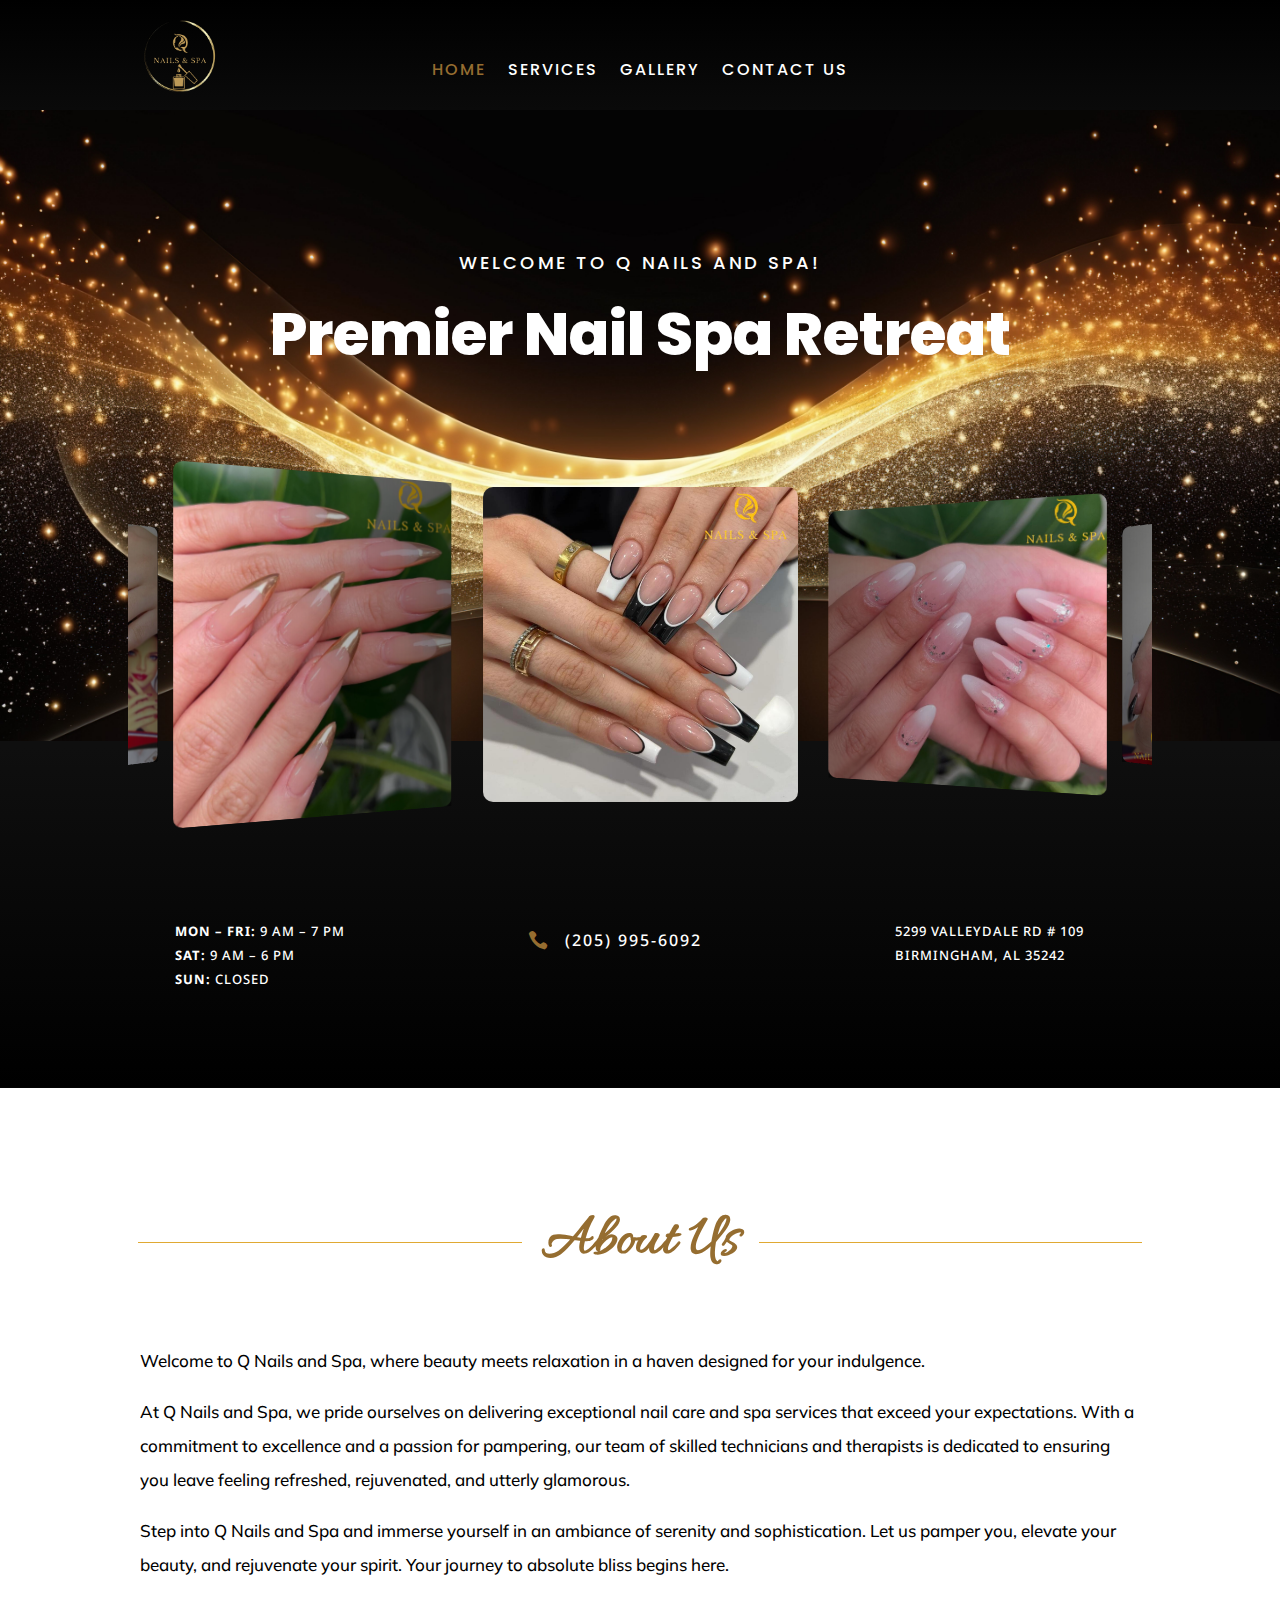
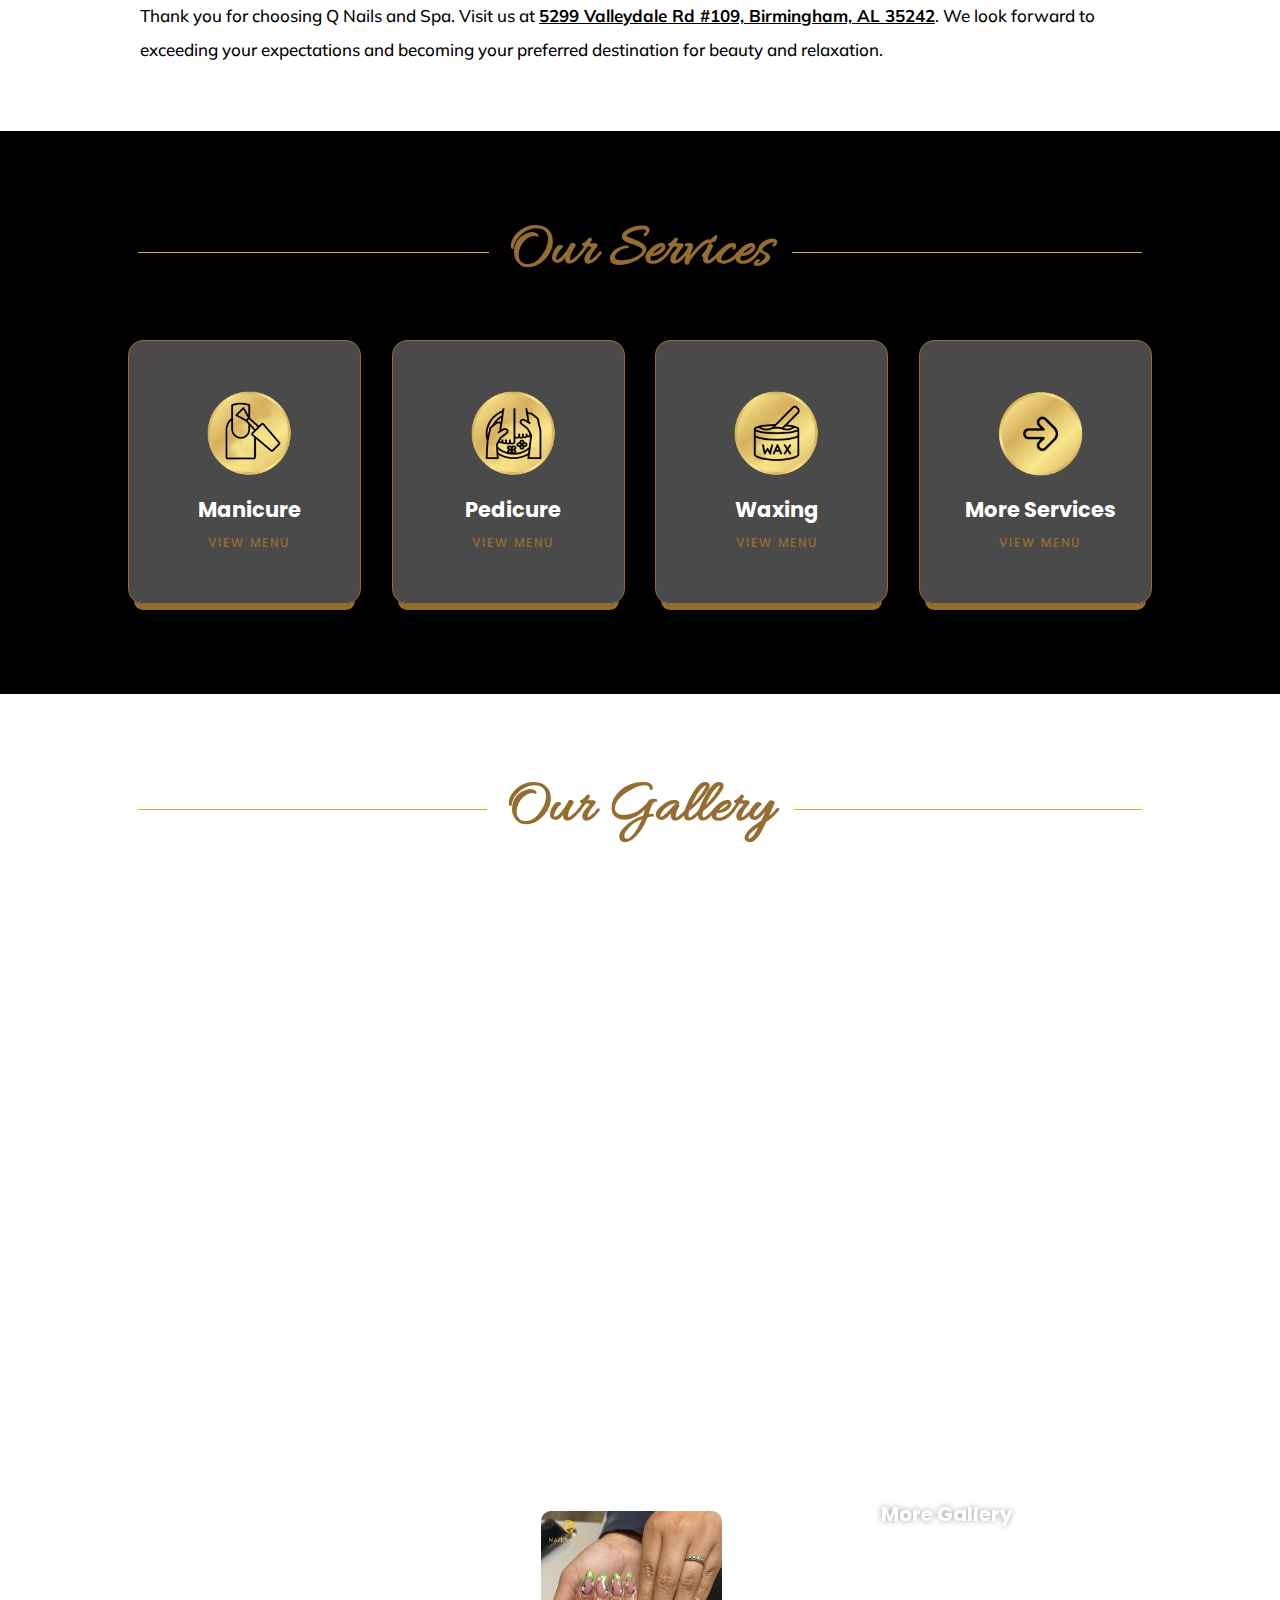
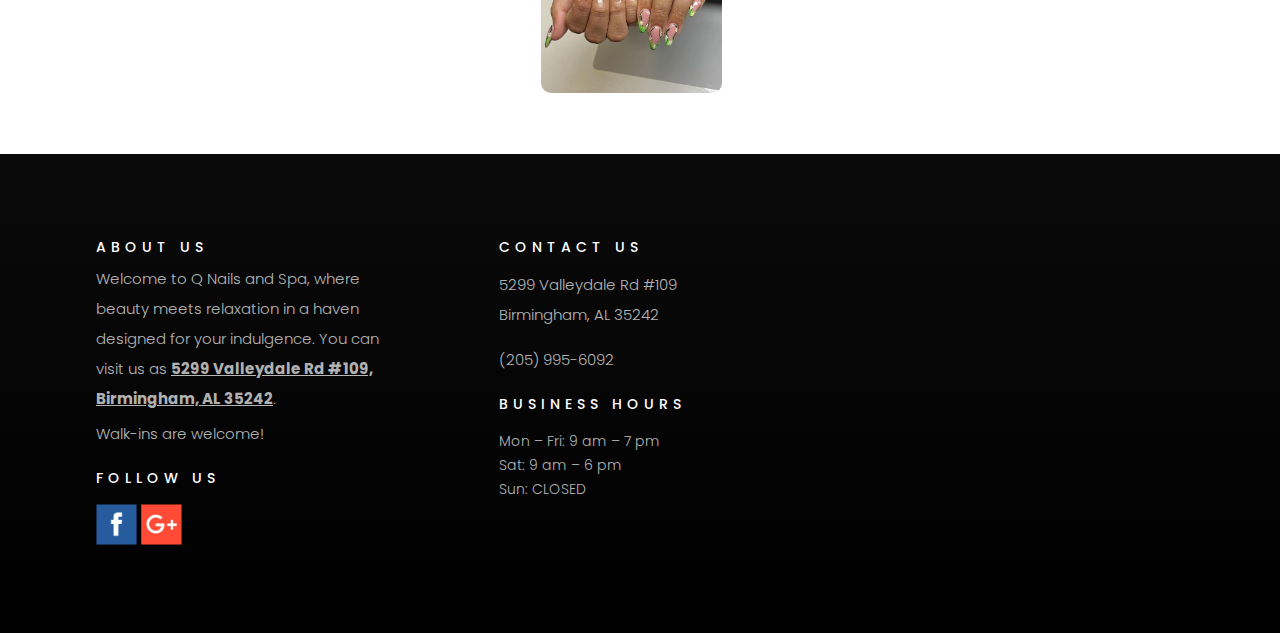
<file: index.html>
<!DOCTYPE html>
<html lang="en-US">
<head>
	<meta name="google-site-verification" content="ZdWF_oHPLGsLuY5g30nw-lYeEhY9WKBYEVxt1IebVLo" />
	<meta charset="UTF-8" />
<meta name="keywords" content="Q Nail Salon" /><meta http-equiv="X-UA-Compatible" content="IE=edge">

	<script type="text/javascript">
		document.documentElement.className = 'js';
	</script>
	
	<title>Q NAIL SALON | Birmingham, Alabama 35242 | Best Nail Salon</title>
<meta name='robots' content='max-image-preview:large' />
<script type="text/javascript">
			let jqueryParams=[],jQuery=function(r){return jqueryParams=[...jqueryParams,r],jQuery},$=function(r){return jqueryParams=[...jqueryParams,r],$};window.jQuery=jQuery,window.$=jQuery;let customHeadScripts=!1;jQuery.fn=jQuery.prototype={},$.fn=jQuery.prototype={},jQuery.noConflict=function(r){if(window.jQuery)return jQuery=window.jQuery,$=window.jQuery,customHeadScripts=!0,jQuery.noConflict},jQuery.ready=function(r){jqueryParams=[...jqueryParams,r]},$.ready=function(r){jqueryParams=[...jqueryParams,r]},jQuery.load=function(r){jqueryParams=[...jqueryParams,r]},$.load=function(r){jqueryParams=[...jqueryParams,r]},jQuery.fn.ready=function(r){jqueryParams=[...jqueryParams,r]},$.fn.ready=function(r){jqueryParams=[...jqueryParams,r]};</script>

<meta content="Divi v.4.23.1" name="generator"/>
<style id='wp-block-library-theme-inline-css' type='text/css'>
.wp-block-audio figcaption{color:#555;font-size:13px;text-align:center}.is-dark-theme .wp-block-audio figcaption{color:hsla(0,0%,100%,.65)}.wp-block-audio{margin:0 0 1em}.wp-block-code{border:1px solid #ccc;border-radius:4px;font-family:Menlo,Consolas,monaco,monospace;padding:.8em 1em}.wp-block-embed figcaption{color:#555;font-size:13px;text-align:center}.is-dark-theme .wp-block-embed figcaption{color:hsla(0,0%,100%,.65)}.wp-block-embed{margin:0 0 1em}.blocks-gallery-caption{color:#555;font-size:13px;text-align:center}.is-dark-theme .blocks-gallery-caption{color:hsla(0,0%,100%,.65)}.wp-block-image figcaption{color:#555;font-size:13px;text-align:center}.is-dark-theme .wp-block-image figcaption{color:hsla(0,0%,100%,.65)}.wp-block-image{margin:0 0 1em}.wp-block-pullquote{border-bottom:4px solid;border-top:4px solid;color:currentColor;margin-bottom:1.75em}.wp-block-pullquote cite,.wp-block-pullquote footer,.wp-block-pullquote__citation{color:currentColor;font-size:.8125em;font-style:normal;text-transform:uppercase}.wp-block-quote{border-left:.25em solid;margin:0 0 1.75em;padding-left:1em}.wp-block-quote cite,.wp-block-quote footer{color:currentColor;font-size:.8125em;font-style:normal;position:relative}.wp-block-quote.has-text-align-right{border-left:none;border-right:.25em solid;padding-left:0;padding-right:1em}.wp-block-quote.has-text-align-center{border:none;padding-left:0}.wp-block-quote.is-large,.wp-block-quote.is-style-large,.wp-block-quote.is-style-plain{border:none}.wp-block-search .wp-block-search__label{font-weight:700}.wp-block-search__button{border:1px solid #ccc;padding:.375em .625em}:where(.wp-block-group.has-background){padding:1.25em 2.375em}.wp-block-separator.has-css-opacity{opacity:.4}.wp-block-separator{border:none;border-bottom:2px solid;margin-left:auto;margin-right:auto}.wp-block-separator.has-alpha-channel-opacity{opacity:1}.wp-block-separator:not(.is-style-wide):not(.is-style-dots){width:100px}.wp-block-separator.has-background:not(.is-style-dots){border-bottom:none;height:1px}.wp-block-separator.has-background:not(.is-style-wide):not(.is-style-dots){height:2px}.wp-block-table{margin:0 0 1em}.wp-block-table td,.wp-block-table th{word-break:normal}.wp-block-table figcaption{color:#555;font-size:13px;text-align:center}.is-dark-theme .wp-block-table figcaption{color:hsla(0,0%,100%,.65)}.wp-block-video figcaption{color:#555;font-size:13px;text-align:center}.is-dark-theme .wp-block-video figcaption{color:hsla(0,0%,100%,.65)}.wp-block-video{margin:0 0 1em}.wp-block-template-part.has-background{margin-bottom:0;margin-top:0;padding:1.25em 2.375em}
</style>
<style id='global-styles-inline-css' type='text/css'>
body{--wp--preset--color--black: #000000;--wp--preset--color--cyan-bluish-gray: #abb8c3;--wp--preset--color--white: #ffffff;--wp--preset--color--pale-pink: #f78da7;--wp--preset--color--vivid-red: #cf2e2e;--wp--preset--color--luminous-vivid-orange: #ff6900;--wp--preset--color--luminous-vivid-amber: #fcb900;--wp--preset--color--light-green-cyan: #7bdcb5;--wp--preset--color--vivid-green-cyan: #00d084;--wp--preset--color--pale-cyan-blue: #8ed1fc;--wp--preset--color--vivid-cyan-blue: #0693e3;--wp--preset--color--vivid-purple: #9b51e0;--wp--preset--gradient--vivid-cyan-blue-to-vivid-purple: linear-gradient(135deg,rgba(6,147,227,1) 0%,rgb(155,81,224) 100%);--wp--preset--gradient--light-green-cyan-to-vivid-green-cyan: linear-gradient(135deg,rgb(122,220,180) 0%,rgb(0,208,130) 100%);--wp--preset--gradient--luminous-vivid-amber-to-luminous-vivid-orange: linear-gradient(135deg,rgba(252,185,0,1) 0%,rgba(255,105,0,1) 100%);--wp--preset--gradient--luminous-vivid-orange-to-vivid-red: linear-gradient(135deg,rgba(255,105,0,1) 0%,rgb(207,46,46) 100%);--wp--preset--gradient--very-light-gray-to-cyan-bluish-gray: linear-gradient(135deg,rgb(238,238,238) 0%,rgb(169,184,195) 100%);--wp--preset--gradient--cool-to-warm-spectrum: linear-gradient(135deg,rgb(74,234,220) 0%,rgb(151,120,209) 20%,rgb(207,42,186) 40%,rgb(238,44,130) 60%,rgb(251,105,98) 80%,rgb(254,248,76) 100%);--wp--preset--gradient--blush-light-purple: linear-gradient(135deg,rgb(255,206,236) 0%,rgb(152,150,240) 100%);--wp--preset--gradient--blush-bordeaux: linear-gradient(135deg,rgb(254,205,165) 0%,rgb(254,45,45) 50%,rgb(107,0,62) 100%);--wp--preset--gradient--luminous-dusk: linear-gradient(135deg,rgb(255,203,112) 0%,rgb(199,81,192) 50%,rgb(65,88,208) 100%);--wp--preset--gradient--pale-ocean: linear-gradient(135deg,rgb(255,245,203) 0%,rgb(182,227,212) 50%,rgb(51,167,181) 100%);--wp--preset--gradient--electric-grass: linear-gradient(135deg,rgb(202,248,128) 0%,rgb(113,206,126) 100%);--wp--preset--gradient--midnight: linear-gradient(135deg,rgb(2,3,129) 0%,rgb(40,116,252) 100%);--wp--preset--font-size--small: 13px;--wp--preset--font-size--medium: 20px;--wp--preset--font-size--large: 36px;--wp--preset--font-size--x-large: 42px;--wp--preset--spacing--20: 0.44rem;--wp--preset--spacing--30: 0.67rem;--wp--preset--spacing--40: 1rem;--wp--preset--spacing--50: 1.5rem;--wp--preset--spacing--60: 2.25rem;--wp--preset--spacing--70: 3.38rem;--wp--preset--spacing--80: 5.06rem;--wp--preset--shadow--natural: 6px 6px 9px rgba(0, 0, 0, 0.2);--wp--preset--shadow--deep: 12px 12px 50px rgba(0, 0, 0, 0.4);--wp--preset--shadow--sharp: 6px 6px 0px rgba(0, 0, 0, 0.2);--wp--preset--shadow--outlined: 6px 6px 0px -3px rgba(255, 255, 255, 1), 6px 6px rgba(0, 0, 0, 1);--wp--preset--shadow--crisp: 6px 6px 0px rgba(0, 0, 0, 1);}body { margin: 0;--wp--style--global--content-size: 823px;--wp--style--global--wide-size: 1080px; }.wp-site-blocks > .alignleft { float: left; margin-right: 2em; }.wp-site-blocks > .alignright { float: right; margin-left: 2em; }.wp-site-blocks > .aligncenter { justify-content: center; margin-left: auto; margin-right: auto; }:where(.is-layout-flex){gap: 0.5em;}:where(.is-layout-grid){gap: 0.5em;}body .is-layout-flow > .alignleft{float: left;margin-inline-start: 0;margin-inline-end: 2em;}body .is-layout-flow > .alignright{float: right;margin-inline-start: 2em;margin-inline-end: 0;}body .is-layout-flow > .aligncenter{margin-left: auto !important;margin-right: auto !important;}body .is-layout-constrained > .alignleft{float: left;margin-inline-start: 0;margin-inline-end: 2em;}body .is-layout-constrained > .alignright{float: right;margin-inline-start: 2em;margin-inline-end: 0;}body .is-layout-constrained > .aligncenter{margin-left: auto !important;margin-right: auto !important;}body .is-layout-constrained > :where(:not(.alignleft):not(.alignright):not(.alignfull)){max-width: var(--wp--style--global--content-size);margin-left: auto !important;margin-right: auto !important;}body .is-layout-constrained > .alignwide{max-width: var(--wp--style--global--wide-size);}body .is-layout-flex{display: flex;}body .is-layout-flex{flex-wrap: wrap;align-items: center;}body .is-layout-flex > *{margin: 0;}body .is-layout-grid{display: grid;}body .is-layout-grid > *{margin: 0;}body{padding-top: 0px;padding-right: 0px;padding-bottom: 0px;padding-left: 0px;}a:where(:not(.wp-element-button)){text-decoration: underline;}.wp-element-button, .wp-block-button__link{background-color: #32373c;border-width: 0;color: #fff;font-family: inherit;font-size: inherit;line-height: inherit;padding: calc(0.667em + 2px) calc(1.333em + 2px);text-decoration: none;}.has-black-color{color: var(--wp--preset--color--black) !important;}.has-cyan-bluish-gray-color{color: var(--wp--preset--color--cyan-bluish-gray) !important;}.has-white-color{color: var(--wp--preset--color--white) !important;}.has-pale-pink-color{color: var(--wp--preset--color--pale-pink) !important;}.has-vivid-red-color{color: var(--wp--preset--color--vivid-red) !important;}.has-luminous-vivid-orange-color{color: var(--wp--preset--color--luminous-vivid-orange) !important;}.has-luminous-vivid-amber-color{color: var(--wp--preset--color--luminous-vivid-amber) !important;}.has-light-green-cyan-color{color: var(--wp--preset--color--light-green-cyan) !important;}.has-vivid-green-cyan-color{color: var(--wp--preset--color--vivid-green-cyan) !important;}.has-pale-cyan-blue-color{color: var(--wp--preset--color--pale-cyan-blue) !important;}.has-vivid-cyan-blue-color{color: var(--wp--preset--color--vivid-cyan-blue) !important;}.has-vivid-purple-color{color: var(--wp--preset--color--vivid-purple) !important;}.has-black-background-color{background-color: var(--wp--preset--color--black) !important;}.has-cyan-bluish-gray-background-color{background-color: var(--wp--preset--color--cyan-bluish-gray) !important;}.has-white-background-color{background-color: var(--wp--preset--color--white) !important;}.has-pale-pink-background-color{background-color: var(--wp--preset--color--pale-pink) !important;}.has-vivid-red-background-color{background-color: var(--wp--preset--color--vivid-red) !important;}.has-luminous-vivid-orange-background-color{background-color: var(--wp--preset--color--luminous-vivid-orange) !important;}.has-luminous-vivid-amber-background-color{background-color: var(--wp--preset--color--luminous-vivid-amber) !important;}.has-light-green-cyan-background-color{background-color: var(--wp--preset--color--light-green-cyan) !important;}.has-vivid-green-cyan-background-color{background-color: var(--wp--preset--color--vivid-green-cyan) !important;}.has-pale-cyan-blue-background-color{background-color: var(--wp--preset--color--pale-cyan-blue) !important;}.has-vivid-cyan-blue-background-color{background-color: var(--wp--preset--color--vivid-cyan-blue) !important;}.has-vivid-purple-background-color{background-color: var(--wp--preset--color--vivid-purple) !important;}.has-black-border-color{border-color: var(--wp--preset--color--black) !important;}.has-cyan-bluish-gray-border-color{border-color: var(--wp--preset--color--cyan-bluish-gray) !important;}.has-white-border-color{border-color: var(--wp--preset--color--white) !important;}.has-pale-pink-border-color{border-color: var(--wp--preset--color--pale-pink) !important;}.has-vivid-red-border-color{border-color: var(--wp--preset--color--vivid-red) !important;}.has-luminous-vivid-orange-border-color{border-color: var(--wp--preset--color--luminous-vivid-orange) !important;}.has-luminous-vivid-amber-border-color{border-color: var(--wp--preset--color--luminous-vivid-amber) !important;}.has-light-green-cyan-border-color{border-color: var(--wp--preset--color--light-green-cyan) !important;}.has-vivid-green-cyan-border-color{border-color: var(--wp--preset--color--vivid-green-cyan) !important;}.has-pale-cyan-blue-border-color{border-color: var(--wp--preset--color--pale-cyan-blue) !important;}.has-vivid-cyan-blue-border-color{border-color: var(--wp--preset--color--vivid-cyan-blue) !important;}.has-vivid-purple-border-color{border-color: var(--wp--preset--color--vivid-purple) !important;}.has-vivid-cyan-blue-to-vivid-purple-gradient-background{background: var(--wp--preset--gradient--vivid-cyan-blue-to-vivid-purple) !important;}.has-light-green-cyan-to-vivid-green-cyan-gradient-background{background: var(--wp--preset--gradient--light-green-cyan-to-vivid-green-cyan) !important;}.has-luminous-vivid-amber-to-luminous-vivid-orange-gradient-background{background: var(--wp--preset--gradient--luminous-vivid-amber-to-luminous-vivid-orange) !important;}.has-luminous-vivid-orange-to-vivid-red-gradient-background{background: var(--wp--preset--gradient--luminous-vivid-orange-to-vivid-red) !important;}.has-very-light-gray-to-cyan-bluish-gray-gradient-background{background: var(--wp--preset--gradient--very-light-gray-to-cyan-bluish-gray) !important;}.has-cool-to-warm-spectrum-gradient-background{background: var(--wp--preset--gradient--cool-to-warm-spectrum) !important;}.has-blush-light-purple-gradient-background{background: var(--wp--preset--gradient--blush-light-purple) !important;}.has-blush-bordeaux-gradient-background{background: var(--wp--preset--gradient--blush-bordeaux) !important;}.has-luminous-dusk-gradient-background{background: var(--wp--preset--gradient--luminous-dusk) !important;}.has-pale-ocean-gradient-background{background: var(--wp--preset--gradient--pale-ocean) !important;}.has-electric-grass-gradient-background{background: var(--wp--preset--gradient--electric-grass) !important;}.has-midnight-gradient-background{background: var(--wp--preset--gradient--midnight) !important;}.has-small-font-size{font-size: var(--wp--preset--font-size--small) !important;}.has-medium-font-size{font-size: var(--wp--preset--font-size--medium) !important;}.has-large-font-size{font-size: var(--wp--preset--font-size--large) !important;}.has-x-large-font-size{font-size: var(--wp--preset--font-size--x-large) !important;}
.wp-block-navigation a:where(:not(.wp-element-button)){color: inherit;}
:where(.wp-block-post-template.is-layout-flex){gap: 1.25em;}:where(.wp-block-post-template.is-layout-grid){gap: 1.25em;}
:where(.wp-block-columns.is-layout-flex){gap: 2em;}:where(.wp-block-columns.is-layout-grid){gap: 2em;}
.wp-block-pullquote{font-size: 1.5em;line-height: 1.6;}
</style>
<link rel='stylesheet' id='dtqc-deprecated-css' href='Divi/addons-for-divi/assets/deprecated/index.min.css?ver=3.6.6' type='text/css' media='all' />
<link rel='stylesheet' id='dtqc-magnific-css' href='Divi/addons-for-divi/assets/css/magnific-popup.min.css?ver=3.6.6' type='text/css' media='all' />
<link rel='stylesheet' id='dtqc-core-css' href='Divi/addons-for-divi/assets/css/core.min.css?ver=3.6.6' type='text/css' media='all' />
<link rel='stylesheet' id='et-divi-open-sans-css' href='https://fonts.googleapis.com/css?family=Open+Sans:300italic,400italic,600italic,700italic,800italic,400,300,600,700,800&#038;subset=latin,latin-ext&#038;display=swap' type='text/css' media='all' />
<style id='divi-style-inline-inline-css' type='text/css'>
/*!
Theme Name: Divi
Theme URI: http://www.elegantthemes.com/gallery/divi/
Version: 4.23.1
Description: Smart. Flexible. Beautiful. Divi is the most powerful theme in our collection.
Author: Elegant Themes
Author URI: http://www.elegantthemes.com
License: GNU General Public License v2
License URI: http://www.gnu.org/licenses/gpl-2.0.html
*/

a,abbr,acronym,address,applet,b,big,blockquote,body,center,cite,code,dd,del,dfn,div,dl,dt,em,fieldset,font,form,h1,h2,h3,h4,h5,h6,html,i,iframe,img,ins,kbd,label,legend,li,object,ol,p,pre,q,s,samp,small,span,strike,strong,sub,sup,tt,u,ul,var{margin:0;padding:0;border:0;outline:0;font-size:100%;-ms-text-size-adjust:100%;-webkit-text-size-adjust:100%;vertical-align:baseline;background:transparent}body{line-height:1}ol,ul{list-style:none}blockquote,q{quotes:none}blockquote:after,blockquote:before,q:after,q:before{content:"";content:none}blockquote{margin:20px 0 30px;border-left:5px solid;padding-left:20px}:focus{outline:0}del{text-decoration:line-through}pre{overflow:auto;padding:10px}figure{margin:0}table{border-collapse:collapse;border-spacing:0}article,aside,footer,header,hgroup,nav,section{display:block}body{font-family:Open Sans,Arial,sans-serif;font-size:14px;color:#666;background-color:#fff;line-height:1.7em;font-weight:500;-webkit-font-smoothing:antialiased;-moz-osx-font-smoothing:grayscale}body.page-template-page-template-blank-php #page-container{padding-top:0!important}body.et_cover_background{background-size:cover!important;background-position:top!important;background-repeat:no-repeat!important;background-attachment:fixed}a{color:#2ea3f2}a,a:hover{text-decoration:none}p{padding-bottom:1em}p:not(.has-background):last-of-type{padding-bottom:0}p.et_normal_padding{padding-bottom:1em}strong{font-weight:700}cite,em,i{font-style:italic}code,pre{font-family:Courier New,monospace;margin-bottom:10px}ins{text-decoration:none}sub,sup{height:0;line-height:1;position:relative;vertical-align:baseline}sup{bottom:.8em}sub{top:.3em}dl{margin:0 0 1.5em}dl dt{font-weight:700}dd{margin-left:1.5em}blockquote p{padding-bottom:0}embed,iframe,object,video{max-width:100%}h1,h2,h3,h4,h5,h6{color:#333;padding-bottom:10px;line-height:1em;font-weight:500}h1 a,h2 a,h3 a,h4 a,h5 a,h6 a{color:inherit}h1{font-size:30px}h2{font-size:26px}h3{font-size:22px}h4{font-size:18px}h5{font-size:16px}h6{font-size:14px}input{-webkit-appearance:none}input[type=checkbox]{-webkit-appearance:checkbox}input[type=radio]{-webkit-appearance:radio}input.text,input.title,input[type=email],input[type=password],input[type=tel],input[type=text],select,textarea{background-color:#fff;border:1px solid #bbb;padding:2px;color:#4e4e4e}input.text:focus,input.title:focus,input[type=text]:focus,select:focus,textarea:focus{border-color:#2d3940;color:#3e3e3e}input.text,input.title,input[type=text],select,textarea{margin:0}textarea{padding:4px}button,input,select,textarea{font-family:inherit}img{max-width:100%;height:auto}.clear{clear:both}br.clear{margin:0;padding:0}.pagination{clear:both}#et_search_icon:hover,.et-social-icon a:hover,.et_password_protected_form .et_submit_button,.form-submit .et_pb_buttontton.alt.disabled,.nav-single a,.posted_in a{color:#2ea3f2}.et-search-form,blockquote{border-color:#2ea3f2}#main-content{background-color:#fff}.container{width:80%;max-width:1080px;margin:auto;position:relative}body:not(.et-tb) #main-content .container,body:not(.et-tb-has-header) #main-content .container{padding-top:58px}.et_full_width_page #main-content .container:before{display:none}.main_title{margin-bottom:20px}.et_password_protected_form .et_submit_button:hover,.form-submit .et_pb_button:hover{background:rgba(0,0,0,.05)}.et_button_icon_visible .et_pb_button{padding-right:2em;padding-left:.7em}.et_button_icon_visible .et_pb_button:after{opacity:1;margin-left:0}.et_button_left .et_pb_button:hover:after{left:.15em}.et_button_left .et_pb_button:after{margin-left:0;left:1em}.et_button_icon_visible.et_button_left .et_pb_button,.et_button_left .et_pb_button:hover,.et_button_left .et_pb_module .et_pb_button:hover{padding-left:2em;padding-right:.7em}.et_button_icon_visible.et_button_left .et_pb_button:after,.et_button_left .et_pb_button:hover:after{left:.15em}.et_password_protected_form .et_submit_button:hover,.form-submit .et_pb_button:hover{padding:.3em 1em}.et_button_no_icon .et_pb_button:after{display:none}.et_button_no_icon.et_button_icon_visible.et_button_left .et_pb_button,.et_button_no_icon.et_button_left .et_pb_button:hover,.et_button_no_icon .et_pb_button,.et_button_no_icon .et_pb_button:hover{padding:.3em 1em!important}.et_button_custom_icon .et_pb_button:after{line-height:1.7em}.et_button_custom_icon.et_button_icon_visible .et_pb_button:after,.et_button_custom_icon .et_pb_button:hover:after{margin-left:.3em}#left-area .post_format-post-format-gallery .wp-block-gallery:first-of-type{padding:0;margin-bottom:-16px}.entry-content table:not(.variations){border:1px solid #eee;margin:0 0 15px;text-align:left;width:100%}.entry-content thead th,.entry-content tr th{color:#555;font-weight:700;padding:9px 24px}.entry-content tr td{border-top:1px solid #eee;padding:6px 24px}#left-area ul,.entry-content ul,.et-l--body ul,.et-l--footer ul,.et-l--header ul{list-style-type:disc;padding:0 0 23px 1em;line-height:26px}#left-area ol,.entry-content ol,.et-l--body ol,.et-l--footer ol,.et-l--header ol{list-style-type:decimal;list-style-position:inside;padding:0 0 23px;line-height:26px}#left-area ul li ul,.entry-content ul li ol{padding:2px 0 2px 20px}#left-area ol li ul,.entry-content ol li ol,.et-l--body ol li ol,.et-l--footer ol li ol,.et-l--header ol li ol{padding:2px 0 2px 35px}#left-area ul.wp-block-gallery{display:-webkit-box;display:-ms-flexbox;display:flex;-ms-flex-wrap:wrap;flex-wrap:wrap;list-style-type:none;padding:0}#left-area ul.products{padding:0!important;line-height:1.7!important;list-style:none!important}.gallery-item a{display:block}.gallery-caption,.gallery-item a{width:90%}#wpadminbar{z-index:100001}#left-area .post-meta{font-size:14px;padding-bottom:15px}#left-area .post-meta a{text-decoration:none;color:#666}#left-area .et_featured_image{padding-bottom:7px}.single .post{padding-bottom:25px}body.single .et_audio_content{margin-bottom:-6px}.nav-single a{text-decoration:none;color:#2ea3f2;font-size:14px;font-weight:400}.nav-previous{float:left}.nav-next{float:right}.et_password_protected_form p input{background-color:#eee;border:none!important;width:100%!important;border-radius:0!important;font-size:14px;color:#999!important;padding:16px!important;-webkit-box-sizing:border-box;box-sizing:border-box}.et_password_protected_form label{display:none}.et_password_protected_form .et_submit_button{font-family:inherit;display:block;float:right;margin:8px auto 0;cursor:pointer}.post-password-required p.nocomments.container{max-width:100%}.post-password-required p.nocomments.container:before{display:none}.aligncenter,div.post .new-post .aligncenter{display:block;margin-left:auto;margin-right:auto}.wp-caption{border:1px solid #ddd;text-align:center;background-color:#f3f3f3;margin-bottom:10px;max-width:96%;padding:8px}.wp-caption.alignleft{margin:0 30px 20px 0}.wp-caption.alignright{margin:0 0 20px 30px}.wp-caption img{margin:0;padding:0;border:0}.wp-caption p.wp-caption-text{font-size:12px;padding:0 4px 5px;margin:0}.alignright{float:right}.alignleft{float:left}img.alignleft{display:inline;float:left;margin-right:15px}img.alignright{display:inline;float:right;margin-left:15px}.page.et_pb_pagebuilder_layout #main-content{background-color:transparent}body #main-content .et_builder_inner_content>h1,body #main-content .et_builder_inner_content>h2,body #main-content .et_builder_inner_content>h3,body #main-content .et_builder_inner_content>h4,body #main-content .et_builder_inner_content>h5,body #main-content .et_builder_inner_content>h6{line-height:1.4em}body #main-content .et_builder_inner_content>p{line-height:1.7em}.wp-block-pullquote{margin:20px 0 30px}.wp-block-pullquote.has-background blockquote{border-left:none}.wp-block-group.has-background{padding:1.5em 1.5em .5em}@media (min-width:981px){#left-area{width:79.125%;padding-bottom:23px}#main-content .container:before{content:"";position:absolute;top:0;height:100%;width:1px;background-color:#e2e2e2}.et_full_width_page #left-area,.et_no_sidebar #left-area{float:none;width:100%!important}.et_full_width_page #left-area{padding-bottom:0}.et_no_sidebar #main-content .container:before{display:none}}@media (max-width:980px){#page-container{padding-top:80px}.et-tb #page-container,.et-tb-has-header #page-container{padding-top:0!important}#left-area,#sidebar{width:100%!important}#main-content .container:before{display:none!important}.et_full_width_page .et_gallery_item:nth-child(4n+1){clear:none}}@media print{#page-container{padding-top:0!important}}#wp-admin-bar-et-use-visual-builder a:before{font-family:ETmodules!important;content:"\e625";font-size:30px!important;width:28px;margin-top:-3px;color:#974df3!important}#wp-admin-bar-et-use-visual-builder:hover a:before{color:#fff!important}#wp-admin-bar-et-use-visual-builder:hover a,#wp-admin-bar-et-use-visual-builder a:hover{transition:background-color .5s ease;-webkit-transition:background-color .5s ease;-moz-transition:background-color .5s ease;background-color:#7e3bd0!important;color:#fff!important}* html .clearfix,:first-child+html .clearfix{zoom:1}.iphone .et_pb_section_video_bg video::-webkit-media-controls-start-playback-button{display:none!important;-webkit-appearance:none}.et_mobile_device .et_pb_section_parallax .et_pb_parallax_css{background-attachment:scroll}.et-social-facebook a.icon:before{content:"\e093"}.et-social-twitter a.icon:before{content:"\e094"}.et-social-google-plus a.icon:before{content:"\e096"}.et-social-instagram a.icon:before{content:"\e09a"}.et-social-rss a.icon:before{content:"\e09e"}.ai1ec-single-event:after{content:" ";display:table;clear:both}.evcal_event_details .evcal_evdata_cell .eventon_details_shading_bot.eventon_details_shading_bot{z-index:3}.wp-block-divi-layout{margin-bottom:1em}*{-webkit-box-sizing:border-box;box-sizing:border-box}#et-info-email:before,#et-info-phone:before,#et_search_icon:before,.comment-reply-link:after,.et-cart-info span:before,.et-pb-arrow-next:before,.et-pb-arrow-prev:before,.et-social-icon a:before,.et_audio_container .mejs-playpause-button button:before,.et_audio_container .mejs-volume-button button:before,.et_overlay:before,.et_password_protected_form .et_submit_button:after,.et_pb_button:after,.et_pb_contact_reset:after,.et_pb_contact_submit:after,.et_pb_font_icon:before,.et_pb_newsletter_button:after,.et_pb_pricing_table_button:after,.et_pb_promo_button:after,.et_pb_testimonial:before,.et_pb_toggle_title:before,.form-submit .et_pb_button:after,.mobile_menu_bar:before,a.et_pb_more_button:after{font-family:ETmodules!important;speak:none;font-style:normal;font-weight:400;-webkit-font-feature-settings:normal;font-feature-settings:normal;font-variant:normal;text-transform:none;line-height:1;-webkit-font-smoothing:antialiased;-moz-osx-font-smoothing:grayscale;text-shadow:0 0;direction:ltr}.et-pb-icon,.et_pb_custom_button_icon.et_pb_button:after,.et_pb_login .et_pb_custom_button_icon.et_pb_button:after,.et_pb_woo_custom_button_icon .button.et_pb_custom_button_icon.et_pb_button:after,.et_pb_woo_custom_button_icon .button.et_pb_custom_button_icon.et_pb_button:hover:after{content:attr(data-icon)}.et-pb-icon{font-family:ETmodules;speak:none;font-weight:400;-webkit-font-feature-settings:normal;font-feature-settings:normal;font-variant:normal;text-transform:none;line-height:1;-webkit-font-smoothing:antialiased;font-size:96px;font-style:normal;display:inline-block;-webkit-box-sizing:border-box;box-sizing:border-box;direction:ltr}#et-ajax-saving{display:none;-webkit-transition:background .3s,-webkit-box-shadow .3s;transition:background .3s,-webkit-box-shadow .3s;transition:background .3s,box-shadow .3s;transition:background .3s,box-shadow .3s,-webkit-box-shadow .3s;-webkit-box-shadow:rgba(0,139,219,.247059) 0 0 60px;box-shadow:0 0 60px rgba(0,139,219,.247059);position:fixed;top:50%;left:50%;width:50px;height:50px;background:#fff;border-radius:50px;margin:-25px 0 0 -25px;z-index:999999;text-align:center}#et-ajax-saving img{margin:9px}.et-safe-mode-indicator,.et-safe-mode-indicator:focus,.et-safe-mode-indicator:hover{-webkit-box-shadow:0 5px 10px rgba(41,196,169,.15);box-shadow:0 5px 10px rgba(41,196,169,.15);background:#29c4a9;color:#fff;font-size:14px;font-weight:600;padding:12px;line-height:16px;border-radius:3px;position:fixed;bottom:30px;right:30px;z-index:999999;text-decoration:none;font-family:Open Sans,sans-serif;-webkit-font-smoothing:antialiased;-moz-osx-font-smoothing:grayscale}.et_pb_button{font-size:20px;font-weight:500;padding:.3em 1em;line-height:1.7em!important;background-color:transparent;background-size:cover;background-position:50%;background-repeat:no-repeat;border:2px solid;border-radius:3px;-webkit-transition-duration:.2s;transition-duration:.2s;-webkit-transition-property:all!important;transition-property:all!important}.et_pb_button,.et_pb_button_inner{position:relative}.et_pb_button:hover,.et_pb_module .et_pb_button:hover{border:2px solid transparent;padding:.3em 2em .3em .7em}.et_pb_button:hover{background-color:hsla(0,0%,100%,.2)}.et_pb_bg_layout_light.et_pb_button:hover,.et_pb_bg_layout_light .et_pb_button:hover{background-color:rgba(0,0,0,.05)}.et_pb_button:after,.et_pb_button:before{font-size:32px;line-height:1em;content:"\35";opacity:0;position:absolute;margin-left:-1em;-webkit-transition:all .2s;transition:all .2s;text-transform:none;-webkit-font-feature-settings:"kern" off;font-feature-settings:"kern" off;font-variant:none;font-style:normal;font-weight:400;text-shadow:none}.et_pb_button.et_hover_enabled:hover:after,.et_pb_button.et_pb_hovered:hover:after{-webkit-transition:none!important;transition:none!important}.et_pb_button:before{display:none}.et_pb_button:hover:after{opacity:1;margin-left:0}.et_pb_column_1_3 h1,.et_pb_column_1_4 h1,.et_pb_column_1_5 h1,.et_pb_column_1_6 h1,.et_pb_column_2_5 h1{font-size:26px}.et_pb_column_1_3 h2,.et_pb_column_1_4 h2,.et_pb_column_1_5 h2,.et_pb_column_1_6 h2,.et_pb_column_2_5 h2{font-size:23px}.et_pb_column_1_3 h3,.et_pb_column_1_4 h3,.et_pb_column_1_5 h3,.et_pb_column_1_6 h3,.et_pb_column_2_5 h3{font-size:20px}.et_pb_column_1_3 h4,.et_pb_column_1_4 h4,.et_pb_column_1_5 h4,.et_pb_column_1_6 h4,.et_pb_column_2_5 h4{font-size:18px}.et_pb_column_1_3 h5,.et_pb_column_1_4 h5,.et_pb_column_1_5 h5,.et_pb_column_1_6 h5,.et_pb_column_2_5 h5{font-size:16px}.et_pb_column_1_3 h6,.et_pb_column_1_4 h6,.et_pb_column_1_5 h6,.et_pb_column_1_6 h6,.et_pb_column_2_5 h6{font-size:15px}.et_pb_bg_layout_dark,.et_pb_bg_layout_dark h1,.et_pb_bg_layout_dark h2,.et_pb_bg_layout_dark h3,.et_pb_bg_layout_dark h4,.et_pb_bg_layout_dark h5,.et_pb_bg_layout_dark h6{color:#fff!important}.et_pb_module.et_pb_text_align_left{text-align:left}.et_pb_module.et_pb_text_align_center{text-align:center}.et_pb_module.et_pb_text_align_right{text-align:right}.et_pb_module.et_pb_text_align_justified{text-align:justify}.clearfix:after{visibility:hidden;display:block;font-size:0;content:" ";clear:both;height:0}.et_pb_bg_layout_light .et_pb_more_button{color:#2ea3f2}.et_builder_inner_content{position:relative;z-index:1}header .et_builder_inner_content{z-index:2}.et_pb_css_mix_blend_mode_passthrough{mix-blend-mode:unset!important}.et_pb_image_container{margin:-20px -20px 29px}.et_pb_module_inner{position:relative}.et_hover_enabled_preview{z-index:2}.et_hover_enabled:hover{position:relative;z-index:2}.et_pb_all_tabs,.et_pb_module,.et_pb_posts_nav a,.et_pb_tab,.et_pb_with_background{position:relative;background-size:cover;background-position:50%;background-repeat:no-repeat}.et_pb_background_mask,.et_pb_background_pattern{bottom:0;left:0;position:absolute;right:0;top:0}.et_pb_background_mask{background-size:calc(100% + 2px) calc(100% + 2px);background-repeat:no-repeat;background-position:50%;overflow:hidden}.et_pb_background_pattern{background-position:0 0;background-repeat:repeat}.et_pb_with_border{position:relative;border:0 solid #333}.post-password-required .et_pb_row{padding:0;width:100%}.post-password-required .et_password_protected_form{min-height:0}body.et_pb_pagebuilder_layout.et_pb_show_title .post-password-required .et_password_protected_form h1,body:not(.et_pb_pagebuilder_layout) .post-password-required .et_password_protected_form h1{display:none}.et_pb_no_bg{padding:0!important}.et_overlay.et_pb_inline_icon:before,.et_pb_inline_icon:before{content:attr(data-icon)}.et_pb_more_button{color:inherit;text-shadow:none;text-decoration:none;display:inline-block;margin-top:20px}.et_parallax_bg_wrap{overflow:hidden;position:absolute;top:0;right:0;bottom:0;left:0}.et_parallax_bg{background-repeat:no-repeat;background-position:top;background-size:cover;position:absolute;bottom:0;left:0;width:100%;height:100%;display:block}.et_parallax_bg.et_parallax_bg__hover,.et_parallax_bg.et_parallax_bg_phone,.et_parallax_bg.et_parallax_bg_tablet,.et_parallax_gradient.et_parallax_gradient__hover,.et_parallax_gradient.et_parallax_gradient_phone,.et_parallax_gradient.et_parallax_gradient_tablet,.et_pb_section_parallax_hover:hover .et_parallax_bg:not(.et_parallax_bg__hover),.et_pb_section_parallax_hover:hover .et_parallax_gradient:not(.et_parallax_gradient__hover){display:none}.et_pb_section_parallax_hover:hover .et_parallax_bg.et_parallax_bg__hover,.et_pb_section_parallax_hover:hover .et_parallax_gradient.et_parallax_gradient__hover{display:block}.et_parallax_gradient{bottom:0;display:block;left:0;position:absolute;right:0;top:0}.et_pb_module.et_pb_section_parallax,.et_pb_posts_nav a.et_pb_section_parallax,.et_pb_tab.et_pb_section_parallax{position:relative}.et_pb_section_parallax .et_pb_parallax_css,.et_pb_slides .et_parallax_bg.et_pb_parallax_css{background-attachment:fixed}body.et-bfb .et_pb_section_parallax .et_pb_parallax_css,body.et-bfb .et_pb_slides .et_parallax_bg.et_pb_parallax_css{background-attachment:scroll;bottom:auto}.et_pb_section_parallax.et_pb_column .et_pb_module,.et_pb_section_parallax.et_pb_row .et_pb_column,.et_pb_section_parallax.et_pb_row .et_pb_module{z-index:9;position:relative}.et_pb_more_button:hover:after{opacity:1;margin-left:0}.et_pb_preload .et_pb_section_video_bg,.et_pb_preload>div{visibility:hidden}.et_pb_preload,.et_pb_section.et_pb_section_video.et_pb_preload{position:relative;background:#464646!important}.et_pb_preload:before{content:"";position:absolute;top:50%;left:50%;background:url(Divi/includes/builder/styles/images/preloader.gif) no-repeat;border-radius:32px;width:32px;height:32px;margin:-16px 0 0 -16px}.box-shadow-overlay{position:absolute;top:0;left:0;width:100%;height:100%;z-index:10;pointer-events:none}.et_pb_section>.box-shadow-overlay~.et_pb_row{z-index:11}body.safari .section_has_divider{will-change:transform}.et_pb_row>.box-shadow-overlay{z-index:8}.has-box-shadow-overlay{position:relative}.et_clickable{cursor:pointer}.screen-reader-text{border:0;clip:rect(1px,1px,1px,1px);-webkit-clip-path:inset(50%);clip-path:inset(50%);height:1px;margin:-1px;overflow:hidden;padding:0;position:absolute!important;width:1px;word-wrap:normal!important}.et_multi_view_hidden,.et_multi_view_hidden_image{display:none!important}@keyframes multi-view-image-fade{0%{opacity:0}10%{opacity:.1}20%{opacity:.2}30%{opacity:.3}40%{opacity:.4}50%{opacity:.5}60%{opacity:.6}70%{opacity:.7}80%{opacity:.8}90%{opacity:.9}to{opacity:1}}.et_multi_view_image__loading{visibility:hidden}.et_multi_view_image__loaded{-webkit-animation:multi-view-image-fade .5s;animation:multi-view-image-fade .5s}#et-pb-motion-effects-offset-tracker{visibility:hidden!important;opacity:0;position:absolute;top:0;left:0}.et-pb-before-scroll-animation{opacity:0}header.et-l.et-l--header:after{clear:both;display:block;content:""}.et_pb_module{-webkit-animation-timing-function:linear;animation-timing-function:linear;-webkit-animation-duration:.2s;animation-duration:.2s}@-webkit-keyframes fadeBottom{0%{opacity:0;-webkit-transform:translateY(10%);transform:translateY(10%)}to{opacity:1;-webkit-transform:translateY(0);transform:translateY(0)}}@keyframes fadeBottom{0%{opacity:0;-webkit-transform:translateY(10%);transform:translateY(10%)}to{opacity:1;-webkit-transform:translateY(0);transform:translateY(0)}}@-webkit-keyframes fadeLeft{0%{opacity:0;-webkit-transform:translateX(-10%);transform:translateX(-10%)}to{opacity:1;-webkit-transform:translateX(0);transform:translateX(0)}}@keyframes fadeLeft{0%{opacity:0;-webkit-transform:translateX(-10%);transform:translateX(-10%)}to{opacity:1;-webkit-transform:translateX(0);transform:translateX(0)}}@-webkit-keyframes fadeRight{0%{opacity:0;-webkit-transform:translateX(10%);transform:translateX(10%)}to{opacity:1;-webkit-transform:translateX(0);transform:translateX(0)}}@keyframes fadeRight{0%{opacity:0;-webkit-transform:translateX(10%);transform:translateX(10%)}to{opacity:1;-webkit-transform:translateX(0);transform:translateX(0)}}@-webkit-keyframes fadeTop{0%{opacity:0;-webkit-transform:translateY(-10%);transform:translateY(-10%)}to{opacity:1;-webkit-transform:translateX(0);transform:translateX(0)}}@keyframes fadeTop{0%{opacity:0;-webkit-transform:translateY(-10%);transform:translateY(-10%)}to{opacity:1;-webkit-transform:translateX(0);transform:translateX(0)}}@-webkit-keyframes fadeIn{0%{opacity:0}to{opacity:1}}@keyframes fadeIn{0%{opacity:0}to{opacity:1}}.et-waypoint:not(.et_pb_counters){opacity:0}@media (min-width:981px){.et_pb_section.et_section_specialty div.et_pb_row .et_pb_column .et_pb_column .et_pb_module.et-last-child,.et_pb_section.et_section_specialty div.et_pb_row .et_pb_column .et_pb_column .et_pb_module:last-child,.et_pb_section.et_section_specialty div.et_pb_row .et_pb_column .et_pb_row_inner .et_pb_column .et_pb_module.et-last-child,.et_pb_section.et_section_specialty div.et_pb_row .et_pb_column .et_pb_row_inner .et_pb_column .et_pb_module:last-child,.et_pb_section div.et_pb_row .et_pb_column .et_pb_module.et-last-child,.et_pb_section div.et_pb_row .et_pb_column .et_pb_module:last-child{margin-bottom:0}}@media (max-width:980px){.et_overlay.et_pb_inline_icon_tablet:before,.et_pb_inline_icon_tablet:before{content:attr(data-icon-tablet)}.et_parallax_bg.et_parallax_bg_tablet_exist,.et_parallax_gradient.et_parallax_gradient_tablet_exist{display:none}.et_parallax_bg.et_parallax_bg_tablet,.et_parallax_gradient.et_parallax_gradient_tablet{display:block}.et_pb_column .et_pb_module{margin-bottom:30px}.et_pb_row .et_pb_column .et_pb_module.et-last-child,.et_pb_row .et_pb_column .et_pb_module:last-child,.et_section_specialty .et_pb_row .et_pb_column .et_pb_module.et-last-child,.et_section_specialty .et_pb_row .et_pb_column .et_pb_module:last-child{margin-bottom:0}.et_pb_more_button{display:inline-block!important}.et_pb_bg_layout_light_tablet.et_pb_button,.et_pb_bg_layout_light_tablet.et_pb_module.et_pb_button,.et_pb_bg_layout_light_tablet .et_pb_more_button{color:#2ea3f2}.et_pb_bg_layout_light_tablet .et_pb_forgot_password a{color:#666}.et_pb_bg_layout_light_tablet h1,.et_pb_bg_layout_light_tablet h2,.et_pb_bg_layout_light_tablet h3,.et_pb_bg_layout_light_tablet h4,.et_pb_bg_layout_light_tablet h5,.et_pb_bg_layout_light_tablet h6{color:#333!important}.et_pb_module .et_pb_bg_layout_light_tablet.et_pb_button{color:#2ea3f2!important}.et_pb_bg_layout_light_tablet{color:#666!important}.et_pb_bg_layout_dark_tablet,.et_pb_bg_layout_dark_tablet h1,.et_pb_bg_layout_dark_tablet h2,.et_pb_bg_layout_dark_tablet h3,.et_pb_bg_layout_dark_tablet h4,.et_pb_bg_layout_dark_tablet h5,.et_pb_bg_layout_dark_tablet h6{color:#fff!important}.et_pb_bg_layout_dark_tablet.et_pb_button,.et_pb_bg_layout_dark_tablet.et_pb_module.et_pb_button,.et_pb_bg_layout_dark_tablet .et_pb_more_button{color:inherit}.et_pb_bg_layout_dark_tablet .et_pb_forgot_password a{color:#fff}.et_pb_module.et_pb_text_align_left-tablet{text-align:left}.et_pb_module.et_pb_text_align_center-tablet{text-align:center}.et_pb_module.et_pb_text_align_right-tablet{text-align:right}.et_pb_module.et_pb_text_align_justified-tablet{text-align:justify}}@media (max-width:767px){.et_pb_more_button{display:inline-block!important}.et_overlay.et_pb_inline_icon_phone:before,.et_pb_inline_icon_phone:before{content:attr(data-icon-phone)}.et_parallax_bg.et_parallax_bg_phone_exist,.et_parallax_gradient.et_parallax_gradient_phone_exist{display:none}.et_parallax_bg.et_parallax_bg_phone,.et_parallax_gradient.et_parallax_gradient_phone{display:block}.et-hide-mobile{display:none!important}.et_pb_bg_layout_light_phone.et_pb_button,.et_pb_bg_layout_light_phone.et_pb_module.et_pb_button,.et_pb_bg_layout_light_phone .et_pb_more_button{color:#2ea3f2}.et_pb_bg_layout_light_phone .et_pb_forgot_password a{color:#666}.et_pb_bg_layout_light_phone h1,.et_pb_bg_layout_light_phone h2,.et_pb_bg_layout_light_phone h3,.et_pb_bg_layout_light_phone h4,.et_pb_bg_layout_light_phone h5,.et_pb_bg_layout_light_phone h6{color:#333!important}.et_pb_module .et_pb_bg_layout_light_phone.et_pb_button{color:#2ea3f2!important}.et_pb_bg_layout_light_phone{color:#666!important}.et_pb_bg_layout_dark_phone,.et_pb_bg_layout_dark_phone h1,.et_pb_bg_layout_dark_phone h2,.et_pb_bg_layout_dark_phone h3,.et_pb_bg_layout_dark_phone h4,.et_pb_bg_layout_dark_phone h5,.et_pb_bg_layout_dark_phone h6{color:#fff!important}.et_pb_bg_layout_dark_phone.et_pb_button,.et_pb_bg_layout_dark_phone.et_pb_module.et_pb_button,.et_pb_bg_layout_dark_phone .et_pb_more_button{color:inherit}.et_pb_module .et_pb_bg_layout_dark_phone.et_pb_button{color:#fff!important}.et_pb_bg_layout_dark_phone .et_pb_forgot_password a{color:#fff}.et_pb_module.et_pb_text_align_left-phone{text-align:left}.et_pb_module.et_pb_text_align_center-phone{text-align:center}.et_pb_module.et_pb_text_align_right-phone{text-align:right}.et_pb_module.et_pb_text_align_justified-phone{text-align:justify}}@media (max-width:479px){a.et_pb_more_button{display:block}}@media (min-width:768px) and (max-width:980px){[data-et-multi-view-load-tablet-hidden=true]:not(.et_multi_view_swapped){display:none!important}}@media (max-width:767px){[data-et-multi-view-load-phone-hidden=true]:not(.et_multi_view_swapped){display:none!important}}.et_pb_menu.et_pb_menu--style-inline_centered_logo .et_pb_menu__menu nav ul{-webkit-box-pack:center;-ms-flex-pack:center;justify-content:center}@-webkit-keyframes multi-view-image-fade{0%{-webkit-transform:scale(1);transform:scale(1);opacity:1}50%{-webkit-transform:scale(1.01);transform:scale(1.01);opacity:1}to{-webkit-transform:scale(1);transform:scale(1);opacity:1}}
</style>
<style id='divi-dynamic-critical-inline-css' type='text/css'>
@font-face{font-family:ETmodules;font-display:block;src:url(Divi/core/admin/fonts/modules/all/modules.eot);src:url(Divi/core/admin/fonts/modules/all/modules.eot?#iefix) format("embedded-opentype"),url(Divi/core/admin/fonts/modules/all/modules.woff) format("woff"),url(Divi/core/admin/fonts/modules/all/modules.ttf) format("truetype"),url(Divi/core/admin/fonts/modules/all/modules.svg#ETmodules) format("svg");font-weight:400;font-style:normal}
@font-face{font-family:FontAwesome;font-style:normal;font-weight:400;font-display:block;src:url(Divi/core/admin/fonts/fontawesome/fa-regular-400.eot);src:url(Divi/core/admin/fonts/fontawesome/fa-regular-400.eot?#iefix) format("embedded-opentype"),url(Divi/core/admin/fonts/fontawesome/fa-regular-400.woff2) format("woff2"),url(Divi/core/admin/fonts/fontawesome/fa-regular-400.woff) format("woff"),url(Divi/core/admin/fonts/fontawesome/fa-regular-400.ttf) format("truetype"),url(Divi/core/admin/fonts/fontawesome/fa-regular-400.svg#fontawesome) format("svg")}@font-face{font-family:FontAwesome;font-style:normal;font-weight:900;font-display:block;src:url(Divi/core/admin/fonts/fontawesome/fa-solid-900.eot);src:url(Divi/core/admin/fonts/fontawesome/fa-solid-900.eot?#iefix) format("embedded-opentype"),url(Divi/core/admin/fonts/fontawesome/fa-solid-900.woff2) format("woff2"),url(Divi/core/admin/fonts/fontawesome/fa-solid-900.woff) format("woff"),url(Divi/core/admin/fonts/fontawesome/fa-solid-900.ttf) format("truetype"),url(Divi/core/admin/fonts/fontawesome/fa-solid-900.svg#fontawesome) format("svg")}@font-face{font-family:FontAwesome;font-style:normal;font-weight:400;font-display:block;src:url(Divi/core/admin/fonts/fontawesome/fa-brands-400.eot);src:url(Divi/core/admin/fonts/fontawesome/fa-brands-400.eot?#iefix) format("embedded-opentype"),url(Divi/core/admin/fonts/fontawesome/fa-brands-400.woff2) format("woff2"),url(Divi/core/admin/fonts/fontawesome/fa-brands-400.woff) format("woff"),url(Divi/core/admin/fonts/fontawesome/fa-brands-400.ttf) format("truetype"),url(Divi/core/admin/fonts/fontawesome/fa-brands-400.svg#fontawesome) format("svg")}
@media (min-width:981px){.et_pb_gutters3 .et_pb_column,.et_pb_gutters3.et_pb_row .et_pb_column{margin-right:5.5%}.et_pb_gutters3 .et_pb_column_4_4,.et_pb_gutters3.et_pb_row .et_pb_column_4_4{width:100%}.et_pb_gutters3 .et_pb_column_4_4 .et_pb_module,.et_pb_gutters3.et_pb_row .et_pb_column_4_4 .et_pb_module{margin-bottom:2.75%}.et_pb_gutters3 .et_pb_column_3_4,.et_pb_gutters3.et_pb_row .et_pb_column_3_4{width:73.625%}.et_pb_gutters3 .et_pb_column_3_4 .et_pb_module,.et_pb_gutters3.et_pb_row .et_pb_column_3_4 .et_pb_module{margin-bottom:3.735%}.et_pb_gutters3 .et_pb_column_2_3,.et_pb_gutters3.et_pb_row .et_pb_column_2_3{width:64.833%}.et_pb_gutters3 .et_pb_column_2_3 .et_pb_module,.et_pb_gutters3.et_pb_row .et_pb_column_2_3 .et_pb_module{margin-bottom:4.242%}.et_pb_gutters3 .et_pb_column_3_5,.et_pb_gutters3.et_pb_row .et_pb_column_3_5{width:57.8%}.et_pb_gutters3 .et_pb_column_3_5 .et_pb_module,.et_pb_gutters3.et_pb_row .et_pb_column_3_5 .et_pb_module{margin-bottom:4.758%}.et_pb_gutters3 .et_pb_column_1_2,.et_pb_gutters3.et_pb_row .et_pb_column_1_2{width:47.25%}.et_pb_gutters3 .et_pb_column_1_2 .et_pb_module,.et_pb_gutters3.et_pb_row .et_pb_column_1_2 .et_pb_module{margin-bottom:5.82%}.et_pb_gutters3 .et_pb_column_2_5,.et_pb_gutters3.et_pb_row .et_pb_column_2_5{width:36.7%}.et_pb_gutters3 .et_pb_column_2_5 .et_pb_module,.et_pb_gutters3.et_pb_row .et_pb_column_2_5 .et_pb_module{margin-bottom:7.493%}.et_pb_gutters3 .et_pb_column_1_3,.et_pb_gutters3.et_pb_row .et_pb_column_1_3{width:29.6667%}.et_pb_gutters3 .et_pb_column_1_3 .et_pb_module,.et_pb_gutters3.et_pb_row .et_pb_column_1_3 .et_pb_module{margin-bottom:9.27%}.et_pb_gutters3 .et_pb_column_1_4,.et_pb_gutters3.et_pb_row .et_pb_column_1_4{width:20.875%}.et_pb_gutters3 .et_pb_column_1_4 .et_pb_module,.et_pb_gutters3.et_pb_row .et_pb_column_1_4 .et_pb_module{margin-bottom:13.174%}.et_pb_gutters3 .et_pb_column_1_5,.et_pb_gutters3.et_pb_row .et_pb_column_1_5{width:15.6%}.et_pb_gutters3 .et_pb_column_1_5 .et_pb_module,.et_pb_gutters3.et_pb_row .et_pb_column_1_5 .et_pb_module{margin-bottom:17.628%}.et_pb_gutters3 .et_pb_column_1_6,.et_pb_gutters3.et_pb_row .et_pb_column_1_6{width:12.0833%}.et_pb_gutters3 .et_pb_column_1_6 .et_pb_module,.et_pb_gutters3.et_pb_row .et_pb_column_1_6 .et_pb_module{margin-bottom:22.759%}.et_pb_gutters3 .et_full_width_page.woocommerce-page ul.products li.product{width:20.875%;margin-right:5.5%;margin-bottom:5.5%}.et_pb_gutters3.et_left_sidebar.woocommerce-page #main-content ul.products li.product,.et_pb_gutters3.et_right_sidebar.woocommerce-page #main-content ul.products li.product{width:28.353%;margin-right:7.47%}.et_pb_gutters3.et_left_sidebar.woocommerce-page #main-content ul.products.columns-1 li.product,.et_pb_gutters3.et_right_sidebar.woocommerce-page #main-content ul.products.columns-1 li.product{width:100%;margin-right:0}.et_pb_gutters3.et_left_sidebar.woocommerce-page #main-content ul.products.columns-2 li.product,.et_pb_gutters3.et_right_sidebar.woocommerce-page #main-content ul.products.columns-2 li.product{width:48%;margin-right:4%}.et_pb_gutters3.et_left_sidebar.woocommerce-page #main-content ul.products.columns-2 li:nth-child(2n+2),.et_pb_gutters3.et_right_sidebar.woocommerce-page #main-content ul.products.columns-2 li:nth-child(2n+2){margin-right:0}.et_pb_gutters3.et_left_sidebar.woocommerce-page #main-content ul.products.columns-2 li:nth-child(3n+1),.et_pb_gutters3.et_right_sidebar.woocommerce-page #main-content ul.products.columns-2 li:nth-child(3n+1){clear:none}}
@media (min-width:981px){.et_pb_gutter.et_pb_gutters1 #left-area{width:75%}.et_pb_gutter.et_pb_gutters1 #sidebar{width:25%}.et_pb_gutters1.et_right_sidebar #left-area{padding-right:0}.et_pb_gutters1.et_left_sidebar #left-area{padding-left:0}.et_pb_gutter.et_pb_gutters1.et_right_sidebar #main-content .container:before{right:25%!important}.et_pb_gutter.et_pb_gutters1.et_left_sidebar #main-content .container:before{left:25%!important}.et_pb_gutters1 .et_pb_column,.et_pb_gutters1.et_pb_row .et_pb_column{margin-right:0}.et_pb_gutters1 .et_pb_column_4_4,.et_pb_gutters1.et_pb_row .et_pb_column_4_4{width:100%}.et_pb_gutters1 .et_pb_column_4_4 .et_pb_module,.et_pb_gutters1.et_pb_row .et_pb_column_4_4 .et_pb_module{margin-bottom:0}.et_pb_gutters1 .et_pb_column_3_4,.et_pb_gutters1.et_pb_row .et_pb_column_3_4{width:75%}.et_pb_gutters1 .et_pb_column_3_4 .et_pb_module,.et_pb_gutters1.et_pb_row .et_pb_column_3_4 .et_pb_module{margin-bottom:0}.et_pb_gutters1 .et_pb_column_2_3,.et_pb_gutters1.et_pb_row .et_pb_column_2_3{width:66.667%}.et_pb_gutters1 .et_pb_column_2_3 .et_pb_module,.et_pb_gutters1.et_pb_row .et_pb_column_2_3 .et_pb_module{margin-bottom:0}.et_pb_gutters1 .et_pb_column_3_5,.et_pb_gutters1.et_pb_row .et_pb_column_3_5{width:60%}.et_pb_gutters1 .et_pb_column_3_5 .et_pb_module,.et_pb_gutters1.et_pb_row .et_pb_column_3_5 .et_pb_module{margin-bottom:0}.et_pb_gutters1 .et_pb_column_1_2,.et_pb_gutters1.et_pb_row .et_pb_column_1_2{width:50%}.et_pb_gutters1 .et_pb_column_1_2 .et_pb_module,.et_pb_gutters1.et_pb_row .et_pb_column_1_2 .et_pb_module{margin-bottom:0}.et_pb_gutters1 .et_pb_column_2_5,.et_pb_gutters1.et_pb_row .et_pb_column_2_5{width:40%}.et_pb_gutters1 .et_pb_column_2_5 .et_pb_module,.et_pb_gutters1.et_pb_row .et_pb_column_2_5 .et_pb_module{margin-bottom:0}.et_pb_gutters1 .et_pb_column_1_3,.et_pb_gutters1.et_pb_row .et_pb_column_1_3{width:33.3333%}.et_pb_gutters1 .et_pb_column_1_3 .et_pb_module,.et_pb_gutters1.et_pb_row .et_pb_column_1_3 .et_pb_module{margin-bottom:0}.et_pb_gutters1 .et_pb_column_1_4,.et_pb_gutters1.et_pb_row .et_pb_column_1_4{width:25%}.et_pb_gutters1 .et_pb_column_1_4 .et_pb_module,.et_pb_gutters1.et_pb_row .et_pb_column_1_4 .et_pb_module{margin-bottom:0}.et_pb_gutters1 .et_pb_column_1_5,.et_pb_gutters1.et_pb_row .et_pb_column_1_5{width:20%}.et_pb_gutters1 .et_pb_column_1_5 .et_pb_module,.et_pb_gutters1.et_pb_row .et_pb_column_1_5 .et_pb_module{margin-bottom:0}.et_pb_gutters1 .et_pb_column_1_6,.et_pb_gutters1.et_pb_row .et_pb_column_1_6{width:16.6667%}.et_pb_gutters1 .et_pb_column_1_6 .et_pb_module,.et_pb_gutters1.et_pb_row .et_pb_column_1_6 .et_pb_module{margin-bottom:0}.et_pb_gutters1 .et_full_width_page.woocommerce-page ul.products li.product{width:25%;margin-right:0;margin-bottom:0}.et_pb_gutters1.et_left_sidebar.woocommerce-page #main-content ul.products li.product,.et_pb_gutters1.et_right_sidebar.woocommerce-page #main-content ul.products li.product{width:33.333%;margin-right:0}}@media (max-width:980px){.et_pb_gutters1 .et_pb_column,.et_pb_gutters1 .et_pb_column .et_pb_module,.et_pb_gutters1.et_pb_row .et_pb_column,.et_pb_gutters1.et_pb_row .et_pb_column .et_pb_module{margin-bottom:0}.et_pb_gutters1 .et_pb_row_1-2_1-4_1-4>.et_pb_column.et_pb_column_1_4,.et_pb_gutters1 .et_pb_row_1-4_1-4>.et_pb_column.et_pb_column_1_4,.et_pb_gutters1 .et_pb_row_1-4_1-4_1-2>.et_pb_column.et_pb_column_1_4,.et_pb_gutters1 .et_pb_row_1-5_1-5_3-5>.et_pb_column.et_pb_column_1_5,.et_pb_gutters1 .et_pb_row_3-5_1-5_1-5>.et_pb_column.et_pb_column_1_5,.et_pb_gutters1 .et_pb_row_4col>.et_pb_column.et_pb_column_1_4,.et_pb_gutters1 .et_pb_row_5col>.et_pb_column.et_pb_column_1_5,.et_pb_gutters1.et_pb_row_1-2_1-4_1-4>.et_pb_column.et_pb_column_1_4,.et_pb_gutters1.et_pb_row_1-4_1-4>.et_pb_column.et_pb_column_1_4,.et_pb_gutters1.et_pb_row_1-4_1-4_1-2>.et_pb_column.et_pb_column_1_4,.et_pb_gutters1.et_pb_row_1-5_1-5_3-5>.et_pb_column.et_pb_column_1_5,.et_pb_gutters1.et_pb_row_3-5_1-5_1-5>.et_pb_column.et_pb_column_1_5,.et_pb_gutters1.et_pb_row_4col>.et_pb_column.et_pb_column_1_4,.et_pb_gutters1.et_pb_row_5col>.et_pb_column.et_pb_column_1_5{width:50%;margin-right:0}.et_pb_gutters1 .et_pb_row_1-2_1-6_1-6_1-6>.et_pb_column.et_pb_column_1_6,.et_pb_gutters1 .et_pb_row_1-6_1-6_1-6>.et_pb_column.et_pb_column_1_6,.et_pb_gutters1 .et_pb_row_1-6_1-6_1-6_1-2>.et_pb_column.et_pb_column_1_6,.et_pb_gutters1 .et_pb_row_6col>.et_pb_column.et_pb_column_1_6,.et_pb_gutters1.et_pb_row_1-2_1-6_1-6_1-6>.et_pb_column.et_pb_column_1_6,.et_pb_gutters1.et_pb_row_1-6_1-6_1-6>.et_pb_column.et_pb_column_1_6,.et_pb_gutters1.et_pb_row_1-6_1-6_1-6_1-2>.et_pb_column.et_pb_column_1_6,.et_pb_gutters1.et_pb_row_6col>.et_pb_column.et_pb_column_1_6{width:33.333%;margin-right:0}.et_pb_gutters1 .et_pb_row_1-6_1-6_1-6_1-6>.et_pb_column.et_pb_column_1_6,.et_pb_gutters1.et_pb_row_1-6_1-6_1-6_1-6>.et_pb_column.et_pb_column_1_6{width:50%;margin-right:0}}@media (max-width:767px){.et_pb_gutters1 .et_pb_column,.et_pb_gutters1 .et_pb_column .et_pb_module,.et_pb_gutters1.et_pb_row .et_pb_column,.et_pb_gutters1.et_pb_row .et_pb_column .et_pb_module{margin-bottom:0}}@media (max-width:479px){.et_pb_gutters1 .et_pb_column,.et_pb_gutters1.et_pb_row .et_pb_column{margin:0!important}.et_pb_gutters1 .et_pb_column .et_pb_module,.et_pb_gutters1.et_pb_row .et_pb_column .et_pb_module{margin-bottom:0}}
@media (min-width:981px){.et_pb_gutter.et_pb_gutters2 #left-area{width:77.25%}.et_pb_gutter.et_pb_gutters2 #sidebar{width:22.75%}.et_pb_gutters2.et_right_sidebar #left-area{padding-right:3%}.et_pb_gutters2.et_left_sidebar #left-area{padding-left:3%}.et_pb_gutter.et_pb_gutters2.et_right_sidebar #main-content .container:before{right:22.75%!important}.et_pb_gutter.et_pb_gutters2.et_left_sidebar #main-content .container:before{left:22.75%!important}.et_pb_gutters2 .et_pb_column,.et_pb_gutters2.et_pb_row .et_pb_column{margin-right:3%}.et_pb_gutters2 .et_pb_column_4_4,.et_pb_gutters2.et_pb_row .et_pb_column_4_4{width:100%}.et_pb_gutters2 .et_pb_column_4_4 .et_pb_module,.et_pb_gutters2.et_pb_row .et_pb_column_4_4 .et_pb_module{margin-bottom:1.5%}.et_pb_gutters2 .et_pb_column_3_4,.et_pb_gutters2.et_pb_row .et_pb_column_3_4{width:74.25%}.et_pb_gutters2 .et_pb_column_3_4 .et_pb_module,.et_pb_gutters2.et_pb_row .et_pb_column_3_4 .et_pb_module{margin-bottom:2.02%}.et_pb_gutters2 .et_pb_column_2_3,.et_pb_gutters2.et_pb_row .et_pb_column_2_3{width:65.667%}.et_pb_gutters2 .et_pb_column_2_3 .et_pb_module,.et_pb_gutters2.et_pb_row .et_pb_column_2_3 .et_pb_module{margin-bottom:2.284%}.et_pb_gutters2 .et_pb_column_3_5,.et_pb_gutters2.et_pb_row .et_pb_column_3_5{width:58.8%}.et_pb_gutters2 .et_pb_column_3_5 .et_pb_module,.et_pb_gutters2.et_pb_row .et_pb_column_3_5 .et_pb_module{margin-bottom:2.551%}.et_pb_gutters2 .et_pb_column_1_2,.et_pb_gutters2.et_pb_row .et_pb_column_1_2{width:48.5%}.et_pb_gutters2 .et_pb_column_1_2 .et_pb_module,.et_pb_gutters2.et_pb_row .et_pb_column_1_2 .et_pb_module{margin-bottom:3.093%}.et_pb_gutters2 .et_pb_column_2_5,.et_pb_gutters2.et_pb_row .et_pb_column_2_5{width:38.2%}.et_pb_gutters2 .et_pb_column_2_5 .et_pb_module,.et_pb_gutters2.et_pb_row .et_pb_column_2_5 .et_pb_module{margin-bottom:3.927%}.et_pb_gutters2 .et_pb_column_1_3,.et_pb_gutters2.et_pb_row .et_pb_column_1_3{width:31.3333%}.et_pb_gutters2 .et_pb_column_1_3 .et_pb_module,.et_pb_gutters2.et_pb_row .et_pb_column_1_3 .et_pb_module{margin-bottom:4.787%}.et_pb_gutters2 .et_pb_column_1_4,.et_pb_gutters2.et_pb_row .et_pb_column_1_4{width:22.75%}.et_pb_gutters2 .et_pb_column_1_4 .et_pb_module,.et_pb_gutters2.et_pb_row .et_pb_column_1_4 .et_pb_module{margin-bottom:6.593%}.et_pb_gutters2 .et_pb_column_1_5,.et_pb_gutters2.et_pb_row .et_pb_column_1_5{width:17.6%}.et_pb_gutters2 .et_pb_column_1_5 .et_pb_module,.et_pb_gutters2.et_pb_row .et_pb_column_1_5 .et_pb_module{margin-bottom:8.523%}.et_pb_gutters2 .et_pb_column_1_6,.et_pb_gutters2.et_pb_row .et_pb_column_1_6{width:14.1667%}.et_pb_gutters2 .et_pb_column_1_6 .et_pb_module,.et_pb_gutters2.et_pb_row .et_pb_column_1_6 .et_pb_module{margin-bottom:10.588%}.et_pb_gutters2 .et_full_width_page.woocommerce-page ul.products li.product{width:22.75%;margin-right:3%;margin-bottom:3%}.et_pb_gutters2.et_left_sidebar.woocommerce-page #main-content ul.products li.product,.et_pb_gutters2.et_right_sidebar.woocommerce-page #main-content ul.products li.product{width:30.64%;margin-right:4.04%}}
.et_parallax_bg.et_parallax_bg__sticky,.et_pb_sticky.et_pb_section_parallax_sticky .et_parallax_bg:not(.et_parallax_bg__sticky),.et_pb_sticky .et_pb_section_parallax_sticky .et_parallax_bg:not(.et_parallax_bg__sticky){display:none}.et_pb_sticky.et_pb_section_parallax_sticky .et_parallax_bg.et_parallax_bg__sticky,.et_pb_sticky .et_pb_section_parallax_sticky .et_parallax_bg.et_parallax_bg__sticky{display:block}.et_builder_inner_content.has_et_pb_sticky{z-index:inherit}.et-db #et-boc .et-l #et-fb-app .et_pb_column.has_et_pb_sticky,.et_pb_column.has_et_pb_sticky{z-index:20}.et-l--header .et-db #et-boc .et-l #et-fb-app .et_pb_column.has_et_pb_sticky,.et-l--header .et_pb_column.has_et_pb_sticky{z-index:30}.et-l--footer .et-db #et-boc .et-l #et-fb-app .et_pb_column.has_et_pb_sticky,.et-l--footer .et_pb_column.has_et_pb_sticky{z-index:10}.et_pb_sticky_placeholder{opacity:0!important}.et_pb_sticky .et_overlay.et_pb_inline_icon_sticky:before,.et_pb_sticky .et_pb_inline_icon_sticky:before{content:attr(data-icon-sticky)!important}body .et-script-temporary-measurement{opacity:0}
.et_pb_widget{float:left;max-width:100%;word-wrap:break-word}.et_pb_widget a{text-decoration:none;color:#666}.et_pb_widget li a:hover{color:#82c0c7}.et_pb_widget ol li,.et_pb_widget ul li{margin-bottom:.5em}.et_pb_widget ol li ol li,.et_pb_widget ul li ul li{margin-left:15px}.et_pb_widget select{width:100%;height:28px;padding:0 5px}.et_pb_widget_area .et_pb_widget a{color:inherit}.et_pb_bg_layout_light .et_pb_widget li a{color:#666}.et_pb_bg_layout_dark .et_pb_widget li a{color:inherit}
.widget_search .screen-reader-text,.et_pb_widget .wp-block-search__label{display:none}.widget_search input#s,.widget_search input#searchsubmit,.et_pb_widget .wp-block-search__input,.et_pb_widget .wp-block-search__button{padding:.7em;height:40px !important;margin:0;font-size:14px;line-height:normal !important;border:1px solid #ddd;color:#666}.widget_search #s,.et_pb_widget .wp-block-search__input{width:100%;border-radius:3px}.widget_search #searchform,.et_pb_widget .wp-block-search{position:relative}.widget_search #searchsubmit,.et_pb_widget .wp-block-search__button{background-color:#ddd;-webkit-border-top-right-radius:3px;-webkit-border-bottom-right-radius:3px;-moz-border-radius-topright:3px;-moz-border-radius-bottomright:3px;border-top-right-radius:3px;border-bottom-right-radius:3px;position:absolute;right:0;top:0}#searchsubmit,.et_pb_widget .wp-block-search__button{cursor:pointer}
.et_pb_section{position:relative;background-color:#fff;background-position:50%;background-size:100%;background-size:cover}.et_pb_section--absolute,.et_pb_section--fixed{width:100%}.et_pb_section.et_section_transparent{background-color:transparent}.et_pb_fullwidth_section{padding:0}.et_pb_fullwidth_section>.et_pb_module:not(.et_pb_post_content):not(.et_pb_fullwidth_post_content) .et_pb_row{padding:0!important}.et_pb_inner_shadow{-webkit-box-shadow:inset 0 0 7px rgba(0,0,0,.07);box-shadow:inset 0 0 7px rgba(0,0,0,.07)}.et_pb_bottom_inside_divider,.et_pb_top_inside_divider{display:block;background-repeat-y:no-repeat;height:100%;position:absolute;pointer-events:none;width:100%;left:0;right:0}.et_pb_bottom_inside_divider.et-no-transition,.et_pb_top_inside_divider.et-no-transition{-webkit-transition:none!important;transition:none!important}.et-fb .section_has_divider.et_fb_element_controls_visible--child>.et_pb_bottom_inside_divider,.et-fb .section_has_divider.et_fb_element_controls_visible--child>.et_pb_top_inside_divider{z-index:1}.et_pb_section_video:not(.et_pb_section--with-menu){overflow:hidden;position:relative}.et_pb_column>.et_pb_section_video_bg{z-index:-1}.et_pb_section_video_bg{visibility:visible;position:absolute;top:0;left:0;width:100%;height:100%;overflow:hidden;display:block;pointer-events:none;-webkit-transition:display .3s;transition:display .3s}.et_pb_section_video_bg.et_pb_section_video_bg_hover,.et_pb_section_video_bg.et_pb_section_video_bg_phone,.et_pb_section_video_bg.et_pb_section_video_bg_tablet,.et_pb_section_video_bg.et_pb_section_video_bg_tablet_only{display:none}.et_pb_section_video_bg .mejs-controls,.et_pb_section_video_bg .mejs-overlay-play{display:none!important}.et_pb_section_video_bg embed,.et_pb_section_video_bg iframe,.et_pb_section_video_bg object,.et_pb_section_video_bg video{max-width:none}.et_pb_section_video_bg .mejs-video{left:50%;position:absolute;max-width:none}.et_pb_section_video_bg .mejs-overlay-loading{display:none!important}.et_pb_social_network_link .et_pb_section_video{overflow:visible}.et_pb_section_video_on_hover:hover>.et_pb_section_video_bg{display:none}.et_pb_section_video_on_hover:hover>.et_pb_section_video_bg_hover,.et_pb_section_video_on_hover:hover>.et_pb_section_video_bg_hover_inherit{display:block}@media (min-width:981px){.et_pb_section{padding:4% 0}body.et_pb_pagebuilder_layout.et_pb_show_title .post-password-required .et_pb_section,body:not(.et_pb_pagebuilder_layout) .post-password-required .et_pb_section{padding-top:0}.et_pb_fullwidth_section{padding:0}.et_pb_section_video_bg.et_pb_section_video_bg_desktop_only{display:block}}@media (max-width:980px){.et_pb_section{padding:50px 0}body.et_pb_pagebuilder_layout.et_pb_show_title .post-password-required .et_pb_section,body:not(.et_pb_pagebuilder_layout) .post-password-required .et_pb_section{padding-top:0}.et_pb_fullwidth_section{padding:0}.et_pb_section_video_bg.et_pb_section_video_bg_tablet{display:block}.et_pb_section_video_bg.et_pb_section_video_bg_desktop_only{display:none}}@media (min-width:768px){.et_pb_section_video_bg.et_pb_section_video_bg_desktop_tablet{display:block}}@media (min-width:768px) and (max-width:980px){.et_pb_section_video_bg.et_pb_section_video_bg_tablet_only{display:block}}@media (max-width:767px){.et_pb_section_video_bg.et_pb_section_video_bg_phone{display:block}.et_pb_section_video_bg.et_pb_section_video_bg_desktop_tablet{display:none}}
.et_pb_row{width:80%;max-width:1080px;margin:auto;position:relative}body.safari .section_has_divider,body.uiwebview .section_has_divider{-webkit-perspective:2000px;perspective:2000px}.section_has_divider .et_pb_row{z-index:5}.et_pb_row_inner{width:100%;position:relative}.et_pb_row.et_pb_row_empty,.et_pb_row_inner:nth-of-type(n+2).et_pb_row_empty{display:none}.et_pb_row:after,.et_pb_row_inner:after{content:"";display:block;clear:both;visibility:hidden;line-height:0;height:0;width:0}.et_pb_row_4col .et-last-child,.et_pb_row_4col .et-last-child-2,.et_pb_row_6col .et-last-child,.et_pb_row_6col .et-last-child-2,.et_pb_row_6col .et-last-child-3{margin-bottom:0}.et_pb_column{float:left;background-size:cover;background-position:50%;position:relative;z-index:2;min-height:1px}.et_pb_column--with-menu{z-index:3}.et_pb_column.et_pb_column_empty{min-height:1px}.et_pb_row .et_pb_column.et-last-child,.et_pb_row .et_pb_column:last-child,.et_pb_row_inner .et_pb_column.et-last-child,.et_pb_row_inner .et_pb_column:last-child{margin-right:0!important}.et_pb_column.et_pb_section_parallax{position:relative}.et_pb_column,.et_pb_row,.et_pb_row_inner{background-size:cover;background-position:50%;background-repeat:no-repeat}@media (min-width:981px){.et_pb_row{padding:2% 0}body.et_pb_pagebuilder_layout.et_pb_show_title .post-password-required .et_pb_row,body:not(.et_pb_pagebuilder_layout) .post-password-required .et_pb_row{padding:0;width:100%}.et_pb_column_3_4 .et_pb_row_inner{padding:3.735% 0}.et_pb_column_2_3 .et_pb_row_inner{padding:4.2415% 0}.et_pb_column_1_2 .et_pb_row_inner,.et_pb_column_3_5 .et_pb_row_inner{padding:5.82% 0}.et_section_specialty>.et_pb_row{padding:0}.et_pb_row_inner{width:100%}.et_pb_column_single{padding:2.855% 0}.et_pb_column_single .et_pb_module.et-first-child,.et_pb_column_single .et_pb_module:first-child{margin-top:0}.et_pb_column_single .et_pb_module.et-last-child,.et_pb_column_single .et_pb_module:last-child{margin-bottom:0}.et_pb_row .et_pb_column.et-last-child,.et_pb_row .et_pb_column:last-child,.et_pb_row_inner .et_pb_column.et-last-child,.et_pb_row_inner .et_pb_column:last-child{margin-right:0!important}.et_pb_row.et_pb_equal_columns,.et_pb_row_inner.et_pb_equal_columns,.et_pb_section.et_pb_equal_columns>.et_pb_row{display:-webkit-box;display:-ms-flexbox;display:flex}.rtl .et_pb_row.et_pb_equal_columns,.rtl .et_pb_row_inner.et_pb_equal_columns,.rtl .et_pb_section.et_pb_equal_columns>.et_pb_row{-webkit-box-orient:horizontal;-webkit-box-direction:reverse;-ms-flex-direction:row-reverse;flex-direction:row-reverse}.et_pb_row.et_pb_equal_columns>.et_pb_column,.et_pb_section.et_pb_equal_columns>.et_pb_row>.et_pb_column{-webkit-box-ordinal-group:2;-ms-flex-order:1;order:1}}@media (max-width:980px){.et_pb_row{max-width:1080px}body.et_pb_pagebuilder_layout.et_pb_show_title .post-password-required .et_pb_row,body:not(.et_pb_pagebuilder_layout) .post-password-required .et_pb_row{padding:0;width:100%}.et_pb_column .et_pb_row_inner,.et_pb_row{padding:30px 0}.et_section_specialty>.et_pb_row{padding:0}.et_pb_column{width:100%;margin-bottom:30px}.et_pb_bottom_divider .et_pb_row:nth-last-child(2) .et_pb_column:last-child,.et_pb_row .et_pb_column.et-last-child,.et_pb_row .et_pb_column:last-child{margin-bottom:0}.et_section_specialty .et_pb_row>.et_pb_column{padding-bottom:0}.et_pb_column.et_pb_column_empty{display:none}.et_pb_row_1-2_1-4_1-4,.et_pb_row_1-2_1-6_1-6_1-6,.et_pb_row_1-4_1-4,.et_pb_row_1-4_1-4_1-2,.et_pb_row_1-5_1-5_3-5,.et_pb_row_1-6_1-6_1-6,.et_pb_row_1-6_1-6_1-6_1-2,.et_pb_row_1-6_1-6_1-6_1-6,.et_pb_row_3-5_1-5_1-5,.et_pb_row_4col,.et_pb_row_5col,.et_pb_row_6col{display:-webkit-box;display:-ms-flexbox;display:flex;-ms-flex-wrap:wrap;flex-wrap:wrap}.et_pb_row_1-4_1-4>.et_pb_column.et_pb_column_1_4,.et_pb_row_1-4_1-4_1-2>.et_pb_column.et_pb_column_1_4,.et_pb_row_4col>.et_pb_column.et_pb_column_1_4{width:47.25%;margin-right:5.5%}.et_pb_row_1-4_1-4>.et_pb_column.et_pb_column_1_4:nth-child(2n),.et_pb_row_1-4_1-4_1-2>.et_pb_column.et_pb_column_1_4:nth-child(2n),.et_pb_row_4col>.et_pb_column.et_pb_column_1_4:nth-child(2n){margin-right:0}.et_pb_row_1-2_1-4_1-4>.et_pb_column.et_pb_column_1_4{width:47.25%;margin-right:5.5%}.et_pb_row_1-2_1-4_1-4>.et_pb_column.et_pb_column_1_2,.et_pb_row_1-2_1-4_1-4>.et_pb_column.et_pb_column_1_4:nth-child(odd){margin-right:0}.et_pb_row_1-2_1-4_1-4 .et_pb_column:nth-last-child(-n+2),.et_pb_row_1-4_1-4 .et_pb_column:nth-last-child(-n+2),.et_pb_row_4col .et_pb_column:nth-last-child(-n+2){margin-bottom:0}.et_pb_row_1-5_1-5_3-5>.et_pb_column.et_pb_column_1_5,.et_pb_row_5col>.et_pb_column.et_pb_column_1_5{width:47.25%;margin-right:5.5%}.et_pb_row_1-5_1-5_3-5>.et_pb_column.et_pb_column_1_5:nth-child(2n),.et_pb_row_5col>.et_pb_column.et_pb_column_1_5:nth-child(2n){margin-right:0}.et_pb_row_3-5_1-5_1-5>.et_pb_column.et_pb_column_1_5{width:47.25%;margin-right:5.5%}.et_pb_row_3-5_1-5_1-5>.et_pb_column.et_pb_column_1_5:nth-child(odd),.et_pb_row_3-5_1-5_1-5>.et_pb_column.et_pb_column_3_5{margin-right:0}.et_pb_row_3-5_1-5_1-5 .et_pb_column:nth-last-child(-n+2),.et_pb_row_5col .et_pb_column:last-child{margin-bottom:0}.et_pb_row_1-6_1-6_1-6_1-2>.et_pb_column.et_pb_column_1_6,.et_pb_row_6col>.et_pb_column.et_pb_column_1_6{width:29.666%;margin-right:5.5%}.et_pb_row_1-6_1-6_1-6_1-2>.et_pb_column.et_pb_column_1_6:nth-child(3n),.et_pb_row_6col>.et_pb_column.et_pb_column_1_6:nth-child(3n){margin-right:0}.et_pb_row_1-2_1-6_1-6_1-6>.et_pb_column.et_pb_column_1_6{width:29.666%;margin-right:5.5%}.et_pb_row_1-2_1-6_1-6_1-6>.et_pb_column.et_pb_column_1_2,.et_pb_row_1-2_1-6_1-6_1-6>.et_pb_column.et_pb_column_1_6:last-child{margin-right:0}.et_pb_row_1-2_1-2 .et_pb_column.et_pb_column_1_2,.et_pb_row_1-2_1-6_1-6_1-6 .et_pb_column:nth-last-child(-n+3),.et_pb_row_6col .et_pb_column:nth-last-child(-n+3){margin-bottom:0}.et_pb_row_1-2_1-2 .et_pb_column.et_pb_column_1_2 .et_pb_column.et_pb_column_1_6{width:29.666%;margin-right:5.5%;margin-bottom:0}.et_pb_row_1-2_1-2 .et_pb_column.et_pb_column_1_2 .et_pb_column.et_pb_column_1_6:last-child{margin-right:0}.et_pb_row_1-6_1-6_1-6_1-6>.et_pb_column.et_pb_column_1_6{width:47.25%;margin-right:5.5%}.et_pb_row_1-6_1-6_1-6_1-6>.et_pb_column.et_pb_column_1_6:nth-child(2n){margin-right:0}.et_pb_row_1-6_1-6_1-6_1-6:nth-last-child(-n+3){margin-bottom:0}}@media (max-width:479px){.et_pb_row .et_pb_column.et_pb_column_1_4,.et_pb_row .et_pb_column.et_pb_column_1_5,.et_pb_row .et_pb_column.et_pb_column_1_6{width:100%;margin:0 0 30px}.et_pb_row .et_pb_column.et_pb_column_1_4.et-last-child,.et_pb_row .et_pb_column.et_pb_column_1_4:last-child,.et_pb_row .et_pb_column.et_pb_column_1_5.et-last-child,.et_pb_row .et_pb_column.et_pb_column_1_5:last-child,.et_pb_row .et_pb_column.et_pb_column_1_6.et-last-child,.et_pb_row .et_pb_column.et_pb_column_1_6:last-child{margin-bottom:0}.et_pb_row_1-2_1-2 .et_pb_column.et_pb_column_1_2 .et_pb_column.et_pb_column_1_6{width:100%;margin:0 0 30px}.et_pb_row_1-2_1-2 .et_pb_column.et_pb_column_1_2 .et_pb_column.et_pb_column_1_6.et-last-child,.et_pb_row_1-2_1-2 .et_pb_column.et_pb_column_1_2 .et_pb_column.et_pb_column_1_6:last-child{margin-bottom:0}.et_pb_column{width:100%!important}}
.et_pb_with_border .et_pb_image_wrap{border:0 solid #333}.et_pb_image{margin-left:auto;margin-right:auto;line-height:0}.et_pb_image.aligncenter{text-align:center}.et_pb_image.et_pb_has_overlay a.et_pb_lightbox_image{display:block;position:relative}.et_pb_image{display:block}.et_pb_image .et_pb_image_wrap{display:inline-block;position:relative;max-width:100%}.et_pb_image .et_pb_image_wrap img[src*=".svg"]{width:auto}.et_pb_image img{position:relative}.et_pb_image_sticky{margin-bottom:0!important;display:inherit}.et_pb_image.et_pb_has_overlay .et_pb_image_wrap:hover .et_overlay{z-index:3;opacity:1}@media (min-width:981px){.et_pb_section_sticky,.et_pb_section_sticky.et_pb_bottom_divider .et_pb_row:nth-last-child(2),.et_pb_section_sticky .et_pb_column_single,.et_pb_section_sticky .et_pb_row.et-last-child,.et_pb_section_sticky .et_pb_row:last-child,.et_pb_section_sticky .et_pb_specialty_column .et_pb_row_inner.et-last-child,.et_pb_section_sticky .et_pb_specialty_column .et_pb_row_inner:last-child{padding-bottom:0!important}}@media (max-width:980px){.et_pb_image_sticky_tablet{margin-bottom:0!important;display:inherit}.et_pb_section_sticky_mobile,.et_pb_section_sticky_mobile.et_pb_bottom_divider .et_pb_row:nth-last-child(2),.et_pb_section_sticky_mobile .et_pb_column_single,.et_pb_section_sticky_mobile .et_pb_row.et-last-child,.et_pb_section_sticky_mobile .et_pb_row:last-child,.et_pb_section_sticky_mobile .et_pb_specialty_column .et_pb_row_inner.et-last-child,.et_pb_section_sticky_mobile .et_pb_specialty_column .et_pb_row_inner:last-child{padding-bottom:0!important}.et_pb_section_sticky .et_pb_row.et-last-child .et_pb_column.et_pb_row_sticky.et-last-child,.et_pb_section_sticky .et_pb_row:last-child .et_pb_column.et_pb_row_sticky:last-child{margin-bottom:0}.et_pb_image_bottom_space_tablet{margin-bottom:30px!important;display:block}.et_always_center_on_mobile{text-align:center!important;margin-left:auto!important;margin-right:auto!important}}@media (max-width:767px){.et_pb_image_sticky_phone{margin-bottom:0!important;display:inherit}.et_pb_image_bottom_space_phone{margin-bottom:30px!important;display:block}}
.et_overlay{z-index:-1;position:absolute;top:0;left:0;display:block;width:100%;height:100%;background:hsla(0,0%,100%,.9);opacity:0;pointer-events:none;-webkit-transition:all .3s;transition:all .3s;border:1px solid #e5e5e5;-webkit-box-sizing:border-box;box-sizing:border-box;-webkit-backface-visibility:hidden;backface-visibility:hidden;-webkit-font-smoothing:antialiased}.et_overlay:before{color:#2ea3f2;content:"\E050";position:absolute;top:50%;left:50%;-webkit-transform:translate(-50%,-50%);transform:translate(-50%,-50%);font-size:32px;-webkit-transition:all .4s;transition:all .4s}.et_portfolio_image,.et_shop_image{position:relative;display:block}.et_pb_has_overlay:not(.et_pb_image):hover .et_overlay,.et_portfolio_image:hover .et_overlay,.et_shop_image:hover .et_overlay{z-index:3;opacity:1}#ie7 .et_overlay,#ie8 .et_overlay{display:none}.et_pb_module.et_pb_has_overlay{position:relative}.et_pb_module.et_pb_has_overlay .et_overlay,article.et_pb_has_overlay{border:none}
.et-menu li{display:inline-block;font-size:14px;padding-right:22px}.et-menu>li:last-child{padding-right:0}.et-menu a{color:rgba(0,0,0,.6);text-decoration:none;display:block;position:relative}.et-menu a,.et-menu a:hover{-webkit-transition:all .4s ease-in-out;transition:all .4s ease-in-out}.et-menu a:hover{opacity:.7}.et-menu li>a{padding-bottom:29px;word-wrap:break-word}a.et_pb_menu__icon,button.et_pb_menu__icon{display:-webkit-box;display:-ms-flexbox;display:flex;-webkit-box-align:center;-ms-flex-align:center;align-items:center;padding:0;margin:0 11px;font-size:17px;line-height:normal;background:none;border:0;cursor:pointer;-webkit-box-orient:horizontal;-webkit-box-direction:reverse;-ms-flex-direction:row-reverse;flex-direction:row-reverse}a.et_pb_menu__icon:after,button.et_pb_menu__icon:after{font-family:ETmodules}a.et_pb_menu__icon__with_count:after,button.et_pb_menu__icon__with_count:after{margin-right:10px}.et_pb_menu__wrap .mobile_menu_bar{-webkit-transform:translateY(3%);transform:translateY(3%)}.et_pb_menu__wrap .mobile_menu_bar:before{top:0}.et_pb_menu__logo{overflow:hidden}.et_pb_menu__logo img{display:block}.et_pb_menu__logo img[src$=".svg"]{width:100%}.et_pb_menu__search-button:after{content:"U"}.et_pb_menu__cart-button:after{content:"\E07A"}@media (max-width:980px){.et-menu{display:none}.et_mobile_nav_menu{display:block;margin-top:-1px}}
.et_pb_with_border.et_pb_menu .et_pb_menu__logo img{border:0 solid #333}.et_pb_menu.et_hover_enabled:hover{z-index:auto}.et_pb_menu .et-menu-nav,.et_pb_menu .et-menu-nav>ul{float:none}.et_pb_menu .et-menu-nav>ul{padding:0!important;line-height:1.7em}.et_pb_menu .et-menu-nav>ul ul{padding:20px 0;text-align:left}.et_pb_bg_layout_dark.et_pb_menu ul li a{color:#fff}.et_pb_bg_layout_dark.et_pb_menu ul li a:hover{color:hsla(0,0%,100%,.8)}.et-menu li li.menu-item-has-children>a:first-child:after{top:12px}.et_pb_menu .et-menu-nav>ul.upwards li ul{bottom:100%;top:auto;border-top:none;border-bottom:3px solid #2ea3f2;-webkit-box-shadow:2px -2px 5px rgba(0,0,0,.1);box-shadow:2px -2px 5px rgba(0,0,0,.1)}.et_pb_menu .et-menu-nav>ul.upwards li ul li ul{bottom:-23px}.et_pb_menu .et-menu-nav>ul.upwards li.mega-menu ul ul{bottom:0;top:auto;border:none}.et_pb_menu_inner_container{position:relative}.et_pb_menu .et_pb_menu__wrap{-webkit-box-flex:1;-ms-flex:1 1 auto;flex:1 1 auto;display:-webkit-box;display:-ms-flexbox;display:flex;-webkit-box-pack:start;-ms-flex-pack:start;justify-content:flex-start;-webkit-box-align:stretch;-ms-flex-align:stretch;align-items:stretch;-ms-flex-wrap:wrap;flex-wrap:wrap;opacity:1}.et_pb_menu .et_pb_menu__wrap--visible{-webkit-animation:fadeInBottom 1s cubic-bezier(.77,0,.175,1) 1;animation:fadeInBottom 1s cubic-bezier(.77,0,.175,1) 1}.et_pb_menu .et_pb_menu__wrap--hidden{opacity:0;-webkit-animation:fadeOutBottom 1s cubic-bezier(.77,0,.175,1) 1;animation:fadeOutBottom 1s cubic-bezier(.77,0,.175,1) 1}.et_pb_menu .et_pb_menu__menu{-webkit-box-flex:0;-ms-flex:0 1 auto;flex:0 1 auto;-webkit-box-pack:start;-ms-flex-pack:start;justify-content:flex-start}.et_pb_menu .et_pb_menu__menu,.et_pb_menu .et_pb_menu__menu>nav,.et_pb_menu .et_pb_menu__menu>nav>ul{display:-webkit-box;display:-ms-flexbox;display:flex;-webkit-box-align:stretch;-ms-flex-align:stretch;align-items:stretch}.et_pb_menu .et_pb_menu__menu>nav>ul{-ms-flex-wrap:wrap;flex-wrap:wrap;-webkit-box-pack:start;-ms-flex-pack:start;justify-content:flex-start}.et_pb_menu .et_pb_menu__menu>nav>ul>li{position:relative;display:-webkit-box;display:-ms-flexbox;display:flex;-webkit-box-align:stretch;-ms-flex-align:stretch;align-items:stretch;margin:0}.et_pb_menu .et_pb_menu__menu>nav>ul>li.mega-menu{position:static}.et_pb_menu .et_pb_menu__menu>nav>ul>li>ul{top:calc(100% - 1px);left:0}.et_pb_menu .et_pb_menu__menu>nav>ul.upwards>li>ul{top:auto;bottom:calc(100% - 1px)}.et_pb_menu--with-logo .et_pb_menu__menu>nav>ul>li>a{display:-webkit-box;display:-ms-flexbox;display:flex;-webkit-box-align:center;-ms-flex-align:center;align-items:center;padding:31px 0;white-space:nowrap}.et_pb_menu--with-logo .et_pb_menu__menu>nav>ul>li>a:after{top:50%!important;-webkit-transform:translateY(-50%);transform:translateY(-50%)}.et_pb_menu--without-logo .et_pb_menu__menu>nav>ul{padding:0!important}.et_pb_menu--without-logo .et_pb_menu__menu>nav>ul>li{margin-top:8px}.et_pb_menu--without-logo .et_pb_menu__menu>nav>ul>li>a{padding-bottom:8px}.et_pb_menu--without-logo .et_pb_menu__menu>nav>ul.upwards>li{margin-top:0;margin-bottom:8px}.et_pb_menu--without-logo .et_pb_menu__menu>nav>ul.upwards>li>a{padding-top:8px;padding-bottom:0}.et_pb_menu--without-logo .et_pb_menu__menu>nav>ul.upwards>li>a:after{top:auto;bottom:0}.et_pb_menu .et_pb_menu__icon{-webkit-box-flex:0;-ms-flex:0 0 auto;flex:0 0 auto}.et_pb_menu .et-menu{margin-left:-11px;margin-right:-11px}.et_pb_menu .et-menu>li{padding-left:11px;padding-right:11px}.et_pb_menu--style-left_aligned .et_pb_menu_inner_container,.et_pb_menu--style-left_aligned .et_pb_row{display:-webkit-box;display:-ms-flexbox;display:flex;-webkit-box-align:stretch;-ms-flex-align:stretch;align-items:stretch}.et_pb_menu--style-left_aligned .et_pb_menu__logo-wrap{-webkit-box-flex:0;-ms-flex:0 1 auto;flex:0 1 auto;display:-webkit-box;display:-ms-flexbox;display:flex;-webkit-box-align:center;-ms-flex-align:center;align-items:center}.et_pb_menu--style-left_aligned .et_pb_menu__logo{margin-right:30px}.rtl .et_pb_menu--style-left_aligned .et_pb_menu__logo{margin-right:0;margin-left:30px}.et_pb_menu--style-left_aligned.et_pb_text_align_center .et_pb_menu__menu>nav>ul,.et_pb_menu--style-left_aligned.et_pb_text_align_center .et_pb_menu__wrap{-webkit-box-pack:center;-ms-flex-pack:center;justify-content:center}.et_pb_menu--style-left_aligned.et_pb_text_align_right .et_pb_menu__menu>nav>ul,.et_pb_menu--style-left_aligned.et_pb_text_align_right .et_pb_menu__wrap{-webkit-box-pack:end;-ms-flex-pack:end;justify-content:flex-end}.et_pb_menu--style-left_aligned.et_pb_text_align_justified .et_pb_menu__menu,.et_pb_menu--style-left_aligned.et_pb_text_align_justified .et_pb_menu__menu>nav,.et_pb_menu--style-left_aligned.et_pb_text_align_justified .et_pb_menu__wrap{-webkit-box-flex:1;-ms-flex-positive:1;flex-grow:1}.et_pb_menu--style-left_aligned.et_pb_text_align_justified .et_pb_menu__menu>nav>ul{-webkit-box-flex:1;-ms-flex-positive:1;flex-grow:1;-webkit-box-pack:justify;-ms-flex-pack:justify;justify-content:space-between}.et_pb_menu--style-centered .et_pb_menu__logo-wrap{display:-webkit-box;display:-ms-flexbox;display:flex;-webkit-box-orient:vertical;-webkit-box-direction:normal;-ms-flex-direction:column;flex-direction:column;-webkit-box-align:center;-ms-flex-align:center;align-items:center}.et_pb_menu--style-centered .et_pb_menu__logo-wrap,.et_pb_menu--style-centered .et_pb_menu__logo img{margin:0 auto}.et_pb_menu--style-centered .et_pb_menu__menu>nav>ul,.et_pb_menu--style-centered .et_pb_menu__wrap{-webkit-box-pack:center;-ms-flex-pack:center;justify-content:center}.et_pb_menu--style-inline_centered_logo .et_pb_menu_inner_container>.et_pb_menu__logo-wrap,.et_pb_menu--style-inline_centered_logo .et_pb_row>.et_pb_menu__logo-wrap{display:none;margin-bottom:30px}.et_pb_menu--style-inline_centered_logo .et_pb_menu__logo{display:-webkit-box;display:-ms-flexbox;display:flex;-webkit-box-align:center;-ms-flex-align:center;align-items:center}.et_pb_menu--style-inline_centered_logo .et_pb_menu__logo,.et_pb_menu--style-inline_centered_logo .et_pb_menu__logo img{margin:0 auto}.et_pb_menu--style-inline_centered_logo .et_pb_menu__wrap{-webkit-box-pack:center;-ms-flex-pack:center;justify-content:center}.et_pb_menu--style-inline_centered_logo .et_pb_menu__logo-slot{-webkit-box-align:center!important;-ms-flex-align:center!important;align-items:center!important}.et_pb_menu--style-inline_centered_logo .et_pb_menu__logo-slot .et_pb_menu__logo,.et_pb_menu--style-inline_centered_logo .et_pb_menu__logo-slot .et_pb_menu__logo-wrap{width:100%;height:100%}.et_pb_menu--style-inline_centered_logo .et_pb_menu__logo-slot img{max-height:100%}.et_pb_menu .et_pb_menu__logo-slot .et-fb-content-placeholder{min-width:96px}.et_pb_menu .et_pb_menu__search-container{position:absolute;display:-webkit-box;display:-ms-flexbox;display:flex;-webkit-box-pack:stretch;-ms-flex-pack:stretch;justify-content:stretch;-ms-flex-line-pack:stretch;align-content:stretch;left:0;bottom:0;width:100%;height:100%;opacity:0;z-index:999}.et_pb_menu .et_pb_menu__search-container--visible{opacity:1;-webkit-animation:fadeInTop 1s cubic-bezier(.77,0,.175,1) 1;animation:fadeInTop 1s cubic-bezier(.77,0,.175,1) 1}.et_pb_menu .et_pb_menu__search-container--hidden{-webkit-animation:fadeOutTop 1s cubic-bezier(.77,0,.175,1) 1;animation:fadeOutTop 1s cubic-bezier(.77,0,.175,1) 1}.et_pb_menu .et_pb_menu__search-container--disabled{display:none}.et_pb_menu .et_pb_menu__search{-webkit-box-flex:1;-ms-flex:1 1 auto;flex:1 1 auto;display:-webkit-box;display:-ms-flexbox;display:flex;-webkit-box-pack:stretch;-ms-flex-pack:stretch;justify-content:stretch;-webkit-box-align:center;-ms-flex-align:center;align-items:center}.et_pb_menu .et_pb_menu__search-form{-webkit-box-flex:1;-ms-flex:1 1 auto;flex:1 1 auto}.et_pb_menu .et_pb_menu__search-input{border:0;width:100%;color:#333;background:transparent}.et_pb_menu .et_pb_menu__close-search-button{-webkit-box-flex:0;-ms-flex:0 0 auto;flex:0 0 auto}.et_pb_menu .et_pb_menu__close-search-button:after{content:"M";font-size:1.7em}@media (min-width:981px){.et_dropdown_animation_fade.et_pb_menu ul li:hover>ul{-webkit-transition:all .2s ease-in-out;transition:all .2s ease-in-out}.et_dropdown_animation_slide.et_pb_menu ul li:hover>ul{-webkit-animation:fadeLeft .4s ease-in-out;animation:fadeLeft .4s ease-in-out}.et_dropdown_animation_expand.et_pb_menu ul li:hover>ul{-webkit-transform-origin:0 0;-webkit-animation:Grow .4s ease-in-out;animation:Grow .4s ease-in-out;-webkit-backface-visibility:visible!important;backface-visibility:visible!important}.et_dropdown_animation_flip.et_pb_menu ul li ul li:hover>ul{-webkit-animation:flipInX .6s ease-in-out;animation:flipInX .6s ease-in-out;-webkit-backface-visibility:visible!important;backface-visibility:visible!important}.et_dropdown_animation_flip.et_pb_menu ul li:hover>ul{-webkit-animation:flipInY .6s ease-in-out;animation:flipInY .6s ease-in-out;-webkit-backface-visibility:visible!important;backface-visibility:visible!important}.et_pb_menu.et_pb_menu_fullwidth .et_pb_row{width:100%;max-width:100%;padding:0 30px!important}}@media (max-width:980px){.et_pb_menu--style-left_aligned .et_pb_menu_inner_container,.et_pb_menu--style-left_aligned .et_pb_row{-webkit-box-align:center;-ms-flex-align:center;align-items:center}.et_pb_menu--style-left_aligned .et_pb_menu__wrap{-webkit-box-pack:end;-ms-flex-pack:end;justify-content:flex-end}.et_pb_menu--style-left_aligned.et_pb_text_align_center .et_pb_menu__wrap{-webkit-box-pack:center;-ms-flex-pack:center;justify-content:center}.et_pb_menu--style-left_aligned.et_pb_text_align_right .et_pb_menu__wrap{-webkit-box-pack:end;-ms-flex-pack:end;justify-content:flex-end}.et_pb_menu--style-left_aligned.et_pb_text_align_justified .et_pb_menu__wrap{-webkit-box-pack:justify;-ms-flex-pack:justify;justify-content:space-between}.et_pb_menu--style-inline_centered_logo .et_pb_menu_inner_container>.et_pb_menu__logo-wrap,.et_pb_menu--style-inline_centered_logo .et_pb_row>.et_pb_menu__logo-wrap{display:-webkit-box;display:-ms-flexbox;display:flex;-webkit-box-orient:vertical;-webkit-box-direction:normal;-ms-flex-direction:column;flex-direction:column;-webkit-box-align:center;-ms-flex-align:center;align-items:center}.et_pb_menu--style-inline_centered_logo .et_pb_menu_inner_container>.et_pb_menu__logo,.et_pb_menu--style-inline_centered_logo .et_pb_row>.et_pb_menu__logo{margin:0 auto}.et_pb_menu--style-inline_centered_logo .et_pb_menu__logo-slot{display:none}.et_pb_menu .et_pb_row{min-height:81px}.et_pb_menu .et_pb_menu__menu{display:none}.et_pb_menu .et_mobile_nav_menu{float:none;margin:0 6px;display:-webkit-box;display:-ms-flexbox;display:flex;-webkit-box-align:center;-ms-flex-align:center;align-items:center}.et_pb_menu .et_mobile_menu{top:100%;padding:5%}.et_pb_menu .et_mobile_menu,.et_pb_menu .et_mobile_menu ul{list-style:none!important;text-align:left}.et_pb_menu .et_mobile_menu ul{padding:0}.et_pb_menu .et_pb_mobile_menu_upwards .et_mobile_menu{top:auto;bottom:100%}}
@-webkit-keyframes fadeOutTop{0%{opacity:1;-webkit-transform:translatey(0);transform:translatey(0)}to{opacity:0;-webkit-transform:translatey(-60%);transform:translatey(-60%)}}@keyframes fadeOutTop{0%{opacity:1;-webkit-transform:translatey(0);transform:translatey(0)}to{opacity:0;-webkit-transform:translatey(-60%);transform:translatey(-60%)}}@-webkit-keyframes fadeInTop{0%{opacity:0;-webkit-transform:translatey(-60%);transform:translatey(-60%)}to{opacity:1;-webkit-transform:translatey(0);transform:translatey(0)}}@keyframes fadeInTop{0%{opacity:0;-webkit-transform:translatey(-60%);transform:translatey(-60%)}to{opacity:1;-webkit-transform:translatey(0);transform:translatey(0)}}@-webkit-keyframes fadeInBottom{0%{opacity:0;-webkit-transform:translatey(60%);transform:translatey(60%)}to{opacity:1;-webkit-transform:translatey(0);transform:translatey(0)}}@keyframes fadeInBottom{0%{opacity:0;-webkit-transform:translatey(60%);transform:translatey(60%)}to{opacity:1;-webkit-transform:translatey(0);transform:translatey(0)}}@-webkit-keyframes fadeOutBottom{0%{opacity:1;-webkit-transform:translatey(0);transform:translatey(0)}to{opacity:0;-webkit-transform:translatey(60%);transform:translatey(60%)}}@keyframes fadeOutBottom{0%{opacity:1;-webkit-transform:translatey(0);transform:translatey(0)}to{opacity:0;-webkit-transform:translatey(60%);transform:translatey(60%)}}@-webkit-keyframes Grow{0%{opacity:0;-webkit-transform:scaleY(.5);transform:scaleY(.5)}to{opacity:1;-webkit-transform:scale(1);transform:scale(1)}}@keyframes Grow{0%{opacity:0;-webkit-transform:scaleY(.5);transform:scaleY(.5)}to{opacity:1;-webkit-transform:scale(1);transform:scale(1)}}/*!
	  * Animate.css - http://daneden.me/animate
	  * Licensed under the MIT license - http://opensource.org/licenses/MIT
	  * Copyright (c) 2015 Daniel Eden
	 */@-webkit-keyframes flipInX{0%{-webkit-transform:perspective(400px) rotateX(90deg);transform:perspective(400px) rotateX(90deg);-webkit-animation-timing-function:ease-in;animation-timing-function:ease-in;opacity:0}40%{-webkit-transform:perspective(400px) rotateX(-20deg);transform:perspective(400px) rotateX(-20deg);-webkit-animation-timing-function:ease-in;animation-timing-function:ease-in}60%{-webkit-transform:perspective(400px) rotateX(10deg);transform:perspective(400px) rotateX(10deg);opacity:1}80%{-webkit-transform:perspective(400px) rotateX(-5deg);transform:perspective(400px) rotateX(-5deg)}to{-webkit-transform:perspective(400px);transform:perspective(400px)}}@keyframes flipInX{0%{-webkit-transform:perspective(400px) rotateX(90deg);transform:perspective(400px) rotateX(90deg);-webkit-animation-timing-function:ease-in;animation-timing-function:ease-in;opacity:0}40%{-webkit-transform:perspective(400px) rotateX(-20deg);transform:perspective(400px) rotateX(-20deg);-webkit-animation-timing-function:ease-in;animation-timing-function:ease-in}60%{-webkit-transform:perspective(400px) rotateX(10deg);transform:perspective(400px) rotateX(10deg);opacity:1}80%{-webkit-transform:perspective(400px) rotateX(-5deg);transform:perspective(400px) rotateX(-5deg)}to{-webkit-transform:perspective(400px);transform:perspective(400px)}}@-webkit-keyframes flipInY{0%{-webkit-transform:perspective(400px) rotateY(90deg);transform:perspective(400px) rotateY(90deg);-webkit-animation-timing-function:ease-in;animation-timing-function:ease-in;opacity:0}40%{-webkit-transform:perspective(400px) rotateY(-20deg);transform:perspective(400px) rotateY(-20deg);-webkit-animation-timing-function:ease-in;animation-timing-function:ease-in}60%{-webkit-transform:perspective(400px) rotateY(10deg);transform:perspective(400px) rotateY(10deg);opacity:1}80%{-webkit-transform:perspective(400px) rotateY(-5deg);transform:perspective(400px) rotateY(-5deg)}to{-webkit-transform:perspective(400px);transform:perspective(400px)}}@keyframes flipInY{0%{-webkit-transform:perspective(400px) rotateY(90deg);transform:perspective(400px) rotateY(90deg);-webkit-animation-timing-function:ease-in;animation-timing-function:ease-in;opacity:0}40%{-webkit-transform:perspective(400px) rotateY(-20deg);transform:perspective(400px) rotateY(-20deg);-webkit-animation-timing-function:ease-in;animation-timing-function:ease-in}60%{-webkit-transform:perspective(400px) rotateY(10deg);transform:perspective(400px) rotateY(10deg);opacity:1}80%{-webkit-transform:perspective(400px) rotateY(-5deg);transform:perspective(400px) rotateY(-5deg)}to{-webkit-transform:perspective(400px);transform:perspective(400px)}}
#main-header{line-height:23px;font-weight:500;top:0;background-color:#fff;width:100%;-webkit-box-shadow:0 1px 0 rgba(0,0,0,.1);box-shadow:0 1px 0 rgba(0,0,0,.1);position:relative;z-index:99999}.nav li li{padding:0 20px;margin:0}.et-menu li li a{padding:6px 20px;width:200px}.nav li{position:relative;line-height:1em}.nav li li{position:relative;line-height:2em}.nav li ul{position:absolute;padding:20px 0;z-index:9999;width:240px;background:#fff;visibility:hidden;opacity:0;border-top:3px solid #2ea3f2;box-shadow:0 2px 5px rgba(0,0,0,.1);-moz-box-shadow:0 2px 5px rgba(0,0,0,.1);-webkit-box-shadow:0 2px 5px rgba(0,0,0,.1);-webkit-transform:translateZ(0);text-align:left}.nav li.et-hover>ul{visibility:visible}.nav li.et-touch-hover>ul,.nav li:hover>ul{opacity:1;visibility:visible}.nav li li ul{z-index:1000;top:-23px;left:240px}.nav li.et-reverse-direction-nav li ul{left:auto;right:240px}.nav li:hover{visibility:inherit}.et_mobile_menu li a,.nav li li a{font-size:14px;-webkit-transition:opacity .2s ease-in-out,background-color .2s ease-in-out;transition:opacity .2s ease-in-out,background-color .2s ease-in-out}.et_mobile_menu li a:hover,.nav ul li a:hover{background-color:rgba(0,0,0,.03);opacity:.7}.et-dropdown-removing>ul{display:none}.mega-menu .et-dropdown-removing>ul{display:block}.et-menu .menu-item-has-children>a:first-child:after{font-family:ETmodules;content:"3";font-size:16px;position:absolute;right:0;top:0;font-weight:800}.et-menu .menu-item-has-children>a:first-child{padding-right:20px}.et-menu li li.menu-item-has-children>a:first-child:after{right:20px;top:6px}.et-menu-nav li.mega-menu{position:inherit}.et-menu-nav li.mega-menu>ul{padding:30px 20px;position:absolute!important;width:100%;left:0!important}.et-menu-nav li.mega-menu ul li{margin:0;float:left!important;display:block!important;padding:0!important}.et-menu-nav li.mega-menu li>ul{-webkit-animation:none!important;animation:none!important;padding:0;border:none;left:auto;top:auto;width:240px!important;position:relative;box-shadow:none;-webkit-box-shadow:none}.et-menu-nav li.mega-menu li ul{visibility:visible;opacity:1;display:none}.et-menu-nav li.mega-menu.et-hover li ul,.et-menu-nav li.mega-menu:hover li ul{display:block}.et-menu-nav li.mega-menu:hover>ul{opacity:1!important;visibility:visible!important}.et-menu-nav li.mega-menu>ul>li>a:first-child{padding-top:0!important;font-weight:700;border-bottom:1px solid rgba(0,0,0,.03)}.et-menu-nav li.mega-menu>ul>li>a:first-child:hover{background-color:transparent!important}.et-menu-nav li.mega-menu li>a{width:200px!important}.et-menu-nav li.mega-menu.mega-menu-parent li>a,.et-menu-nav li.mega-menu.mega-menu-parent li li{width:100%!important}.et-menu-nav li.mega-menu.mega-menu-parent li>.sub-menu{float:left;width:100%!important}.et-menu-nav li.mega-menu>ul>li{width:25%;margin:0}.et-menu-nav li.mega-menu.mega-menu-parent-3>ul>li{width:33.33%}.et-menu-nav li.mega-menu.mega-menu-parent-2>ul>li{width:50%}.et-menu-nav li.mega-menu.mega-menu-parent-1>ul>li{width:100%}.et_pb_fullwidth_menu li.mega-menu .menu-item-has-children>a:first-child:after,.et_pb_menu li.mega-menu .menu-item-has-children>a:first-child:after{display:none}.et_fullwidth_nav #top-menu li.mega-menu>ul{width:auto;left:30px!important;right:30px!important}.et_mobile_menu{position:absolute;left:0;padding:5%;background:#fff;width:100%;visibility:visible;opacity:1;display:none;z-index:9999;border-top:3px solid #2ea3f2;box-shadow:0 2px 5px rgba(0,0,0,.1);-moz-box-shadow:0 2px 5px rgba(0,0,0,.1);-webkit-box-shadow:0 2px 5px rgba(0,0,0,.1)}#main-header .et_mobile_menu li ul,.et_pb_fullwidth_menu .et_mobile_menu li ul,.et_pb_menu .et_mobile_menu li ul{visibility:visible!important;display:block!important;padding-left:10px}.et_mobile_menu li li{padding-left:5%}.et_mobile_menu li a{border-bottom:1px solid rgba(0,0,0,.03);color:#666;padding:10px 5%;display:block}.et_mobile_menu .menu-item-has-children>a{font-weight:700;background-color:rgba(0,0,0,.03)}.et_mobile_menu li .menu-item-has-children>a{background-color:transparent}.et_mobile_nav_menu{float:right;display:none}.mobile_menu_bar{position:relative;display:block;line-height:0}.mobile_menu_bar:before{content:"a";font-size:32px;position:relative;left:0;top:0;cursor:pointer}.et_pb_module .mobile_menu_bar:before{top:2px}.mobile_nav .select_page{display:none}
.et_pb_bg_layout_light.et_pb_module.et_pb_button{color:#2ea3f2}.et_pb_module.et_pb_button{display:inline-block;color:inherit}.et_pb_button_module_wrapper.et_pb_button_alignment_left{text-align:left}.et_pb_button_module_wrapper.et_pb_button_alignment_right{text-align:right}.et_pb_button_module_wrapper.et_pb_button_alignment_center{text-align:center}.et_pb_button_module_wrapper>a{display:inline-block}@media (max-width:980px){.et_pb_button_module_wrapper.et_pb_button_alignment_tablet_left{text-align:left}.et_pb_button_module_wrapper.et_pb_button_alignment_tablet_right{text-align:right}.et_pb_button_module_wrapper.et_pb_button_alignment_tablet_center{text-align:center}}@media (max-width:767px){.et_pb_button_module_wrapper.et_pb_button_alignment_phone_left{text-align:left}.et_pb_button_module_wrapper.et_pb_button_alignment_phone_right{text-align:right}.et_pb_button_module_wrapper.et_pb_button_alignment_phone_center{text-align:center}}
.et_pb_button[data-icon]:not([data-icon=""]):after{content:attr(data-icon)}@media (max-width:980px){.et_pb_button[data-icon-tablet]:not([data-icon-tablet=""]):after{content:attr(data-icon-tablet)}}@media (max-width:767px){.et_pb_button[data-icon-phone]:not([data-icon-phone=""]):after{content:attr(data-icon-phone)}}
.et_pb_text{word-wrap:break-word}.et_pb_text ol,.et_pb_text ul{padding-bottom:1em}.et_pb_text>:last-child{padding-bottom:0}.et_pb_text_inner{position:relative}
.et_pb_with_border .et-pb-icon,.et_pb_with_border .et_pb_image_wrap{border:0 solid #333}.et_pb_blurb_content{max-width:550px;margin:0 auto;position:relative;text-align:center;word-wrap:break-word;width:100%}.et_pb_blurb.et_pb_text_align_left .et_pb_blurb_content .et_pb_blurb_container{text-align:left}.et_pb_blurb.et_pb_text_align_right .et_pb_blurb_content .et_pb_blurb_container{text-align:right}.et_pb_blurb.et_pb_text_align_justified .et_pb_blurb_content .et_pb_blurb_container{text-align:justify}.et_pb_blurb.et_pb_text_align_center .et_pb_blurb_content .et_pb_blurb_container{text-align:center}.et_pb_blurb_content p:last-of-type{padding-bottom:0}.et_pb_blurb .et_pb_module_header a,.et_pb_blurb h4 a{text-decoration:none}.et_pb_blurb .et_pb_image_wrap{display:block;margin:auto}.et_pb_main_blurb_image img{border-radius:inherit}.et_pb_main_blurb_image img[src*=".svg"]{width:auto}.et_pb_sticky_module .et_pb_main_blurb_image .et_pb_image_wrap{width:100%;max-width:100%}.et_pb_blurb_position_left .et_pb_blurb_content,.et_pb_blurb_position_right .et_pb_blurb_content{display:table}.et_pb_blurb_position_left .et_pb_main_blurb_image,.et_pb_blurb_position_right .et_pb_main_blurb_image{width:32px;display:table-cell;line-height:0}.et_pb_blurb_position_left .et_pb_main_blurb_image img,.et_pb_blurb_position_right .et_pb_main_blurb_image img{width:inherit}.et_pb_blurb_position_left .et-pb-icon,.et_pb_blurb_position_right .et-pb-icon{font-size:32px}.et_pb_blurb_position_right .et-pb-icon{display:table-cell}.et_pb_blurb_position_left .et_pb_blurb_container,.et_pb_blurb_position_right .et_pb_blurb_container{display:table-cell;vertical-align:top}.et_pb_blurb_position_left .et_pb_blurb_container{padding-left:15px}.et_pb_blurb_position_left .et_pb_blurb_content{text-align:left}.et_pb_blurb_position_right .et_pb_blurb_container{padding-right:15px}.et_pb_blurb_position_right .et_pb_blurb_content{text-align:right}.et_pb_blurb_position_right .et_pb_main_blurb_image{left:auto;right:0}.et_pb_blurb_position_right .et-pb-icon{margin-right:0;margin-left:20px}.et_pb_main_blurb_image{display:inline-block;margin-bottom:30px;line-height:0;max-width:100%}@media (max-width:980px){.et_pb_blurb_position_left_tablet .et_pb_main_blurb_image,.et_pb_blurb_position_right_tablet .et_pb_main_blurb_image{width:32px;display:table-cell;line-height:0}.et_pb_blurb_position_left_tablet .et_pb_main_blurb_image img,.et_pb_blurb_position_right_tablet .et_pb_main_blurb_image img{width:inherit}.et_pb_blurb_position_left_tablet .et-pb-icon,.et_pb_blurb_position_right_tablet .et-pb-icon{font-size:32px;display:table-cell}.et_pb_blurb_position_left_tablet .et_pb_blurb_container,.et_pb_blurb_position_right_tablet .et_pb_blurb_container{display:table-cell;vertical-align:top}.et_pb_blurb_position_left_tablet .et_pb_blurb_container{padding-left:15px}.et_pb_blurb_position_left_tablet .et_pb_blurb_content{text-align:left}.et_pb_blurb_position_right_tablet .et_pb_blurb_container{padding-right:15px}.et_pb_blurb_position_right_tablet .et_pb_blurb_content{padding-right:52px;text-align:right}.et_pb_blurb_position_right_tablet .et_pb_main_blurb_image{left:auto;right:0}.et_pb_blurb_position_right_tablet .et-pb-icon{margin-right:0;margin-left:20px}.et_pb_blurb_position_top_tablet .et_pb_main_blurb_image{display:block;width:auto}.et_pb_blurb_position_top_tablet .et-pb-icon{font-size:96px;display:initial}.et_pb_blurb_position_top_tablet .et_pb_blurb_container{display:block;padding-left:0;padding-right:0}.et_pb_blurb_position_top_tablet .et_pb_blurb_content{display:inline-block;text-align:center;padding-right:0}}@media (max-width:767px){.et_pb_blurb_position_left_phone .et_pb_main_blurb_image,.et_pb_blurb_position_right_phone .et_pb_main_blurb_image{width:32px;display:table-cell;line-height:0}.et_pb_blurb_position_left_phone .et_pb_main_blurb_image img,.et_pb_blurb_position_right_phone .et_pb_main_blurb_image img{width:inherit}.et_pb_blurb_position_left_phone .et-pb-icon,.et_pb_blurb_position_right_phone .et-pb-icon{font-size:32px;display:table-cell}.et_pb_blurb_position_left_phone .et_pb_blurb_container,.et_pb_blurb_position_right_phone .et_pb_blurb_container{display:table-cell;vertical-align:top}.et_pb_blurb_position_left_phone .et_pb_blurb_container{padding-left:15px}.et_pb_blurb_position_left_phone .et_pb_blurb_content{text-align:left}.et_pb_blurb_position_right_phone .et_pb_blurb_container{padding-right:15px}.et_pb_blurb_position_right_phone .et_pb_blurb_content{padding-right:52px;text-align:right}.et_pb_blurb_position_right_phone .et_pb_main_blurb_image{left:auto;right:0}.et_pb_blurb_position_right_phone .et-pb-icon{margin-right:0;margin-left:20px}.et_pb_blurb_position_top_phone .et_pb_main_blurb_image{display:block;width:auto}.et_pb_blurb_position_top_phone .et-pb-icon{font-size:96px;display:initial}.et_pb_blurb_position_top_phone .et_pb_blurb_container{display:block;padding-left:0;padding-right:0}.et_pb_blurb_position_top_phone .et_pb_blurb_content{display:inline-block;text-align:center;padding-right:0}}@media (max-width:980px){.et_pb_blurb.et_pb_text_align_left-tablet .et_pb_blurb_content .et_pb_blurb_container{text-align:left}.et_pb_blurb.et_pb_text_align_right-tablet .et_pb_blurb_content .et_pb_blurb_container{text-align:right}.et_pb_blurb.et_pb_text_align_justified-tablet .et_pb_blurb_content .et_pb_blurb_container{text-align:justify}.et_pb_blurb.et_pb_text_align_center-tablet .et_pb_blurb_content .et_pb_blurb_container{text-align:center}}@media (max-width:767px){.et_pb_blurb.et_pb_text_align_left-phone .et_pb_blurb_content .et_pb_blurb_container{text-align:left}.et_pb_blurb.et_pb_text_align_right-phone .et_pb_blurb_content .et_pb_blurb_container{text-align:right}.et_pb_blurb.et_pb_text_align_justified-phone .et_pb_blurb_content .et_pb_blurb_container{text-align:justify}.et_pb_blurb.et_pb_text_align_center-phone .et_pb_blurb_content .et_pb_blurb_container{text-align:center}}
.et-waypoint.et_pb_animation_off,.et-waypoint:not(.et_pb_counters).et_pb_animation_off,.et_pb_animation_off{opacity:1}.et-waypoint.et_pb_animation_left.et-animated,.et_pb_animation_left.et-animated{opacity:1;-webkit-animation:fadeLeft 1s cubic-bezier(.77,0,.175,1) 1;animation:fadeLeft 1s cubic-bezier(.77,0,.175,1) 1}.et-waypoint.et_pb_animation_right.et-animated,.et_pb_animation_right.et-animated{opacity:1;-webkit-animation:fadeRight 1s cubic-bezier(.77,0,.175,1) 1;animation:fadeRight 1s cubic-bezier(.77,0,.175,1) 1}.et-waypoint.et_pb_animation_top.et-animated,.et_pb_animation_top.et-animated{opacity:1;-webkit-animation:fadeTop 1s cubic-bezier(.77,0,.175,1) 1;animation:fadeTop 1s cubic-bezier(.77,0,.175,1) 1}.et-waypoint.et_pb_animation_bottom.et-animated,.et_pb_animation_bottom.et-animated{opacity:1;-webkit-animation:fadeBottom 1s cubic-bezier(.77,0,.175,1) 1;animation:fadeBottom 1s cubic-bezier(.77,0,.175,1) 1}.et-waypoint.et_pb_animation_fade_in.et-animated,.et_pb_animation_fade_in.et-animated{opacity:1;-webkit-animation:fadeIn 1s cubic-bezier(.77,0,.175,1) 1;animation:fadeIn 1s cubic-bezier(.77,0,.175,1) 1}@media (max-width:980px){.et-waypoint.et_pb_animation_off_tablet,.et-waypoint:not(.et_pb_counters).et_pb_animation_off_tablet,.et_pb_animation_off_tablet{opacity:1;-webkit-animation:none;animation:none}.et-waypoint.et_pb_animation_left_tablet.et-animated,.et_pb_animation_left_tablet.et-animated{opacity:1;-webkit-animation:fadeLeft 1s cubic-bezier(.77,0,.175,1) 1;animation:fadeLeft 1s cubic-bezier(.77,0,.175,1) 1}.et-waypoint.et_pb_animation_right_tablet.et-animated,.et_pb_animation_right_tablet.et-animated{opacity:1;-webkit-animation:fadeRight 1s cubic-bezier(.77,0,.175,1) 1;animation:fadeRight 1s cubic-bezier(.77,0,.175,1) 1}.et-waypoint.et_pb_animation_top_tablet.et-animated,.et_pb_animation_top_tablet.et-animated{opacity:1;-webkit-animation:fadeTop 1s cubic-bezier(.77,0,.175,1) 1;animation:fadeTop 1s cubic-bezier(.77,0,.175,1) 1}.et-waypoint.et_pb_animation_bottom_tablet.et-animated,.et_pb_animation_bottom_tablet.et-animated{opacity:1;-webkit-animation:fadeBottom 1s cubic-bezier(.77,0,.175,1) 1;animation:fadeBottom 1s cubic-bezier(.77,0,.175,1) 1}.et-waypoint.et_pb_animation_fade_in_tablet.et-animated,.et_pb_animation_fade_in_tablet.et-animated{opacity:1;-webkit-animation:fadeIn 1s cubic-bezier(.77,0,.175,1) 1;animation:fadeIn 1s cubic-bezier(.77,0,.175,1) 1}}@media (max-width:767px){.et-waypoint.et_pb_animation_off_phone,.et-waypoint:not(.et_pb_counters).et_pb_animation_off_phone,.et_pb_animation_off_phone{opacity:1;-webkit-animation:none;animation:none}.et-waypoint.et_pb_animation_left_phone.et-animated,.et_pb_animation_left_phone.et-animated{opacity:1;-webkit-animation:fadeLeft 1s cubic-bezier(.77,0,.175,1) 1;animation:fadeLeft 1s cubic-bezier(.77,0,.175,1) 1}.et-waypoint.et_pb_animation_right_phone.et-animated,.et_pb_animation_right_phone.et-animated{opacity:1;-webkit-animation:fadeRight 1s cubic-bezier(.77,0,.175,1) 1;animation:fadeRight 1s cubic-bezier(.77,0,.175,1) 1}.et-waypoint.et_pb_animation_top_phone.et-animated,.et_pb_animation_top_phone.et-animated{opacity:1;-webkit-animation:fadeTop 1s cubic-bezier(.77,0,.175,1) 1;animation:fadeTop 1s cubic-bezier(.77,0,.175,1) 1}.et-waypoint.et_pb_animation_bottom_phone.et-animated,.et_pb_animation_bottom_phone.et-animated{opacity:1;-webkit-animation:fadeBottom 1s cubic-bezier(.77,0,.175,1) 1;animation:fadeBottom 1s cubic-bezier(.77,0,.175,1) 1}.et-waypoint.et_pb_animation_fade_in_phone.et-animated,.et_pb_animation_fade_in_phone.et-animated{opacity:1;-webkit-animation:fadeIn 1s cubic-bezier(.77,0,.175,1) 1;animation:fadeIn 1s cubic-bezier(.77,0,.175,1) 1}}
</style>

<link rel='stylesheet' id='addons-for-divi-styles-css' href='Divi/addons-for-divi/styles/style.min.css' type='text/css' media='all' />
<link rel='stylesheet' id='supreme-modules-pro-for-divi-styles-css' href='supreme-modules-pro-for-divi/styles/style.min.css?ver=4.8.72' type='text/css' media='all' />
<link rel='stylesheet' id='et-builder-googlefonts-cached-css' href='https://fonts.googleapis.com/css?family=Mulish:200,300,regular,500,600,700,800,900,200italic,300italic,italic,500italic,600italic,700italic,800italic,900italic|Poppins:100,100italic,200,200italic,300,300italic,regular,italic,500,500italic,600,600italic,700,700italic,800,800italic,900,900italic|Allura:regular|Noto+Sans:100,100italic,200,200italic,300,300italic,regular,italic,500,500italic,600,600italic,700,700italic,800,800italic,900,900italic&#038;subset=latin,latin-ext&#038;display=swap' type='text/css' media='all' />
<link rel='stylesheet' id='magnific-popup-css' href='Divi/includes/builder/feature/dynamic-assets/assets/css/magnific_popup.css' type='text/css' media='all' />
<link rel='stylesheet' id='dsm-swiper-css' href='supreme-modules-pro-for-divi/public/css/swiper.css?ver=4.8.72' type='text/css' media='all' />
<link rel='stylesheet' id='dsm-popup-css' href='supreme-modules-pro-for-divi/public/css/popup.css?ver=4.8.72' type='text/css' media='all' />
<link rel='stylesheet' id='dsm-animate-css' href='supreme-modules-pro-for-divi/public/css/animate.css?ver=4.8.72' type='text/css' media='all' />
<link rel='stylesheet' id='dsm-readmore-css' href='supreme-modules-pro-for-divi/public/css/readmore.css?ver=4.8.72' type='text/css' media='all' />
<meta name="generator" content="WordPress 6.4.2" />
<meta name="viewport" content="width=device-width, initial-scale=1.0, maximum-scale=1.0, user-scalable=0" /><style type="text/css" id="custom-background-css">
body.custom-background { background-color: #111111; }
</style>
	<link rel="icon" href="icon_smallest_size.png" />
	<link rel="icon" href="favicon.ico" />
<link rel="icon" href="icon_smallest_size.png"/>
<link rel="apple-touch-icon" href="icon_smallest_size.png" />
<meta name="msapplication-TileImage" content="icon_smallest_size.png" />
<link rel="preload" as="style" id="et-core-unified-tb-275775-tb-275776-deferred-9-cached-inline-styles" href="wp_css/et-core-unified-tb-275775-tb-275776-deferred-9.min.css?ver=1701484909" onload="this.onload=null;this.rel='stylesheet';" /></head>
<body class="home page-template-default page page-id-9 custom-background et-tb-has-template et-tb-has-header et-tb-has-footer et_pb_button_helper_class et_cover_background et_pb_gutter et_pb_gutters3 et_pb_pagebuilder_layout et_no_sidebar et_divi_theme et-db">
	<div id="page-container">
<div id="et-boc" class="et-boc">
			
		<header class="et-l et-l--header">
			<div class="et_builder_inner_content et_pb_gutters3"><div class="et_pb_with_border et_pb_section et_pb_section_0_tb_header et_pb_sticky_module et_pb_with_background et_section_regular et_pb_section--with-menu" >
				
				
				
				
				
				
				<div class="et_pb_row et_pb_row_0_tb_header et_pb_gutters1 et_pb_row--with-menu">
				<div class="et_pb_column et_pb_column_1_5 et_pb_column_0_tb_header  et_pb_css_mix_blend_mode_passthrough">
				
				
				
				
				<div id="id_logo" class="et_pb_module et_pb_image et_pb_image_0_tb_header">
				
				
				
				
				<a href="/"><span class="et_pb_image_wrap "><img fetchpriority="high" decoding="async" width="512" height="213" src="images/tring_logo_512.png" alt="Birmingham-AL-35242" title="205-995-6092--Q-NAIL" srcset="images/tring_logo_512.png 512w, images/tring_logo_480.png 480w" sizes="(min-width: 0px) and (max-width: 480px) 480px, (min-width: 481px) 512px, 100vw" class="wp-image-275894" /></span></a>
			</div>
			</div><div class="et_pb_column et_pb_column_3_5 et_pb_column_1_tb_header  et_pb_css_mix_blend_mode_passthrough et_pb_column--with-menu">
				
				
				
				
				<div class="et_pb_module et_pb_menu et_pb_menu_0_tb_header et_pb_bg_layout_light  et_pb_text_align_center et_pb_text_align_right-tablet et_dropdown_animation_fade et_pb_menu--without-logo et_pb_menu--style-left_aligned">
					
					
					
					
					<div class="et_pb_menu_inner_container clearfix">
						
						<div class="et_pb_menu__wrap">
							<div class="et_pb_menu__menu">
								<nav class="et-menu-nav"><ul id="menu-menu-top" class="et-menu nav"><li class="et_pb_menu_page_id-home menu-item menu-item-type-post_type menu-item-object-page menu-item-home current-menu-item page_item page-item-9 current_page_item menu-item-165"><a href="index.html" aria-current="page">Home</a></li>
<li class="et_pb_menu_page_id-11 menu-item menu-item-type-post_type menu-item-object-page menu-item-166"><a href="our-services.html">Services</a></li>
<li class="et_pb_menu_page_id-15 menu-item menu-item-type-post_type menu-item-object-page menu-item-168"><a href="gallery.html">Gallery</a></li>
<li class="et_pb_menu_page_id-11 menu-item menu-item-type-post_type menu-item-object-page page_item page-item-11 current_page_item menu-item-166"><a href="contact-us.html" aria-current="page">Contact Us</a></li>

</ul></nav>
							</div>
							
							<div class="et_mobile_nav_menu">
				<div class="mobile_nav closed">
					<span class="mobile_menu_bar"></span>
				</div>
			</div>
						</div>
						<div class="et_pb_menu__search-container et_pb_menu__search-container--disabled">
				<div class="et_pb_menu__search">
					<form role="search" method="get" class="et_pb_menu__search-form" action="index.html">
						<input type="search" class="et_pb_menu__search-input" placeholder="Search &hellip;" name="s" title="Search for:" />
					</form>
					<button type="button" class="et_pb_menu__icon et_pb_menu__close-search-button"></button>
				</div>
			</div>
					</div>
				</div>
			</div><div class="et_pb_column et_pb_column_1_5 et_pb_column_2_tb_header  et_pb_css_mix_blend_mode_passthrough et-last-child et_pb_column_empty">
				
				
				
				
				
			</div>
				
				
				
				
			</div>
				
				
			</div>		</div>
	</header>
	<div id="et-main-area">
	
<div id="main-content">


			
				<article id="post-9" class="post-9 page type-page status-publish hentry">

				
					<div class="entry-content">
					<div class="et-l et-l--post">
			<div class="et_builder_inner_content et_pb_gutters3">
		<div class="et_pb_section et_pb_section_0 et_pb_with_background et_section_regular" >
				
				
				
				
				
				
				<div class="et_pb_row et_pb_row_0">
				<div class="et_pb_column et_pb_column_4_4 et_pb_column_0  et_pb_css_mix_blend_mode_passthrough et-last-child">
				
				
				
				
				<div class="et_pb_module et_pb_text et_pb_text_0  et_pb_text_align_center et_pb_bg_layout_light">
				
				
				
				
				<div class="et_pb_text_inner"><p>Welcome to Q Nails and Spa!</p></div>
			</div><div class="et_pb_module et_pb_image et_pb_image_0">
				
				
			</div><div class="et_pb_module et_pb_text et_pb_text_1  et_pb_text_align_left et_pb_bg_layout_light">
				
				
				
				
				<div class="et_pb_text_inner"><h3>Premier Nail Spa Retreat</h3></div>
			</div><div class="et_pb_module dsm_animated_gradient_text dsm_animated_gradient_text_0">
				
				
				
				
				
				
				
			</div>
			</div>
				
				
				
				
			</div>
			<div class="et_pb_row et_pb_row_1">
				<div class="et_pb_column et_pb_column_4_4 et_pb_column_1  et_pb_css_mix_blend_mode_passthrough et-last-child">
				
				
				
				
				<div class="et_pb_module dsm_image_carousel dsm_image_carousel_0  dsm_image_carousel_arrow_outside dsm_image_carousel_arrow_mobile_inside ">
				
				
				
				
				
				
				<div class="et_pb_module_inner">
					<div class="swiper-container dsm_image_carousel_container" dir="ltr" data-params=[{"effect":"coverflow","slider_effect_shadows":true,"slider_effect_coverflow_rotate":"30","slider_effect_coverflow_depth":"120","loop":true,"slide_to_show":"3","slide_to_show_tablet":"2.5","slide_to_show_phone":"1.5","slide_to_scroll":"1","slide_to_scroll_tablet":"1","slide_to_scroll_phone":"1","space_between":"40","space_between_tablet":"20","space_between_phone":"15","slide_row":"1","centered_slides":false,"speed":"10000","autoplay":true,"autoplay_speed":"3000","touch_move":true,"grab":false,"pause_on_hover":true,"show_lightbox":false,"lightbox_gallery":"false","lightbox_caption":"false","infinite_scrolling":"false"}]><div class="swiper-wrapper"><div class="swiper-slide dsm_image_carousel_item"><img loading="lazy" decoding="async" src="images/slide1.jpg" alt="" title="Q-NAIL-banner-1" width="500" height="600" data-dsm-image-description="" srcset="images/slide1.jpg 500w, images/slide1.jpg 480w" sizes="(min-width: 0px) and (max-width: 480px) 480px, (min-width: 481px) 500px, 100vw" class="swiper-lazy" /></div><div class="swiper-slide dsm_image_carousel_item"><img loading="lazy" decoding="async" src="images/slide2.jpg" alt="" title="Q-NAIL-banner-2" width="500" height="600" data-dsm-image-description="" srcset="images/slide2.jpg 500w, images/slide2.jpg 480w" sizes="(min-width: 0px) and (max-width: 480px) 480px, (min-width: 481px) 500px, 100vw" class="swiper-lazy" /></div><div class="swiper-slide dsm_image_carousel_item"><img loading="lazy" decoding="async" src="images/slide3.jpg" alt="" title="Q-NAIL-banner-3" width="500" height="600" data-dsm-image-description="" srcset="images/slide3.jpg 500w, images/slide3.jpg 480w" sizes="(min-width: 0px) and (max-width: 480px) 480px, (min-width: 481px) 500px, 100vw" class="swiper-lazy" /></div><div class="swiper-slide dsm_image_carousel_item"><img loading="lazy" decoding="async" src="images/slide4.jpg" alt="" title="Q-NAIL-banner-4" width="500" height="600" data-dsm-image-description="" srcset="images/slide4.jpg 500w, images/slide4.jpg 480w" sizes="(min-width: 0px) and (max-width: 480px) 480px, (min-width: 481px) 500px, 100vw" class="swiper-lazy" /></div></div></div>
				</div>
			</div>
			</div>
				
				
				
				
			</div>
				
				
			</div><div class="et_pb_section et_pb_section_1 et_pb_with_background et_section_regular" >
				
				
				
				
				
				
				<div class="et_pb_row et_pb_row_2">
				<div class="et_pb_column et_pb_column_1_3 et_pb_column_2  et_pb_css_mix_blend_mode_passthrough">
				
				
				
				
				<div class="et_pb_module et_pb_blurb et_pb_blurb_0  et_pb_text_align_left  et_pb_blurb_position_left et_pb_bg_layout_light">
				
				
				
				
				<div class="et_pb_blurb_content">
					<div class="et_pb_main_blurb_image"><span class="et_pb_image_wrap"><span class="et-waypoint et_pb_animation_top et_pb_animation_top_tablet et_pb_animation_top_phone et-pb-icon"></span></span></div>
					<div class="et_pb_blurb_container">
						
						<div class="et_pb_blurb_description"><p style="text-align: left;"><strong>Mon &#8211; Fri:</strong> 9 am – 7 pm<br /><strong>Sat:</strong> 9 am – 6 pm<br /><strong>Sun:</strong> CLOSED</p></div>

					</div>
				</div>
			</div>
			</div><div class="et_pb_column et_pb_column_1_3 et_pb_column_3  et_pb_css_mix_blend_mode_passthrough">
				
				
				
				
				<div class="et_pb_module dsm_icon_list dsm_icon_list_0">
				
				
				
				
				
				
				<div class="et_pb_module_inner">
					<ul class="dsm_icon_list_items dsm_icon_list_ltr_direction dsm_icon_list_layout_vertical"><li class="dsm_icon_list_child dsm_icon_list_child_0">
				
				
				
				
				<span class="dsm_icon_list_wrapper"><span class="dsm_icon_list_icon"></span></span><span class="dsm_icon_list_text">(205) 995-6092</span>
			</li></ul>
				</div>
			</div>
			</div><div class="et_pb_column et_pb_column_1_3 et_pb_column_4  et_pb_css_mix_blend_mode_passthrough et-last-child">
				
				
				
				
				<div class="et_pb_module et_pb_blurb et_pb_blurb_1  et_pb_text_align_left  et_pb_blurb_position_left et_pb_bg_layout_light">
				
				
				
				
				<div class="et_pb_blurb_content">
					<div class="et_pb_main_blurb_image"><span class="et_pb_image_wrap"><span class="et-waypoint et_pb_animation_top et_pb_animation_top_tablet et_pb_animation_top_phone et-pb-icon"></span></span></div>
					<div class="et_pb_blurb_container">
						
						<div class="et_pb_blurb_description"><p>5299 Valleydale Rd # 109<br />Birmingham, AL 35242</p></div>
					</div>
				</div>
			</div>
			</div>
				
				
				
				
			</div>
				
				
			</div><div class="et_pb_section et_pb_section_2 et_pb_section_parallax et_pb_with_background et_section_regular" >
				
				<span class="et_parallax_bg_wrap"><span
						class="et_parallax_bg et_pb_parallax_css"
						style="background-color: #FFFFFF;"
					></span></span>
				
				
				
				
				<div class="et_pb_row et_pb_row_3">
				<div class="et_pb_column et_pb_column_4_4 et_pb_column_5  et_pb_css_mix_blend_mode_passthrough et-last-child">
				
				
				
				
				<div class="et_pb_module dsm_text_divider dsm_text_divider_0">
				
				
				
				
				
				
				<div class="et_pb_module_inner">
					<div class="dsm-text-divider-wrapper dsm-text-divider-align-center et_pb_bg_layout_light">
				
				
				<div class="dsm-text-divider-before dsm-divider"></div>
				<h3 class="dsm-text-divider-header et_pb_module_header"><span>About Us</span></h3>
				<div class="dsm-text-divider-after dsm-divider"></div>
			</div>
				</div>
			</div>
			</div>
				
				
				
				
			</div><div class="et_pb_row et_pb_row_4">
				<div class="et_pb_column et_pb_column_4_4 et_pb_column_6  et_pb_css_mix_blend_mode_passthrough et-last-child">
				
				
				
				
				<div class="et_pb_module et_pb_text et_pb_text_2  et_pb_text_align_left et_pb_bg_layout_light">
				
				
				
				
			</div><div class="et_pb_module et_pb_text et_pb_text_3  et_pb_text_align_left et_pb_bg_layout_light">
				
				
				
				
				<div class="et_pb_text_inner"><p>Welcome to Q Nails and Spa, where beauty meets relaxation in a haven designed for your indulgence.</p>
					<p>At Q Nails and Spa, we pride ourselves on delivering exceptional nail care and spa services that exceed your expectations. With a commitment to excellence and a passion for pampering, our team of skilled technicians and therapists is dedicated to ensuring you leave feeling refreshed, rejuvenated, and utterly glamorous.</p>
					<p>Step into Q Nails and Spa and immerse yourself in an ambiance of serenity and sophistication. Let us pamper you, elevate your beauty, and rejuvenate your spirit. Your journey to absolute bliss begins here.</p>

					<p>Thank you for choosing Q Nails and Spa. Visit us at <strong><u>5299 Valleydale Rd #109, Birmingham, AL 35242</u></strong>. We look forward to exceeding your expectations and becoming your preferred destination for beauty and relaxation.</p>


				</div>
			</div>
			</div>
				
				
				
				
			</div>
				
				
			</div><div class="et_pb_section et_pb_section_3 et_pb_section_parallax et_pb_with_background et_section_regular" >
				
				<span class="et_parallax_bg_wrap"><span
						class="et_parallax_bg et_pb_parallax_css"
						style="background-image: url(https://static.wixstatic.com/media/b074ee_166e616533f14eda8b2a01ba7033b20e~mv2.jpg/v1/fill/w_1052,h_913,al_c,q_85,enc_auto/b074ee_166e616533f14eda8b2a01ba7033b20e~mv2.jpg);"
					></span></span>
				
				
				
				
				<div class="et_pb_row et_pb_row_5">
				<div class="et_pb_column et_pb_column_4_4 et_pb_column_7  et_pb_css_mix_blend_mode_passthrough et-last-child">
				
				
				
				
				<div class="et_pb_module dsm_text_divider dsm_text_divider_1">
				
				
				
				
				
				
				<div class="et_pb_module_inner">
					<div class="dsm-text-divider-wrapper dsm-text-divider-align-center et_pb_bg_layout_light">
				
				
				<div class="dsm-text-divider-before dsm-divider"></div>
				<h3 class="dsm-text-divider-header et_pb_module_header"><span>Our Services</span></h3>
				<div class="dsm-text-divider-after dsm-divider"></div>
			</div>
				</div>
			</div>
			</div>
				
				
				
				
			</div><div class="et_pb_row et_pb_row_6 et_pb_gutters2">
				<div class="et_pb_column et_pb_column_1_4 et_pb_column_8  et_pb_css_mix_blend_mode_passthrough">
				
				
				
				
				<div class="et_pb_with_border et_pb_module dsm_card dsm_card_0 et_clickable et_pb_bg_layout_light  dsm_card_layout_stacked">
				
				
				
				
				
				
				<div class="et_pb_module_inner">
					
			
			<figure class="dsm_card_image_wrapper dsm_card_badge_top_right"><div class="dsm_card_image_background dsm_card_img"></div></figure>
			<div class="et_pb_module dsm_card_wrapper et_pb_text_align_center">
					
					<h4 class="dsm_card_title et_pb_module_header" style="color: white;">Manicure</h4>
					<div class="dsm_card_subtitle">view menu</div>
					
					
				</div>
			
				</div>
			</div>
			</div><div class="et_pb_column et_pb_column_1_4 et_pb_column_9  et_pb_css_mix_blend_mode_passthrough">
				
				
				
				
				<div class="et_pb_with_border et_pb_module dsm_card dsm_card_1 et_clickable et_pb_bg_layout_light  dsm_card_layout_stacked">
				
				
				
				
				
				
				<div class="et_pb_module_inner">
					
			
			<figure class="dsm_card_image_wrapper dsm_card_badge_top_right"><div class="dsm_card_image_background dsm_card_img"></div></figure>
			<div class="et_pb_module dsm_card_wrapper et_pb_text_align_center">
					
					<h4 class="dsm_card_title et_pb_module_header">Pedicure</h4>
					<div class="dsm_card_subtitle">view menu</div>
					
					
				</div>
			
				</div>
			</div>
			</div><div class="et_pb_column et_pb_column_1_4 et_pb_column_10  et_pb_css_mix_blend_mode_passthrough">
				
				
				
				
				<div class="et_pb_with_border et_pb_module dsm_card dsm_card_2 et_clickable et_pb_bg_layout_light  dsm_card_layout_stacked">
				
				
				
				
				
				
				<div class="et_pb_module_inner">
					
			
			<figure class="dsm_card_image_wrapper dsm_card_badge_top_right"><div class="dsm_card_image_background dsm_card_img"></div></figure>
			<div class="et_pb_module dsm_card_wrapper et_pb_text_align_center">
					
					<h4 class="dsm_card_title et_pb_module_header">Waxing</h4>
					<div class="dsm_card_subtitle">view menu</div>
					
					
				</div>
			
				</div>
			</div>
			</div><div class="et_pb_column et_pb_column_1_4 et_pb_column_11  et_pb_css_mix_blend_mode_passthrough et-last-child">
				
				
				
				
				<div class="et_pb_with_border et_pb_module dsm_card dsm_card_3 et_clickable et_pb_bg_layout_light  dsm_card_layout_stacked">
				
				
				
				
				
				
				<div class="et_pb_module_inner">
					
			
			<figure class="dsm_card_image_wrapper dsm_card_badge_top_right"><div class="dsm_card_image_background dsm_card_img"></div></figure>
			<div class="et_pb_module dsm_card_wrapper et_pb_text_align_center">
					
					<h4 class="dsm_card_title et_pb_module_header">More Services</h4>
					<div class="dsm_card_subtitle">view menu</div>
					
					
				</div>
			
				</div>
			</div>
			</div>
				
				
				
				
			</div>
				
				
			</div><div class="et_pb_section et_pb_section_4 et_pb_section_parallax et_pb_with_background et_section_regular" >
				
				<span class="et_parallax_bg_wrap"><span
						class="et_parallax_bg et_pb_parallax_css"
						style="background-color: #ffffff;"
					></span></span>
				
				
				
				
				<div class="et_pb_row et_pb_row_7">
				<div class="et_pb_column et_pb_column_4_4 et_pb_column_12  et_pb_css_mix_blend_mode_passthrough et-last-child">
				
				
				
				
				<div class="et_pb_module dsm_text_divider dsm_text_divider_2">
				
				
				
				
				
				
				<div class="et_pb_module_inner">
					<div class="dsm-text-divider-wrapper dsm-text-divider-align-center et_pb_bg_layout_light">
				
				
				<div class="dsm-text-divider-before dsm-divider"></div>
				<h3 class="dsm-text-divider-header et_pb_module_header"><span>Our Gallery</span></h3>
				<div class="dsm-text-divider-after dsm-divider"></div>
			</div>
				</div>
			</div>
			</div>
				
				
				
				
			</div><div class="et_pb_row et_pb_row_8 et_pb_equal_columns et_pb_gutters1">
				<div class="et_pb_column et_pb_column_3_5 et_pb_column_13  et_pb_css_mix_blend_mode_passthrough">
				
				
				
				
				<div class="et_pb_module dsm_tilt_image dsm_tilt_image_0">
				
				
				
				
				
				
				<div class="et_pb_module_inner">
					<div class="dsm-tilt-image-wrapper" data-tilt data-tilt-max="5" data-tilt-speed="300" data-tilt-perspective="1000" data-tilt-scale="1" data-tilt-mobile-disable="off" data-tilt-reverse="true">
				
				
				<span class="et_pb_image_wrap "><img decoding="async" src="images/05.jpg" alt="" title="Q-NAIL-AL-Gallery-5" /></span>
			</div>
				</div>
			</div><div class="et_pb_module dsm_masonry_gallery dsm_masonry_gallery_0">
				
				
				
				
				
				
				<div class="et_pb_module_inner">
					<div class="dsm-gallery grid" data-lightbox="false" data-horizontalorder="true">
                <div class="grid-sizer"></div><div class="gutter-sizer"></div><div class="grid-item">
                    <div class="et_pb_image_wrap">
                        <img decoding="async" src="images/17.jpg" title="Q-NAIL-AL-Gallery-4" alt="" class="dsm-skip-lazyload" />
                        
                    </div>
                </div><div class="grid-item">
                    <div class="et_pb_image_wrap">
                        <img decoding="async" src="images/26.jpg" title="Q-NAIL-AL-Gallery-6" alt="" class="dsm-skip-lazyload" />
                        
                    </div>
                </div><div class="grid-item">
                    <div class="et_pb_image_wrap">
                        <img decoding="async" src="images/32.jpg" title="Q-NAIL-AL-Gallery-3" alt="" class="dsm-skip-lazyload" />
                        
                    </div>
                </div>
             </div>
				</div>
			</div>
			</div><div class="et_pb_column et_pb_column_2_5 et_pb_column_14  et_pb_css_mix_blend_mode_passthrough et-last-child">
				
				
				
				
				<div class="et_pb_module dsm_tilt_image dsm_tilt_image_1">
				
				
				
				
				
				
				<div class="et_pb_module_inner">
					<div class="dsm-tilt-image-wrapper" data-tilt data-tilt-max="5" data-tilt-speed="300" data-tilt-perspective="1000" data-tilt-scale="1" data-tilt-mobile-disable="off" data-tilt-reverse="true">
				
				
				<span class="et_pb_image_wrap "><img decoding="async" src="images/2023-11-15.jpg" alt="" title="Q-NAIL-AL-Gallery-1" /></span>
			</div>
				</div>
			</div><div class="et_pb_module dsm_tilt_image dsm_tilt_image_2">
				
				
				
				
				
				
				<div class="et_pb_module_inner">
					<a class="dsm-tilt-image-wrapper et_pb_has_overlay dsm_tilt_image_link" data-tilt data-tilt-max="5" data-tilt-speed="300" data-tilt-perspective="1000" data-tilt-scale="1" data-tilt-mobile-disable="off" data-tilt-reverse="true" href="/gallery/">
				
				
				<span class="et_pb_image_wrap "><img decoding="async" src="images/2024-08-21.jpg" alt="" title="Q-NAIL-AL-Gallery" /><div class="dsm_tilt_overlay et_pb_bg_layout_dark et_pb_text_align_center">
					<div class="dsm_tilt_overlay_wrapper">
						<span class="et-pb-icon">&#xf04b;</span>
						<h3 class="dsm_tilt_overlay_title"><span>More Gallery</span></h3>
						
					</div>
				</div></span>
			</a>
				</div>
			</div>
			</div>
				
				
				
				
			</div>
				
				
			</div>		</div>
	</div>
						</div>

				
				</article>

			

</div>

	<footer class="et-l et-l--footer">
			<div class="et_builder_inner_content et_pb_gutters3"><div class="et_pb_section et_pb_section_0_tb_footer et_pb_with_background et_section_regular" >
				
				
				
				
				
				
				<div class="et_pb_row et_pb_row_0_tb_footer">
				<div class="et_pb_column et_pb_column_1_3 et_pb_column_0_tb_footer  et_pb_css_mix_blend_mode_passthrough">
				
				
				
				
				<div class="et_pb_module et_pb_text et_pb_text_0_tb_footer  et_pb_text_align_left et_pb_bg_layout_light">
				
				
				
				
				<div class="et_pb_text_inner"><p>About us</p></div>
			</div><div class="et_pb_module et_pb_text et_pb_text_1_tb_footer  et_pb_text_align_left et_pb_bg_layout_light">
				
				
				
				
				<div class="et_pb_text_inner"><p style="text-align: left;">Welcome to Q Nails and Spa, where beauty meets relaxation in a haven designed for your indulgence. You can visit us as <strong><u>5299 Valleydale Rd #109, Birmingham, AL 35242</u></strong>.</p></div>
			</div><div class="et_pb_module et_pb_text et_pb_text_2_tb_footer  et_pb_text_align_left et_pb_bg_layout_light">
				
				
				
				
				<div class="et_pb_text_inner"><p style="text-align: left;">Walk-ins are welcome!</p></div>
			</div><div class="et_pb_module et_pb_text et_pb_text_3_tb_footer  et_pb_text_align_left et_pb_bg_layout_light">
				
				
				
				
				<div class="et_pb_text_inner"><p>follow us</p></div>
			</div><div class="et_pb_module et_pb_text et_pb_text_4_tb_footer  et_pb_text_align_left et_pb_bg_layout_light">
				
				
				
				
				<div class="et_pb_text_inner"><p><a href="https://www.facebook.com/people/Q-Nails-Spa/61554264064141/" target="_blank" rel="noopener"><img loading="lazy" decoding="async" src="images/facebook.png" width="41" height="41" alt="" /></a>   <a href="https://maps.app.goo.gl/voLPhRAjtooeuPzN6" target="_blank" rel="noopener"><img loading="lazy" decoding="async" src="images/google.png" width="41" height="41" alt="" /></a>   <a href="#" target="_blank" rel="noopener"></a></p></div>
			</div>
			</div><div class="et_pb_with_border et_pb_column_1_3 et_pb_column et_pb_column_1_tb_footer  et_pb_css_mix_blend_mode_passthrough">
				
				
				
				
				<div class="et_pb_module et_pb_text et_pb_text_5_tb_footer  et_pb_text_align_left et_pb_bg_layout_light">
				
				
				
				
				<div class="et_pb_text_inner"><p>Contact us</p></div>
			</div><div class="et_pb_module et_pb_text et_pb_text_6_tb_footer  et_pb_text_align_left et_pb_bg_layout_light">
				
				
				
				
				<div class="et_pb_text_inner"><p>5299 Valleydale Rd #109<br />Birmingham, AL 35242</p>
<p>(205) 995-6092</p>
</div>
			</div><div class="et_pb_module et_pb_text et_pb_text_7_tb_footer  et_pb_text_align_left et_pb_bg_layout_light">
				
				
				
				
				<div class="et_pb_text_inner"><p>Business Hours</p></div>
			</div><div class="et_pb_module et_pb_text et_pb_text_8_tb_footer  et_pb_text_align_left et_pb_bg_layout_light">
				
				
				
				
				<div class="et_pb_text_inner"><p>Mon &#8211; Fri: 9 am – 7 pm<br />Sat: 9 am – 6 pm<br />Sun: CLOSED</p></div>
			</div>
			</div><div class="et_pb_with_border et_pb_column_1_3 et_pb_column et_pb_column_2_tb_footer  et_pb_css_mix_blend_mode_passthrough et-last-child">
				
				
				
				
				<div class="et_pb_with_border et_pb_module et_pb_code et_pb_code_0_tb_footer">
				
				
				
				
				<div class="et_pb_code_inner"><iframe src="https://www.google.com/maps/embed?pb=!1m18!1m12!1m3!1d3330.319260389066!2d-86.70110332367096!3d33.41491995111266!2m3!1f0!2f0!3f0!3m2!1i1024!2i768!4f13.1!3m3!1m2!1s0x88891635a5f8618d%3A0xbf59f83f616787c5!2sQ%20Nails!5e0!3m2!1sen!2sus!4v1702448536137!5m2!1sen!2sus" width="600" height="300" style="border:0;" allowfullscreen="" loading="lazy" referrerpolicy="no-referrer-when-downgrade"></iframe></div>
			</div>
			</div>
				
				
				
				
			</div>
				
				
			</div>		</div>
	</footer>
		</div>

			
		</div>
		</div>

	<script type="text/javascript">
				var et_link_options_data = [{"class":"dsm_card_0","url":"\/our-services#manicure","target":"_self"},{"class":"dsm_card_1","url":"\/our-services#pedicure","target":"_self"},{"class":"dsm_card_2","url":"\/our-services#waxing","target":"_self"},{"class":"dsm_card_3","url":"\/our-services","target":"_self"}];
			</script>
	<script>
$(document).ready(function(){
	

	
	// replace logo review
	var newUrl = "";	
	var results = new RegExp('[\?&]logoreview=([^&#]*)').exec(window.location.href);
	
	if (results==null) {
		var value = localStorage.getItem("urllogo");
		if (value) {
		  newUrl = value;
		}
	} else {
		newUrl = decodeURIComponent(results[1]);
		localStorage.setItem("urllogo", newUrl);
		window.location.href = "/";
	}
   
	if(newUrl !== null && newUrl !== undefined && newUrl !== "") {
		$("#id_logo").find('img:first').attr("src", newUrl);
		$("#id_logo").find('img:first').attr("srcset", newUrl);
	}
});
</script>

<link rel='stylesheet' id='side-menu-lite-css' href='C:\Users\lsang\OneDrive\Documents\trinh_nail\website_trinh\Divi\image-carousel-divi\styles\style.min.css' type='text/css' media='all' />

<script type="text/javascript" src="wordpress\wp-includes\js\jquery\jquery.min.js?ver=3.7.1" id="jquery-core-js"></script>
<script type="text/javascript" src="wordpress\wp-includes\js\jquery\jquery-migrate.min.js?ver=1.2.1" id="jquery-migrate-js"></script>
<script type="text/javascript" id="jquery-js-after">
/* <![CDATA[ */
jqueryParams.length&&$.each(jqueryParams,function(e,r){if("function"==typeof r){var n=String(r);n.replace("$","jQuery");var a=new Function("return "+n)();$(document).ready(a)}});
/* ]]> */
</script>
<script type="text/javascript" src="Divi/addons-for-divi/assets/deprecated/popup.min.js?ver=3.6.6" id="dtqj-popup-js"></script>
<script type="text/javascript" src="Divi/addons-for-divi/assets/js/magnific-popup.js?ver=3.6.6" id="dtqj-magnific-popup-js"></script>
<script type="text/javascript" id="dtqj-main-js-extra"></script>

<script type="text/javascript" src="Divi/addons-for-divi/assets/js/main.min.js?ver=3.6.6" id="dtqj-main-js"></script>
<script type="text/javascript" src="Divi/addons-for-divi/assets/js/dtq-default-vb.js?ver=3.6.6" id="dtqj-default-vb-js"></script>
<script type="text/javascript" id="divi-custom-script-js-extra">
/* <![CDATA[ */
var DIVI = {"item_count":"%d Item","items_count":"%d Items"};
var et_builder_utils_params = {"condition":{"diviTheme":true,"extraTheme":false},"scrollLocations":["app","top"],"builderScrollLocations":{"desktop":"app","tablet":"app","phone":"app"},"onloadScrollLocation":"app","builderType":"fe"};
var et_frontend_scripts = {"builderCssContainerPrefix":"#et-boc","builderCssLayoutPrefix":"#et-boc .et-l"};
var et_pb_custom = {"et_frontend_nonce":"70bfd6ca96","subscription_failed":"Please, check the fields below to make sure you entered the correct information.","et_ab_log_nonce":"77be02b83e","fill_message":"Please, fill in the following fields:","contact_error_message":"Please, fix the following errors:","invalid":"Invalid email","captcha":"Captcha","prev":"Prev","previous":"Previous","next":"Next","wrong_captcha":"You entered the wrong number in captcha.","wrong_checkbox":"Checkbox","ignore_waypoints":"no","is_divi_theme_used":"1","widget_search_selector":".widget_search","ab_tests":[],"is_ab_testing_active":"","page_id":"9","unique_test_id":"","ab_bounce_rate":"5","is_cache_plugin_active":"no","is_shortcode_tracking":"","accent_color":"#956d30","waypoints_options":[]};
var et_pb_box_shadow_elements = [];
/* ]]> */
</script>
<script type="text/javascript" src="Divi/js/scripts.min.js?ver=4.23.1" id="divi-custom-script-js"></script>
<script type="text/javascript" src="Divi/includes/builder/feature/dynamic-assets/assets/js/jquery.fitvids.js?ver=4.23.1" id="fitvids-js"></script>
<script type="text/javascript" src="Divi/addons-for-divi/scripts/frontend-bundle.min.js?ver=3.6.6" id="addons-for-divi-frontend-bundle-js"></script>
<script type="text/javascript" src="Divi/core/admin/js/common.js?ver=4.23.1" id="et-core-common-js"></script>
<script type="text/javascript" src="supreme-modules-pro-for-divi/public/js/swiper-bundle.min.js?ver=6.7.5" id="dsm-swiper-js"></script>
<script type="text/javascript" src="supreme-modules-pro-for-divi/includes/modules/ImageCarousel/frontend.min.js" id="dsm-image-carousel-js"></script>
<script type="text/javascript" src="supreme-modules-pro-for-divi/public/js/vanilla-tilt.min.js?ver=6.7.5" id="dsm-tilt-js"></script>
<script type="text/javascript" src="supreme-modules-pro-for-divi/includes/modules/TiltImage/frontend.min.js?ver=6.7.5" id="dsm-tilt-image-js"></script>
<script type="text/javascript" src="supreme-modules-pro-for-divi/public/js/imagesloaded.pkgd.min.js?ver=6.7.5" id="dsm-imagesloaded-js"></script>
<script type="text/javascript" src="supreme-modules-pro-for-divi/public/js/masonry.pkgd.min.js?ver=6.7.5" id="dsm-masonry-js"></script>
<script type="text/javascript" src="supreme-modules-pro-for-divi/includes/modules/MasonryGallery/frontend.min.js?ver=6.7.5" id="dsm-masonry-gallery-js"></script>
<script type="text/javascript" id="et-builder-modules-script-sticky-js-extra">
/* <![CDATA[ */
var et_pb_sticky_elements = {"et_pb_section_0_tb_header":{"id":"et_pb_section_0_tb_header","selector":".et_pb_section_0_tb_header","position":"top","topOffset":"0px","bottomOffset":"0px","topLimit":"none","bottomLimit":"none","offsetSurrounding":"on","transition":"on","styles":{"max-width":{"desktop":"1920px"},"module_alignment":{"desktop":"center","tablet":"","phone":""}}}};
/* ]]> */
</script>
<script type="text/javascript" src="Divi/includes/builder/feature/dynamic-assets/assets/js/sticky-elements.js?ver=4.23.1" id="et-builder-modules-script-sticky-js"></script>
	
	</body>
</html>
</file>
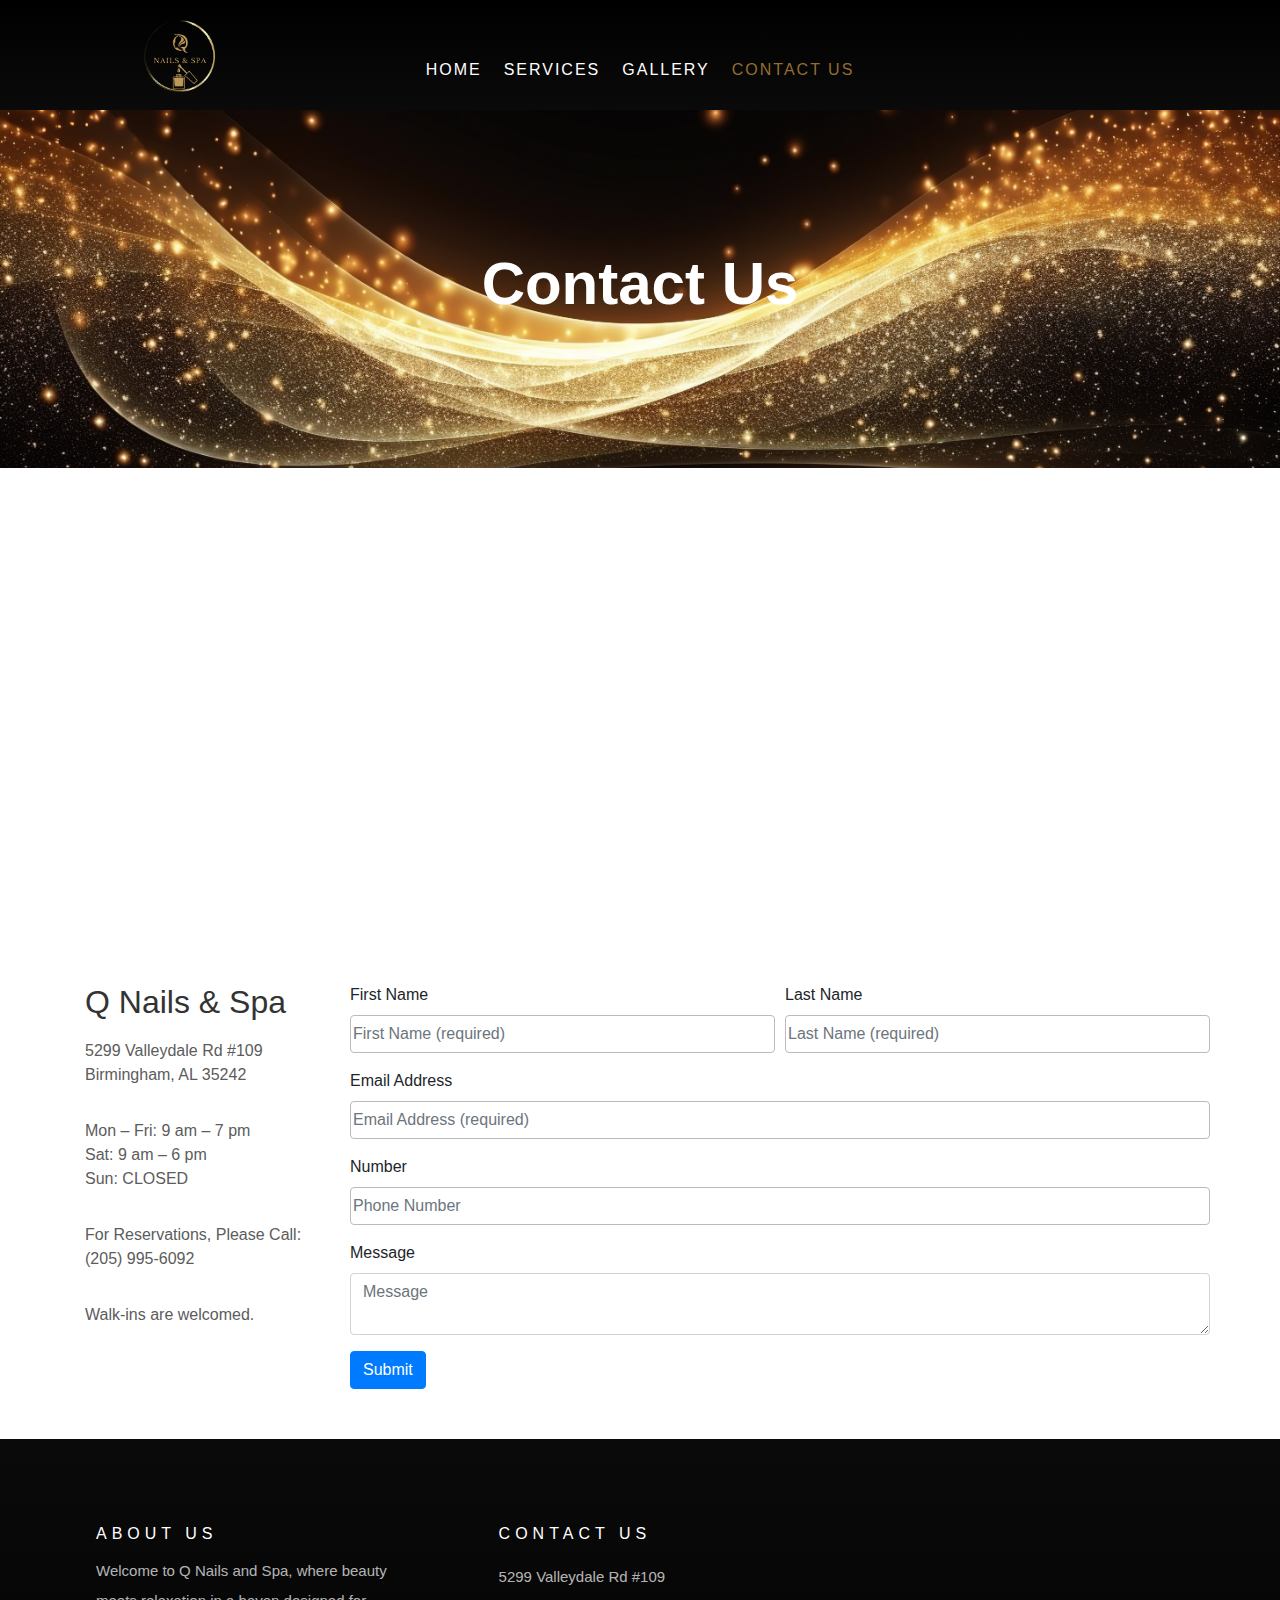
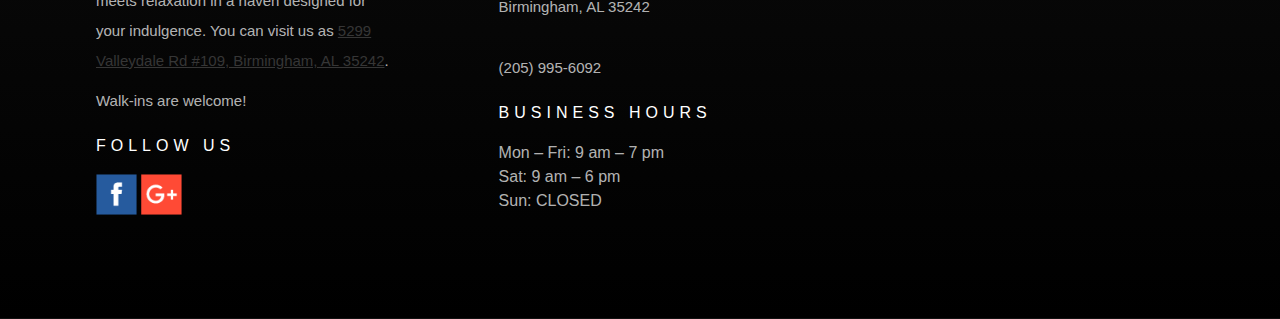
<file: contact-us.html>
<!DOCTYPE html>
<html lang="en-US">
<head>
	<meta charset="UTF-8" />
<meta http-equiv="X-UA-Compatible" content="IE=edge">

	<script type="text/javascript">
		document.documentElement.className = 'js';
	</script>
	
	<title>Q NAIL SALON | Birmingham, AL 35242 | Best Nail Salon</title>
<meta name='robots' content='max-image-preview:large' />
<script type="text/javascript">
			let jqueryParams=[],jQuery=function(r){return jqueryParams=[...jqueryParams,r],jQuery},$=function(r){return jqueryParams=[...jqueryParams,r],$};window.jQuery=jQuery,window.$=jQuery;let customHeadScripts=!1;jQuery.fn=jQuery.prototype={},$.fn=jQuery.prototype={},jQuery.noConflict=function(r){if(window.jQuery)return jQuery=window.jQuery,$=window.jQuery,customHeadScripts=!0,jQuery.noConflict},jQuery.ready=function(r){jqueryParams=[...jqueryParams,r]},$.ready=function(r){jqueryParams=[...jqueryParams,r]},jQuery.load=function(r){jqueryParams=[...jqueryParams,r]},$.load=function(r){jqueryParams=[...jqueryParams,r]},jQuery.fn.ready=function(r){jqueryParams=[...jqueryParams,r]},$.fn.ready=function(r){jqueryParams=[...jqueryParams,r]};</script><link rel='dns-prefetch' href='//fonts.googleapis.com' />

<meta content="Divi v.4.23.1" name="generator"/>

<link rel='stylesheet' id='dtqc-deprecated-css' href='Divi/addons-for-divi/assets/deprecated/index.min.css?ver=3.6.6' type='text/css' media='all' />
<link rel='stylesheet' id='dtqc-magnific-css' href='Divi/addons-for-divi/assets/css/magnific-popup.min.css?ver=3.6.6' type='text/css' media='all' />
<link rel='stylesheet' id='dtqc-core-css' href='Divi/addons-for-divi/assets/css/core.min.css?ver=3.6.6' type='text/css' media='all' />
<link rel='stylesheet' id='et-divi-open-sans-css' href='https://fonts.googleapis.com/css?family=Open+Sans:300italic,400italic,600italic,700italic,800italic,400,300,600,700,800&#038;subset=latin,latin-ext&#038;display=swap' type='text/css' media='all' />

    <!--Core CSS -->
    <link rel="stylesheet" href=wp_css/bulma.css>
    <link rel="stylesheet" href=wp_css/app.css>
    <link rel="stylesheet" href=wp_css/core_flashy.css>
    <link rel="stylesheet" href=wp_css/jquery.dropdown.min.css>
<style id='divi-style-inline-inline-css' type='text/css'>



/*!
Theme Name: Divi
Theme URI: http://www.elegantthemes.com/gallery/divi/
Version: 4.23.1
Description: Smart. Flexible. Beautiful. Divi is the most powerful theme in our collection.
Author: Elegant Themes
Author URI: http://www.elegantthemes.com
License: GNU General Public License v2
License URI: http://www.gnu.org/licenses/gpl-2.0.html
*/

a,abbr,acronym,address,applet,b,big,blockquote,body,center,cite,code,dd,del,dfn,div,dl,dt,em,fieldset,font,form,h1,h2,h3,h4,h5,h6,html,i,iframe,img,ins,kbd,label,legend,li,object,ol,p,pre,q,s,samp,small,span,strike,strong,sub,sup,tt,u,ul,var{margin:0;padding:0;border:0;outline:0;font-size:100%;-ms-text-size-adjust:100%;-webkit-text-size-adjust:100%;vertical-align:baseline;background:transparent}body{line-height:1}ol,ul{list-style:none}blockquote,q{quotes:none}blockquote:after,blockquote:before,q:after,q:before{content:"";content:none}blockquote{margin:20px 0 30px;border-left:5px solid;padding-left:20px}:focus{outline:0}del{text-decoration:line-through}pre{overflow:auto;padding:10px}figure{margin:0}table{border-collapse:collapse;border-spacing:0}article,aside,footer,header,hgroup,nav,section{display:block}body{font-family:Open Sans,Arial,sans-serif;font-size:14px;color:#666;background-color:#fff;line-height:1.7em;font-weight:500;-webkit-font-smoothing:antialiased;-moz-osx-font-smoothing:grayscale}body.page-template-page-template-blank-php #page-container{padding-top:0!important}body.et_cover_background{background-size:cover!important;background-position:top!important;background-repeat:no-repeat!important;background-attachment:fixed}a{color:#2ea3f2}a,a:hover{text-decoration:none}p{padding-bottom:1em}p:not(.has-background):last-of-type{padding-bottom:0}p.et_normal_padding{padding-bottom:1em}strong{font-weight:700}cite,em,i{font-style:italic}code,pre{font-family:Courier New,monospace;margin-bottom:10px}ins{text-decoration:none}sub,sup{height:0;line-height:1;position:relative;vertical-align:baseline}sup{bottom:.8em}sub{top:.3em}dl{margin:0 0 1.5em}dl dt{font-weight:700}dd{margin-left:1.5em}blockquote p{padding-bottom:0}embed,iframe,object,video{max-width:100%}h1,h2,h3,h4,h5,h6{color:#333;padding-bottom:10px;line-height:1em;font-weight:500}h1 a,h2 a,h3 a,h4 a,h5 a,h6 a{color:inherit}h1{font-size:30px}h2{font-size:26px}h3{font-size:22px}h4{font-size:18px}h5{font-size:16px}h6{font-size:14px}input{-webkit-appearance:none}input[type=checkbox]{-webkit-appearance:checkbox}input[type=radio]{-webkit-appearance:radio}input.text,input.title,input[type=email],input[type=password],input[type=tel],input[type=text],select,textarea{background-color:#fff;border:1px solid #bbb;padding:2px;color:#4e4e4e}input.text:focus,input.title:focus,input[type=text]:focus,select:focus,textarea:focus{border-color:#2d3940;color:#3e3e3e}input.text,input.title,input[type=text],select,textarea{margin:0}textarea{padding:4px}button,input,select,textarea{font-family:inherit}img{max-width:100%;height:auto}.clear{clear:both}br.clear{margin:0;padding:0}.pagination{clear:both}#et_search_icon:hover,.et-social-icon a:hover,.et_password_protected_form .et_submit_button,.form-submit .et_pb_buttontton.alt.disabled,.nav-single a,.posted_in a{color:#2ea3f2}.et-search-form,blockquote{border-color:#2ea3f2}#main-content{background-color:#fff}.container{width:80%;max-width:1080px;margin:auto;position:relative}body:not(.et-tb) #main-content .container,body:not(.et-tb-has-header) #main-content .container{padding-top:58px}.et_full_width_page #main-content .container:before{display:none}.main_title{margin-bottom:20px}.et_password_protected_form .et_submit_button:hover,.form-submit .et_pb_button:hover{background:rgba(0,0,0,.05)}.et_button_icon_visible .et_pb_button{padding-right:2em;padding-left:.7em}.et_button_icon_visible .et_pb_button:after{opacity:1;margin-left:0}.et_button_left .et_pb_button:hover:after{left:.15em}.et_button_left .et_pb_button:after{margin-left:0;left:1em}.et_button_icon_visible.et_button_left .et_pb_button,.et_button_left .et_pb_button:hover,.et_button_left .et_pb_module .et_pb_button:hover{padding-left:2em;padding-right:.7em}.et_button_icon_visible.et_button_left .et_pb_button:after,.et_button_left .et_pb_button:hover:after{left:.15em}.et_password_protected_form .et_submit_button:hover,.form-submit .et_pb_button:hover{padding:.3em 1em}.et_button_no_icon .et_pb_button:after{display:none}.et_button_no_icon.et_button_icon_visible.et_button_left .et_pb_button,.et_button_no_icon.et_button_left .et_pb_button:hover,.et_button_no_icon .et_pb_button,.et_button_no_icon .et_pb_button:hover{padding:.3em 1em!important}.et_button_custom_icon .et_pb_button:after{line-height:1.7em}.et_button_custom_icon.et_button_icon_visible .et_pb_button:after,.et_button_custom_icon .et_pb_button:hover:after{margin-left:.3em}#left-area .post_format-post-format-gallery .wp-block-gallery:first-of-type{padding:0;margin-bottom:-16px}.entry-content table:not(.variations){border:1px solid #eee;margin:0 0 15px;text-align:left;width:100%}.entry-content thead th,.entry-content tr th{color:#555;font-weight:700;padding:9px 24px}.entry-content tr td{border-top:1px solid #eee;padding:6px 24px}#left-area ul,.entry-content ul,.et-l--body ul,.et-l--footer ul,.et-l--header ul{list-style-type:disc;padding:0 0 23px 1em;line-height:26px}#left-area ol,.entry-content ol,.et-l--body ol,.et-l--footer ol,.et-l--header ol{list-style-type:decimal;list-style-position:inside;padding:0 0 23px;line-height:26px}#left-area ul li ul,.entry-content ul li ol{padding:2px 0 2px 20px}#left-area ol li ul,.entry-content ol li ol,.et-l--body ol li ol,.et-l--footer ol li ol,.et-l--header ol li ol{padding:2px 0 2px 35px}#left-area ul.wp-block-gallery{display:-webkit-box;display:-ms-flexbox;display:flex;-ms-flex-wrap:wrap;flex-wrap:wrap;list-style-type:none;padding:0}#left-area ul.products{padding:0!important;line-height:1.7!important;list-style:none!important}.gallery-item a{display:block}.gallery-caption,.gallery-item a{width:90%}#wpadminbar{z-index:100001}#left-area .post-meta{font-size:14px;padding-bottom:15px}#left-area .post-meta a{text-decoration:none;color:#666}#left-area .et_featured_image{padding-bottom:7px}.single .post{padding-bottom:25px}body.single .et_audio_content{margin-bottom:-6px}.nav-single a{text-decoration:none;color:#2ea3f2;font-size:14px;font-weight:400}.nav-previous{float:left}.nav-next{float:right}.et_password_protected_form p input{background-color:#eee;border:none!important;width:100%!important;border-radius:0!important;font-size:14px;color:#999!important;padding:16px!important;-webkit-box-sizing:border-box;box-sizing:border-box}.et_password_protected_form label{display:none}.et_password_protected_form .et_submit_button{font-family:inherit;display:block;float:right;margin:8px auto 0;cursor:pointer}.post-password-required p.nocomments.container{max-width:100%}.post-password-required p.nocomments.container:before{display:none}.aligncenter,div.post .new-post .aligncenter{display:block;margin-left:auto;margin-right:auto}.wp-caption{border:1px solid #ddd;text-align:center;background-color:#f3f3f3;margin-bottom:10px;max-width:96%;padding:8px}.wp-caption.alignleft{margin:0 30px 20px 0}.wp-caption.alignright{margin:0 0 20px 30px}.wp-caption img{margin:0;padding:0;border:0}.wp-caption p.wp-caption-text{font-size:12px;padding:0 4px 5px;margin:0}.alignright{float:right}.alignleft{float:left}img.alignleft{display:inline;float:left;margin-right:15px}img.alignright{display:inline;float:right;margin-left:15px}.page.et_pb_pagebuilder_layout #main-content{background-color:transparent}body #main-content .et_builder_inner_content>h1,body #main-content .et_builder_inner_content>h2,body #main-content .et_builder_inner_content>h3,body #main-content .et_builder_inner_content>h4,body #main-content .et_builder_inner_content>h5,body #main-content .et_builder_inner_content>h6{line-height:1.4em}body #main-content .et_builder_inner_content>p{line-height:1.7em}.wp-block-pullquote{margin:20px 0 30px}.wp-block-pullquote.has-background blockquote{border-left:none}.wp-block-group.has-background{padding:1.5em 1.5em .5em}@media (min-width:981px){#left-area{width:79.125%;padding-bottom:23px}#main-content .container:before{content:"";position:absolute;top:0;height:100%;width:1px;background-color:#e2e2e2}.et_full_width_page #left-area,.et_no_sidebar #left-area{float:none;width:100%!important}.et_full_width_page #left-area{padding-bottom:0}.et_no_sidebar #main-content .container:before{display:none}}@media (max-width:980px){#page-container{padding-top:80px}.et-tb #page-container,.et-tb-has-header #page-container{padding-top:0!important}#left-area,#sidebar{width:100%!important}#main-content .container:before{display:none!important}.et_full_width_page .et_gallery_item:nth-child(4n+1){clear:none}}@media print{#page-container{padding-top:0!important}}#wp-admin-bar-et-use-visual-builder a:before{font-family:ETmodules!important;content:"\e625";font-size:30px!important;width:28px;margin-top:-3px;color:#974df3!important}#wp-admin-bar-et-use-visual-builder:hover a:before{color:#fff!important}#wp-admin-bar-et-use-visual-builder:hover a,#wp-admin-bar-et-use-visual-builder a:hover{transition:background-color .5s ease;-webkit-transition:background-color .5s ease;-moz-transition:background-color .5s ease;background-color:#7e3bd0!important;color:#fff!important}* html .clearfix,:first-child+html .clearfix{zoom:1}.iphone .et_pb_section_video_bg video::-webkit-media-controls-start-playback-button{display:none!important;-webkit-appearance:none}.et_mobile_device .et_pb_section_parallax .et_pb_parallax_css{background-attachment:scroll}.et-social-facebook a.icon:before{content:"\e093"}.et-social-twitter a.icon:before{content:"\e094"}.et-social-google-plus a.icon:before{content:"\e096"}.et-social-instagram a.icon:before{content:"\e09a"}.et-social-rss a.icon:before{content:"\e09e"}.ai1ec-single-event:after{content:" ";display:table;clear:both}.evcal_event_details .evcal_evdata_cell .eventon_details_shading_bot.eventon_details_shading_bot{z-index:3}.wp-block-divi-layout{margin-bottom:1em}*{-webkit-box-sizing:border-box;box-sizing:border-box}#et-info-email:before,#et-info-phone:before,#et_search_icon:before,.comment-reply-link:after,.et-cart-info span:before,.et-pb-arrow-next:before,.et-pb-arrow-prev:before,.et-social-icon a:before,.et_audio_container .mejs-playpause-button button:before,.et_audio_container .mejs-volume-button button:before,.et_overlay:before,.et_password_protected_form .et_submit_button:after,.et_pb_button:after,.et_pb_contact_reset:after,.et_pb_contact_submit:after,.et_pb_font_icon:before,.et_pb_newsletter_button:after,.et_pb_pricing_table_button:after,.et_pb_promo_button:after,.et_pb_testimonial:before,.et_pb_toggle_title:before,.form-submit .et_pb_button:after,.mobile_menu_bar:before,a.et_pb_more_button:after{font-family:ETmodules!important;speak:none;font-style:normal;font-weight:400;-webkit-font-feature-settings:normal;font-feature-settings:normal;font-variant:normal;text-transform:none;line-height:1;-webkit-font-smoothing:antialiased;-moz-osx-font-smoothing:grayscale;text-shadow:0 0;direction:ltr}.et-pb-icon,.et_pb_custom_button_icon.et_pb_button:after,.et_pb_login .et_pb_custom_button_icon.et_pb_button:after,.et_pb_woo_custom_button_icon .button.et_pb_custom_button_icon.et_pb_button:after,.et_pb_woo_custom_button_icon .button.et_pb_custom_button_icon.et_pb_button:hover:after{content:attr(data-icon)}.et-pb-icon{font-family:ETmodules;speak:none;font-weight:400;-webkit-font-feature-settings:normal;font-feature-settings:normal;font-variant:normal;text-transform:none;line-height:1;-webkit-font-smoothing:antialiased;font-size:96px;font-style:normal;display:inline-block;-webkit-box-sizing:border-box;box-sizing:border-box;direction:ltr}#et-ajax-saving{display:none;-webkit-transition:background .3s,-webkit-box-shadow .3s;transition:background .3s,-webkit-box-shadow .3s;transition:background .3s,box-shadow .3s;transition:background .3s,box-shadow .3s,-webkit-box-shadow .3s;-webkit-box-shadow:rgba(0,139,219,.247059) 0 0 60px;box-shadow:0 0 60px rgba(0,139,219,.247059);position:fixed;top:50%;left:50%;width:50px;height:50px;background:#fff;border-radius:50px;margin:-25px 0 0 -25px;z-index:999999;text-align:center}#et-ajax-saving img{margin:9px}.et-safe-mode-indicator,.et-safe-mode-indicator:focus,.et-safe-mode-indicator:hover{-webkit-box-shadow:0 5px 10px rgba(41,196,169,.15);box-shadow:0 5px 10px rgba(41,196,169,.15);background:#29c4a9;color:#fff;font-size:14px;font-weight:600;padding:12px;line-height:16px;border-radius:3px;position:fixed;bottom:30px;right:30px;z-index:999999;text-decoration:none;font-family:Open Sans,sans-serif;-webkit-font-smoothing:antialiased;-moz-osx-font-smoothing:grayscale}.et_pb_button{font-size:20px;font-weight:500;padding:.3em 1em;line-height:1.7em!important;background-color:transparent;background-size:cover;background-position:50%;background-repeat:no-repeat;border:2px solid;border-radius:3px;-webkit-transition-duration:.2s;transition-duration:.2s;-webkit-transition-property:all!important;transition-property:all!important}.et_pb_button,.et_pb_button_inner{position:relative}.et_pb_button:hover,.et_pb_module .et_pb_button:hover{border:2px solid transparent;padding:.3em 2em .3em .7em}.et_pb_button:hover{background-color:hsla(0,0%,100%,.2)}.et_pb_bg_layout_light.et_pb_button:hover,.et_pb_bg_layout_light .et_pb_button:hover{background-color:rgba(0,0,0,.05)}.et_pb_button:after,.et_pb_button:before{font-size:32px;line-height:1em;content:"\35";opacity:0;position:absolute;margin-left:-1em;-webkit-transition:all .2s;transition:all .2s;text-transform:none;-webkit-font-feature-settings:"kern" off;font-feature-settings:"kern" off;font-variant:none;font-style:normal;font-weight:400;text-shadow:none}.et_pb_button.et_hover_enabled:hover:after,.et_pb_button.et_pb_hovered:hover:after{-webkit-transition:none!important;transition:none!important}.et_pb_button:before{display:none}.et_pb_button:hover:after{opacity:1;margin-left:0}.et_pb_column_1_3 h1,.et_pb_column_1_4 h1,.et_pb_column_1_5 h1,.et_pb_column_1_6 h1,.et_pb_column_2_5 h1{font-size:26px}.et_pb_column_1_3 h2,.et_pb_column_1_4 h2,.et_pb_column_1_5 h2,.et_pb_column_1_6 h2,.et_pb_column_2_5 h2{font-size:23px}.et_pb_column_1_3 h3,.et_pb_column_1_4 h3,.et_pb_column_1_5 h3,.et_pb_column_1_6 h3,.et_pb_column_2_5 h3{font-size:20px}.et_pb_column_1_3 h4,.et_pb_column_1_4 h4,.et_pb_column_1_5 h4,.et_pb_column_1_6 h4,.et_pb_column_2_5 h4{font-size:18px}.et_pb_column_1_3 h5,.et_pb_column_1_4 h5,.et_pb_column_1_5 h5,.et_pb_column_1_6 h5,.et_pb_column_2_5 h5{font-size:16px}.et_pb_column_1_3 h6,.et_pb_column_1_4 h6,.et_pb_column_1_5 h6,.et_pb_column_1_6 h6,.et_pb_column_2_5 h6{font-size:15px}.et_pb_bg_layout_dark,.et_pb_bg_layout_dark h1,.et_pb_bg_layout_dark h2,.et_pb_bg_layout_dark h3,.et_pb_bg_layout_dark h4,.et_pb_bg_layout_dark h5,.et_pb_bg_layout_dark h6{color:#fff!important}.et_pb_module.et_pb_text_align_left{text-align:left}.et_pb_module.et_pb_text_align_center{text-align:center}.et_pb_module.et_pb_text_align_right{text-align:right}.et_pb_module.et_pb_text_align_justified{text-align:justify}.clearfix:after{visibility:hidden;display:block;font-size:0;content:" ";clear:both;height:0}.et_pb_bg_layout_light .et_pb_more_button{color:#2ea3f2}.et_builder_inner_content{position:relative;z-index:1}header .et_builder_inner_content{z-index:2}.et_pb_css_mix_blend_mode_passthrough{mix-blend-mode:unset!important}.et_pb_image_container{margin:-20px -20px 29px}.et_pb_module_inner{position:relative}.et_hover_enabled_preview{z-index:2}.et_hover_enabled:hover{position:relative;z-index:2}.et_pb_all_tabs,.et_pb_module,.et_pb_posts_nav a,.et_pb_tab,.et_pb_with_background{position:relative;background-size:cover;background-position:50%;background-repeat:no-repeat}.et_pb_background_mask,.et_pb_background_pattern{bottom:0;left:0;position:absolute;right:0;top:0}.et_pb_background_mask{background-size:calc(100% + 2px) calc(100% + 2px);background-repeat:no-repeat;background-position:50%;overflow:hidden}.et_pb_background_pattern{background-position:0 0;background-repeat:repeat}.et_pb_with_border{position:relative;border:0 solid #333}.post-password-required .et_pb_row{padding:0;width:100%}.post-password-required .et_password_protected_form{min-height:0}body.et_pb_pagebuilder_layout.et_pb_show_title .post-password-required .et_password_protected_form h1,body:not(.et_pb_pagebuilder_layout) .post-password-required .et_password_protected_form h1{display:none}.et_pb_no_bg{padding:0!important}.et_overlay.et_pb_inline_icon:before,.et_pb_inline_icon:before{content:attr(data-icon)}.et_pb_more_button{color:inherit;text-shadow:none;text-decoration:none;display:inline-block;margin-top:20px}.et_parallax_bg_wrap{overflow:hidden;position:absolute;top:0;right:0;bottom:0;left:0}.et_parallax_bg{background-repeat:no-repeat;background-position:top;background-size:cover;position:absolute;bottom:0;left:0;width:100%;height:100%;display:block}.et_parallax_bg.et_parallax_bg__hover,.et_parallax_bg.et_parallax_bg_phone,.et_parallax_bg.et_parallax_bg_tablet,.et_parallax_gradient.et_parallax_gradient__hover,.et_parallax_gradient.et_parallax_gradient_phone,.et_parallax_gradient.et_parallax_gradient_tablet,.et_pb_section_parallax_hover:hover .et_parallax_bg:not(.et_parallax_bg__hover),.et_pb_section_parallax_hover:hover .et_parallax_gradient:not(.et_parallax_gradient__hover){display:none}.et_pb_section_parallax_hover:hover .et_parallax_bg.et_parallax_bg__hover,.et_pb_section_parallax_hover:hover .et_parallax_gradient.et_parallax_gradient__hover{display:block}.et_parallax_gradient{bottom:0;display:block;left:0;position:absolute;right:0;top:0}.et_pb_module.et_pb_section_parallax,.et_pb_posts_nav a.et_pb_section_parallax,.et_pb_tab.et_pb_section_parallax{position:relative}.et_pb_section_parallax .et_pb_parallax_css,.et_pb_slides .et_parallax_bg.et_pb_parallax_css{background-attachment:fixed}body.et-bfb .et_pb_section_parallax .et_pb_parallax_css,body.et-bfb .et_pb_slides .et_parallax_bg.et_pb_parallax_css{background-attachment:scroll;bottom:auto}.et_pb_section_parallax.et_pb_column .et_pb_module,.et_pb_section_parallax.et_pb_row .et_pb_column,.et_pb_section_parallax.et_pb_row .et_pb_module{z-index:9;position:relative}.et_pb_more_button:hover:after{opacity:1;margin-left:0}.et_pb_preload .et_pb_section_video_bg,.et_pb_preload>div{visibility:hidden}.et_pb_preload,.et_pb_section.et_pb_section_video.et_pb_preload{position:relative;background:#464646!important}.et_pb_preload:before{content:"";position:absolute;top:50%;left:50%;border-radius:32px;width:32px;height:32px;margin:-16px 0 0 -16px}.box-shadow-overlay{position:absolute;top:0;left:0;width:100%;height:100%;z-index:10;pointer-events:none}.et_pb_section>.box-shadow-overlay~.et_pb_row{z-index:11}body.safari .section_has_divider{will-change:transform}.et_pb_row>.box-shadow-overlay{z-index:8}.has-box-shadow-overlay{position:relative}.et_clickable{cursor:pointer}.screen-reader-text{border:0;clip:rect(1px,1px,1px,1px);-webkit-clip-path:inset(50%);clip-path:inset(50%);height:1px;margin:-1px;overflow:hidden;padding:0;position:absolute!important;width:1px;word-wrap:normal!important}.et_multi_view_hidden,.et_multi_view_hidden_image{display:none!important}@keyframes multi-view-image-fade{0%{opacity:0}10%{opacity:.1}20%{opacity:.2}30%{opacity:.3}40%{opacity:.4}50%{opacity:.5}60%{opacity:.6}70%{opacity:.7}80%{opacity:.8}90%{opacity:.9}to{opacity:1}}.et_multi_view_image__loading{visibility:hidden}.et_multi_view_image__loaded{-webkit-animation:multi-view-image-fade .5s;animation:multi-view-image-fade .5s}#et-pb-motion-effects-offset-tracker{visibility:hidden!important;opacity:0;position:absolute;top:0;left:0}.et-pb-before-scroll-animation{opacity:0}header.et-l.et-l--header:after{clear:both;display:block;content:""}.et_pb_module{-webkit-animation-timing-function:linear;animation-timing-function:linear;-webkit-animation-duration:.2s;animation-duration:.2s}@-webkit-keyframes fadeBottom{0%{opacity:0;-webkit-transform:translateY(10%);transform:translateY(10%)}to{opacity:1;-webkit-transform:translateY(0);transform:translateY(0)}}@keyframes fadeBottom{0%{opacity:0;-webkit-transform:translateY(10%);transform:translateY(10%)}to{opacity:1;-webkit-transform:translateY(0);transform:translateY(0)}}@-webkit-keyframes fadeLeft{0%{opacity:0;-webkit-transform:translateX(-10%);transform:translateX(-10%)}to{opacity:1;-webkit-transform:translateX(0);transform:translateX(0)}}@keyframes fadeLeft{0%{opacity:0;-webkit-transform:translateX(-10%);transform:translateX(-10%)}to{opacity:1;-webkit-transform:translateX(0);transform:translateX(0)}}@-webkit-keyframes fadeRight{0%{opacity:0;-webkit-transform:translateX(10%);transform:translateX(10%)}to{opacity:1;-webkit-transform:translateX(0);transform:translateX(0)}}@keyframes fadeRight{0%{opacity:0;-webkit-transform:translateX(10%);transform:translateX(10%)}to{opacity:1;-webkit-transform:translateX(0);transform:translateX(0)}}@-webkit-keyframes fadeTop{0%{opacity:0;-webkit-transform:translateY(-10%);transform:translateY(-10%)}to{opacity:1;-webkit-transform:translateX(0);transform:translateX(0)}}@keyframes fadeTop{0%{opacity:0;-webkit-transform:translateY(-10%);transform:translateY(-10%)}to{opacity:1;-webkit-transform:translateX(0);transform:translateX(0)}}@-webkit-keyframes fadeIn{0%{opacity:0}to{opacity:1}}@keyframes fadeIn{0%{opacity:0}to{opacity:1}}.et-waypoint:not(.et_pb_counters){opacity:0}@media (min-width:981px){.et_pb_section.et_section_specialty div.et_pb_row .et_pb_column .et_pb_column .et_pb_module.et-last-child,.et_pb_section.et_section_specialty div.et_pb_row .et_pb_column .et_pb_column .et_pb_module:last-child,.et_pb_section.et_section_specialty div.et_pb_row .et_pb_column .et_pb_row_inner .et_pb_column .et_pb_module.et-last-child,.et_pb_section.et_section_specialty div.et_pb_row .et_pb_column .et_pb_row_inner .et_pb_column .et_pb_module:last-child,.et_pb_section div.et_pb_row .et_pb_column .et_pb_module.et-last-child,.et_pb_section div.et_pb_row .et_pb_column .et_pb_module:last-child{margin-bottom:0}}@media (max-width:980px){.et_overlay.et_pb_inline_icon_tablet:before,.et_pb_inline_icon_tablet:before{content:attr(data-icon-tablet)}.et_parallax_bg.et_parallax_bg_tablet_exist,.et_parallax_gradient.et_parallax_gradient_tablet_exist{display:none}.et_parallax_bg.et_parallax_bg_tablet,.et_parallax_gradient.et_parallax_gradient_tablet{display:block}.et_pb_column .et_pb_module{margin-bottom:30px}.et_pb_row .et_pb_column .et_pb_module.et-last-child,.et_pb_row .et_pb_column .et_pb_module:last-child,.et_section_specialty .et_pb_row .et_pb_column .et_pb_module.et-last-child,.et_section_specialty .et_pb_row .et_pb_column .et_pb_module:last-child{margin-bottom:0}.et_pb_more_button{display:inline-block!important}.et_pb_bg_layout_light_tablet.et_pb_button,.et_pb_bg_layout_light_tablet.et_pb_module.et_pb_button,.et_pb_bg_layout_light_tablet .et_pb_more_button{color:#2ea3f2}.et_pb_bg_layout_light_tablet .et_pb_forgot_password a{color:#666}.et_pb_bg_layout_light_tablet h1,.et_pb_bg_layout_light_tablet h2,.et_pb_bg_layout_light_tablet h3,.et_pb_bg_layout_light_tablet h4,.et_pb_bg_layout_light_tablet h5,.et_pb_bg_layout_light_tablet h6{color:#333!important}.et_pb_module .et_pb_bg_layout_light_tablet.et_pb_button{color:#2ea3f2!important}.et_pb_bg_layout_light_tablet{color:#666!important}.et_pb_bg_layout_dark_tablet,.et_pb_bg_layout_dark_tablet h1,.et_pb_bg_layout_dark_tablet h2,.et_pb_bg_layout_dark_tablet h3,.et_pb_bg_layout_dark_tablet h4,.et_pb_bg_layout_dark_tablet h5,.et_pb_bg_layout_dark_tablet h6{color:#fff!important}.et_pb_bg_layout_dark_tablet.et_pb_button,.et_pb_bg_layout_dark_tablet.et_pb_module.et_pb_button,.et_pb_bg_layout_dark_tablet .et_pb_more_button{color:inherit}.et_pb_bg_layout_dark_tablet .et_pb_forgot_password a{color:#fff}.et_pb_module.et_pb_text_align_left-tablet{text-align:left}.et_pb_module.et_pb_text_align_center-tablet{text-align:center}.et_pb_module.et_pb_text_align_right-tablet{text-align:right}.et_pb_module.et_pb_text_align_justified-tablet{text-align:justify}}@media (max-width:767px){.et_pb_more_button{display:inline-block!important}.et_overlay.et_pb_inline_icon_phone:before,.et_pb_inline_icon_phone:before{content:attr(data-icon-phone)}.et_parallax_bg.et_parallax_bg_phone_exist,.et_parallax_gradient.et_parallax_gradient_phone_exist{display:none}.et_parallax_bg.et_parallax_bg_phone,.et_parallax_gradient.et_parallax_gradient_phone{display:block}.et-hide-mobile{display:none!important}.et_pb_bg_layout_light_phone.et_pb_button,.et_pb_bg_layout_light_phone.et_pb_module.et_pb_button,.et_pb_bg_layout_light_phone .et_pb_more_button{color:#2ea3f2}.et_pb_bg_layout_light_phone .et_pb_forgot_password a{color:#666}.et_pb_bg_layout_light_phone h1,.et_pb_bg_layout_light_phone h2,.et_pb_bg_layout_light_phone h3,.et_pb_bg_layout_light_phone h4,.et_pb_bg_layout_light_phone h5,.et_pb_bg_layout_light_phone h6{color:#333!important}.et_pb_module .et_pb_bg_layout_light_phone.et_pb_button{color:#2ea3f2!important}.et_pb_bg_layout_light_phone{color:#666!important}.et_pb_bg_layout_dark_phone,.et_pb_bg_layout_dark_phone h1,.et_pb_bg_layout_dark_phone h2,.et_pb_bg_layout_dark_phone h3,.et_pb_bg_layout_dark_phone h4,.et_pb_bg_layout_dark_phone h5,.et_pb_bg_layout_dark_phone h6{color:#fff!important}.et_pb_bg_layout_dark_phone.et_pb_button,.et_pb_bg_layout_dark_phone.et_pb_module.et_pb_button,.et_pb_bg_layout_dark_phone .et_pb_more_button{color:inherit}.et_pb_module .et_pb_bg_layout_dark_phone.et_pb_button{color:#fff!important}.et_pb_bg_layout_dark_phone .et_pb_forgot_password a{color:#fff}.et_pb_module.et_pb_text_align_left-phone{text-align:left}.et_pb_module.et_pb_text_align_center-phone{text-align:center}.et_pb_module.et_pb_text_align_right-phone{text-align:right}.et_pb_module.et_pb_text_align_justified-phone{text-align:justify}}@media (max-width:479px){a.et_pb_more_button{display:block}}@media (min-width:768px) and (max-width:980px){[data-et-multi-view-load-tablet-hidden=true]:not(.et_multi_view_swapped){display:none!important}}@media (max-width:767px){[data-et-multi-view-load-phone-hidden=true]:not(.et_multi_view_swapped){display:none!important}}.et_pb_menu.et_pb_menu--style-inline_centered_logo .et_pb_menu__menu nav ul{-webkit-box-pack:center;-ms-flex-pack:center;justify-content:center}@-webkit-keyframes multi-view-image-fade{0%{-webkit-transform:scale(1);transform:scale(1);opacity:1}50%{-webkit-transform:scale(1.01);transform:scale(1.01);opacity:1}to{-webkit-transform:scale(1);transform:scale(1);opacity:1}}
</style>
<style id='divi-dynamic-critical-inline-css' type='text/css'>
@font-face{font-family:ETmodules;font-display:block;src:url(Divi/core/admin/fonts/modules/all/modules.eot);src:url(Divi/core/admin/fonts/modules/all/modules.eot?#iefix) format("embedded-opentype"),url(Divi/core/admin/fonts/modules/all/modules.woff) format("woff"),url(Divi/core/admin/fonts/modules/all/modules.ttf) format("truetype"),url(Divi/core/admin/fonts/modules/all/modules.svg#ETmodules) format("svg");font-weight:400;font-style:normal}
@media (min-width:981px){.et_pb_gutters3 .et_pb_column,.et_pb_gutters3.et_pb_row .et_pb_column{margin-right:5.5%}.et_pb_gutters3 .et_pb_column_4_4,.et_pb_gutters3.et_pb_row .et_pb_column_4_4{width:100%}.et_pb_gutters3 .et_pb_column_4_4 .et_pb_module,.et_pb_gutters3.et_pb_row .et_pb_column_4_4 .et_pb_module{margin-bottom:2.75%}.et_pb_gutters3 .et_pb_column_3_4,.et_pb_gutters3.et_pb_row .et_pb_column_3_4{width:73.625%}.et_pb_gutters3 .et_pb_column_3_4 .et_pb_module,.et_pb_gutters3.et_pb_row .et_pb_column_3_4 .et_pb_module{margin-bottom:3.735%}.et_pb_gutters3 .et_pb_column_2_3,.et_pb_gutters3.et_pb_row .et_pb_column_2_3{width:64.833%}.et_pb_gutters3 .et_pb_column_2_3 .et_pb_module,.et_pb_gutters3.et_pb_row .et_pb_column_2_3 .et_pb_module{margin-bottom:4.242%}.et_pb_gutters3 .et_pb_column_3_5,.et_pb_gutters3.et_pb_row .et_pb_column_3_5{width:57.8%}.et_pb_gutters3 .et_pb_column_3_5 .et_pb_module,.et_pb_gutters3.et_pb_row .et_pb_column_3_5 .et_pb_module{margin-bottom:4.758%}.et_pb_gutters3 .et_pb_column_1_2,.et_pb_gutters3.et_pb_row .et_pb_column_1_2{width:47.25%}.et_pb_gutters3 .et_pb_column_1_2 .et_pb_module,.et_pb_gutters3.et_pb_row .et_pb_column_1_2 .et_pb_module{margin-bottom:5.82%}.et_pb_gutters3 .et_pb_column_2_5,.et_pb_gutters3.et_pb_row .et_pb_column_2_5{width:36.7%}.et_pb_gutters3 .et_pb_column_2_5 .et_pb_module,.et_pb_gutters3.et_pb_row .et_pb_column_2_5 .et_pb_module{margin-bottom:7.493%}.et_pb_gutters3 .et_pb_column_1_3,.et_pb_gutters3.et_pb_row .et_pb_column_1_3{width:29.6667%}.et_pb_gutters3 .et_pb_column_1_3 .et_pb_module,.et_pb_gutters3.et_pb_row .et_pb_column_1_3 .et_pb_module{margin-bottom:9.27%}.et_pb_gutters3 .et_pb_column_1_4,.et_pb_gutters3.et_pb_row .et_pb_column_1_4{width:20.875%}.et_pb_gutters3 .et_pb_column_1_4 .et_pb_module,.et_pb_gutters3.et_pb_row .et_pb_column_1_4 .et_pb_module{margin-bottom:13.174%}.et_pb_gutters3 .et_pb_column_1_5,.et_pb_gutters3.et_pb_row .et_pb_column_1_5{width:15.6%}.et_pb_gutters3 .et_pb_column_1_5 .et_pb_module,.et_pb_gutters3.et_pb_row .et_pb_column_1_5 .et_pb_module{margin-bottom:17.628%}.et_pb_gutters3 .et_pb_column_1_6,.et_pb_gutters3.et_pb_row .et_pb_column_1_6{width:12.0833%}.et_pb_gutters3 .et_pb_column_1_6 .et_pb_module,.et_pb_gutters3.et_pb_row .et_pb_column_1_6 .et_pb_module{margin-bottom:22.759%}.et_pb_gutters3 .et_full_width_page.woocommerce-page ul.products li.product{width:20.875%;margin-right:5.5%;margin-bottom:5.5%}.et_pb_gutters3.et_left_sidebar.woocommerce-page #main-content ul.products li.product,.et_pb_gutters3.et_right_sidebar.woocommerce-page #main-content ul.products li.product{width:28.353%;margin-right:7.47%}.et_pb_gutters3.et_left_sidebar.woocommerce-page #main-content ul.products.columns-1 li.product,.et_pb_gutters3.et_right_sidebar.woocommerce-page #main-content ul.products.columns-1 li.product{width:100%;margin-right:0}.et_pb_gutters3.et_left_sidebar.woocommerce-page #main-content ul.products.columns-2 li.product,.et_pb_gutters3.et_right_sidebar.woocommerce-page #main-content ul.products.columns-2 li.product{width:48%;margin-right:4%}.et_pb_gutters3.et_left_sidebar.woocommerce-page #main-content ul.products.columns-2 li:nth-child(2n+2),.et_pb_gutters3.et_right_sidebar.woocommerce-page #main-content ul.products.columns-2 li:nth-child(2n+2){margin-right:0}.et_pb_gutters3.et_left_sidebar.woocommerce-page #main-content ul.products.columns-2 li:nth-child(3n+1),.et_pb_gutters3.et_right_sidebar.woocommerce-page #main-content ul.products.columns-2 li:nth-child(3n+1){clear:none}}
@media (min-width:981px){.et_pb_gutter.et_pb_gutters1 #left-area{width:75%}.et_pb_gutter.et_pb_gutters1 #sidebar{width:25%}.et_pb_gutters1.et_right_sidebar #left-area{padding-right:0}.et_pb_gutters1.et_left_sidebar #left-area{padding-left:0}.et_pb_gutter.et_pb_gutters1.et_right_sidebar #main-content .container:before{right:25%!important}.et_pb_gutter.et_pb_gutters1.et_left_sidebar #main-content .container:before{left:25%!important}.et_pb_gutters1 .et_pb_column,.et_pb_gutters1.et_pb_row .et_pb_column{margin-right:0}.et_pb_gutters1 .et_pb_column_4_4,.et_pb_gutters1.et_pb_row .et_pb_column_4_4{width:100%}.et_pb_gutters1 .et_pb_column_4_4 .et_pb_module,.et_pb_gutters1.et_pb_row .et_pb_column_4_4 .et_pb_module{margin-bottom:0}.et_pb_gutters1 .et_pb_column_3_4,.et_pb_gutters1.et_pb_row .et_pb_column_3_4{width:75%}.et_pb_gutters1 .et_pb_column_3_4 .et_pb_module,.et_pb_gutters1.et_pb_row .et_pb_column_3_4 .et_pb_module{margin-bottom:0}.et_pb_gutters1 .et_pb_column_2_3,.et_pb_gutters1.et_pb_row .et_pb_column_2_3{width:66.667%}.et_pb_gutters1 .et_pb_column_2_3 .et_pb_module,.et_pb_gutters1.et_pb_row .et_pb_column_2_3 .et_pb_module{margin-bottom:0}.et_pb_gutters1 .et_pb_column_3_5,.et_pb_gutters1.et_pb_row .et_pb_column_3_5{width:60%}.et_pb_gutters1 .et_pb_column_3_5 .et_pb_module,.et_pb_gutters1.et_pb_row .et_pb_column_3_5 .et_pb_module{margin-bottom:0}.et_pb_gutters1 .et_pb_column_1_2,.et_pb_gutters1.et_pb_row .et_pb_column_1_2{width:50%}.et_pb_gutters1 .et_pb_column_1_2 .et_pb_module,.et_pb_gutters1.et_pb_row .et_pb_column_1_2 .et_pb_module{margin-bottom:0}.et_pb_gutters1 .et_pb_column_2_5,.et_pb_gutters1.et_pb_row .et_pb_column_2_5{width:40%}.et_pb_gutters1 .et_pb_column_2_5 .et_pb_module,.et_pb_gutters1.et_pb_row .et_pb_column_2_5 .et_pb_module{margin-bottom:0}.et_pb_gutters1 .et_pb_column_1_3,.et_pb_gutters1.et_pb_row .et_pb_column_1_3{width:33.3333%}.et_pb_gutters1 .et_pb_column_1_3 .et_pb_module,.et_pb_gutters1.et_pb_row .et_pb_column_1_3 .et_pb_module{margin-bottom:0}.et_pb_gutters1 .et_pb_column_1_4,.et_pb_gutters1.et_pb_row .et_pb_column_1_4{width:25%}.et_pb_gutters1 .et_pb_column_1_4 .et_pb_module,.et_pb_gutters1.et_pb_row .et_pb_column_1_4 .et_pb_module{margin-bottom:0}.et_pb_gutters1 .et_pb_column_1_5,.et_pb_gutters1.et_pb_row .et_pb_column_1_5{width:20%}.et_pb_gutters1 .et_pb_column_1_5 .et_pb_module,.et_pb_gutters1.et_pb_row .et_pb_column_1_5 .et_pb_module{margin-bottom:0}.et_pb_gutters1 .et_pb_column_1_6,.et_pb_gutters1.et_pb_row .et_pb_column_1_6{width:16.6667%}.et_pb_gutters1 .et_pb_column_1_6 .et_pb_module,.et_pb_gutters1.et_pb_row .et_pb_column_1_6 .et_pb_module{margin-bottom:0}.et_pb_gutters1 .et_full_width_page.woocommerce-page ul.products li.product{width:25%;margin-right:0;margin-bottom:0}.et_pb_gutters1.et_left_sidebar.woocommerce-page #main-content ul.products li.product,.et_pb_gutters1.et_right_sidebar.woocommerce-page #main-content ul.products li.product{width:33.333%;margin-right:0}}@media (max-width:980px){.et_pb_gutters1 .et_pb_column,.et_pb_gutters1 .et_pb_column .et_pb_module,.et_pb_gutters1.et_pb_row .et_pb_column,.et_pb_gutters1.et_pb_row .et_pb_column .et_pb_module{margin-bottom:0}.et_pb_gutters1 .et_pb_row_1-2_1-4_1-4>.et_pb_column.et_pb_column_1_4,.et_pb_gutters1 .et_pb_row_1-4_1-4>.et_pb_column.et_pb_column_1_4,.et_pb_gutters1 .et_pb_row_1-4_1-4_1-2>.et_pb_column.et_pb_column_1_4,.et_pb_gutters1 .et_pb_row_1-5_1-5_3-5>.et_pb_column.et_pb_column_1_5,.et_pb_gutters1 .et_pb_row_3-5_1-5_1-5>.et_pb_column.et_pb_column_1_5,.et_pb_gutters1 .et_pb_row_4col>.et_pb_column.et_pb_column_1_4,.et_pb_gutters1 .et_pb_row_5col>.et_pb_column.et_pb_column_1_5,.et_pb_gutters1.et_pb_row_1-2_1-4_1-4>.et_pb_column.et_pb_column_1_4,.et_pb_gutters1.et_pb_row_1-4_1-4>.et_pb_column.et_pb_column_1_4,.et_pb_gutters1.et_pb_row_1-4_1-4_1-2>.et_pb_column.et_pb_column_1_4,.et_pb_gutters1.et_pb_row_1-5_1-5_3-5>.et_pb_column.et_pb_column_1_5,.et_pb_gutters1.et_pb_row_3-5_1-5_1-5>.et_pb_column.et_pb_column_1_5,.et_pb_gutters1.et_pb_row_4col>.et_pb_column.et_pb_column_1_4,.et_pb_gutters1.et_pb_row_5col>.et_pb_column.et_pb_column_1_5{width:50%;margin-right:0}.et_pb_gutters1 .et_pb_row_1-2_1-6_1-6_1-6>.et_pb_column.et_pb_column_1_6,.et_pb_gutters1 .et_pb_row_1-6_1-6_1-6>.et_pb_column.et_pb_column_1_6,.et_pb_gutters1 .et_pb_row_1-6_1-6_1-6_1-2>.et_pb_column.et_pb_column_1_6,.et_pb_gutters1 .et_pb_row_6col>.et_pb_column.et_pb_column_1_6,.et_pb_gutters1.et_pb_row_1-2_1-6_1-6_1-6>.et_pb_column.et_pb_column_1_6,.et_pb_gutters1.et_pb_row_1-6_1-6_1-6>.et_pb_column.et_pb_column_1_6,.et_pb_gutters1.et_pb_row_1-6_1-6_1-6_1-2>.et_pb_column.et_pb_column_1_6,.et_pb_gutters1.et_pb_row_6col>.et_pb_column.et_pb_column_1_6{width:33.333%;margin-right:0}.et_pb_gutters1 .et_pb_row_1-6_1-6_1-6_1-6>.et_pb_column.et_pb_column_1_6,.et_pb_gutters1.et_pb_row_1-6_1-6_1-6_1-6>.et_pb_column.et_pb_column_1_6{width:50%;margin-right:0}}@media (max-width:767px){.et_pb_gutters1 .et_pb_column,.et_pb_gutters1 .et_pb_column .et_pb_module,.et_pb_gutters1.et_pb_row .et_pb_column,.et_pb_gutters1.et_pb_row .et_pb_column .et_pb_module{margin-bottom:0}}@media (max-width:479px){.et_pb_gutters1 .et_pb_column,.et_pb_gutters1.et_pb_row .et_pb_column{margin:0!important}.et_pb_gutters1 .et_pb_column .et_pb_module,.et_pb_gutters1.et_pb_row .et_pb_column .et_pb_module{margin-bottom:0}}
.et_parallax_bg.et_parallax_bg__sticky,.et_pb_sticky.et_pb_section_parallax_sticky .et_parallax_bg:not(.et_parallax_bg__sticky),.et_pb_sticky .et_pb_section_parallax_sticky .et_parallax_bg:not(.et_parallax_bg__sticky){display:none}.et_pb_sticky.et_pb_section_parallax_sticky .et_parallax_bg.et_parallax_bg__sticky,.et_pb_sticky .et_pb_section_parallax_sticky .et_parallax_bg.et_parallax_bg__sticky{display:block}.et_builder_inner_content.has_et_pb_sticky{z-index:inherit}.et-db #et-boc .et-l #et-fb-app .et_pb_column.has_et_pb_sticky,.et_pb_column.has_et_pb_sticky{z-index:20}.et-l--header .et-db #et-boc .et-l #et-fb-app .et_pb_column.has_et_pb_sticky,.et-l--header .et_pb_column.has_et_pb_sticky{z-index:30}.et-l--footer .et-db #et-boc .et-l #et-fb-app .et_pb_column.has_et_pb_sticky,.et-l--footer .et_pb_column.has_et_pb_sticky{z-index:10}.et_pb_sticky_placeholder{opacity:0!important}.et_pb_sticky .et_overlay.et_pb_inline_icon_sticky:before,.et_pb_sticky .et_pb_inline_icon_sticky:before{content:attr(data-icon-sticky)!important}body .et-script-temporary-measurement{opacity:0}
.et_pb_widget{float:left;max-width:100%;word-wrap:break-word}.et_pb_widget a{text-decoration:none;color:#666}.et_pb_widget li a:hover{color:#82c0c7}.et_pb_widget ol li,.et_pb_widget ul li{margin-bottom:.5em}.et_pb_widget ol li ol li,.et_pb_widget ul li ul li{margin-left:15px}.et_pb_widget select{width:100%;height:28px;padding:0 5px}.et_pb_widget_area .et_pb_widget a{color:inherit}.et_pb_bg_layout_light .et_pb_widget li a{color:#666}.et_pb_bg_layout_dark .et_pb_widget li a{color:inherit}
.widget_search .screen-reader-text,.et_pb_widget .wp-block-search__label{display:none}.widget_search input#s,.widget_search input#searchsubmit,.et_pb_widget .wp-block-search__input,.et_pb_widget .wp-block-search__button{padding:.7em;height:40px !important;margin:0;font-size:14px;line-height:normal !important;border:1px solid #ddd;color:#666}.widget_search #s,.et_pb_widget .wp-block-search__input{width:100%;border-radius:3px}.widget_search #searchform,.et_pb_widget .wp-block-search{position:relative}.widget_search #searchsubmit,.et_pb_widget .wp-block-search__button{background-color:#ddd;-webkit-border-top-right-radius:3px;-webkit-border-bottom-right-radius:3px;-moz-border-radius-topright:3px;-moz-border-radius-bottomright:3px;border-top-right-radius:3px;border-bottom-right-radius:3px;position:absolute;right:0;top:0}#searchsubmit,.et_pb_widget .wp-block-search__button{cursor:pointer}
.et_pb_section{position:relative;background-color:#fff;background-position:50%;background-size:100%;background-size:cover}.et_pb_section--absolute,.et_pb_section--fixed{width:100%}.et_pb_section.et_section_transparent{background-color:transparent}.et_pb_fullwidth_section{padding:0}.et_pb_fullwidth_section>.et_pb_module:not(.et_pb_post_content):not(.et_pb_fullwidth_post_content) .et_pb_row{padding:0!important}.et_pb_inner_shadow{-webkit-box-shadow:inset 0 0 7px rgba(0,0,0,.07);box-shadow:inset 0 0 7px rgba(0,0,0,.07)}.et_pb_bottom_inside_divider,.et_pb_top_inside_divider{display:block;background-repeat-y:no-repeat;height:100%;position:absolute;pointer-events:none;width:100%;left:0;right:0}.et_pb_bottom_inside_divider.et-no-transition,.et_pb_top_inside_divider.et-no-transition{-webkit-transition:none!important;transition:none!important}.et-fb .section_has_divider.et_fb_element_controls_visible--child>.et_pb_bottom_inside_divider,.et-fb .section_has_divider.et_fb_element_controls_visible--child>.et_pb_top_inside_divider{z-index:1}.et_pb_section_video:not(.et_pb_section--with-menu){overflow:hidden;position:relative}.et_pb_column>.et_pb_section_video_bg{z-index:-1}.et_pb_section_video_bg{visibility:visible;position:absolute;top:0;left:0;width:100%;height:100%;overflow:hidden;display:block;pointer-events:none;-webkit-transition:display .3s;transition:display .3s}.et_pb_section_video_bg.et_pb_section_video_bg_hover,.et_pb_section_video_bg.et_pb_section_video_bg_phone,.et_pb_section_video_bg.et_pb_section_video_bg_tablet,.et_pb_section_video_bg.et_pb_section_video_bg_tablet_only{display:none}.et_pb_section_video_bg .mejs-controls,.et_pb_section_video_bg .mejs-overlay-play{display:none!important}.et_pb_section_video_bg embed,.et_pb_section_video_bg iframe,.et_pb_section_video_bg object,.et_pb_section_video_bg video{max-width:none}.et_pb_section_video_bg .mejs-video{left:50%;position:absolute;max-width:none}.et_pb_section_video_bg .mejs-overlay-loading{display:none!important}.et_pb_social_network_link .et_pb_section_video{overflow:visible}.et_pb_section_video_on_hover:hover>.et_pb_section_video_bg{display:none}.et_pb_section_video_on_hover:hover>.et_pb_section_video_bg_hover,.et_pb_section_video_on_hover:hover>.et_pb_section_video_bg_hover_inherit{display:block}@media (min-width:981px){.et_pb_section{padding:4% 0}body.et_pb_pagebuilder_layout.et_pb_show_title .post-password-required .et_pb_section,body:not(.et_pb_pagebuilder_layout) .post-password-required .et_pb_section{padding-top:0}.et_pb_fullwidth_section{padding:0}.et_pb_section_video_bg.et_pb_section_video_bg_desktop_only{display:block}}@media (max-width:980px){.et_pb_section{padding:50px 0}body.et_pb_pagebuilder_layout.et_pb_show_title .post-password-required .et_pb_section,body:not(.et_pb_pagebuilder_layout) .post-password-required .et_pb_section{padding-top:0}.et_pb_fullwidth_section{padding:0}.et_pb_section_video_bg.et_pb_section_video_bg_tablet{display:block}.et_pb_section_video_bg.et_pb_section_video_bg_desktop_only{display:none}}@media (min-width:768px){.et_pb_section_video_bg.et_pb_section_video_bg_desktop_tablet{display:block}}@media (min-width:768px) and (max-width:980px){.et_pb_section_video_bg.et_pb_section_video_bg_tablet_only{display:block}}@media (max-width:767px){.et_pb_section_video_bg.et_pb_section_video_bg_phone{display:block}.et_pb_section_video_bg.et_pb_section_video_bg_desktop_tablet{display:none}}
.et_pb_row{width:80%;max-width:1080px;margin:auto;position:relative}body.safari .section_has_divider,body.uiwebview .section_has_divider{-webkit-perspective:2000px;perspective:2000px}.section_has_divider .et_pb_row{z-index:5}.et_pb_row_inner{width:100%;position:relative}.et_pb_row.et_pb_row_empty,.et_pb_row_inner:nth-of-type(n+2).et_pb_row_empty{display:none}.et_pb_row:after,.et_pb_row_inner:after{content:"";display:block;clear:both;visibility:hidden;line-height:0;height:0;width:0}.et_pb_row_4col .et-last-child,.et_pb_row_4col .et-last-child-2,.et_pb_row_6col .et-last-child,.et_pb_row_6col .et-last-child-2,.et_pb_row_6col .et-last-child-3{margin-bottom:0}.et_pb_column{float:left;background-size:cover;background-position:50%;position:relative;z-index:2;min-height:1px}.et_pb_column--with-menu{z-index:3}.et_pb_column.et_pb_column_empty{min-height:1px}.et_pb_row .et_pb_column.et-last-child,.et_pb_row .et_pb_column:last-child,.et_pb_row_inner .et_pb_column.et-last-child,.et_pb_row_inner .et_pb_column:last-child{margin-right:0!important}.et_pb_column.et_pb_section_parallax{position:relative}.et_pb_column,.et_pb_row,.et_pb_row_inner{background-size:cover;background-position:50%;background-repeat:no-repeat}@media (min-width:981px){.et_pb_row{padding:2% 0}body.et_pb_pagebuilder_layout.et_pb_show_title .post-password-required .et_pb_row,body:not(.et_pb_pagebuilder_layout) .post-password-required .et_pb_row{padding:0;width:100%}.et_pb_column_3_4 .et_pb_row_inner{padding:3.735% 0}.et_pb_column_2_3 .et_pb_row_inner{padding:4.2415% 0}.et_pb_column_1_2 .et_pb_row_inner,.et_pb_column_3_5 .et_pb_row_inner{padding:5.82% 0}.et_section_specialty>.et_pb_row{padding:0}.et_pb_row_inner{width:100%}.et_pb_column_single{padding:2.855% 0}.et_pb_column_single .et_pb_module.et-first-child,.et_pb_column_single .et_pb_module:first-child{margin-top:0}.et_pb_column_single .et_pb_module.et-last-child,.et_pb_column_single .et_pb_module:last-child{margin-bottom:0}.et_pb_row .et_pb_column.et-last-child,.et_pb_row .et_pb_column:last-child,.et_pb_row_inner .et_pb_column.et-last-child,.et_pb_row_inner .et_pb_column:last-child{margin-right:0!important}.et_pb_row.et_pb_equal_columns,.et_pb_row_inner.et_pb_equal_columns,.et_pb_section.et_pb_equal_columns>.et_pb_row{display:-webkit-box;display:-ms-flexbox;display:flex}.rtl .et_pb_row.et_pb_equal_columns,.rtl .et_pb_row_inner.et_pb_equal_columns,.rtl .et_pb_section.et_pb_equal_columns>.et_pb_row{-webkit-box-orient:horizontal;-webkit-box-direction:reverse;-ms-flex-direction:row-reverse;flex-direction:row-reverse}.et_pb_row.et_pb_equal_columns>.et_pb_column,.et_pb_section.et_pb_equal_columns>.et_pb_row>.et_pb_column{-webkit-box-ordinal-group:2;-ms-flex-order:1;order:1}}@media (max-width:980px){.et_pb_row{max-width:1080px}body.et_pb_pagebuilder_layout.et_pb_show_title .post-password-required .et_pb_row,body:not(.et_pb_pagebuilder_layout) .post-password-required .et_pb_row{padding:0;width:100%}.et_pb_column .et_pb_row_inner,.et_pb_row{padding:30px 0}.et_section_specialty>.et_pb_row{padding:0}.et_pb_column{width:100%;margin-bottom:30px}.et_pb_bottom_divider .et_pb_row:nth-last-child(2) .et_pb_column:last-child,.et_pb_row .et_pb_column.et-last-child,.et_pb_row .et_pb_column:last-child{margin-bottom:0}.et_section_specialty .et_pb_row>.et_pb_column{padding-bottom:0}.et_pb_column.et_pb_column_empty{display:none}.et_pb_row_1-2_1-4_1-4,.et_pb_row_1-2_1-6_1-6_1-6,.et_pb_row_1-4_1-4,.et_pb_row_1-4_1-4_1-2,.et_pb_row_1-5_1-5_3-5,.et_pb_row_1-6_1-6_1-6,.et_pb_row_1-6_1-6_1-6_1-2,.et_pb_row_1-6_1-6_1-6_1-6,.et_pb_row_3-5_1-5_1-5,.et_pb_row_4col,.et_pb_row_5col,.et_pb_row_6col{display:-webkit-box;display:-ms-flexbox;display:flex;-ms-flex-wrap:wrap;flex-wrap:wrap}.et_pb_row_1-4_1-4>.et_pb_column.et_pb_column_1_4,.et_pb_row_1-4_1-4_1-2>.et_pb_column.et_pb_column_1_4,.et_pb_row_4col>.et_pb_column.et_pb_column_1_4{width:47.25%;margin-right:5.5%}.et_pb_row_1-4_1-4>.et_pb_column.et_pb_column_1_4:nth-child(2n),.et_pb_row_1-4_1-4_1-2>.et_pb_column.et_pb_column_1_4:nth-child(2n),.et_pb_row_4col>.et_pb_column.et_pb_column_1_4:nth-child(2n){margin-right:0}.et_pb_row_1-2_1-4_1-4>.et_pb_column.et_pb_column_1_4{width:47.25%;margin-right:5.5%}.et_pb_row_1-2_1-4_1-4>.et_pb_column.et_pb_column_1_2,.et_pb_row_1-2_1-4_1-4>.et_pb_column.et_pb_column_1_4:nth-child(odd){margin-right:0}.et_pb_row_1-2_1-4_1-4 .et_pb_column:nth-last-child(-n+2),.et_pb_row_1-4_1-4 .et_pb_column:nth-last-child(-n+2),.et_pb_row_4col .et_pb_column:nth-last-child(-n+2){margin-bottom:0}.et_pb_row_1-5_1-5_3-5>.et_pb_column.et_pb_column_1_5,.et_pb_row_5col>.et_pb_column.et_pb_column_1_5{width:47.25%;margin-right:5.5%}.et_pb_row_1-5_1-5_3-5>.et_pb_column.et_pb_column_1_5:nth-child(2n),.et_pb_row_5col>.et_pb_column.et_pb_column_1_5:nth-child(2n){margin-right:0}.et_pb_row_3-5_1-5_1-5>.et_pb_column.et_pb_column_1_5{width:47.25%;margin-right:5.5%}.et_pb_row_3-5_1-5_1-5>.et_pb_column.et_pb_column_1_5:nth-child(odd),.et_pb_row_3-5_1-5_1-5>.et_pb_column.et_pb_column_3_5{margin-right:0}.et_pb_row_3-5_1-5_1-5 .et_pb_column:nth-last-child(-n+2),.et_pb_row_5col .et_pb_column:last-child{margin-bottom:0}.et_pb_row_1-6_1-6_1-6_1-2>.et_pb_column.et_pb_column_1_6,.et_pb_row_6col>.et_pb_column.et_pb_column_1_6{width:29.666%;margin-right:5.5%}.et_pb_row_1-6_1-6_1-6_1-2>.et_pb_column.et_pb_column_1_6:nth-child(3n),.et_pb_row_6col>.et_pb_column.et_pb_column_1_6:nth-child(3n){margin-right:0}.et_pb_row_1-2_1-6_1-6_1-6>.et_pb_column.et_pb_column_1_6{width:29.666%;margin-right:5.5%}.et_pb_row_1-2_1-6_1-6_1-6>.et_pb_column.et_pb_column_1_2,.et_pb_row_1-2_1-6_1-6_1-6>.et_pb_column.et_pb_column_1_6:last-child{margin-right:0}.et_pb_row_1-2_1-2 .et_pb_column.et_pb_column_1_2,.et_pb_row_1-2_1-6_1-6_1-6 .et_pb_column:nth-last-child(-n+3),.et_pb_row_6col .et_pb_column:nth-last-child(-n+3){margin-bottom:0}.et_pb_row_1-2_1-2 .et_pb_column.et_pb_column_1_2 .et_pb_column.et_pb_column_1_6{width:29.666%;margin-right:5.5%;margin-bottom:0}.et_pb_row_1-2_1-2 .et_pb_column.et_pb_column_1_2 .et_pb_column.et_pb_column_1_6:last-child{margin-right:0}.et_pb_row_1-6_1-6_1-6_1-6>.et_pb_column.et_pb_column_1_6{width:47.25%;margin-right:5.5%}.et_pb_row_1-6_1-6_1-6_1-6>.et_pb_column.et_pb_column_1_6:nth-child(2n){margin-right:0}.et_pb_row_1-6_1-6_1-6_1-6:nth-last-child(-n+3){margin-bottom:0}}@media (max-width:479px){.et_pb_row .et_pb_column.et_pb_column_1_4,.et_pb_row .et_pb_column.et_pb_column_1_5,.et_pb_row .et_pb_column.et_pb_column_1_6{width:100%;margin:0 0 30px}.et_pb_row .et_pb_column.et_pb_column_1_4.et-last-child,.et_pb_row .et_pb_column.et_pb_column_1_4:last-child,.et_pb_row .et_pb_column.et_pb_column_1_5.et-last-child,.et_pb_row .et_pb_column.et_pb_column_1_5:last-child,.et_pb_row .et_pb_column.et_pb_column_1_6.et-last-child,.et_pb_row .et_pb_column.et_pb_column_1_6:last-child{margin-bottom:0}.et_pb_row_1-2_1-2 .et_pb_column.et_pb_column_1_2 .et_pb_column.et_pb_column_1_6{width:100%;margin:0 0 30px}.et_pb_row_1-2_1-2 .et_pb_column.et_pb_column_1_2 .et_pb_column.et_pb_column_1_6.et-last-child,.et_pb_row_1-2_1-2 .et_pb_column.et_pb_column_1_2 .et_pb_column.et_pb_column_1_6:last-child{margin-bottom:0}.et_pb_column{width:100%!important}}
.et_pb_with_border .et_pb_image_wrap{border:0 solid #333}.et_pb_image{margin-left:auto;margin-right:auto;line-height:0}.et_pb_image.aligncenter{text-align:center}.et_pb_image.et_pb_has_overlay a.et_pb_lightbox_image{display:block;position:relative}.et_pb_image{display:block}.et_pb_image .et_pb_image_wrap{display:inline-block;position:relative;max-width:100%}.et_pb_image .et_pb_image_wrap img[src*=".svg"]{width:auto}.et_pb_image img{position:relative}.et_pb_image_sticky{margin-bottom:0!important;display:inherit}.et_pb_image.et_pb_has_overlay .et_pb_image_wrap:hover .et_overlay{z-index:3;opacity:1}@media (min-width:981px){.et_pb_section_sticky,.et_pb_section_sticky.et_pb_bottom_divider .et_pb_row:nth-last-child(2),.et_pb_section_sticky .et_pb_column_single,.et_pb_section_sticky .et_pb_row.et-last-child,.et_pb_section_sticky .et_pb_row:last-child,.et_pb_section_sticky .et_pb_specialty_column .et_pb_row_inner.et-last-child,.et_pb_section_sticky .et_pb_specialty_column .et_pb_row_inner:last-child{padding-bottom:0!important}}@media (max-width:980px){.et_pb_image_sticky_tablet{margin-bottom:0!important;display:inherit}.et_pb_section_sticky_mobile,.et_pb_section_sticky_mobile.et_pb_bottom_divider .et_pb_row:nth-last-child(2),.et_pb_section_sticky_mobile .et_pb_column_single,.et_pb_section_sticky_mobile .et_pb_row.et-last-child,.et_pb_section_sticky_mobile .et_pb_row:last-child,.et_pb_section_sticky_mobile .et_pb_specialty_column .et_pb_row_inner.et-last-child,.et_pb_section_sticky_mobile .et_pb_specialty_column .et_pb_row_inner:last-child{padding-bottom:0!important}.et_pb_section_sticky .et_pb_row.et-last-child .et_pb_column.et_pb_row_sticky.et-last-child,.et_pb_section_sticky .et_pb_row:last-child .et_pb_column.et_pb_row_sticky:last-child{margin-bottom:0}.et_pb_image_bottom_space_tablet{margin-bottom:30px!important;display:block}.et_always_center_on_mobile{text-align:center!important;margin-left:auto!important;margin-right:auto!important}}@media (max-width:767px){.et_pb_image_sticky_phone{margin-bottom:0!important;display:inherit}.et_pb_image_bottom_space_phone{margin-bottom:30px!important;display:block}}
.et_overlay{z-index:-1;position:absolute;top:0;left:0;display:block;width:100%;height:100%;background:hsla(0,0%,100%,.9);opacity:0;pointer-events:none;-webkit-transition:all .3s;transition:all .3s;border:1px solid #e5e5e5;-webkit-box-sizing:border-box;box-sizing:border-box;-webkit-backface-visibility:hidden;backface-visibility:hidden;-webkit-font-smoothing:antialiased}.et_overlay:before{color:#2ea3f2;content:"\E050";position:absolute;top:50%;left:50%;-webkit-transform:translate(-50%,-50%);transform:translate(-50%,-50%);font-size:32px;-webkit-transition:all .4s;transition:all .4s}.et_portfolio_image,.et_shop_image{position:relative;display:block}.et_pb_has_overlay:not(.et_pb_image):hover .et_overlay,.et_portfolio_image:hover .et_overlay,.et_shop_image:hover .et_overlay{z-index:3;opacity:1}#ie7 .et_overlay,#ie8 .et_overlay{display:none}.et_pb_module.et_pb_has_overlay{position:relative}.et_pb_module.et_pb_has_overlay .et_overlay,article.et_pb_has_overlay{border:none}
.et-menu li{display:inline-block;font-size:14px;padding-right:22px}.et-menu>li:last-child{padding-right:0}.et-menu a{color:rgba(0,0,0,.6);text-decoration:none;display:block;position:relative}.et-menu a,.et-menu a:hover{-webkit-transition:all .4s ease-in-out;transition:all .4s ease-in-out}.et-menu a:hover{opacity:.7}.et-menu li>a{padding-bottom:29px;word-wrap:break-word}a.et_pb_menu__icon,button.et_pb_menu__icon{display:-webkit-box;display:-ms-flexbox;display:flex;-webkit-box-align:center;-ms-flex-align:center;align-items:center;padding:0;margin:0 11px;font-size:17px;line-height:normal;background:none;border:0;cursor:pointer;-webkit-box-orient:horizontal;-webkit-box-direction:reverse;-ms-flex-direction:row-reverse;flex-direction:row-reverse}a.et_pb_menu__icon:after,button.et_pb_menu__icon:after{font-family:ETmodules}a.et_pb_menu__icon__with_count:after,button.et_pb_menu__icon__with_count:after{margin-right:10px}.et_pb_menu__wrap .mobile_menu_bar{-webkit-transform:translateY(3%);transform:translateY(3%)}.et_pb_menu__wrap .mobile_menu_bar:before{top:0}.et_pb_menu__logo{overflow:hidden}.et_pb_menu__logo img{display:block}.et_pb_menu__logo img[src$=".svg"]{width:100%}.et_pb_menu__search-button:after{content:"U"}.et_pb_menu__cart-button:after{content:"\E07A"}@media (max-width:980px){.et-menu{display:none}.et_mobile_nav_menu{display:block;margin-top:-1px}}
.et_pb_with_border.et_pb_menu .et_pb_menu__logo img{border:0 solid #333}.et_pb_menu.et_hover_enabled:hover{z-index:auto}.et_pb_menu .et-menu-nav,.et_pb_menu .et-menu-nav>ul{float:none}.et_pb_menu .et-menu-nav>ul{padding:0!important;line-height:1.7em}.et_pb_menu .et-menu-nav>ul ul{padding:20px 0;text-align:left}.et_pb_bg_layout_dark.et_pb_menu ul li a{color:#fff}.et_pb_bg_layout_dark.et_pb_menu ul li a:hover{color:hsla(0,0%,100%,.8)}.et-menu li li.menu-item-has-children>a:first-child:after{top:12px}.et_pb_menu .et-menu-nav>ul.upwards li ul{bottom:100%;top:auto;border-top:none;border-bottom:3px solid #2ea3f2;-webkit-box-shadow:2px -2px 5px rgba(0,0,0,.1);box-shadow:2px -2px 5px rgba(0,0,0,.1)}.et_pb_menu .et-menu-nav>ul.upwards li ul li ul{bottom:-23px}.et_pb_menu .et-menu-nav>ul.upwards li.mega-menu ul ul{bottom:0;top:auto;border:none}.et_pb_menu_inner_container{position:relative}.et_pb_menu .et_pb_menu__wrap{-webkit-box-flex:1;-ms-flex:1 1 auto;flex:1 1 auto;display:-webkit-box;display:-ms-flexbox;display:flex;-webkit-box-pack:start;-ms-flex-pack:start;justify-content:flex-start;-webkit-box-align:stretch;-ms-flex-align:stretch;align-items:stretch;-ms-flex-wrap:wrap;flex-wrap:wrap;opacity:1}.et_pb_menu .et_pb_menu__wrap--visible{-webkit-animation:fadeInBottom 1s cubic-bezier(.77,0,.175,1) 1;animation:fadeInBottom 1s cubic-bezier(.77,0,.175,1) 1}.et_pb_menu .et_pb_menu__wrap--hidden{opacity:0;-webkit-animation:fadeOutBottom 1s cubic-bezier(.77,0,.175,1) 1;animation:fadeOutBottom 1s cubic-bezier(.77,0,.175,1) 1}.et_pb_menu .et_pb_menu__menu{-webkit-box-flex:0;-ms-flex:0 1 auto;flex:0 1 auto;-webkit-box-pack:start;-ms-flex-pack:start;justify-content:flex-start}.et_pb_menu .et_pb_menu__menu,.et_pb_menu .et_pb_menu__menu>nav,.et_pb_menu .et_pb_menu__menu>nav>ul{display:-webkit-box;display:-ms-flexbox;display:flex;-webkit-box-align:stretch;-ms-flex-align:stretch;align-items:stretch}.et_pb_menu .et_pb_menu__menu>nav>ul{-ms-flex-wrap:wrap;flex-wrap:wrap;-webkit-box-pack:start;-ms-flex-pack:start;justify-content:flex-start}.et_pb_menu .et_pb_menu__menu>nav>ul>li{position:relative;display:-webkit-box;display:-ms-flexbox;display:flex;-webkit-box-align:stretch;-ms-flex-align:stretch;align-items:stretch;margin:0}.et_pb_menu .et_pb_menu__menu>nav>ul>li.mega-menu{position:static}.et_pb_menu .et_pb_menu__menu>nav>ul>li>ul{top:calc(100% - 1px);left:0}.et_pb_menu .et_pb_menu__menu>nav>ul.upwards>li>ul{top:auto;bottom:calc(100% - 1px)}.et_pb_menu--with-logo .et_pb_menu__menu>nav>ul>li>a{display:-webkit-box;display:-ms-flexbox;display:flex;-webkit-box-align:center;-ms-flex-align:center;align-items:center;padding:31px 0;white-space:nowrap}.et_pb_menu--with-logo .et_pb_menu__menu>nav>ul>li>a:after{top:50%!important;-webkit-transform:translateY(-50%);transform:translateY(-50%)}.et_pb_menu--without-logo .et_pb_menu__menu>nav>ul{padding:0!important}.et_pb_menu--without-logo .et_pb_menu__menu>nav>ul>li{margin-top:8px}.et_pb_menu--without-logo .et_pb_menu__menu>nav>ul>li>a{padding-bottom:8px}.et_pb_menu--without-logo .et_pb_menu__menu>nav>ul.upwards>li{margin-top:0;margin-bottom:8px}.et_pb_menu--without-logo .et_pb_menu__menu>nav>ul.upwards>li>a{padding-top:8px;padding-bottom:0}.et_pb_menu--without-logo .et_pb_menu__menu>nav>ul.upwards>li>a:after{top:auto;bottom:0}.et_pb_menu .et_pb_menu__icon{-webkit-box-flex:0;-ms-flex:0 0 auto;flex:0 0 auto}.et_pb_menu .et-menu{margin-left:-11px;margin-right:-11px}.et_pb_menu .et-menu>li{padding-left:11px;padding-right:11px}.et_pb_menu--style-left_aligned .et_pb_menu_inner_container,.et_pb_menu--style-left_aligned .et_pb_row{display:-webkit-box;display:-ms-flexbox;display:flex;-webkit-box-align:stretch;-ms-flex-align:stretch;align-items:stretch}.et_pb_menu--style-left_aligned .et_pb_menu__logo-wrap{-webkit-box-flex:0;-ms-flex:0 1 auto;flex:0 1 auto;display:-webkit-box;display:-ms-flexbox;display:flex;-webkit-box-align:center;-ms-flex-align:center;align-items:center}.et_pb_menu--style-left_aligned .et_pb_menu__logo{margin-right:30px}.rtl .et_pb_menu--style-left_aligned .et_pb_menu__logo{margin-right:0;margin-left:30px}.et_pb_menu--style-left_aligned.et_pb_text_align_center .et_pb_menu__menu>nav>ul,.et_pb_menu--style-left_aligned.et_pb_text_align_center .et_pb_menu__wrap{-webkit-box-pack:center;-ms-flex-pack:center;justify-content:center}.et_pb_menu--style-left_aligned.et_pb_text_align_right .et_pb_menu__menu>nav>ul,.et_pb_menu--style-left_aligned.et_pb_text_align_right .et_pb_menu__wrap{-webkit-box-pack:end;-ms-flex-pack:end;justify-content:flex-end}.et_pb_menu--style-left_aligned.et_pb_text_align_justified .et_pb_menu__menu,.et_pb_menu--style-left_aligned.et_pb_text_align_justified .et_pb_menu__menu>nav,.et_pb_menu--style-left_aligned.et_pb_text_align_justified .et_pb_menu__wrap{-webkit-box-flex:1;-ms-flex-positive:1;flex-grow:1}.et_pb_menu--style-left_aligned.et_pb_text_align_justified .et_pb_menu__menu>nav>ul{-webkit-box-flex:1;-ms-flex-positive:1;flex-grow:1;-webkit-box-pack:justify;-ms-flex-pack:justify;justify-content:space-between}.et_pb_menu--style-centered .et_pb_menu__logo-wrap{display:-webkit-box;display:-ms-flexbox;display:flex;-webkit-box-orient:vertical;-webkit-box-direction:normal;-ms-flex-direction:column;flex-direction:column;-webkit-box-align:center;-ms-flex-align:center;align-items:center}.et_pb_menu--style-centered .et_pb_menu__logo-wrap,.et_pb_menu--style-centered .et_pb_menu__logo img{margin:0 auto}.et_pb_menu--style-centered .et_pb_menu__menu>nav>ul,.et_pb_menu--style-centered .et_pb_menu__wrap{-webkit-box-pack:center;-ms-flex-pack:center;justify-content:center}.et_pb_menu--style-inline_centered_logo .et_pb_menu_inner_container>.et_pb_menu__logo-wrap,.et_pb_menu--style-inline_centered_logo .et_pb_row>.et_pb_menu__logo-wrap{display:none;margin-bottom:30px}.et_pb_menu--style-inline_centered_logo .et_pb_menu__logo{display:-webkit-box;display:-ms-flexbox;display:flex;-webkit-box-align:center;-ms-flex-align:center;align-items:center}.et_pb_menu--style-inline_centered_logo .et_pb_menu__logo,.et_pb_menu--style-inline_centered_logo .et_pb_menu__logo img{margin:0 auto}.et_pb_menu--style-inline_centered_logo .et_pb_menu__wrap{-webkit-box-pack:center;-ms-flex-pack:center;justify-content:center}.et_pb_menu--style-inline_centered_logo .et_pb_menu__logo-slot{-webkit-box-align:center!important;-ms-flex-align:center!important;align-items:center!important}.et_pb_menu--style-inline_centered_logo .et_pb_menu__logo-slot .et_pb_menu__logo,.et_pb_menu--style-inline_centered_logo .et_pb_menu__logo-slot .et_pb_menu__logo-wrap{width:100%;height:100%}.et_pb_menu--style-inline_centered_logo .et_pb_menu__logo-slot img{max-height:100%}.et_pb_menu .et_pb_menu__logo-slot .et-fb-content-placeholder{min-width:96px}.et_pb_menu .et_pb_menu__search-container{position:absolute;display:-webkit-box;display:-ms-flexbox;display:flex;-webkit-box-pack:stretch;-ms-flex-pack:stretch;justify-content:stretch;-ms-flex-line-pack:stretch;align-content:stretch;left:0;bottom:0;width:100%;height:100%;opacity:0;z-index:999}.et_pb_menu .et_pb_menu__search-container--visible{opacity:1;-webkit-animation:fadeInTop 1s cubic-bezier(.77,0,.175,1) 1;animation:fadeInTop 1s cubic-bezier(.77,0,.175,1) 1}.et_pb_menu .et_pb_menu__search-container--hidden{-webkit-animation:fadeOutTop 1s cubic-bezier(.77,0,.175,1) 1;animation:fadeOutTop 1s cubic-bezier(.77,0,.175,1) 1}.et_pb_menu .et_pb_menu__search-container--disabled{display:none}.et_pb_menu .et_pb_menu__search{-webkit-box-flex:1;-ms-flex:1 1 auto;flex:1 1 auto;display:-webkit-box;display:-ms-flexbox;display:flex;-webkit-box-pack:stretch;-ms-flex-pack:stretch;justify-content:stretch;-webkit-box-align:center;-ms-flex-align:center;align-items:center}.et_pb_menu .et_pb_menu__search-form{-webkit-box-flex:1;-ms-flex:1 1 auto;flex:1 1 auto}.et_pb_menu .et_pb_menu__search-input{border:0;width:100%;color:#333;background:transparent}.et_pb_menu .et_pb_menu__close-search-button{-webkit-box-flex:0;-ms-flex:0 0 auto;flex:0 0 auto}.et_pb_menu .et_pb_menu__close-search-button:after{content:"M";font-size:1.7em}@media (min-width:981px){.et_dropdown_animation_fade.et_pb_menu ul li:hover>ul{-webkit-transition:all .2s ease-in-out;transition:all .2s ease-in-out}.et_dropdown_animation_slide.et_pb_menu ul li:hover>ul{-webkit-animation:fadeLeft .4s ease-in-out;animation:fadeLeft .4s ease-in-out}.et_dropdown_animation_expand.et_pb_menu ul li:hover>ul{-webkit-transform-origin:0 0;-webkit-animation:Grow .4s ease-in-out;animation:Grow .4s ease-in-out;-webkit-backface-visibility:visible!important;backface-visibility:visible!important}.et_dropdown_animation_flip.et_pb_menu ul li ul li:hover>ul{-webkit-animation:flipInX .6s ease-in-out;animation:flipInX .6s ease-in-out;-webkit-backface-visibility:visible!important;backface-visibility:visible!important}.et_dropdown_animation_flip.et_pb_menu ul li:hover>ul{-webkit-animation:flipInY .6s ease-in-out;animation:flipInY .6s ease-in-out;-webkit-backface-visibility:visible!important;backface-visibility:visible!important}.et_pb_menu.et_pb_menu_fullwidth .et_pb_row{width:100%;max-width:100%;padding:0 30px!important}}@media (max-width:980px){.et_pb_menu--style-left_aligned .et_pb_menu_inner_container,.et_pb_menu--style-left_aligned .et_pb_row{-webkit-box-align:center;-ms-flex-align:center;align-items:center}.et_pb_menu--style-left_aligned .et_pb_menu__wrap{-webkit-box-pack:end;-ms-flex-pack:end;justify-content:flex-end}.et_pb_menu--style-left_aligned.et_pb_text_align_center .et_pb_menu__wrap{-webkit-box-pack:center;-ms-flex-pack:center;justify-content:center}.et_pb_menu--style-left_aligned.et_pb_text_align_right .et_pb_menu__wrap{-webkit-box-pack:end;-ms-flex-pack:end;justify-content:flex-end}.et_pb_menu--style-left_aligned.et_pb_text_align_justified .et_pb_menu__wrap{-webkit-box-pack:justify;-ms-flex-pack:justify;justify-content:space-between}.et_pb_menu--style-inline_centered_logo .et_pb_menu_inner_container>.et_pb_menu__logo-wrap,.et_pb_menu--style-inline_centered_logo .et_pb_row>.et_pb_menu__logo-wrap{display:-webkit-box;display:-ms-flexbox;display:flex;-webkit-box-orient:vertical;-webkit-box-direction:normal;-ms-flex-direction:column;flex-direction:column;-webkit-box-align:center;-ms-flex-align:center;align-items:center}.et_pb_menu--style-inline_centered_logo .et_pb_menu_inner_container>.et_pb_menu__logo,.et_pb_menu--style-inline_centered_logo .et_pb_row>.et_pb_menu__logo{margin:0 auto}.et_pb_menu--style-inline_centered_logo .et_pb_menu__logo-slot{display:none}.et_pb_menu .et_pb_row{min-height:81px}.et_pb_menu .et_pb_menu__menu{display:none}.et_pb_menu .et_mobile_nav_menu{float:none;margin:0 6px;display:-webkit-box;display:-ms-flexbox;display:flex;-webkit-box-align:center;-ms-flex-align:center;align-items:center}.et_pb_menu .et_mobile_menu{top:100%;padding:5%}.et_pb_menu .et_mobile_menu,.et_pb_menu .et_mobile_menu ul{list-style:none!important;text-align:left}.et_pb_menu .et_mobile_menu ul{padding:0}.et_pb_menu .et_pb_mobile_menu_upwards .et_mobile_menu{top:auto;bottom:100%}}
@-webkit-keyframes fadeOutTop{0%{opacity:1;-webkit-transform:translatey(0);transform:translatey(0)}to{opacity:0;-webkit-transform:translatey(-60%);transform:translatey(-60%)}}@keyframes fadeOutTop{0%{opacity:1;-webkit-transform:translatey(0);transform:translatey(0)}to{opacity:0;-webkit-transform:translatey(-60%);transform:translatey(-60%)}}@-webkit-keyframes fadeInTop{0%{opacity:0;-webkit-transform:translatey(-60%);transform:translatey(-60%)}to{opacity:1;-webkit-transform:translatey(0);transform:translatey(0)}}@keyframes fadeInTop{0%{opacity:0;-webkit-transform:translatey(-60%);transform:translatey(-60%)}to{opacity:1;-webkit-transform:translatey(0);transform:translatey(0)}}@-webkit-keyframes fadeInBottom{0%{opacity:0;-webkit-transform:translatey(60%);transform:translatey(60%)}to{opacity:1;-webkit-transform:translatey(0);transform:translatey(0)}}@keyframes fadeInBottom{0%{opacity:0;-webkit-transform:translatey(60%);transform:translatey(60%)}to{opacity:1;-webkit-transform:translatey(0);transform:translatey(0)}}@-webkit-keyframes fadeOutBottom{0%{opacity:1;-webkit-transform:translatey(0);transform:translatey(0)}to{opacity:0;-webkit-transform:translatey(60%);transform:translatey(60%)}}@keyframes fadeOutBottom{0%{opacity:1;-webkit-transform:translatey(0);transform:translatey(0)}to{opacity:0;-webkit-transform:translatey(60%);transform:translatey(60%)}}@-webkit-keyframes Grow{0%{opacity:0;-webkit-transform:scaleY(.5);transform:scaleY(.5)}to{opacity:1;-webkit-transform:scale(1);transform:scale(1)}}@keyframes Grow{0%{opacity:0;-webkit-transform:scaleY(.5);transform:scaleY(.5)}to{opacity:1;-webkit-transform:scale(1);transform:scale(1)}}/*!
	  * Animate.css - http://daneden.me/animate
	  * Licensed under the MIT license - http://opensource.org/licenses/MIT
	  * Copyright (c) 2015 Daniel Eden
	 */@-webkit-keyframes flipInX{0%{-webkit-transform:perspective(400px) rotateX(90deg);transform:perspective(400px) rotateX(90deg);-webkit-animation-timing-function:ease-in;animation-timing-function:ease-in;opacity:0}40%{-webkit-transform:perspective(400px) rotateX(-20deg);transform:perspective(400px) rotateX(-20deg);-webkit-animation-timing-function:ease-in;animation-timing-function:ease-in}60%{-webkit-transform:perspective(400px) rotateX(10deg);transform:perspective(400px) rotateX(10deg);opacity:1}80%{-webkit-transform:perspective(400px) rotateX(-5deg);transform:perspective(400px) rotateX(-5deg)}to{-webkit-transform:perspective(400px);transform:perspective(400px)}}@keyframes flipInX{0%{-webkit-transform:perspective(400px) rotateX(90deg);transform:perspective(400px) rotateX(90deg);-webkit-animation-timing-function:ease-in;animation-timing-function:ease-in;opacity:0}40%{-webkit-transform:perspective(400px) rotateX(-20deg);transform:perspective(400px) rotateX(-20deg);-webkit-animation-timing-function:ease-in;animation-timing-function:ease-in}60%{-webkit-transform:perspective(400px) rotateX(10deg);transform:perspective(400px) rotateX(10deg);opacity:1}80%{-webkit-transform:perspective(400px) rotateX(-5deg);transform:perspective(400px) rotateX(-5deg)}to{-webkit-transform:perspective(400px);transform:perspective(400px)}}@-webkit-keyframes flipInY{0%{-webkit-transform:perspective(400px) rotateY(90deg);transform:perspective(400px) rotateY(90deg);-webkit-animation-timing-function:ease-in;animation-timing-function:ease-in;opacity:0}40%{-webkit-transform:perspective(400px) rotateY(-20deg);transform:perspective(400px) rotateY(-20deg);-webkit-animation-timing-function:ease-in;animation-timing-function:ease-in}60%{-webkit-transform:perspective(400px) rotateY(10deg);transform:perspective(400px) rotateY(10deg);opacity:1}80%{-webkit-transform:perspective(400px) rotateY(-5deg);transform:perspective(400px) rotateY(-5deg)}to{-webkit-transform:perspective(400px);transform:perspective(400px)}}@keyframes flipInY{0%{-webkit-transform:perspective(400px) rotateY(90deg);transform:perspective(400px) rotateY(90deg);-webkit-animation-timing-function:ease-in;animation-timing-function:ease-in;opacity:0}40%{-webkit-transform:perspective(400px) rotateY(-20deg);transform:perspective(400px) rotateY(-20deg);-webkit-animation-timing-function:ease-in;animation-timing-function:ease-in}60%{-webkit-transform:perspective(400px) rotateY(10deg);transform:perspective(400px) rotateY(10deg);opacity:1}80%{-webkit-transform:perspective(400px) rotateY(-5deg);transform:perspective(400px) rotateY(-5deg)}to{-webkit-transform:perspective(400px);transform:perspective(400px)}}
#main-header{line-height:23px;font-weight:500;top:0;background-color:#fff;width:100%;-webkit-box-shadow:0 1px 0 rgba(0,0,0,.1);box-shadow:0 1px 0 rgba(0,0,0,.1);position:relative;z-index:99999}.nav li li{padding:0 20px;margin:0}.et-menu li li a{padding:6px 20px;width:200px}.nav li{position:relative;line-height:1em}.nav li li{position:relative;line-height:2em}.nav li ul{position:absolute;padding:20px 0;z-index:9999;width:240px;background:#fff;visibility:hidden;opacity:0;border-top:3px solid #2ea3f2;box-shadow:0 2px 5px rgba(0,0,0,.1);-moz-box-shadow:0 2px 5px rgba(0,0,0,.1);-webkit-box-shadow:0 2px 5px rgba(0,0,0,.1);-webkit-transform:translateZ(0);text-align:left}.nav li.et-hover>ul{visibility:visible}.nav li.et-touch-hover>ul,.nav li:hover>ul{opacity:1;visibility:visible}.nav li li ul{z-index:1000;top:-23px;left:240px}.nav li.et-reverse-direction-nav li ul{left:auto;right:240px}.nav li:hover{visibility:inherit}.et_mobile_menu li a,.nav li li a{font-size:14px;-webkit-transition:opacity .2s ease-in-out,background-color .2s ease-in-out;transition:opacity .2s ease-in-out,background-color .2s ease-in-out}.et_mobile_menu li a:hover,.nav ul li a:hover{background-color:rgba(0,0,0,.03);opacity:.7}.et-dropdown-removing>ul{display:none}.mega-menu .et-dropdown-removing>ul{display:block}.et-menu .menu-item-has-children>a:first-child:after{font-family:ETmodules;content:"3";font-size:16px;position:absolute;right:0;top:0;font-weight:800}.et-menu .menu-item-has-children>a:first-child{padding-right:20px}.et-menu li li.menu-item-has-children>a:first-child:after{right:20px;top:6px}.et-menu-nav li.mega-menu{position:inherit}.et-menu-nav li.mega-menu>ul{padding:30px 20px;position:absolute!important;width:100%;left:0!important}.et-menu-nav li.mega-menu ul li{margin:0;float:left!important;display:block!important;padding:0!important}.et-menu-nav li.mega-menu li>ul{-webkit-animation:none!important;animation:none!important;padding:0;border:none;left:auto;top:auto;width:240px!important;position:relative;box-shadow:none;-webkit-box-shadow:none}.et-menu-nav li.mega-menu li ul{visibility:visible;opacity:1;display:none}.et-menu-nav li.mega-menu.et-hover li ul,.et-menu-nav li.mega-menu:hover li ul{display:block}.et-menu-nav li.mega-menu:hover>ul{opacity:1!important;visibility:visible!important}.et-menu-nav li.mega-menu>ul>li>a:first-child{padding-top:0!important;font-weight:700;border-bottom:1px solid rgba(0,0,0,.03)}.et-menu-nav li.mega-menu>ul>li>a:first-child:hover{background-color:transparent!important}.et-menu-nav li.mega-menu li>a{width:200px!important}.et-menu-nav li.mega-menu.mega-menu-parent li>a,.et-menu-nav li.mega-menu.mega-menu-parent li li{width:100%!important}.et-menu-nav li.mega-menu.mega-menu-parent li>.sub-menu{float:left;width:100%!important}.et-menu-nav li.mega-menu>ul>li{width:25%;margin:0}.et-menu-nav li.mega-menu.mega-menu-parent-3>ul>li{width:33.33%}.et-menu-nav li.mega-menu.mega-menu-parent-2>ul>li{width:50%}.et-menu-nav li.mega-menu.mega-menu-parent-1>ul>li{width:100%}.et_pb_fullwidth_menu li.mega-menu .menu-item-has-children>a:first-child:after,.et_pb_menu li.mega-menu .menu-item-has-children>a:first-child:after{display:none}.et_fullwidth_nav #top-menu li.mega-menu>ul{width:auto;left:30px!important;right:30px!important}.et_mobile_menu{position:absolute;left:0;padding:5%;background:#fff;width:100%;visibility:visible;opacity:1;display:none;z-index:9999;border-top:3px solid #2ea3f2;box-shadow:0 2px 5px rgba(0,0,0,.1);-moz-box-shadow:0 2px 5px rgba(0,0,0,.1);-webkit-box-shadow:0 2px 5px rgba(0,0,0,.1)}#main-header .et_mobile_menu li ul,.et_pb_fullwidth_menu .et_mobile_menu li ul,.et_pb_menu .et_mobile_menu li ul{visibility:visible!important;display:block!important;padding-left:10px}.et_mobile_menu li li{padding-left:5%}.et_mobile_menu li a{border-bottom:1px solid rgba(0,0,0,.03);color:#666;padding:10px 5%;display:block}.et_mobile_menu .menu-item-has-children>a{font-weight:700;background-color:rgba(0,0,0,.03)}.et_mobile_menu li .menu-item-has-children>a{background-color:transparent}.et_mobile_nav_menu{float:right;display:none}.mobile_menu_bar{position:relative;display:block;line-height:0}.mobile_menu_bar:before{content:"a";font-size:32px;position:relative;left:0;top:0;cursor:pointer}.et_pb_module .mobile_menu_bar:before{top:2px}.mobile_nav .select_page{display:none}
.et_pb_bg_layout_light.et_pb_module.et_pb_button{color:#2ea3f2}.et_pb_module.et_pb_button{display:inline-block;color:inherit}.et_pb_button_module_wrapper.et_pb_button_alignment_left{text-align:left}.et_pb_button_module_wrapper.et_pb_button_alignment_right{text-align:right}.et_pb_button_module_wrapper.et_pb_button_alignment_center{text-align:center}.et_pb_button_module_wrapper>a{display:inline-block}@media (max-width:980px){.et_pb_button_module_wrapper.et_pb_button_alignment_tablet_left{text-align:left}.et_pb_button_module_wrapper.et_pb_button_alignment_tablet_right{text-align:right}.et_pb_button_module_wrapper.et_pb_button_alignment_tablet_center{text-align:center}}@media (max-width:767px){.et_pb_button_module_wrapper.et_pb_button_alignment_phone_left{text-align:left}.et_pb_button_module_wrapper.et_pb_button_alignment_phone_right{text-align:right}.et_pb_button_module_wrapper.et_pb_button_alignment_phone_center{text-align:center}}
.et_pb_button[data-icon]:not([data-icon=""]):after{content:attr(data-icon)}@media (max-width:980px){.et_pb_button[data-icon-tablet]:not([data-icon-tablet=""]):after{content:attr(data-icon-tablet)}}@media (max-width:767px){.et_pb_button[data-icon-phone]:not([data-icon-phone=""]):after{content:attr(data-icon-phone)}}
.et_pb_text{word-wrap:break-word}.et_pb_text ol,.et_pb_text ul{padding-bottom:1em}.et_pb_text>:last-child{padding-bottom:0}.et_pb_text_inner{position:relative}
</style>
<link rel='stylesheet' id='supreme-modules-pro-for-divi-styles-css' href='supreme-modules-pro-for-divi/styles/style.min.css?ver=4.8.72' type='text/css' media='all' />
<link rel='stylesheet' id='dsm-swiper-css' href='supreme-modules-pro-for-divi/public/css/swiper.css?ver=4.8.72' type='text/css' media='all' />
<link rel='stylesheet' id='dsm-popup-css' href='supreme-modules-pro-for-divi/public/css/popup.css?ver=4.8.72' type='text/css' media='all' />
<link rel='stylesheet' id='dsm-animate-css' href='supreme-modules-pro-for-divi/public/css/animate.css?ver=4.8.72' type='text/css' media='all' />
<link rel='stylesheet' id='dsm-readmore-css' href='supreme-modules-pro-for-divi/public/css/readmore.css?ver=4.8.72' type='text/css' media='all' />
<meta name="viewport" content="width=device-width, initial-scale=1.0, maximum-scale=1.0, user-scalable=0" /><style type="text/css" id="custom-background-css">
body.custom-background { background-color: #111111; }
</style>
	<link rel="icon" href="icon_smallest_size.png" />
<link rel="icon" href="icon_smallest_size.png"/>
<link rel="apple-touch-icon" href="icon_smallest_size.png" />
<meta name="msapplication-TileImage" content="icon_smallest_size.png" />
<style id="et-critical-inline-css">#et_search_icon:hover,.mobile_menu_bar:before,.mobile_menu_bar:after,.et_toggle_slide_menu:after,.et-social-icon a:hover,.et_pb_sum,.et_pb_pricing li a,.et_pb_pricing_table_button,.et_overlay:before,.entry-summary p.price ins,.et_pb_member_social_links a:hover,.et_pb_widget li a:hover,.et_pb_filterable_portfolio .et_pb_portfolio_filters li a.active,.et_pb_filterable_portfolio .et_pb_portofolio_pagination ul li a.active,.et_pb_gallery .et_pb_gallery_pagination ul li a.active,.wp-pagenavi span.current,.wp-pagenavi a:hover,.nav-single a,.tagged_as a,.posted_in a{color:#956d30}.et_pb_contact_submit,.et_password_protected_form .et_submit_button,.et_pb_bg_layout_light .et_pb_newsletter_button,.comment-reply-link,.form-submit .et_pb_button,.et_pb_bg_layout_light .et_pb_promo_button,.et_pb_bg_layout_light .et_pb_more_button,.et_pb_contact p input[type="checkbox"]:checked+label i:before,.et_pb_bg_layout_light.et_pb_module.et_pb_button{color:#956d30}.footer-widget h4{color:#956d30}.et-search-form,.nav li ul,.et_mobile_menu,.footer-widget li:before,.et_pb_pricing li:before,blockquote{border-color:#956d30}.et_pb_counter_amount,.et_pb_featured_table .et_pb_pricing_heading,.et_quote_content,.et_link_content,.et_audio_content,.et_pb_post_slider.et_pb_bg_layout_dark,.et_slide_in_menu_container,.et_pb_contact p input[type="radio"]:checked+label i:before{background-color:#956d30}.container,.et_pb_row,.et_pb_slider .et_pb_container,.et_pb_fullwidth_section .et_pb_title_container,.et_pb_fullwidth_section .et_pb_title_featured_container,.et_pb_fullwidth_header:not(.et_pb_fullscreen) .et_pb_fullwidth_header_container{max-width:1280px}.et_boxed_layout #page-container,.et_boxed_layout.et_non_fixed_nav.et_transparent_nav #page-container #top-header,.et_boxed_layout.et_non_fixed_nav.et_transparent_nav #page-container #main-header,.et_fixed_nav.et_boxed_layout #page-container #top-header,.et_fixed_nav.et_boxed_layout #page-container #main-header,.et_boxed_layout #page-container .container,.et_boxed_layout #page-container .et_pb_row{max-width:1440px}a{color:#d8d529}#main-header,#main-header .nav li ul,.et-search-form,#main-header .et_mobile_menu{background-color:rgba(255,255,255,0.93)}.nav li ul{border-color:#c10e2c}.et_secondary_nav_enabled #page-container #top-header{background-color:#956d30!important}#et-secondary-nav li ul{background-color:#956d30}.et_header_style_centered .mobile_nav .select_page,.et_header_style_split .mobile_nav .select_page,.et_nav_text_color_light #top-menu>li>a,.et_nav_text_color_dark #top-menu>li>a,#top-menu a,.et_mobile_menu li a,.et_nav_text_color_light .et_mobile_menu li a,.et_nav_text_color_dark .et_mobile_menu li a,#et_search_icon:before,.et_search_form_container input,span.et_close_search_field:after,#et-top-navigation .et-cart-info{color:rgba(0,0,0,0.96)}.et_search_form_container input::-moz-placeholder{color:rgba(0,0,0,0.96)}.et_search_form_container input::-webkit-input-placeholder{color:rgba(0,0,0,0.96)}.et_search_form_container input:-ms-input-placeholder{color:rgba(0,0,0,0.96)}#top-menu li a{font-size:16px}body.et_vertical_nav .container.et_search_form_container .et-search-form input{font-size:16px!important}#top-menu li a,.et_search_form_container input{font-weight:bold;font-style:normal;text-transform:none;text-decoration:none;letter-spacing:1px}.et_search_form_container input::-moz-placeholder{font-weight:bold;font-style:normal;text-transform:none;text-decoration:none;letter-spacing:1px}.et_search_form_container input::-webkit-input-placeholder{font-weight:bold;font-style:normal;text-transform:none;text-decoration:none;letter-spacing:1px}.et_search_form_container input:-ms-input-placeholder{font-weight:bold;font-style:normal;text-transform:none;text-decoration:none;letter-spacing:1px}#top-menu li.current-menu-ancestor>a,#top-menu li.current-menu-item>a,#top-menu li.current_page_item>a{color:#956d30}#main-footer .footer-widget h4,#main-footer .widget_block h1,#main-footer .widget_block h2,#main-footer .widget_block h3,#main-footer .widget_block h4,#main-footer .widget_block h5,#main-footer .widget_block h6{color:#956d30}.footer-widget li:before{border-color:#956d30}#main-header{box-shadow:none}.et-fixed-header#main-header{box-shadow:none!important}@media only screen and (min-width:981px){.et_header_style_left #et-top-navigation,.et_header_style_split #et-top-navigation{padding:44px 0 0 0}.et_header_style_left #et-top-navigation nav>ul>li>a,.et_header_style_split #et-top-navigation nav>ul>li>a{padding-bottom:44px}.et_header_style_split .centered-inline-logo-wrap{width:87px;margin:-87px 0}.et_header_style_split .centered-inline-logo-wrap #logo{max-height:87px}.et_pb_svg_logo.et_header_style_split .centered-inline-logo-wrap #logo{height:87px}.et_header_style_centered #top-menu>li>a{padding-bottom:16px}.et_header_style_slide #et-top-navigation,.et_header_style_fullscreen #et-top-navigation{padding:35px 0 35px 0!important}.et_header_style_centered #main-header .logo_container{height:87px}#logo{max-height:81%}.et_pb_svg_logo #logo{height:81%}.et_header_style_centered.et_hide_primary_logo #main-header:not(.et-fixed-header) .logo_container,.et_header_style_centered.et_hide_fixed_logo #main-header.et-fixed-header .logo_container{height:15.66px}.et_header_style_left .et-fixed-header #et-top-navigation,.et_header_style_split .et-fixed-header #et-top-navigation{padding:31px 0 0 0}.et_header_style_left .et-fixed-header #et-top-navigation nav>ul>li>a,.et_header_style_split .et-fixed-header #et-top-navigation nav>ul>li>a{padding-bottom:31px}.et_header_style_centered header#main-header.et-fixed-header .logo_container{height:61px}.et_header_style_split #main-header.et-fixed-header .centered-inline-logo-wrap{width:61px;margin:-61px 0}.et_header_style_split .et-fixed-header .centered-inline-logo-wrap #logo{max-height:61px}.et_pb_svg_logo.et_header_style_split .et-fixed-header .centered-inline-logo-wrap #logo{height:61px}.et_header_style_slide .et-fixed-header #et-top-navigation,.et_header_style_fullscreen .et-fixed-header #et-top-navigation{padding:22px 0 22px 0!important}.et_fixed_nav #page-container .et-fixed-header#top-header{background-color:#ad9a79!important}.et_fixed_nav #page-container .et-fixed-header#top-header #et-secondary-nav li ul{background-color:#ad9a79}.et-fixed-header#main-header,.et-fixed-header#main-header .nav li ul,.et-fixed-header .et-search-form{background-color:rgba(255,255,255,0.96)}.et-fixed-header #top-menu li a{font-size:14px}.et-fixed-header #top-menu a,.et-fixed-header #et_search_icon:before,.et-fixed-header #et_top_search .et-search-form input,.et-fixed-header .et_search_form_container input,.et-fixed-header .et_close_search_field:after,.et-fixed-header #et-top-navigation .et-cart-info{color:rgba(0,0,0,0.92)!important}.et-fixed-header .et_search_form_container input::-moz-placeholder{color:rgba(0,0,0,0.92)!important}.et-fixed-header .et_search_form_container input::-webkit-input-placeholder{color:rgba(0,0,0,0.92)!important}.et-fixed-header .et_search_form_container input:-ms-input-placeholder{color:rgba(0,0,0,0.92)!important}.et-fixed-header #top-menu li.current-menu-ancestor>a,.et-fixed-header #top-menu li.current-menu-item>a,.et-fixed-header #top-menu li.current_page_item>a{color:#ad9a79!important}}@media only screen and (min-width:1600px){.et_pb_row{padding:32px 0}.et_pb_section{padding:64px 0}.single.et_pb_pagebuilder_layout.et_full_width_page .et_post_meta_wrapper{padding-top:96px}.et_pb_fullwidth_section{padding:0}}@media only screen and (max-width:980px){.et_header_style_centered .mobile_nav .select_page,.et_header_style_split .mobile_nav .select_page,.et_mobile_menu li a,.mobile_menu_bar:before,.et_nav_text_color_light #top-menu>li>a,.et_nav_text_color_dark #top-menu>li>a,#top-menu a,.et_mobile_menu li a,#et_search_icon:before,#et_top_search .et-search-form input,.et_search_form_container input,#et-top-navigation .et-cart-info{color:rgba(0,0,0,0.71)}.et_close_search_field:after{color:rgba(0,0,0,0.71)!important}.et_search_form_container input::-moz-placeholder{color:rgba(0,0,0,0.71)}.et_search_form_container input::-webkit-input-placeholder{color:rgba(0,0,0,0.71)}.et_search_form_container input:-ms-input-placeholder{color:rgba(0,0,0,0.71)}}	#main-header,#et-top-navigation{font-family:'Mulish',Helvetica,Arial,Lucida,sans-serif}div.et_pb_section.et_pb_section_0_tb_header{background-image:linear-gradient(180deg,#000000 0%,#0a0a0a 99%)!important}.et_pb_section_0_tb_header.et_pb_section{padding-top:0px;padding-bottom:0px;background-color:#0a0a0a!important}.et_pb_row_0_tb_header,body #page-container .et-db #et-boc .et-l .et_pb_row_0_tb_header.et_pb_row,body.et_pb_pagebuilder_layout.single #page-container #et-boc .et-l .et_pb_row_0_tb_header.et_pb_row,body.et_pb_pagebuilder_layout.single.et_full_width_page #page-container #et-boc .et-l .et_pb_row_0_tb_header.et_pb_row{width:85%;max-width:1920px}.et_pb_row_0_tb_header{display:flex}.et_pb_image_0_tb_header{margin-top:0px!important;margin-bottom:-8px!important;text-align:left;margin-left:0}.et_pb_menu_0_tb_header.et_pb_menu ul li a{font-family:'Poppins',Helvetica,Arial,Lucida,sans-serif;text-transform:uppercase;font-size:16px;color:#FFFFFF!important;letter-spacing:2px;line-height:1.5em;transition:color 300ms ease 0ms}.et_pb_menu_0_tb_header.et_pb_menu ul li:hover>a,.et_pb_menu_0_tb_header.et_pb_menu ul li.current-menu-item a{color:#956D30!important}.et_pb_menu_0_tb_header{margin-top:30px!important}.et_pb_menu_0_tb_header.et_pb_menu .nav li ul{background-color:rgba(255,255,255,0.92)!important;border-color:#956D30}.et_pb_menu_0_tb_header.et_pb_menu .et_mobile_menu{border-color:#956D30}.et_pb_menu_0_tb_header.et_pb_menu .nav li ul.sub-menu a,.et_pb_menu_0_tb_header.et_pb_menu .et_mobile_menu a{color:#000000!important}.et_pb_menu_0_tb_header.et_pb_menu .nav li ul.sub-menu li.current-menu-item a{color:#FEE65E!important}.et_pb_menu_0_tb_header.et_pb_menu .et_mobile_menu,.et_pb_menu_0_tb_header.et_pb_menu .et_mobile_menu ul{background-color:rgba(255,255,255,0.92)!important}.et_pb_menu_0_tb_header.et_pb_menu nav>ul>li>a:hover{opacity:1}.et_pb_menu_0_tb_header .et_pb_menu_inner_container>.et_pb_menu__logo-wrap,.et_pb_menu_0_tb_header .et_pb_menu__logo-slot{width:auto;max-width:100%}.et_pb_menu_0_tb_header .et_pb_menu_inner_container>.et_pb_menu__logo-wrap .et_pb_menu__logo img,.et_pb_menu_0_tb_header .et_pb_menu__logo-slot .et_pb_menu__logo-wrap img{height:auto;max-height:none}.et_pb_menu_0_tb_header .mobile_nav .mobile_menu_bar:before,.et_pb_menu_0_tb_header .et_pb_menu__icon.et_pb_menu__search-button,.et_pb_menu_0_tb_header .et_pb_menu__icon.et_pb_menu__close-search-button,.et_pb_menu_0_tb_header .et_pb_menu__icon.et_pb_menu__cart-button{color:#FFFFFF}.et_pb_section_0_tb_header{border-bottom-color:#242424;margin-bottom:-7px;max-width:1920px;margin-left:auto!important;margin-right:auto!important}.et_pb_row_0_tb_header.et_pb_row{padding-top:20px!important;padding-bottom:20px!important;margin-left:auto!important;margin-right:auto!important;padding-top:20px;padding-bottom:20px}@media only screen and (min-width:981px){.et_pb_image_0_tb_header{width:79%}}@media only screen and (max-width:980px){.et_pb_section_0_tb_header{border-bottom-color:#242424}.et_pb_image_0_tb_header{margin-top:10px!important;margin-bottom:0px!important;width:90%}.et_pb_image_0_tb_header .et_pb_image_wrap img{width:auto}.et_pb_menu_0_tb_header.et_pb_menu ul li a{font-size:16px}.et_pb_menu_0_tb_header{margin-top:19px!important}}@media only screen and (max-width:767px){.et_pb_section_0_tb_header{border-bottom-color:#242424}.et_pb_image_0_tb_header{margin-top:16px!important;margin-bottom:0px!important;width:100%}.et_pb_image_0_tb_header .et_pb_image_wrap img{width:auto}.et_pb_menu_0_tb_header.et_pb_menu ul li a{font-size:14px}.et_pb_menu_0_tb_header{margin-top:15px!important}.et_pb_column_2_tb_header{display:none!important}}div.et_pb_section.et_pb_section_0{background-image:url(images/background_slide_top.jpg)!important}.et_pb_section_0.et_pb_section{padding-top:9px;padding-bottom:42px;margin-top:0px;background-color:#000000!important}.et_pb_row_0.et_pb_row{padding-top:23px!important;padding-bottom:2px!important;margin-right:auto!important;margin-bottom:46px!important;margin-left:auto!important;padding-top:23px;padding-bottom:2px}.et_pb_image_0{margin-bottom:0px!important;text-align:center}.et_pb_text_0.et_pb_text{color:#FFFFFF!important}.et_pb_text_0{line-height:1.8em;font-family:'Poppins',Helvetica,Arial,Lucida,sans-serif;text-transform:uppercase;font-size:18px;letter-spacing:3px;line-height:1.8em;margin-top:14px!important;margin-bottom:16px!important}.et_pb_text_1 h3{font-family:'Poppins',Helvetica,Arial,Lucida,sans-serif;font-weight:800;font-size:60px;color:#FFFFFF!important;line-height:1.3em;text-align:center}.et_pb_text_1{margin-top:-5px!important;margin-bottom:5px!important}.et_pb_section_1.et_pb_section{padding-top:90px;padding-bottom:81px;margin-top:0px;background-color:#000000!important}.et_pb_row_2,.et_pb_row_7,.et_pb_row_1,.et_pb_row_5,.et_pb_row_4,.et_pb_row_3,.et_pb_row_6{background-color:rgba(255,255,255,0.29);border-radius:10px 10px 10px 10px;overflow:hidden;border-width:1px;border-color:#956D30;box-shadow:0px 12px 0px -6px rgba(149,109,48,0.65);transition:border 300ms ease 0ms}.et_pb_row_1:hover,.et_pb_row_4:hover,.et_pb_row_6:hover,.et_pb_row_2:hover,.et_pb_row_5:hover,.et_pb_row_7:hover,.et_pb_row_3:hover{border-color:#BF9B56}.et_pb_row_1.et_pb_row{padding-top:50px!important;padding-right:50px!important;padding-bottom:50px!important;padding-left:50px!important;margin-top:0px!important;margin-right:auto!important;margin-left:auto!important;padding-top:50px;padding-right:50px;padding-bottom:50px;padding-left:50px}.et_pb_image_3 .et_pb_image_wrap,.et_pb_image_4 .et_pb_image_wrap,.et_pb_image_2 .et_pb_image_wrap,.et_pb_image_5 .et_pb_image_wrap,.et_pb_image_1 .et_pb_image_wrap,.et_pb_image_6 .et_pb_image_wrap{border-radius:10px 10px 10px 10px;overflow:hidden}.et_pb_image_3,.et_pb_image_5,.et_pb_image_1,.et_pb_image_6,.et_pb_image_4,.et_pb_image_2{text-align:left;margin-left:0}.et_pb_text_8.et_pb_text,.et_pb_text_9.et_pb_text,.et_pb_text_7.et_pb_text,.et_pb_text_14.et_pb_text,.et_pb_text_2.et_pb_text,.et_pb_text_4.et_pb_text,.et_pb_text_12.et_pb_text,.et_pb_text_6.et_pb_text{color:#000000!important}.et_pb_text_14,.et_pb_text_2,.et_pb_text_12,.et_pb_text_4{line-height:1.4em;font-family:'Poppins',Helvetica,Arial,Lucida,sans-serif;font-size:30px;line-height:1.4em;margin-bottom:6px!important}.et_pb_text_5,.et_pb_text_3{font-family:'Mulish',Helvetica,Arial,Lucida,sans-serif;font-weight:500;margin-bottom:16px!important}.dsm_pricelist_3 .dsm-pricelist-title,.dsm_pricelist_5 .dsm-pricelist-title,.dsm_pricelist_2 .dsm-pricelist-title,.dsm_pricelist_1 .dsm-pricelist-title,.dsm_pricelist_6 .dsm-pricelist-title,.dsm_pricelist_7 .dsm-pricelist-title,.dsm_pricelist_4 .dsm-pricelist-title,.dsm_pricelist_0 .dsm-pricelist-title{font-family:'Poppins',Helvetica,Arial,Lucida,sans-serif;font-size:18px;color:#000000!important;line-height:1.8em}.dsm_pricelist_2 .dsm-pricelist-description,.dsm_pricelist_5 .dsm-pricelist-description,.dsm_pricelist_4 .dsm-pricelist-description,.dsm_pricelist_3 .dsm-pricelist-description,.dsm_pricelist_1 .dsm-pricelist-description,.dsm_pricelist_7 .dsm-pricelist-description,.dsm_pricelist_0 .dsm-pricelist-description,.dsm_pricelist_6 .dsm-pricelist-description{font-family:'Poppins',Helvetica,Arial,Lucida,sans-serif;font-style:italic;font-size:13.5px;color:#000000!important;line-height:1.8em}.dsm_pricelist_5 .dsm-pricelist-price,.dsm_pricelist_3 .dsm-pricelist-price,.dsm_pricelist_6 .dsm-pricelist-price,.dsm_pricelist_0 .dsm-pricelist-price,.dsm_pricelist_1 .dsm-pricelist-price,.dsm_pricelist_7 .dsm-pricelist-price,.dsm_pricelist_4 .dsm-pricelist-price,.dsm_pricelist_2 .dsm-pricelist-price{font-family:'Poppins',Helvetica,Arial,Lucida,sans-serif;font-weight:500;color:#000000!important;line-height:1.6em;background-color:RGBA(255,255,255,0);padding-top:3px;padding-right:10px;padding-bottom:3px;padding-left:10px}.dsm_pricelist_4 .dsm_pricelist_child:not(:last-child),.dsm_pricelist_5 .dsm_pricelist_child:not(:last-child),.dsm_pricelist_6 .dsm_pricelist_child:not(:last-child),.dsm_pricelist_1 .dsm_pricelist_child:not(:last-child),.dsm_pricelist_2 .dsm_pricelist_child:not(:last-child),.dsm_pricelist_0 .dsm_pricelist_child:not(:last-child),.dsm_pricelist_7 .dsm_pricelist_child:not(:last-child),.dsm_pricelist_3 .dsm_pricelist_child:not(:last-child){padding-bottom:25px}.dsm_pricelist_4 .dsm-pricelist-separator,.dsm_pricelist_7 .dsm-pricelist-separator,.dsm_pricelist_3 .dsm-pricelist-separator,.dsm_pricelist_0 .dsm-pricelist-separator,.dsm_pricelist_5 .dsm-pricelist-separator,.dsm_pricelist_6 .dsm-pricelist-separator,.dsm_pricelist_1 .dsm-pricelist-separator,.dsm_pricelist_2 .dsm-pricelist-separator{border-bottom-width:0px;border-bottom-color:#333;margin-left:10px;margin-right:10px}.et_pb_row_7.et_pb_row,.et_pb_row_2.et_pb_row{padding-top:50px!important;padding-right:50px!important;padding-bottom:50px!important;padding-left:50px!important;margin-top:78px!important;margin-right:auto!important;margin-left:auto!important;padding-top:50px;padding-right:50px;padding-bottom:50px;padding-left:50px}.et_pb_row_6.et_pb_row,.et_pb_row_3.et_pb_row,.et_pb_row_5.et_pb_row,.et_pb_row_4.et_pb_row{padding-top:50px!important;padding-right:50px!important;padding-bottom:50px!important;padding-left:50px!important;margin-top:66px!important;margin-right:auto!important;margin-left:auto!important;padding-top:50px;padding-right:50px;padding-bottom:50px;padding-left:50px}.et_pb_text_8,.et_pb_text_7,.et_pb_text_6{line-height:1.4em;font-family:'Poppins',Helvetica,Arial,Lucida,sans-serif;font-size:30px;line-height:1.4em}.et_pb_text_9{line-height:1.4em;font-family:'Poppins',Helvetica,Arial,Lucida,sans-serif;font-size:30px;line-height:1.4em;margin-bottom:19px!important}.et_pb_text_10,.et_pb_text_11{font-family:'Mulish',Helvetica,Arial,Lucida,sans-serif;font-weight:500;margin-bottom:1px!important}.et_pb_text_11 h4,.et_pb_text_10 h4{font-family:'Mulish',Helvetica,Arial,Lucida,sans-serif;font-weight:800;font-size:19px;color:#956D30!important}.et_pb_text_13,.et_pb_text_15{line-height:1.8em;font-family:'Mulish',Helvetica,Arial,Lucida,sans-serif;font-weight:500;font-size:15px;line-height:1.8em;margin-bottom:16px!important}.dsm_pricelist_child_64,.dsm_pricelist_child_0,.dsm_pricelist_child_15,.dsm_pricelist_child_28,.dsm_pricelist_child_60,.dsm_pricelist_child_6,.dsm_pricelist_child_62,.dsm_pricelist_child_47{border-bottom-width:1px;border-bottom-style:dashed;border-bottom-color:rgba(149,109,48,0.63)}.dsm_pricelist_child_46,.dsm_pricelist_child_16,.dsm_pricelist_child_17,.dsm_pricelist_child_18,.dsm_pricelist_child_20,.dsm_pricelist_child_19,.dsm_pricelist_child_61,.dsm_pricelist_child_21,.dsm_pricelist_child_22,.dsm_pricelist_child_14,.dsm_pricelist_child_12,.dsm_pricelist_child_63,.dsm_pricelist_child_13,.dsm_pricelist_child_45,.dsm_pricelist_child_11,.dsm_pricelist_child_10,.dsm_pricelist_child_9,.dsm_pricelist_child_8,.dsm_pricelist_child_7,.dsm_pricelist_child_5,.dsm_pricelist_child_4,.dsm_pricelist_child_3,.dsm_pricelist_child_2,.dsm_pricelist_child_1,.dsm_pricelist_child_23,.dsm_pricelist_child_24,.dsm_pricelist_child_25,.dsm_pricelist_child_52,.dsm_pricelist_child_44,.dsm_pricelist_child_43,.dsm_pricelist_child_42,.dsm_pricelist_child_41,.dsm_pricelist_child_40,.dsm_pricelist_child_39,.dsm_pricelist_child_38,.dsm_pricelist_child_37,.dsm_pricelist_child_36,.dsm_pricelist_child_48,.dsm_pricelist_child_49,.dsm_pricelist_child_50,.dsm_pricelist_child_26,.dsm_pricelist_child_51,.dsm_pricelist_child_53,.dsm_pricelist_child_34,.dsm_pricelist_child_27,.dsm_pricelist_child_30,.dsm_pricelist_child_31,.dsm_pricelist_child_32,.dsm_pricelist_child_54,.dsm_pricelist_child_33,.dsm_pricelist_child_35,.dsm_pricelist_child_59,.dsm_pricelist_child_58,.dsm_pricelist_child_57,.dsm_pricelist_child_56,.dsm_pricelist_child_55,.dsm_pricelist_child_29{border-bottom-width:1px;border-bottom-style:dashed;border-bottom-color:rgba(149,109,48,0.63);margin-top:-16px}.et_pb_section_1,.et_pb_section_0{max-width:1920px;margin-left:auto!important;margin-right:auto!important}.et_pb_text_0.et_pb_module,.et_pb_image_0.et_pb_module{margin-left:auto!important;margin-right:auto!important}@media only screen and (min-width:981px){.et_pb_image_0{width:20%}.et_pb_text_0{width:55%}}@media only screen and (max-width:980px){.et_pb_section_0.et_pb_section,.et_pb_section_1.et_pb_section{margin-top:-16px}.et_pb_image_0{width:36%}.et_pb_image_6 .et_pb_image_wrap img,.et_pb_image_4 .et_pb_image_wrap img,.et_pb_image_2 .et_pb_image_wrap img,.et_pb_image_5 .et_pb_image_wrap img,.et_pb_image_3 .et_pb_image_wrap img,.et_pb_image_0 .et_pb_image_wrap img,.et_pb_image_1 .et_pb_image_wrap img{width:auto}.et_pb_text_0{font-size:18px;width:55%}.et_pb_text_1 h3{font-size:40px}.et_pb_row_7.et_pb_row,.et_pb_row_3.et_pb_row,.et_pb_row_1.et_pb_row,.et_pb_row_5.et_pb_row,.et_pb_row_2.et_pb_row,.et_pb_row_4.et_pb_row,.et_pb_row_6.et_pb_row{padding-right:40px!important;padding-left:40px!important;padding-right:40px!important;padding-left:40px!important}.et_pb_text_12,.et_pb_text_9,.et_pb_text_8,.et_pb_text_7,.et_pb_text_6,.et_pb_text_14,.et_pb_text_4,.et_pb_text_2{font-size:25px}.dsm_pricelist_6 .dsm-pricelist-price,.dsm_pricelist_2 .dsm-pricelist-price,.dsm_pricelist_2 .dsm-pricelist-title,.dsm_pricelist_3 .dsm-pricelist-title,.dsm_pricelist_5 .dsm-pricelist-title,.dsm_pricelist_5 .dsm-pricelist-price,.dsm_pricelist_0 .dsm-pricelist-title,.dsm_pricelist_0 .dsm-pricelist-price,.dsm_pricelist_3 .dsm-pricelist-price,.dsm_pricelist_4 .dsm-pricelist-price,.dsm_pricelist_1 .dsm-pricelist-price,.dsm_pricelist_4 .dsm-pricelist-title,.dsm_pricelist_7 .dsm-pricelist-price,.dsm_pricelist_1 .dsm-pricelist-title,.dsm_pricelist_6 .dsm-pricelist-title,.dsm_pricelist_7 .dsm-pricelist-title{font-size:16px}.dsm_pricelist_0 .dsm-pricelist-description,.dsm_pricelist_5 .dsm-pricelist-description,.dsm_pricelist_4 .dsm-pricelist-description,.dsm_pricelist_7 .dsm-pricelist-description,.dsm_pricelist_3 .dsm-pricelist-description,.dsm_pricelist_2 .dsm-pricelist-description,.dsm_pricelist_6 .dsm-pricelist-description,.dsm_pricelist_1 .dsm-pricelist-description{font-size:13.5px}.et_pb_text_11 h4,.et_pb_text_10 h4{font-size:19px}.dsm_pricelist_child_28,.dsm_pricelist_child_6,.dsm_pricelist_child_47,.dsm_pricelist_child_60,.dsm_pricelist_child_62,.dsm_pricelist_child_15,.dsm_pricelist_child_64,.dsm_pricelist_child_0{border-bottom-width:1px;border-bottom-style:dashed;border-bottom-color:rgba(149,109,48,0.63)}.dsm_pricelist_child_54,.dsm_pricelist_child_49,.dsm_pricelist_child_50,.dsm_pricelist_child_51,.dsm_pricelist_child_52,.dsm_pricelist_child_53,.dsm_pricelist_child_10,.dsm_pricelist_child_55,.dsm_pricelist_child_56,.dsm_pricelist_child_57,.dsm_pricelist_child_58,.dsm_pricelist_child_59,.dsm_pricelist_child_3,.dsm_pricelist_child_2,.dsm_pricelist_child_1,.dsm_pricelist_child_61,.dsm_pricelist_child_63,.dsm_pricelist_child_48,.dsm_pricelist_child_44,.dsm_pricelist_child_4,.dsm_pricelist_child_18,.dsm_pricelist_child_24,.dsm_pricelist_child_23,.dsm_pricelist_child_22,.dsm_pricelist_child_21,.dsm_pricelist_child_20,.dsm_pricelist_child_19,.dsm_pricelist_child_17,.dsm_pricelist_child_26,.dsm_pricelist_child_16,.dsm_pricelist_child_7,.dsm_pricelist_child_8,.dsm_pricelist_child_9,.dsm_pricelist_child_14,.dsm_pricelist_child_13,.dsm_pricelist_child_12,.dsm_pricelist_child_25,.dsm_pricelist_child_27,.dsm_pricelist_child_5,.dsm_pricelist_child_39,.dsm_pricelist_child_46,.dsm_pricelist_child_45,.dsm_pricelist_child_11,.dsm_pricelist_child_43,.dsm_pricelist_child_42,.dsm_pricelist_child_41,.dsm_pricelist_child_40,.dsm_pricelist_child_38,.dsm_pricelist_child_29,.dsm_pricelist_child_37,.dsm_pricelist_child_36,.dsm_pricelist_child_35,.dsm_pricelist_child_34,.dsm_pricelist_child_33,.dsm_pricelist_child_31,.dsm_pricelist_child_30,.dsm_pricelist_child_32{border-bottom-width:1px;border-bottom-style:dashed;border-bottom-color:rgba(149,109,48,0.63);margin-top:15px}}@media only screen and (max-width:767px){.et_pb_section_0.et_pb_section,.et_pb_section_1.et_pb_section{margin-top:-73px}.et_pb_image_0{width:50%}.et_pb_image_2 .et_pb_image_wrap img,.et_pb_image_5 .et_pb_image_wrap img,.et_pb_image_6 .et_pb_image_wrap img,.et_pb_image_3 .et_pb_image_wrap img,.et_pb_image_4 .et_pb_image_wrap img,.et_pb_image_0 .et_pb_image_wrap img,.et_pb_image_1 .et_pb_image_wrap img{width:auto}.et_pb_text_0{font-size:15px;width:100%}.et_pb_text_1 h3{font-size:28px}.et_pb_row_5.et_pb_row,.et_pb_row_4.et_pb_row,.et_pb_row_7.et_pb_row,.et_pb_row_6.et_pb_row,.et_pb_row_2.et_pb_row,.et_pb_row_1.et_pb_row,.et_pb_row_3.et_pb_row{padding-top:50px!important;padding-right:20px!important;padding-bottom:50px!important;padding-left:20px!important;padding-top:50px!important;padding-right:20px!important;padding-bottom:50px!important;padding-left:20px!important}.et_pb_text_8,.et_pb_text_9,.et_pb_text_6,.et_pb_text_14,.et_pb_text_7,.et_pb_text_2,.et_pb_text_4,.et_pb_text_12{font-size:20px}.dsm_pricelist_6 .dsm-pricelist-title,.dsm_pricelist_7 .dsm-pricelist-price,.dsm_pricelist_4 .dsm-pricelist-title,.dsm_pricelist_4 .dsm-pricelist-price,.dsm_pricelist_2 .dsm-pricelist-price,.dsm_pricelist_0 .dsm-pricelist-title,.dsm_pricelist_3 .dsm-pricelist-price,.dsm_pricelist_0 .dsm-pricelist-price,.dsm_pricelist_7 .dsm-pricelist-title,.dsm_pricelist_1 .dsm-pricelist-price,.dsm_pricelist_6 .dsm-pricelist-price,.dsm_pricelist_1 .dsm-pricelist-title,.dsm_pricelist_3 .dsm-pricelist-title,.dsm_pricelist_5 .dsm-pricelist-title,.dsm_pricelist_2 .dsm-pricelist-title,.dsm_pricelist_5 .dsm-pricelist-price{font-size:14px}.dsm_pricelist_2 .dsm-pricelist-description,.dsm_pricelist_3 .dsm-pricelist-description,.dsm_pricelist_1 .dsm-pricelist-description,.dsm_pricelist_4 .dsm-pricelist-description,.dsm_pricelist_6 .dsm-pricelist-description,.dsm_pricelist_0 .dsm-pricelist-description,.dsm_pricelist_7 .dsm-pricelist-description,.dsm_pricelist_5 .dsm-pricelist-description{font-size:12.5px}.et_pb_text_10 h4,.et_pb_text_11 h4{font-size:16px}.et_pb_text_13,.et_pb_text_15{font-size:13px}.dsm_pricelist_child_28,.dsm_pricelist_child_64,.dsm_pricelist_child_62,.dsm_pricelist_child_15,.dsm_pricelist_child_47,.dsm_pricelist_child_6,.dsm_pricelist_child_60,.dsm_pricelist_child_0{border-bottom-width:1px;border-bottom-style:dashed;border-bottom-color:rgba(149,109,48,0.63)}.dsm_pricelist_child_19,.dsm_pricelist_child_18,.dsm_pricelist_child_61,.dsm_pricelist_child_20,.dsm_pricelist_child_59,.dsm_pricelist_child_17,.dsm_pricelist_child_16,.dsm_pricelist_child_58,.dsm_pricelist_child_14,.dsm_pricelist_child_11,.dsm_pricelist_child_13,.dsm_pricelist_child_12,.dsm_pricelist_child_56,.dsm_pricelist_child_10,.dsm_pricelist_child_63,.dsm_pricelist_child_9,.dsm_pricelist_child_8,.dsm_pricelist_child_7,.dsm_pricelist_child_5,.dsm_pricelist_child_4,.dsm_pricelist_child_3,.dsm_pricelist_child_2,.dsm_pricelist_child_1,.dsm_pricelist_child_57,.dsm_pricelist_child_54,.dsm_pricelist_child_55,.dsm_pricelist_child_43,.dsm_pricelist_child_30,.dsm_pricelist_child_31,.dsm_pricelist_child_32,.dsm_pricelist_child_27,.dsm_pricelist_child_34,.dsm_pricelist_child_35,.dsm_pricelist_child_36,.dsm_pricelist_child_37,.dsm_pricelist_child_38,.dsm_pricelist_child_39,.dsm_pricelist_child_40,.dsm_pricelist_child_41,.dsm_pricelist_child_42,.dsm_pricelist_child_44,.dsm_pricelist_child_29,.dsm_pricelist_child_45,.dsm_pricelist_child_46,.dsm_pricelist_child_26,.dsm_pricelist_child_25,.dsm_pricelist_child_24,.dsm_pricelist_child_23,.dsm_pricelist_child_22,.dsm_pricelist_child_21,.dsm_pricelist_child_48,.dsm_pricelist_child_49,.dsm_pricelist_child_50,.dsm_pricelist_child_51,.dsm_pricelist_child_52,.dsm_pricelist_child_53,.dsm_pricelist_child_33{border-bottom-width:1px;border-bottom-style:dashed;border-bottom-color:rgba(149,109,48,0.63);margin-top:15px}}</style>
<link rel="preload" as="style" id="et-core-unified-tb-275775-tb-275776-deferred-9-cached-inline-styles" href="wp_css/et-core-unified-tb-275775-tb-275776-deferred-9.min.css?ver=1701484909" onload="this.onload=null;this.rel='stylesheet';" /></head>
<body class="page-template-default page page-id-11 custom-background et-tb-has-template et-tb-has-header et-tb-has-footer et_pb_button_helper_class et_cover_background et_pb_gutter windows et_pb_gutters3 et_pb_pagebuilder_layout et_no_sidebar et_divi_theme et-db">
	<div id="page-container">
<div id="et-boc" class="et-boc">
			
		<header class="et-l et-l--header">
			<div class="et_builder_inner_content et_pb_gutters3"><div class="et_pb_with_border et_pb_section et_pb_section_0_tb_header et_pb_sticky_module et_pb_with_background et_section_regular et_pb_section--with-menu" >
				
				
				
				
				
				
				<div class="et_pb_row et_pb_row_0_tb_header et_pb_gutters1 et_pb_row--with-menu">
				<div class="et_pb_column et_pb_column_1_5 et_pb_column_0_tb_header  et_pb_css_mix_blend_mode_passthrough">
				
				
				
				
				<div id="id_logo" class="et_pb_module et_pb_image et_pb_image_0_tb_header">
				
				
				
				
				<a href="/"><span class="et_pb_image_wrap "><img fetchpriority="high" decoding="async" width="512" height="213" src="images/tring_logo_512.png" alt="Birmingham-AL-35242" title="205-995-6092--Q-NAIL" srcset="images/tring_logo_512.png 512w, images/tring_logo_480.png 480w" sizes="(min-width: 0px) and (max-width: 480px) 480px, (min-width: 481px) 512px, 100vw" class="wp-image-275894" /></span></a>
			</div>
			</div><div class="et_pb_column et_pb_column_3_5 et_pb_column_1_tb_header  et_pb_css_mix_blend_mode_passthrough et_pb_column--with-menu">
				
				
				
				
				<div class="et_pb_module et_pb_menu et_pb_menu_0_tb_header et_pb_bg_layout_light  et_pb_text_align_center et_pb_text_align_right-tablet et_dropdown_animation_fade et_pb_menu--without-logo et_pb_menu--style-left_aligned">
					
					
					
					
					<div class="et_pb_menu_inner_container clearfix">
						
						<div class="et_pb_menu__wrap">
							<div class="et_pb_menu__menu">
								<nav class="et-menu-nav"><ul id="menu-menu-top" class="et-menu nav"><li class="et_pb_menu_page_id-home menu-item menu-item-type-post_type menu-item-object-page menu-item-home menu-item-165"><a href="index.html">Home</a></li>
<li class="et_pb_menu_page_id-15 menu-item menu-item-type-post_type menu-item-object-page menu-item-167"><a href="our-services.html">Services</a></li>
<li class="et_pb_menu_page_id-16 menu-item menu-item-type-post_type menu-item-object-page menu-item-168"><a href="gallery.html">Gallery</a></li>
<li class="et_pb_menu_page_id-11 menu-item menu-item-type-post_type menu-item-object-page current-menu-item page_item page-item-11 current_page_item menu-item-166"><a href="contact-us.html" aria-current="page">Contact Us</a></li>
</ul></nav>
							</div>
						<div class="et_mobile_nav_menu">
				<div class="mobile_nav closed">
					<span class="mobile_menu_bar"></span>
				</div>
			</div>	
						</div>
						<div class="et_pb_menu__search-container et_pb_menu__search-container--disabled">
				<div class="et_pb_menu__search">
					<form role="search" method="get" class="et_pb_menu__search-form" action="index.html">
						<input type="search" class="et_pb_menu__search-input" placeholder="Search &hellip;" name="s" title="Search for:" />
					</form>
					<button type="button" class="et_pb_menu__icon et_pb_menu__close-search-button"></button>
				</div>
			</div>
					</div>
				</div>
			</div>	
				<div class="et_pb_column et_pb_column_1_5 et_pb_column_2_tb_header  et_pb_css_mix_blend_mode_passthrough et-last-child et_pb_column_empty">
				
				
				
				
				
			</div>
			</div>
				
			</div>		</div>
	</header>
	<div id="et-main-area">
	
<div id="main-content">


			
				<article id="post-11" class="post-11 page type-page status-publish hentry">

				
					<div class="entry-content">
					<div class="et-l et-l--post">
			<div class="et_builder_inner_content et_pb_gutters3">
		<div class="et_pb_section et_pb_section_0 et_pb_with_background et_section_regular" >
				
				
				
				
				
				
				<div class="et_pb_row et_pb_row_0">
				<div class="et_pb_column et_pb_column_4_4 et_pb_column_0  et_pb_css_mix_blend_mode_passthrough et-last-child">
				
				

			<div class="et_pb_module et_pb_text et_pb_text_1  et_pb_text_align_left et_pb_bg_layout_light">
				
				
				
				
				<div class="et_pb_text_inner"><h3>Contact Us</h3></div>
			</div>
			</div>
				
				
				
				
			</div>
				
				
			</div>


<!-- Flexbox for demo purpose -->
<div  style="background-color: #ffffff;">

<!-- <section class="section is-medium"> -->
    <div class="container">


        <div class="content-wrapper">
        	<div class="col-md-12">
        	<iframe src="https://www.google.com/maps/embed?pb=!1m18!1m12!1m3!1d6660.638862161719!2d-86.6985284!3d33.4149155!2m3!1f0!2f0!3f0!3m2!1i1024!2i768!4f13.1!3m3!1m2!1s0x88891635a5f8618d%3A0xbf59f83f616787c5!2sQ%20Nails!5e0!3m2!1sen!2sus!4v1733879517616!5m2!1sen!2sus" width="100%" height="450" style="border:0;" allowfullscreen="" loading="lazy" referrerpolicy="no-referrer-when-downgrade"></iframe></div>
        	<div class="form-row">
        		<div class="col-md-3" style="color:#5c5c5c">
        			<h2>Q Nails & Spa</h2>
        			<p>5299 Valleydale Rd #109 <br> Birmingham, AL 35242</p>
        			<p>Mon – Fri: 9 am – 7 pm <br> Sat: 9 am – 6 pm <br> Sun: CLOSED</p>
        			<p>For Reservations, Please Call: <br> (205) 995-6092</p>
        			<p>Walk-ins are welcomed.</p>
        		</div>

			  <div class="col-md-9">
			  	<div class="row">
			  	<form action="https://formsubmit.co/6445230c1ff762adbaed8dc0e429fb03" method="POST">
	<div class="form-row">
			  		<div class="form-group col-md-6">
			  			<label for="inputFName">First Name</label>
						<input type="text" name="firstName" class="form-control" required placeholder="First Name (required)"></input>
					</div>
					<div class="form-group col-md-6">
						<label for="inputLName">Last Name</label>
						<input type="text" name="lastName" class="form-control" required placeholder="Last Name (required)"></input>
					</div>
					<div class="form-group col-md-12">
					  <label for="inputEmail4">Email Address</label>
					  <input type="email" name="email" class="form-control" required placeholder="Email Address (required)"></input>
					</div>
				<!-- 	<div class="form-group col-md-4">

					  <input type="text" name="subject" required placeholder="Subject (required)"></input>
					</div> -->
					<div class="form-group col-md-12">
					  <label for="inputNumber">Number</label>
					  <input type="text" name="phone" class="form-control" required placeholder="Phone Number"></input>
					</div>
					<div class="form-group col-md-12">
					  <label for="inputMessage">Message</label>
					  <textarea type="msg" name="message" class="form-control" required placeholder="Message"></textarea>
					</div>
					  <input type="hidden" name="_template" value="table"></input>
					  <input type="hidden" name="_captcha" value="false"></input>
					  <!-- <input type="hidden" name="_next" value="http://qnailsal.com/contact-us.html"></input> -->
					  <input type="hidden" name="_next" value="https://qnailsal.com/contact-us.html"></input>


					  <!-- <input type="hidden" name="_next" value="http://qnailsal.com/contact-us.html"></input> -->



				</div>
					  <button type="submit" class="btn btn-primary">Submit</button>

					</form>
				</div>
			  </div>
			</div>
			<!-- text go here -->
			



			<!-- testing -->
<!-- 			<div class="row">
				<form>
  <div class="form-row">
    <div class="form-group col-md-6">
      <label for="inputEmail4">Email</label>
      <input type="email" class="form-control" id="inputEmail4" placeholder="Email">
    </div>
    <div class="form-group col-md-6">
      <label for="inputPassword4">Password</label>
      <input type="password" class="form-control" id="inputPassword4" placeholder="Password">
    </div>
  </div>
  <div class="form-group">
    <label for="inputAddress">Address</label>
    <input type="text" class="form-control" id="inputAddress" placeholder="1234 Main St">
  </div>
  <div class="form-group">
    <label for="inputAddress2">Address 2</label>
    <input type="text" class="form-control" id="inputAddress2" placeholder="Apartment, studio, or floor">
  </div>
  <div class="form-row">
    <div class="form-group col-md-6">
      <label for="inputCity">City</label>
      <input type="text" class="form-control" id="inputCity">
    </div>
    <div class="form-group col-md-4">
      <label for="inputState">State</label>
      <select id="inputState" class="form-control">
        <option selected>Choose...</option>
        <option>...</option>
      </select>
    </div>
    <div class="form-group col-md-2">
      <label for="inputZip">Zip</label>
      <input type="text" class="form-control" id="inputZip">
    </div>
  </div>
  <div class="form-group">
    <div class="form-check">
      <input class="form-check-input" type="checkbox" id="gridCheck">
      <label class="form-check-label" for="gridCheck">
        Check me out
      </label>
    </div>
  </div>
  <button type="submit" class="btn btn-primary">Sign in</button>
</form>
			</div> -->

			<!-- testing end -->



        </div>
    </div>
<!-- </section> -->
<div style="padding-bottom: 50px"></div>

</div>






			


	<footer class="et-l et-l--footer">
			<div class="et_builder_inner_content et_pb_gutters3"><div class="et_pb_section et_pb_section_0_tb_footer et_pb_with_background et_section_regular" >
				
				
				
				
				
				
				<div class="et_pb_row et_pb_row_0_tb_footer">
				<div class="et_pb_column et_pb_column_1_3 et_pb_column_0_tb_footer  et_pb_css_mix_blend_mode_passthrough">
				
				
				
				
				<div class="et_pb_module et_pb_text et_pb_text_0_tb_footer  et_pb_text_align_left et_pb_bg_layout_light">
				
				
				
				
				<div class="et_pb_text_inner"><p>About us</p></div>
			</div><div class="et_pb_module et_pb_text et_pb_text_1_tb_footer  et_pb_text_align_left et_pb_bg_layout_light">
				
				
				
				
				<div class="et_pb_text_inner"><p style="text-align: left;">Welcome to Q Nails and Spa, where beauty meets relaxation in a haven designed for your indulgence. You can visit us as <strong><u>5299 Valleydale Rd #109, Birmingham, AL 35242</u></strong>.</p></div>
			</div><div class="et_pb_module et_pb_text et_pb_text_2_tb_footer  et_pb_text_align_left et_pb_bg_layout_light">
				
				
				
				
				<div class="et_pb_text_inner"><p style="text-align: left;">Walk-ins are welcome!</p></div>
			</div><div class="et_pb_module et_pb_text et_pb_text_3_tb_footer  et_pb_text_align_left et_pb_bg_layout_light">
				
				
				
				
				<div class="et_pb_text_inner"><p>follow us</p></div>
			</div><div class="et_pb_module et_pb_text et_pb_text_4_tb_footer  et_pb_text_align_left et_pb_bg_layout_light">
				
				
				
				
				<div class="et_pb_text_inner"><p><a href="https://www.facebook.com/people/Q-Nails-Spa/61554264064141/" target="_blank" rel="noopener"><img loading="lazy" decoding="async" src="images/facebook.png" width="41" height="41" alt="" /></a>   <a href="https://maps.app.goo.gl/voLPhRAjtooeuPzN6" target="_blank" rel="noopener"><img loading="lazy" decoding="async" src="images/google.png" width="41" height="41" alt="" /></a>   <a href="#" target="_blank" rel="noopener"></a></p></div>
			</div>
			</div><div class="et_pb_with_border et_pb_column_1_3 et_pb_column et_pb_column_1_tb_footer  et_pb_css_mix_blend_mode_passthrough">
				
				
				
				
				<div class="et_pb_module et_pb_text et_pb_text_5_tb_footer  et_pb_text_align_left et_pb_bg_layout_light">
				
				
				
				
				<div class="et_pb_text_inner"><p>Contact us</p></div>
			</div><div class="et_pb_module et_pb_text et_pb_text_6_tb_footer  et_pb_text_align_left et_pb_bg_layout_light">
				
				
				
				
				<div class="et_pb_text_inner"><p>5299 Valleydale Rd #109<br />Birmingham, AL 35242</p>
<p>(205) 995-6092</p>
</div>
			</div><div class="et_pb_module et_pb_text et_pb_text_7_tb_footer  et_pb_text_align_left et_pb_bg_layout_light">
				
				
				
				
				<div class="et_pb_text_inner"><p>Business Hours</p></div>
			</div><div class="et_pb_module et_pb_text et_pb_text_8_tb_footer  et_pb_text_align_left et_pb_bg_layout_light">
				
				
				
				
				<div class="et_pb_text_inner"><p>Mon &#8211; Fri: 9 am – 7 pm<br />Sat: 9 am – 6 pm<br />Sun: CLOSED</p></div>
			</div>
			</div><div class="et_pb_with_border et_pb_column_1_3 et_pb_column et_pb_column_2_tb_footer  et_pb_css_mix_blend_mode_passthrough et-last-child">
				
				
				
				
				<div class="et_pb_with_border et_pb_module et_pb_code et_pb_code_0_tb_footer">
				
				
				
				
				<div class="et_pb_code_inner"><iframe src="https://www.google.com/maps/embed?pb=!1m18!1m12!1m3!1d3330.319260389066!2d-86.70110332367096!3d33.41491995111266!2m3!1f0!2f0!3f0!3m2!1i1024!2i768!4f13.1!3m3!1m2!1s0x88891635a5f8618d%3A0xbf59f83f616787c5!2sQ%20Nails!5e0!3m2!1sen!2sus!4v1702448536137!5m2!1sen!2sus" width="600" height="300" style="border:0;" allowfullscreen="" loading="lazy" referrerpolicy="no-referrer-when-downgrade"></iframe></div>
			</div>
			</div>
				
				
				
				
			</div>
				
				
			</div>		</div>
	</footer>
		</div>

			
		</div>
		</div>

			<script>


$(document).ready(function(){
	
	var now = new Date().getTime();	
	var setupTime = localStorage.getItem('setupTime');
	if (setupTime == null) {
		localStorage.setItem('setupTime', now)
	} else {
		// to clear the localStorage after 2 hour
		if(now-setupTime > 2*60*60*1000) {
			localStorage.clear()
			localStorage.setItem('setupTime', now);
		}
	}
	
	// replace logo review
	var newUrl = "";	
	var results = new RegExp('[\?&]logoreview=([^&#]*)').exec(window.location.href);
	
	if (results==null) {
		var value = localStorage.getItem("urllogo");
		if (value) {
		  newUrl = value;
		}
	} else {
		newUrl = decodeURIComponent(results[1]);
		localStorage.setItem("urllogo", newUrl);
		window.location.href = "/";
	}
   
	if(newUrl !== null && newUrl !== undefined && newUrl !== "") {
		$("#id_logo").find('img:first').attr("src", newUrl);
		$("#id_logo").find('img:first').attr("srcset", newUrl);
	}
});
</script>
<!-- <link rel='stylesheet' id='side-menu-lite-fontawesome-css' href='C:\Users\lsang\Downloads\fontawesome-free-6.6.0-web\css\fontawesome-all.min.css?ver=6.0.0' type='text/css' media='all' /> -->
<link rel='stylesheet' id='side-menu-lite-css' href='C:\Users\lsang\OneDrive\Documents\trinh_nail\website_trinh\Divi\image-carousel-divi\styles\style.min.css' type='text/css' media='all' />
<link rel="stylesheet" href="https://cdn.jsdelivr.net/npm/bootstrap@4.3.1/dist/css/bootstrap.min.css" integrity="sha384-ggOyR0iXCbMQv3Xipma34MD+dH/1fQ784/j6cY/iJTQUOhcWr7x9JvoRxT2MZw1T" crossorigin="anonymous">

<script type="text/javascript" src="wordpress\wp-includes\js\jquery\jquery.min.js?ver=3.7.1" id="jquery-core-js"></script>
<script type="text/javascript" src="wordpress\wp-includes\js\jquery\jquery-migrate.min.js?ver=1.2.1" id="jquery-migrate-js"></script>
<script type="text/javascript" id="jquery-js-after">
/* <![CDATA[ */
jqueryParams.length&&$.each(jqueryParams,function(e,r){if("function"==typeof r){var n=String(r);n.replace("$","jQuery");var a=new Function("return "+n)();$(document).ready(a)}});
/* ]]> */
</script>
<script type="text/javascript" src="Divi/addons-for-divi/assets/deprecated/popup.min.js?ver=3.6.6" id="dtqj-popup-js"></script>
<script type="text/javascript" src="Divi/addons-for-divi/assets/js/magnific-popup.js?ver=3.6.6" id="dtqj-magnific-popup-js"></script>
<script type="text/javascript" id="dtqj-main-js-extra">

</script>
<script type="text/javascript" src="Divi/addons-for-divi/assets/js/main.min.js?ver=3.6.6" id="dtqj-main-js"></script>
<script type="text/javascript" src="Divi/addons-for-divi/assets/js/dtq-default-vb.js?ver=3.6.6" id="dtqj-default-vb-js"></script>
<script type="text/javascript" id="divi-custom-script-js-extra">
/* <![CDATA[ */
var DIVI = {"item_count":"%d Item","items_count":"%d Items"};
var et_builder_utils_params = {"condition":{"diviTheme":true,"extraTheme":false},"scrollLocations":["app","top"],"builderScrollLocations":{"desktop":"app","tablet":"app","phone":"app"},"onloadScrollLocation":"app","builderType":"fe"};
var et_frontend_scripts = {"builderCssContainerPrefix":"#et-boc","builderCssLayoutPrefix":"#et-boc .et-l"};
var et_pb_custom = {"et_frontend_nonce":"70bfd6ca96","subscription_failed":"Please, check the fields below to make sure you entered the correct information.","et_ab_log_nonce":"77be02b83e","fill_message":"Please, fill in the following fields:","contact_error_message":"Please, fix the following errors:","invalid":"Invalid email","captcha":"Captcha","prev":"Prev","previous":"Previous","next":"Next","wrong_captcha":"You entered the wrong number in captcha.","wrong_checkbox":"Checkbox","ignore_waypoints":"no","is_divi_theme_used":"1","widget_search_selector":".widget_search","ab_tests":[],"is_ab_testing_active":"","page_id":"9","unique_test_id":"","ab_bounce_rate":"5","is_cache_plugin_active":"no","is_shortcode_tracking":"","accent_color":"#956d30","waypoints_options":[]};
var et_pb_box_shadow_elements = [];
/* ]]> */
</script>
<script type="text/javascript" src="Divi/js/scripts.min.js?ver=4.23.1" id="divi-custom-script-js"></script>
<script type="text/javascript" src="Divi/includes/builder/feature/dynamic-assets/assets/js/jquery.fitvids.js?ver=4.23.1" id="fitvids-js"></script>
<script type="text/javascript" src="Divi/addons-for-divi/scripts/frontend-bundle.min.js?ver=3.6.6" id="addons-for-divi-frontend-bundle-js"></script>
<script type="text/javascript" src="Divi/core/admin/js/common.js?ver=4.23.1" id="et-core-common-js"></script>
<script type="text/javascript" id="et-builder-modules-script-sticky-js-extra">
/* <![CDATA[ */
var et_pb_sticky_elements = {"et_pb_section_0_tb_header":{"id":"et_pb_section_0_tb_header","selector":".et_pb_section_0_tb_header","position":"top","topOffset":"0px","bottomOffset":"0px","topLimit":"none","bottomLimit":"none","offsetSurrounding":"on","transition":"on","styles":{"max-width":{"desktop":"1920px"},"module_alignment":{"desktop":"center","tablet":"","phone":""}}}};
/* ]]> */
</script>
<script type="text/javascript" src="Divi/includes/builder/feature/dynamic-assets/assets/js/sticky-elements.js?ver=4.23.1" id="et-builder-modules-script-sticky-js"></script>
	<link href="https://cdn.jsdelivr.net/npm/bootstrap@5.1.3/dist/css/bootstrap.min.css" rel="stylesheet" integrity="sha384-1BmE4kWBq78iYhFldvKuhfTAU6auU8tT94WrHftjDbrCEXSU1oBoqyl2QvZ6jIW3" crossorigin="anonymous">
<script src="https://cdn.jsdelivr.net/npm/bootstrap@5.1.3/dist/js/bootstrap.bundle.min.js" integrity="sha384-ka7Sk0Gln4gmtz2MlQnikT1wXgYsOg+OMhuP+IlRH9sENBO0LRn5q+8nbTov4+1p" crossorigin="anonymous"></script>

<script type="text/javascript">
    



</script>
	</body>
</html>
</file>
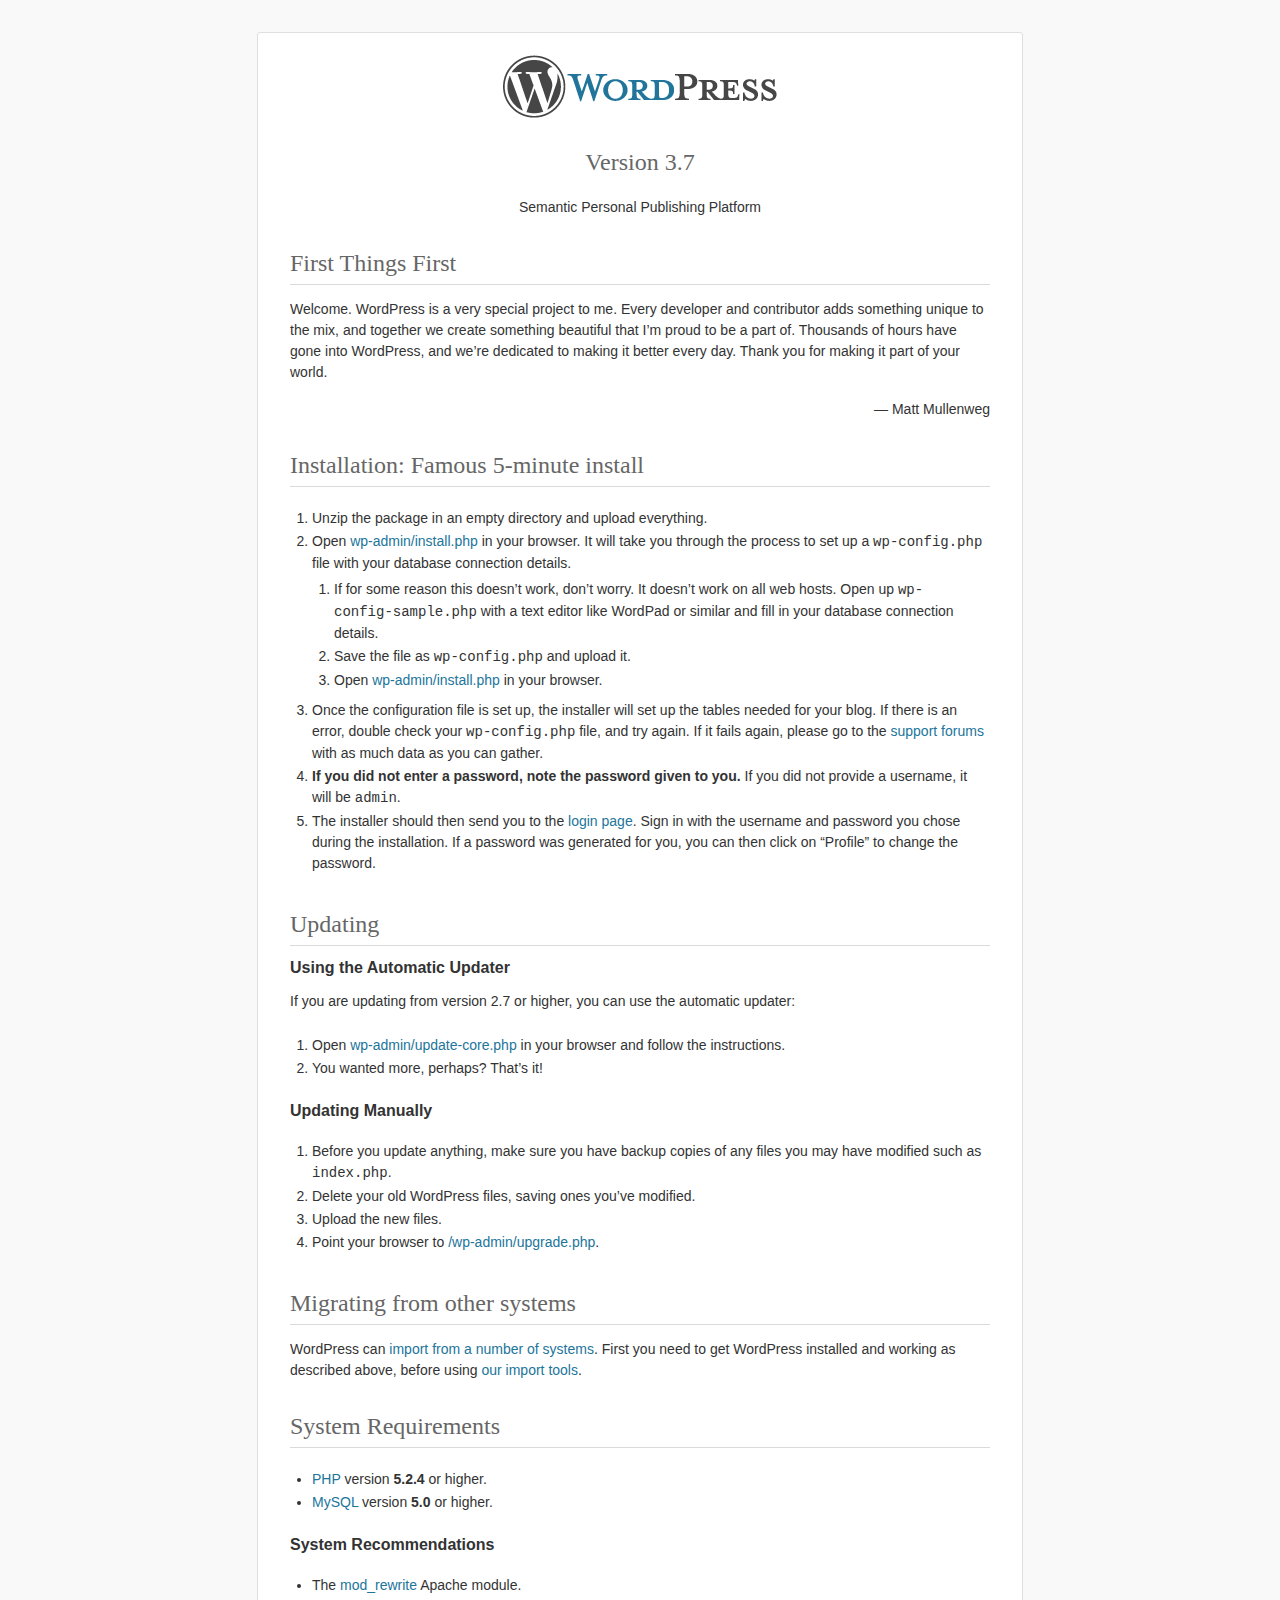
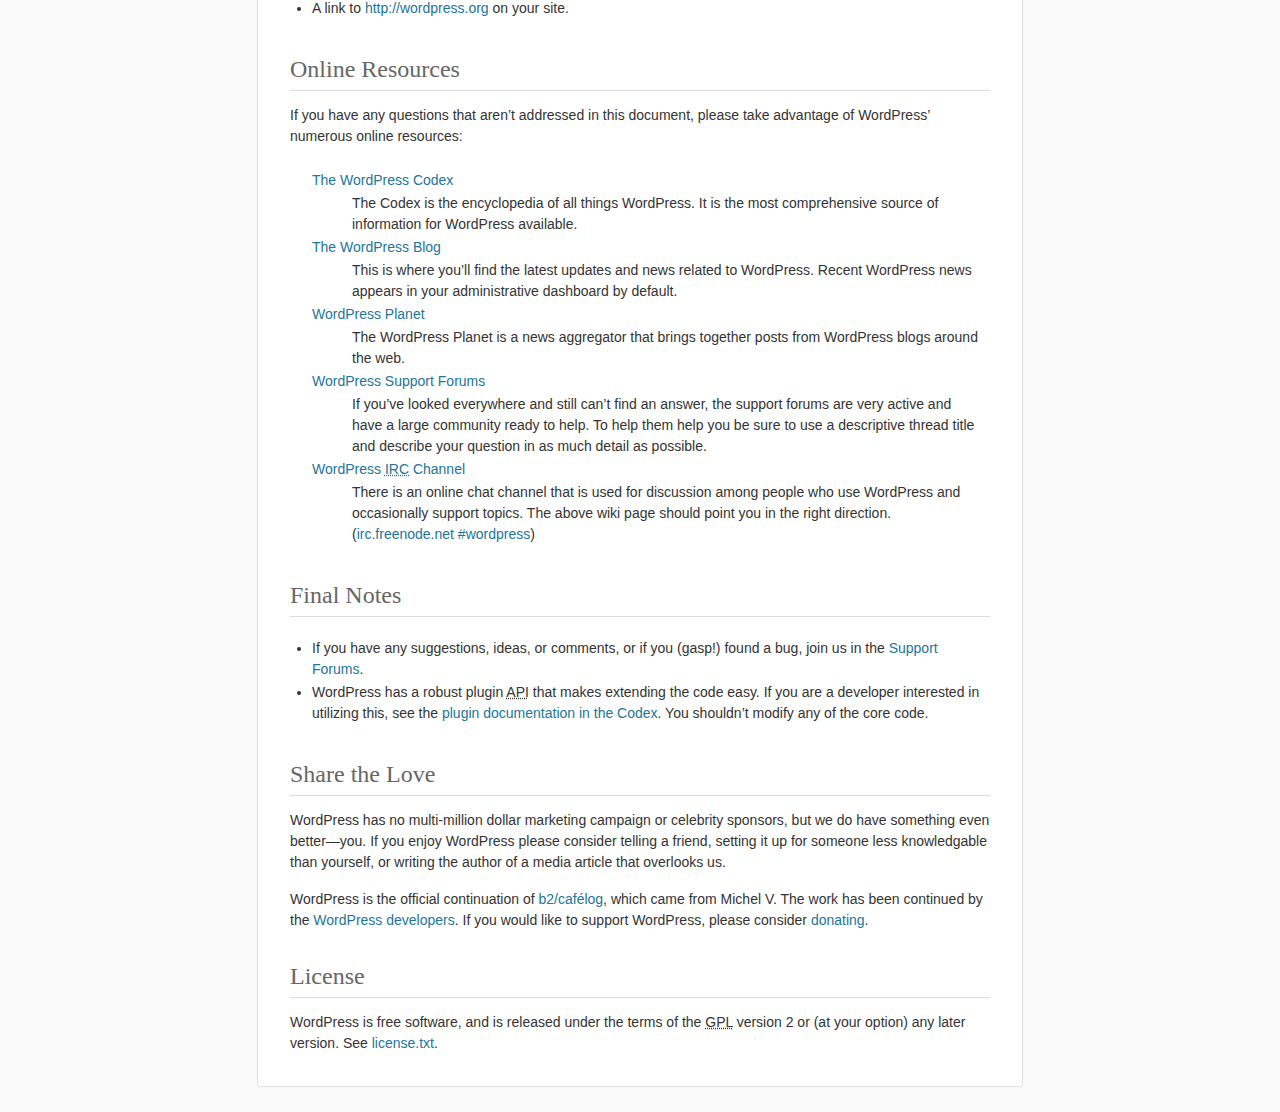
<file: wordpress/readme.html>
<!DOCTYPE html>
<html>
<head>
	<meta http-equiv="Content-Type" content="text/html; charset=utf-8" />
	<title>WordPress &#8250; ReadMe</title>
	<link rel="stylesheet" href="wp-admin/css/install.css?ver=20100228" type="text/css" />
</head>
<body>
<h1 id="logo">
	<a href="http://wordpress.org/"><img alt="WordPress" src="wp-admin/images/wordpress-logo.png" /></a>
	<br /> Version 3.7
</h1>
<p style="text-align: center">Semantic Personal Publishing Platform</p>

<h1>First Things First</h1>
<p>Welcome. WordPress is a very special project to me. Every developer and contributor adds something unique to the mix, and together we create something beautiful that I&#8217;m proud to be a part of. Thousands of hours have gone into WordPress, and we&#8217;re dedicated to making it better every day. Thank you for making it part of your world.</p>
<p style="text-align: right">&#8212; Matt Mullenweg</p>

<h1>Installation: Famous 5-minute install</h1>
<ol>
	<li>Unzip the package in an empty directory and upload everything.</li>
	<li>Open <span class="file"><a href="wp-admin/install.php">wp-admin/install.php</a></span> in your browser. It will take you through the process to set up a <code>wp-config.php</code> file with your database connection details.
		<ol>
			<li>If for some reason this doesn&#8217;t work, don&#8217;t worry. It doesn&#8217;t work on all web hosts. Open up <code>wp-config-sample.php</code> with a text editor like WordPad or similar and fill in your database connection details.</li>
			<li>Save the file as <code>wp-config.php</code> and upload it.</li>
			<li>Open <span class="file"><a href="wp-admin/install.php">wp-admin/install.php</a></span> in your browser.</li>
		</ol>
	</li>
	<li>Once the configuration file is set up, the installer will set up the tables needed for your blog. If there is an error, double check your <code>wp-config.php</code> file, and try again. If it fails again, please go to the <a href="http://wordpress.org/support/" title="WordPress support">support forums</a> with as much data as you can gather.</li>
	<li><strong>If you did not enter a password, note the password given to you.</strong> If you did not provide a username, it will be <code>admin</code>.</li>
	<li>The installer should then send you to the <a href="wp-login.php">login page</a>. Sign in with the username and password you chose during the installation. If a password was generated for you, you can then click on &#8220;Profile&#8221; to change the password.</li>
</ol>

<h1>Updating</h1>
<h2>Using the Automatic Updater</h2>
<p>If you are updating from version 2.7 or higher, you can use the automatic updater:</p>
<ol>
	<li>Open <span class="file"><a href="wp-admin/update-core.php">wp-admin/update-core.php</a></span> in your browser and follow the instructions.</li>
	<li>You wanted more, perhaps? That&#8217;s it!</li>
</ol>

<h2>Updating Manually</h2>
<ol>
	<li>Before you update anything, make sure you have backup copies of any files you may have modified such as <code>index.php</code>.</li>
	<li>Delete your old WordPress files, saving ones you&#8217;ve modified.</li>
	<li>Upload the new files.</li>
	<li>Point your browser to <span class="file"><a href="wp-admin/upgrade.php">/wp-admin/upgrade.php</a>.</span></li>
</ol>

<h1>Migrating from other systems</h1>
<p>WordPress can <a href="http://codex.wordpress.org/Importing_Content">import from a number of systems</a>. First you need to get WordPress installed and working as described above, before using <a href="wp-admin/import.php" title="Import to WordPress">our import tools</a>.</p>

<h1>System Requirements</h1>
<ul>
	<li><a href="http://php.net/">PHP</a> version <strong>5.2.4</strong> or higher.</li>
	<li><a href="http://www.mysql.com/">MySQL</a> version <strong>5.0</strong> or higher.</li>
</ul>

<h2>System Recommendations</h2>
<ul>
	<li>The <a href="http://httpd.apache.org/docs/2.2/mod/mod_rewrite.html">mod_rewrite</a> Apache module.</li>
	<li>A link to <a href="http://wordpress.org/">http://wordpress.org</a> on your site.</li>
</ul>

<h1>Online Resources</h1>
<p>If you have any questions that aren&#8217;t addressed in this document, please take advantage of WordPress&#8217; numerous online resources:</p>
<dl>
	<dt><a href="http://codex.wordpress.org/">The WordPress Codex</a></dt>
		<dd>The Codex is the encyclopedia of all things WordPress. It is the most comprehensive source of information for WordPress available.</dd>
	<dt><a href="http://wordpress.org/news/">The WordPress Blog</a></dt>
		<dd>This is where you&#8217;ll find the latest updates and news related to WordPress. Recent WordPress news appears in your administrative dashboard by default.</dd>
	<dt><a href="http://planet.wordpress.org/">WordPress Planet</a></dt>
		<dd>The WordPress Planet is a news aggregator that brings together posts from WordPress blogs around the web.</dd>
	<dt><a href="http://wordpress.org/support/">WordPress Support Forums</a></dt>
		<dd>If you&#8217;ve looked everywhere and still can&#8217;t find an answer, the support forums are very active and have a large community ready to help. To help them help you be sure to use a descriptive thread title and describe your question in as much detail as possible.</dd>
	<dt><a href="http://codex.wordpress.org/IRC">WordPress <abbr title="Internet Relay Chat">IRC</abbr> Channel</a></dt>
		<dd>There is an online chat channel that is used for discussion among people who use WordPress and occasionally support topics. The above wiki page should point you in the right direction. (<a href="irc://irc.freenode.net/wordpress">irc.freenode.net #wordpress</a>)</dd>
</dl>

<h1>Final Notes</h1>
<ul>
	<li>If you have any suggestions, ideas, or comments, or if you (gasp!) found a bug, join us in the <a href="http://wordpress.org/support/">Support Forums</a>.</li>
	<li>WordPress has a robust plugin <abbr title="application programming interface">API</abbr> that makes extending the code easy. If you are a developer interested in utilizing this, see the <a href="http://codex.wordpress.org/Plugin_API" title="WordPress plugin API">plugin documentation in the Codex</a>. You shouldn&#8217;t modify any of the core code.</li>
</ul>

<h1>Share the Love</h1>
<p>WordPress has no multi-million dollar marketing campaign or celebrity sponsors, but we do have something even better&#8212;you. If you enjoy WordPress please consider telling a friend, setting it up for someone less knowledgable than yourself, or writing the author of a media article that overlooks us.</p>

<p>WordPress is the official continuation of <a href="http://cafelog.com/">b2/caf&#233;log</a>, which came from Michel V. The work has been continued by the <a href="http://wordpress.org/about/">WordPress developers</a>. If you would like to support WordPress, please consider <a href="http://wordpress.org/donate/" title="Donate to WordPress">donating</a>.</p>

<h1>License</h1>
<p>WordPress is free software, and is released under the terms of the <abbr title="GNU General Public License">GPL</abbr> version 2 or (at your option) any later version. See <a href="license.txt">license.txt</a>.</p>

</body>
</html>
</file>
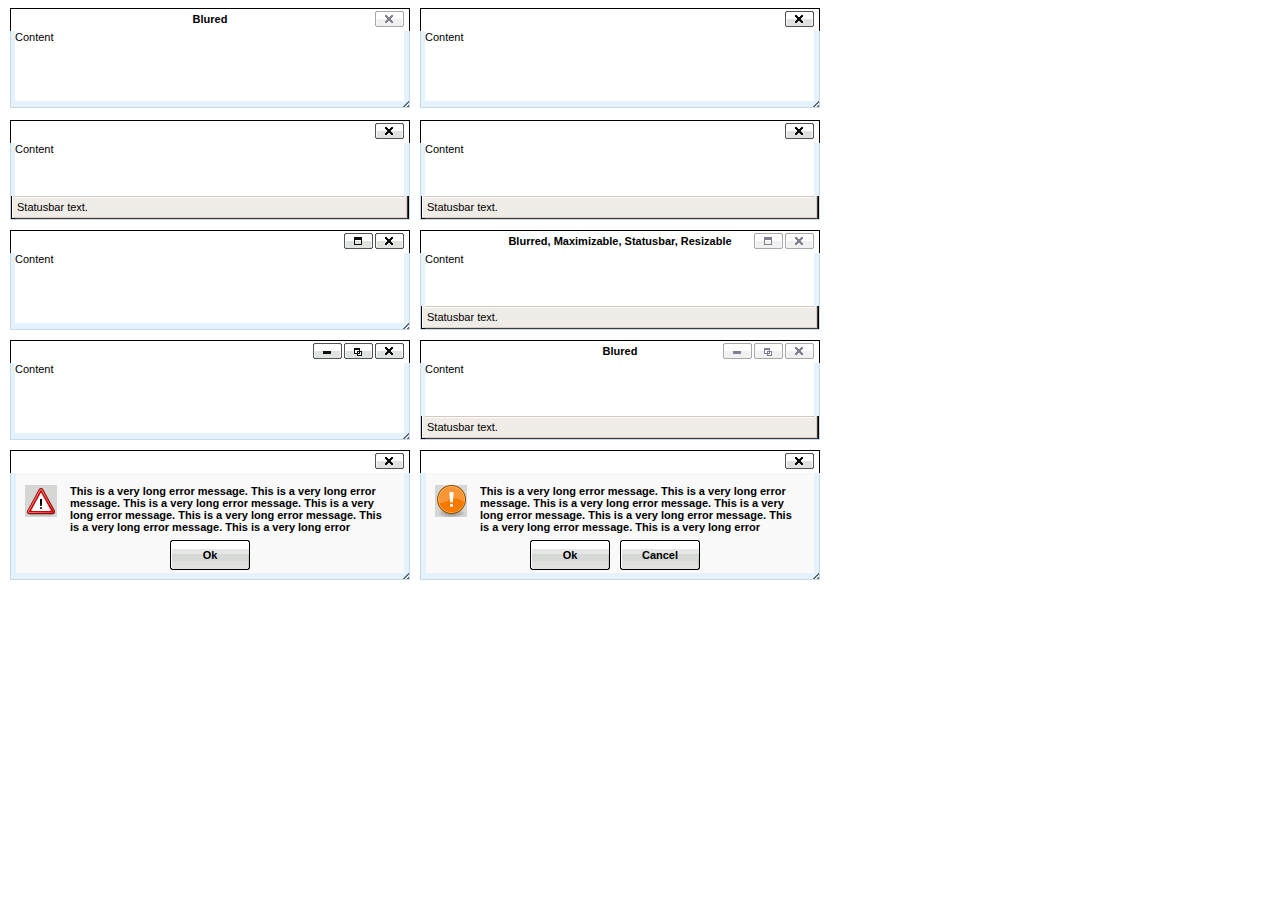
<file: wordpress/wp-includes/js/tinymce/plugins/inlinepopups/template.htm>
<!-- <!DOCTYPE html PUBLIC "-//W3C//DTD XHTML 1.0 Strict//EN" "http://www.w3.org/TR/xhtml1/DTD/xhtml1-strict.dtd"> -->
<html xmlns="http://www.w3.org/1999/xhtml">
<head>
<title>Template for dialogs</title>
<link rel="stylesheet" type="text/css" href="skins/clearlooks2/window.css?ver=359-20131010" />
</head>
<body>

<div class="mceEditor">
	<div class="clearlooks2" style="width:400px; height:100px; left:10px;">
		<div class="mceWrapper">
			<div class="mceTop">
				<div class="mceLeft"></div>
				<div class="mceCenter"></div>
				<div class="mceRight"></div>
				<span>Blured</span>
			</div>

			<div class="mceMiddle">
				<div class="mceLeft"></div>
				<span>Content</span>
				<div class="mceRight"></div>
			</div>

			<div class="mceBottom">
				<div class="mceLeft"></div>
				<div class="mceCenter"></div>
				<div class="mceRight"></div>
				<span>Statusbar text.</span>
			</div>

			<a class="mceMove" href="#"></a>
			<a class="mceMin" href="#"></a>
			<a class="mceMax" href="#"></a>
			<a class="mceMed" href="#"></a>
			<a class="mceClose" href="#"></a>
			<a class="mceResize mceResizeN" href="#"></a>
			<a class="mceResize mceResizeS" href="#"></a>
			<a class="mceResize mceResizeW" href="#"></a>
			<a class="mceResize mceResizeE" href="#"></a>
			<a class="mceResize mceResizeNW" href="#"></a>
			<a class="mceResize mceResizeNE" href="#"></a>
			<a class="mceResize mceResizeSW" href="#"></a>
			<a class="mceResize mceResizeSE" href="#"></a>
		</div>
	</div>

	<div class="clearlooks2" style="width:400px; height:100px; left:420px;">
		<div class="mceWrapper mceMovable mceFocus">
			<div class="mceTop">
				<div class="mceLeft"></div>
				<div class="mceCenter"></div>
				<div class="mceRight"></div>
				<span>Focused</span>
			</div>

			<div class="mceMiddle">
				<div class="mceLeft"></div>
				<span>Content</span>
				<div class="mceRight"></div>
			</div>

			<div class="mceBottom">
				<div class="mceLeft"></div>
				<div class="mceCenter"></div>
				<div class="mceRight"></div>
				<span>Statusbar text.</span>
			</div>

			<a class="mceMove" href="#"></a>
			<a class="mceMin" href="#"></a>
			<a class="mceMax" href="#"></a>
			<a class="mceMed" href="#"></a>
			<a class="mceClose" href="#"></a>
			<a class="mceResize mceResizeN" href="#"></a>
			<a class="mceResize mceResizeS" href="#"></a>
			<a class="mceResize mceResizeW" href="#"></a>
			<a class="mceResize mceResizeE" href="#"></a>
			<a class="mceResize mceResizeNW" href="#"></a>
			<a class="mceResize mceResizeNE" href="#"></a>
			<a class="mceResize mceResizeSW" href="#"></a>
			<a class="mceResize mceResizeSE" href="#"></a>
		</div>
	</div>

	<div class="clearlooks2" style="width:400px; height:100px; left:10px; top:120px;">
		<div class="mceWrapper mceMovable mceFocus mceStatusbar">
			<div class="mceTop">
				<div class="mceLeft"></div>
				<div class="mceCenter"></div>
				<div class="mceRight"></div>
				<span>Statusbar</span>
			</div>

			<div class="mceMiddle">
				<div class="mceLeft"></div>
				<span>Content</span>
				<div class="mceRight"></div>
			</div>

			<div class="mceBottom">
				<div class="mceLeft"></div>
				<div class="mceCenter"></div>
				<div class="mceRight"></div>
				<span>Statusbar text.</span>
			</div>

			<a class="mceMove" href="#"></a>
			<a class="mceMin" href="#"></a>
			<a class="mceMax" href="#"></a>
			<a class="mceMed" href="#"></a>
			<a class="mceClose" href="#"></a>
			<a class="mceResize mceResizeN" href="#"></a>
			<a class="mceResize mceResizeS" href="#"></a>
			<a class="mceResize mceResizeW" href="#"></a>
			<a class="mceResize mceResizeE" href="#"></a>
			<a class="mceResize mceResizeNW" href="#"></a>
			<a class="mceResize mceResizeNE" href="#"></a>
			<a class="mceResize mceResizeSW" href="#"></a>
			<a class="mceResize mceResizeSE" href="#"></a>
		</div>
	</div>

	<div class="clearlooks2" style="width:400px; height:100px; left:420px; top:120px;">
		<div class="mceWrapper mceMovable mceFocus mceStatusbar mceResizable">
			<div class="mceTop">
				<div class="mceLeft"></div>
				<div class="mceCenter"></div>
				<div class="mceRight"></div>
				<span>Statusbar, Resizable</span>
			</div>

			<div class="mceMiddle">
				<div class="mceLeft"></div>
				<span>Content</span>
				<div class="mceRight"></div>
			</div>

			<div class="mceBottom">
				<div class="mceLeft"></div>
				<div class="mceCenter"></div>
				<div class="mceRight"></div>
				<span>Statusbar text.</span>
			</div>

			<a class="mceMove" href="#"></a>
			<a class="mceMin" href="#"></a>
			<a class="mceMax" href="#"></a>
			<a class="mceMed" href="#"></a>
			<a class="mceClose" href="#"></a>
			<a class="mceResize mceResizeN" href="#"></a>
			<a class="mceResize mceResizeS" href="#"></a>
			<a class="mceResize mceResizeW" href="#"></a>
			<a class="mceResize mceResizeE" href="#"></a>
			<a class="mceResize mceResizeNW" href="#"></a>
			<a class="mceResize mceResizeNE" href="#"></a>
			<a class="mceResize mceResizeSW" href="#"></a>
			<a class="mceResize mceResizeSE" href="#"></a>
		</div>
	</div>

	<div class="clearlooks2" style="width:400px; height:100px; left:10px; top:230px;">
		<div class="mceWrapper mceMovable mceFocus mceResizable mceMaximizable">
			<div class="mceTop">
				<div class="mceLeft"></div>
				<div class="mceCenter"></div>
				<div class="mceRight"></div>
				<span>Resizable, Maximizable</span>
			</div>

			<div class="mceMiddle">
				<div class="mceLeft"></div>
				<span>Content</span>
				<div class="mceRight"></div>
			</div>

			<div class="mceBottom">
				<div class="mceLeft"></div>
				<div class="mceCenter"></div>
				<div class="mceRight"></div>
				<span>Statusbar text.</span>
			</div>

			<a class="mceMove" href="#"></a>
			<a class="mceMin" href="#"></a>
			<a class="mceMax" href="#"></a>
			<a class="mceMed" href="#"></a>
			<a class="mceClose" href="#"></a>
			<a class="mceResize mceResizeN" href="#"></a>
			<a class="mceResize mceResizeS" href="#"></a>
			<a class="mceResize mceResizeW" href="#"></a>
			<a class="mceResize mceResizeE" href="#"></a>
			<a class="mceResize mceResizeNW" href="#"></a>
			<a class="mceResize mceResizeNE" href="#"></a>
			<a class="mceResize mceResizeSW" href="#"></a>
			<a class="mceResize mceResizeSE" href="#"></a>
		</div>
	</div>

	<div class="clearlooks2" style="width:400px; height:100px; left:420px; top:230px;">
		<div class="mceWrapper mceMovable mceStatusbar mceResizable mceMaximizable">
			<div class="mceTop">
				<div class="mceLeft"></div>
				<div class="mceCenter"></div>
				<div class="mceRight"></div>
				<span>Blurred, Maximizable, Statusbar, Resizable</span>
			</div>

			<div class="mceMiddle">
				<div class="mceLeft"></div>
				<span>Content</span>
				<div class="mceRight"></div>
			</div>

			<div class="mceBottom">
				<div class="mceLeft"></div>
				<div class="mceCenter"></div>
				<div class="mceRight"></div>
				<span>Statusbar text.</span>
			</div>

			<a class="mceMove" href="#"></a>
			<a class="mceMin" href="#"></a>
			<a class="mceMax" href="#"></a>
			<a class="mceMed" href="#"></a>
			<a class="mceClose" href="#"></a>
			<a class="mceResize mceResizeN" href="#"></a>
			<a class="mceResize mceResizeS" href="#"></a>
			<a class="mceResize mceResizeW" href="#"></a>
			<a class="mceResize mceResizeE" href="#"></a>
			<a class="mceResize mceResizeNW" href="#"></a>
			<a class="mceResize mceResizeNE" href="#"></a>
			<a class="mceResize mceResizeSW" href="#"></a>
			<a class="mceResize mceResizeSE" href="#"></a>
		</div>
	</div>

	<div class="clearlooks2" style="width:400px; height:100px; left:10px; top:340px;">
		<div class="mceWrapper mceMovable mceFocus mceResizable mceMaximized mceMinimizable mceMaximizable">
			<div class="mceTop">
				<div class="mceLeft"></div>
				<div class="mceCenter"></div>
				<div class="mceRight"></div>
				<span>Maximized, Maximizable, Minimizable</span>
			</div>

			<div class="mceMiddle">
				<div class="mceLeft"></div>
				<span>Content</span>
				<div class="mceRight"></div>
			</div>

			<div class="mceBottom">
				<div class="mceLeft"></div>
				<div class="mceCenter"></div>
				<div class="mceRight"></div>
				<span>Statusbar text.</span>
			</div>

			<a class="mceMove" href="#"></a>
			<a class="mceMin" href="#"></a>
			<a class="mceMax" href="#"></a>
			<a class="mceMed" href="#"></a>
			<a class="mceClose" href="#"></a>
			<a class="mceResize mceResizeN" href="#"></a>
			<a class="mceResize mceResizeS" href="#"></a>
			<a class="mceResize mceResizeW" href="#"></a>
			<a class="mceResize mceResizeE" href="#"></a>
			<a class="mceResize mceResizeNW" href="#"></a>
			<a class="mceResize mceResizeNE" href="#"></a>
			<a class="mceResize mceResizeSW" href="#"></a>
			<a class="mceResize mceResizeSE" href="#"></a>
		</div>
	</div>

	<div class="clearlooks2" style="width:400px; height:100px; left:420px; top:340px;">
		<div class="mceWrapper mceMovable mceStatusbar mceResizable mceMaximized mceMinimizable mceMaximizable">
			<div class="mceTop">
				<div class="mceLeft"></div>
				<div class="mceCenter"></div>
				<div class="mceRight"></div>
				<span>Blured</span>
			</div>

			<div class="mceMiddle">
				<div class="mceLeft"></div>
				<span>Content</span>
				<div class="mceRight"></div>
			</div>

			<div class="mceBottom">
				<div class="mceLeft"></div>
				<div class="mceCenter"></div>
				<div class="mceRight"></div>
				<span>Statusbar text.</span>
			</div>

			<a class="mceMove" href="#"></a>
			<a class="mceMin" href="#"></a>
			<a class="mceMax" href="#"></a>
			<a class="mceMed" href="#"></a>
			<a class="mceClose" href="#"></a>
			<a class="mceResize mceResizeN" href="#"></a>
			<a class="mceResize mceResizeS" href="#"></a>
			<a class="mceResize mceResizeW" href="#"></a>
			<a class="mceResize mceResizeE" href="#"></a>
			<a class="mceResize mceResizeNW" href="#"></a>
			<a class="mceResize mceResizeNE" href="#"></a>
			<a class="mceResize mceResizeSW" href="#"></a>
			<a class="mceResize mceResizeSE" href="#"></a>
		</div>
	</div>

	<div class="clearlooks2" style="width:400px; height:130px; left:10px; top:450px;">
		<div class="mceWrapper mceMovable mceFocus mceModal mceAlert">
			<div class="mceTop">
				<div class="mceLeft"></div>
				<div class="mceCenter"></div>
				<div class="mceRight"></div>
				<span>Alert</span>
			</div>

			<div class="mceMiddle">
				<div class="mceLeft"></div>
				<span>
					This is a very long error message. This is a very long error message.
					This is a very long error message. This is a very long error message.
					This is a very long error message. This is a very long error message.
					This is a very long error message. This is a very long error message.
					This is a very long error message. This is a very long error message.
					This is a very long error message. This is a very long error message.
				</span>
				<div class="mceRight"></div>
				<div class="mceIcon"></div>
			</div>

			<div class="mceBottom">
				<div class="mceLeft"></div>
				<div class="mceCenter"></div>
				<div class="mceRight"></div>
			</div>

			<a class="mceMove" href="#"></a>
			<a class="mceButton mceOk" href="#">Ok</a>
			<a class="mceClose" href="#"></a>
		</div>
	</div>

	<div class="clearlooks2" style="width:400px; height:130px; left:420px; top:450px;">
		<div class="mceWrapper mceMovable mceFocus mceModal mceConfirm">
			<div class="mceTop">
				<div class="mceLeft"></div>
				<div class="mceCenter"></div>
				<div class="mceRight"></div>
				<span>Confirm</span>
			</div>

			<div class="mceMiddle">
				<div class="mceLeft"></div>
				<span>
					This is a very long error message. This is a very long error message.
					This is a very long error message. This is a very long error message.
					This is a very long error message. This is a very long error message.
					This is a very long error message. This is a very long error message.
					This is a very long error message. This is a very long error message.
					This is a very long error message. This is a very long error message.
					</span>
				<div class="mceRight"></div>
				<div class="mceIcon"></div>
			</div>

			<div class="mceBottom">
				<div class="mceLeft"></div>
				<div class="mceCenter"></div>
				<div class="mceRight"></div>
			</div>

			<a class="mceMove" href="#"></a>
			<a class="mceButton mceOk" href="#">Ok</a>
			<a class="mceButton mceCancel" href="#">Cancel</a>
			<a class="mceClose" href="#"></a>
		</div>
	</div>
</div>

</body>
</html>
</file>
<file: supreme-modules-pro-for-divi/public/css/popup.css>
/*Popup*/

.dsm-popup {
    position: relative;
    margin: 0 auto;
}

.dsm-popup-container {
    padding: 0;
    text-align: center;
    position: absolute;
    width: 100%;
    height: 100%;
    left: 0;
    top: 0;
    box-sizing: border-box;
}

.dsm-popup-container:before {
    content: "";
    display: inline-block;
    height: 100%;
    vertical-align: middle;
}

.dsm-popup-module:hover,
.dsm-popup-button:hover .et_pb_button,
.dsm-popup-links:hover a,
.dsm-popup-image:hover img,
.dsm-popup-id-trigger:hover {
    cursor: pointer;
}

#et-boc .dsm-popup-wrap .mfp-close .et-pb-icon,
.dsm-popup-wrap .mfp-close .et-pb-icon {
    font-size: 28px;
    /*fix icon conflict with other plugin*/
    visibility: visible;
}

/* Fix of Webkit flickering */
.safari .swipe-slide {
    -webkit-backface-visibility: hidden;
    -webkit-transform: translate3d(0, 0, 0);
}

.dsm-popup-container .mfp-content.animated {
    -webkit-animation-fill-mode: none;
    animation-fill-mode: none;
}

.dsm-popup-wrap .mfp-close {
    line-height: 0;
    opacity: 1;
    -webkit-transition: all .4s ease-in-out;
    -moz-transition: all .4s ease-in-out;
    transition: all .4s ease-in-out;
    height: initial;
    width: initial;
    padding: 8px;
}

.dsm-popup-wrap .mfp-iframe-holder .mfp-close,
.dsm-popup-wrap .mfp-iframe-holder .mfp-close:active {
    top: -44px;
}

.dsm-popup-wrap .mfp-image-holder .mfp-close,
.dsm-popup-wrap .mfp-image-holder .mfp-close:active {
    top: -10px
}

.dsm-popup-wrap .mfp-iframe-holder .mfp-close,
.dsm-popup-wrap .mfp-image-holder .mfp-close {
    width: 44px;
    right: 0;
    text-align: center;
}

.dsm-popup-wrap .mfp-close:active {
    top: 0;
}

.dsm-popup.dsm-popup-background-transparent .et_pb_section {
    background-color: initial !important;
}

.dsm-popup-wrap.dsm-popup-fullwidth-on .et_pb_section,
.et-db #et-boc .dsm-popup-wrap.dsm-popup-fullwidth-on .et-l .et_pb_section {
    width: initial;
    max-width: initial;
}

.dsm-popup-wrap.dsm-popup-fullwidth-off .et_pb_section,
.et-db #et-boc .dsm-popup-wrap.dsm-popup-fullwidth-off .et-l .et_pb_section {
    width: 100%;
    max-width: 100%;
}

.dsm-popup-wrap.dsm-popup-fullwidth-off .et_pb_row,
.et-db #et-boc .dsm-popup-wrap.dsm-popup-fullwidth-off .et-l .et_pb_row {
    width: 100%;
    max-width: 100%;
}

.mfp-wrap.dsm-popup-position-fixed {
    height: auto !important;
}

.dsm-popup-position-fixed .dsm-popup-container {
    position: fixed;
}

.dsm-popup-container .mfp-content {
    position: absolute;
}

.dsm-popup-position-center .mfp-content {
    position: relative;
}

.dsm-popup-container.dsm-popup-position-center-left,
.dsm-popup-container.dsm-popup-position-center-right {
    display: flex;
    align-items: center;
}

.dsm-popup-container.dsm-popup-position-top-center .mfp-content {
    left: 0;
    top: 0;
    right: 0;
}

.dsm-popup-container.dsm-popup-position-top-left .mfp-content {
    left: 0;
    top: 0;
}

.dsm-popup-container.dsm-popup-position-top-right .mfp-content {
    top: 0;
    left: initial;
    right: 0;
}

.dsm-popup-container.dsm-popup-position-center-left .mfp-content {
    left: 0;
}

.dsm-popup-container.dsm-popup-position-center-right .mfp-content {
    right: 0;
}

.dsm-popup-container.dsm-popup-position-bottom-center .mfp-content {
    left: 0;
    top: initial;
    bottom: 0;
    right: 0;
}

.dsm-popup-container.dsm-popup-position-bottom-left .mfp-content {
    top: initial;
    bottom: 0;
    left: 0;
}

.dsm-popup-container.dsm-popup-position-bottom-right .mfp-content {
    top: initial;
    left: initial;
    bottom: 0;
    right: 0;
}

@media only screen and (max-width: 980px) {
    .dsm-popup-container.dsm-popup-position-tablet-top-center .mfp-content {

        top: 0;
        right: 0;
        left: 0;
        bottom: initial;
    }

    .dsm-popup-container.dsm-popup-position-tablet-top-left .mfp-content {

        top: 0;
        left: 0;
        right: initial;
        bottom: initial;
    }

    .dsm-popup-container.dsm-popup-position-tablet-top-right .mfp-content {

        top: 0;
        left: initial;
        right: 0;
        bottom: initial;
    }

    .dsm-popup-container.dsm-popup-position-tablet-center-left .mfp-content {

        top: 0;
        bottom: 0;
        left: 0;
        right: initial;
    }

    .dsm-popup-container.dsm-popup-position-tablet-center-right .mfp-content {

        left: initial;
        top: 0;
        bottom: 0;
        right: 0;
    }

    .dsm-popup-container.dsm-popup-position-tablet-center .mfp-content {
        left: 0;
        top: 0;
        bottom: 0;
        right: 0;
    }

    .dsm-popup-container.dsm-popup-position-tablet-bottom-center .mfp-content {

        top: initial;
        bottom: 0;
        right: 0;
        left: 0;
    }

    .dsm-popup-container.dsm-popup-position-tablet-bottom-left .mfp-content {

        top: initial;
        bottom: 0;
        left: 0;
        right: initial;
    }

    .dsm-popup-container.dsm-popup-position-tablet-bottom-right .mfp-content {

        top: initial;
        left: initial;
        bottom: 0;
        right: 0;
    }

    .dsm-popup-container.dsm-popup-position-tablet-center {

    }

    .dsm-popup-container.dsm-popup-position-tablet-center .mfp-content {
        top: initial;
        bottom: initial;
    }
}


@media only screen and (max-width: 479px) {
    .dsm-popup-container.dsm-popup-position-phone-top-center .mfp-content {

        top: 0;
        right: 0;
        left: 0;
        bottom: initial;
    }

    .dsm-popup-container.dsm-popup-position-phone-top-left .mfp-content {

        top: 0;
        left: 0;
        right: initial;
        bottom: initial;
    }

    .dsm-popup-container.dsm-popup-position-phone-top-right .mfp-content {

        top: 0;
        left: initial;
        right: 0;
        bottom: initial;
    }

    .dsm-popup-container.dsm-popup-position-phone-center-left .mfp-content {

        top: 0;
        bottom: 0;
        left: 0;
        right: initial;
    }

    .dsm-popup-container.dsm-popup-position-phone-center-right .mfp-content {

        left: initial;
        top: 0;
        bottom: 0;
        right: 0;
    }

    .dsm-popup-container.dsm-popup-position-phone-center .mfp-content {
        left: 0;
        top: 0;
        bottom: 0;
        right: 0;
    }

    .dsm-popup-container.dsm-popup-position-phone-bottom-center .mfp-content {

        top: initial;
        bottom: 0;
        right: 0;
        left: 0;
    }

    .dsm-popup-container.dsm-popup-position-phone-bottom-left .mfp-content {

        top: initial;
        bottom: 0;
        left: 0;
        right: initial;
    }

    .dsm-popup-container.dsm-popup-position-phone-bottom-right .mfp-content {

        top: initial;
        left: initial;
        bottom: 0;
        right: 0;
    }

    .dsm-popup-container.dsm-popup-position-phone-center {

    }

    .dsm-popup-container.dsm-popup-position-phone-center .mfp-content {
        top: initial;
        bottom: initial;
    }
}
</file>
<file: supreme-modules-pro-for-divi/public/css/readmore.css>
/*.dsm-readmore-btn*/
.dsm-readmore-btn {
    position: relative;
    display: inline-block;
}

.dsm-readmore-text {
    padding-right: 5px;
}

.dsm-readmore-icon {
    display: inline-block;
    -webkit-box-sizing: border-box;
    -moz-box-sizing: border-box;
    box-sizing: border-box;
    font-family: ETmodules;
    font-size: inherit;
    font-weight: 800;
    font-style: normal;
    font-variant: normal;
    -webkit-font-smoothing: antialiased;
    line-height: 1;
    text-transform: none;
    content: attr(data-icon);
}

[data-readmore] {
    position: relative;
    overflow: hidden;
}

.dsm-readmore+[data-readmore-toggle],
.dsm-readmore [data-readmore] {
    display: block !important;
    width: 100%;
}

.dsm-readmore-shadow[data-readmore]:after,
.dsm-readmore-shadow [data-readmore]:after {
    -webkit-backface-visibility: hidden;
    -webkit-transform: scale(1);
    content: "";
    display: inline-block;
    position: absolute;
    pointer-events: none;
    height: 100px;
    width: 100%;
    left: 0;
    right: 0;
    bottom: 0;
    background-image: -webkit-gradient(linear, left bottom, left top, color-stop(10%, #fff), to(rgba(0, 0, 0, 0)));
    background-image: -webkit-linear-gradient(bottom, #fff 10%, rgba(0, 0, 0, 0) 100%);
    background-image: -o-linear-gradient(bottom, #fff 10%, rgba(0, 0, 0, 0) 100%);
    background-image: linear-gradient(to top, #fff 10%, rgba(0, 0, 0, 0) 100%);
}

.dsm-readmore-shadow-remove[data-readmore]:after {
    background: none;
}

.dsm-readmore-btn-wrapper {
    margin-top: 10px;
}

.dsm-readmore-btn {
    font-family: inherit;
    -webkit-transition: all .4s ease-in-out;
    -moz-transition: all .4s ease-in-out;
    transition: all .4s ease-in-out;
}
</file>
<file: wordpress/wp-admin/css/install.css>
html {
	background: #f9f9f9;
}

body {
	background: #fff;
	color: #333;
	font-family: sans-serif;
	margin: 2em auto;
	padding: 1em 2em;
	-webkit-border-radius: 3px;
	border-radius: 3px;
	border: 1px solid #dfdfdf;
	max-width: 700px;
}

a {
	color: #21759b;
	text-decoration: none;
}

a:hover {
	color: #d54e21;
}

h1 {
	border-bottom: 1px solid #dadada;
	clear: both;
	color: #666;
	font: 24px Georgia, "Times New Roman", Times, serif;
	margin: 30px 0 0 0;
	padding: 0;
	padding-bottom: 7px;
}

h2 {
	font-size: 16px;
}

p, li, dd, dt {
	padding-bottom: 2px;
	font-size: 14px;
	line-height: 1.5;
}

code, .code {
	font-size: 14px;
}

ul, ol, dl {
	padding: 5px 5px 5px 22px;
}

a img {
	border:0
}
abbr {
	border: 0;
	font-variant: normal;
}
#logo {
	margin: 6px 0 14px 0;
	border-bottom: none;
	text-align:center
}
#logo a {
	background-image: url('../images/wordpress-logo.png?ver=20120216');
	background-size: 274px 63px;
	background-position: top center;
	background-repeat: no-repeat;
	height: 67px;
	text-indent: -9999px;
	outline: none;
	overflow: hidden;
	display: block;
}
@media print,
  (-o-min-device-pixel-ratio: 5/4),
  (-webkit-min-device-pixel-ratio: 1.25),
  (min-resolution: 120dpi) {
	#logo a {
		background-image: url('../images/wordpress-logo-2x.png?ver=20120412');
		background-size: 274px 63px;
	}
}
.step {
	margin: 20px 0 15px;
}
.step, th {
	text-align: left;
	padding: 0;
}
.step .button-large {
	font-size: 14px;
}
textarea {
	border: 1px solid #dfdfdf;
	-webkit-border-radius: 3px;
	border-radius: 3px;
	font-family: sans-serif;
	width:  695px;
}

.form-table {
	border-collapse: collapse;
	margin-top: 1em;
	width: 100%;
}

.form-table td {
	margin-bottom: 9px;
	padding: 10px 20px 10px 0;
	border-bottom: 8px solid #fff;
	font-size: 14px;
	vertical-align: top
}

.form-table th {
	font-size: 14px;
	text-align: left;
	padding: 16px 20px 10px 0;
	border-bottom: 8px solid #fff;
	width: 140px;
	vertical-align: top;
}

.form-table code {
	line-height: 18px;
	font-size: 14px;
}

.form-table p {
	margin: 4px 0 0 0;
	font-size: 11px;
}

.form-table input {
	line-height: 20px;
	font-size: 15px;
	padding: 2px;
	border: 1px #dfdfdf solid;
	-webkit-border-radius: 3px;
	border-radius: 3px;
	font-family: sans-serif;
}

.form-table input[type=text],
.form-table input[type=password] {
	width: 206px;
}

.form-table th p {
	font-weight: normal;
}

.form-table.install-success td {
	vertical-align: middle;
	padding: 16px 20px 10px 0;
}

.form-table.install-success td p {
	margin: 0;
	font-size: 14px;
}

.form-table.install-success td code {
	margin: 0;
	font-size: 18px;
}

#error-page {
	margin-top: 50px;
}

#error-page p {
	font-size: 14px;
	line-height: 18px;
	margin: 25px 0 20px;
}

#error-page code, .code {
	font-family: Consolas, Monaco, monospace;
}

#pass-strength-result {
	background-color: #eee;
	border-color: #ddd !important;
	border-style: solid;
	border-width: 1px;
	margin: 5px 5px 5px 0;
	padding: 5px;
	text-align: center;
	width: 200px;
	display: none;
}

#pass-strength-result.bad {
	background-color: #ffb78c;
	border-color: #ff853c !important;
}

#pass-strength-result.good {
	background-color: #ffec8b;
	border-color: #ffcc00 !important;
}

#pass-strength-result.short {
	background-color: #ffa0a0;
	border-color: #f04040 !important;
}

#pass-strength-result.strong {
	background-color: #c3ff88;
	border-color: #8dff1c !important;
}

.message {
	border: 1px solid #c00;
	-webkit-border-radius: 3px;
	border-radius:         3px;
	padding: 0.5em 0.7em;
	margin: 5px 0 15px;
	background-color: #ffebe8;
}

/* install-rtl */
body.rtl {
	font-family: Tahoma, arial;
}

.rtl h1 {
	font-family: arial;
	margin: 5px -4px 0 0;
}

.rtl ul,
.rtl ol {
	padding: 5px 22px 5px 5px;
}

.rtl .step,
.rtl th,
.rtl .form-table th {
	text-align: right;
}

.rtl .submit input,
.rtl .button,
.rtl .button-secondary {
	margin-right: 0;
}

.rtl #dbname,
.rtl #uname,
.rtl #pwd,
.rtl #dbhost,
.rtl #prefix,
.rtl #user_login,
.rtl #admin_email,
.rtl #pass1,
.rtl #pass2 {
	direction: ltr;
}
</file>
<file: Divi/addons-for-divi/assets/deprecated/index.min.css>
@-webkit-keyframes dtq-bounce{0%,20%,53%,80%,to{-webkit-transform:translate3d(0,0,0);transform:translate3d(0,0,0);-webkit-animation-timing-function:cubic-bezier(.215,.61,.355,1);animation-timing-function:cubic-bezier(.215,.61,.355,1)}40%,43%{-webkit-transform:translate3d(0,-30px,0);transform:translate3d(0,-30px,0);-webkit-animation-timing-function:cubic-bezier(.755,.05,.855,.06);animation-timing-function:cubic-bezier(.755,.05,.855,.06)}70%{-webkit-transform:translate3d(0,-15px,0);transform:translate3d(0,-15px,0);-webkit-animation-timing-function:cubic-bezier(.755,.05,.855,.06);animation-timing-function:cubic-bezier(.755,.05,.855,.06)}90%{-webkit-transform:translate3d(0,-4px,0);transform:translate3d(0,-4px,0)}}@keyframes dtq-bounce{0%,20%,53%,80%,to{-webkit-transform:translate3d(0,0,0);transform:translate3d(0,0,0);-webkit-animation-timing-function:cubic-bezier(.215,.61,.355,1);animation-timing-function:cubic-bezier(.215,.61,.355,1)}40%,43%{-webkit-transform:translate3d(0,-30px,0);transform:translate3d(0,-30px,0);-webkit-animation-timing-function:cubic-bezier(.755,.05,.855,.06);animation-timing-function:cubic-bezier(.755,.05,.855,.06)}70%{-webkit-transform:translate3d(0,-15px,0);transform:translate3d(0,-15px,0);-webkit-animation-timing-function:cubic-bezier(.755,.05,.855,.06);animation-timing-function:cubic-bezier(.755,.05,.855,.06)}90%{-webkit-transform:translate3d(0,-4px,0);transform:translate3d(0,-4px,0)}}@-webkit-keyframes dtq-flash{0%,50%,to{opacity:1}25%,75%{opacity:0}}@keyframes dtq-flash{0%,50%,to{opacity:1}25%,75%{opacity:0}}@-webkit-keyframes dtq-pulse{0%,to{-webkit-transform:scale3d(1,1,1);transform:scale3d(1,1,1)}50%{-webkit-transform:scale3d(1.1,1.1,1.1);transform:scale3d(1.1,1.1,1.1)}}@keyframes dtq-pulse{0%,to{-webkit-transform:scale3d(1,1,1);transform:scale3d(1,1,1)}50%{-webkit-transform:scale3d(1.1,1.1,1.1);transform:scale3d(1.1,1.1,1.1)}}@-webkit-keyframes dtq-rubberBand{0%,to{-webkit-transform:scale3d(1,1,1);transform:scale3d(1,1,1)}30%{-webkit-transform:scale3d(1.25,.75,1);transform:scale3d(1.25,.75,1)}40%{-webkit-transform:scale3d(.75,1.25,1);transform:scale3d(.75,1.25,1)}50%{-webkit-transform:scale3d(1.15,.85,1);transform:scale3d(1.15,.85,1)}65%{-webkit-transform:scale3d(.95,1.05,1);transform:scale3d(.95,1.05,1)}75%{-webkit-transform:scale3d(1.05,.95,1);transform:scale3d(1.05,.95,1)}}@keyframes dtq-rubberBand{0%,to{-webkit-transform:scale3d(1,1,1);transform:scale3d(1,1,1)}30%{-webkit-transform:scale3d(1.25,.75,1);transform:scale3d(1.25,.75,1)}40%{-webkit-transform:scale3d(.75,1.25,1);transform:scale3d(.75,1.25,1)}50%{-webkit-transform:scale3d(1.15,.85,1);transform:scale3d(1.15,.85,1)}65%{-webkit-transform:scale3d(.95,1.05,1);transform:scale3d(.95,1.05,1)}75%{-webkit-transform:scale3d(1.05,.95,1);transform:scale3d(1.05,.95,1)}}@-webkit-keyframes dtq-shake{0%,to{-webkit-transform:translate3d(0,0,0);transform:translate3d(0,0,0)}10%,30%,50%,70%,90%{-webkit-transform:translate3d(-10px,0,0);transform:translate3d(-10px,0,0)}20%,40%,60%,80%{-webkit-transform:translate3d(10px,0,0);transform:translate3d(10px,0,0)}}@keyframes dtq-shake{0%,to{-webkit-transform:translate3d(0,0,0);transform:translate3d(0,0,0)}10%,30%,50%,70%,90%{-webkit-transform:translate3d(-10px,0,0);transform:translate3d(-10px,0,0)}20%,40%,60%,80%{-webkit-transform:translate3d(10px,0,0);transform:translate3d(10px,0,0)}}@-webkit-keyframes dtq-swing{20%{-webkit-transform:rotate3d(0,0,1,15deg);transform:rotate3d(0,0,1,15deg)}40%{-webkit-transform:rotate3d(0,0,1,-10deg);transform:rotate3d(0,0,1,-10deg)}60%{-webkit-transform:rotate3d(0,0,1,5deg);transform:rotate3d(0,0,1,5deg)}80%{-webkit-transform:rotate3d(0,0,1,-5deg);transform:rotate3d(0,0,1,-5deg)}to{-webkit-transform:rotate3d(0,0,1,0deg);transform:rotate3d(0,0,1,0deg)}}@keyframes dtq-swing{20%{-webkit-transform:rotate3d(0,0,1,15deg);transform:rotate3d(0,0,1,15deg)}40%{-webkit-transform:rotate3d(0,0,1,-10deg);transform:rotate3d(0,0,1,-10deg)}60%{-webkit-transform:rotate3d(0,0,1,5deg);transform:rotate3d(0,0,1,5deg)}80%{-webkit-transform:rotate3d(0,0,1,-5deg);transform:rotate3d(0,0,1,-5deg)}to{-webkit-transform:rotate3d(0,0,1,0deg);transform:rotate3d(0,0,1,0deg)}}@-webkit-keyframes dtq-tada{0%,to{-webkit-transform:scale3d(1,1,1);transform:scale3d(1,1,1)}10%,20%{-webkit-transform:scale3d(.9,.9,.9) rotate3d(0,0,1,-3deg);transform:scale3d(.9,.9,.9) rotate3d(0,0,1,-3deg)}30%,50%,70%,90%{-webkit-transform:scale3d(1.1,1.1,1.1) rotate3d(0,0,1,3deg);transform:scale3d(1.1,1.1,1.1) rotate3d(0,0,1,3deg)}40%,60%,80%{-webkit-transform:scale3d(1.1,1.1,1.1) rotate3d(0,0,1,-3deg);transform:scale3d(1.1,1.1,1.1) rotate3d(0,0,1,-3deg)}}@keyframes dtq-tada{0%,to{-webkit-transform:scale3d(1,1,1);transform:scale3d(1,1,1)}10%,20%{-webkit-transform:scale3d(.9,.9,.9) rotate3d(0,0,1,-3deg);transform:scale3d(.9,.9,.9) rotate3d(0,0,1,-3deg)}30%,50%,70%,90%{-webkit-transform:scale3d(1.1,1.1,1.1) rotate3d(0,0,1,3deg);transform:scale3d(1.1,1.1,1.1) rotate3d(0,0,1,3deg)}40%,60%,80%{-webkit-transform:scale3d(1.1,1.1,1.1) rotate3d(0,0,1,-3deg);transform:scale3d(1.1,1.1,1.1) rotate3d(0,0,1,-3deg)}}@-webkit-keyframes dtq-wobble{0%,to{-webkit-transform:translate3d(0,0,0);transform:translate3d(0,0,0)}15%{-webkit-transform:translate3d(-25%,0,0) rotate3d(0,0,1,-5deg);transform:translate3d(-25%,0,0) rotate3d(0,0,1,-5deg)}30%{-webkit-transform:translate3d(20%,0,0) rotate3d(0,0,1,3deg);transform:translate3d(20%,0,0) rotate3d(0,0,1,3deg)}45%{-webkit-transform:translate3d(-15%,0,0) rotate3d(0,0,1,-3deg);transform:translate3d(-15%,0,0) rotate3d(0,0,1,-3deg)}60%{-webkit-transform:translate3d(10%,0,0) rotate3d(0,0,1,2deg);transform:translate3d(10%,0,0) rotate3d(0,0,1,2deg)}75%{-webkit-transform:translate3d(-5%,0,0) rotate3d(0,0,1,-1deg);transform:translate3d(-5%,0,0) rotate3d(0,0,1,-1deg)}}@keyframes dtq-wobble{0%,to{-webkit-transform:translate3d(0,0,0);transform:translate3d(0,0,0)}15%{-webkit-transform:translate3d(-25%,0,0) rotate3d(0,0,1,-5deg);transform:translate3d(-25%,0,0) rotate3d(0,0,1,-5deg)}30%{-webkit-transform:translate3d(20%,0,0) rotate3d(0,0,1,3deg);transform:translate3d(20%,0,0) rotate3d(0,0,1,3deg)}45%{-webkit-transform:translate3d(-15%,0,0) rotate3d(0,0,1,-3deg);transform:translate3d(-15%,0,0) rotate3d(0,0,1,-3deg)}60%{-webkit-transform:translate3d(10%,0,0) rotate3d(0,0,1,2deg);transform:translate3d(10%,0,0) rotate3d(0,0,1,2deg)}75%{-webkit-transform:translate3d(-5%,0,0) rotate3d(0,0,1,-1deg);transform:translate3d(-5%,0,0) rotate3d(0,0,1,-1deg)}}@-webkit-keyframes dtq-jello{0%,11.1%,to{-webkit-transform:translate3d(0,0,0);transform:translate3d(0,0,0)}22.2%{-webkit-transform:skewX(-12.5deg) skewY(-12.5deg);transform:skewX(-12.5deg) skewY(-12.5deg)}33.3%{-webkit-transform:skewX(6.25deg) skewY(6.25deg);transform:skewX(6.25deg) skewY(6.25deg)}44.4%{-webkit-transform:skewX(-3.125deg) skewY(-3.125deg);transform:skewX(-3.125deg) skewY(-3.125deg)}55.5%{-webkit-transform:skewX(1.5625deg) skewY(1.5625deg);transform:skewX(1.5625deg) skewY(1.5625deg)}66.6%{-webkit-transform:skewX(-.78125deg) skewY(-.78125deg);transform:skewX(-.78125deg) skewY(-.78125deg)}77.7%{-webkit-transform:skewX(.390625deg) skewY(.390625deg);transform:skewX(.390625deg) skewY(.390625deg)}88.8%{-webkit-transform:skewX(-.1953125deg) skewY(-.1953125deg);transform:skewX(-.1953125deg) skewY(-.1953125deg)}}@keyframes dtq-jello{0%,11.1%,to{-webkit-transform:translate3d(0,0,0);transform:translate3d(0,0,0)}22.2%{-webkit-transform:skewX(-12.5deg) skewY(-12.5deg);transform:skewX(-12.5deg) skewY(-12.5deg)}33.3%{-webkit-transform:skewX(6.25deg) skewY(6.25deg);transform:skewX(6.25deg) skewY(6.25deg)}44.4%{-webkit-transform:skewX(-3.125deg) skewY(-3.125deg);transform:skewX(-3.125deg) skewY(-3.125deg)}55.5%{-webkit-transform:skewX(1.5625deg) skewY(1.5625deg);transform:skewX(1.5625deg) skewY(1.5625deg)}66.6%{-webkit-transform:skewX(-.78125deg) skewY(-.78125deg);transform:skewX(-.78125deg) skewY(-.78125deg)}77.7%{-webkit-transform:skewX(.390625deg) skewY(.390625deg);transform:skewX(.390625deg) skewY(.390625deg)}88.8%{-webkit-transform:skewX(-.1953125deg) skewY(-.1953125deg);transform:skewX(-.1953125deg) skewY(-.1953125deg)}}@-webkit-keyframes dtq-heartBeat{0%,28%,70%{-webkit-transform:scale(1);transform:scale(1)}14%,42%{-webkit-transform:scale(1.3);transform:scale(1.3)}}@keyframes dtq-heartBeat{0%,28%,70%{-webkit-transform:scale(1);transform:scale(1)}14%,42%{-webkit-transform:scale(1.3);transform:scale(1.3)}}@-webkit-keyframes dtq-bounceIn{0%,20%,40%,60%,80%,to{-webkit-animation-timing-function:cubic-bezier(.215,.61,.355,1);animation-timing-function:cubic-bezier(.215,.61,.355,1)}0%{-webkit-transform:scale3d(.3,.3,.3);transform:scale3d(.3,.3,.3);opacity:0}20%{-webkit-transform:scale3d(1.1,1.1,1.1);transform:scale3d(1.1,1.1,1.1)}40%{-webkit-transform:scale3d(.9,.9,.9);transform:scale3d(.9,.9,.9)}60%{-webkit-transform:scale3d(1.03,1.03,1.03);transform:scale3d(1.03,1.03,1.03);opacity:1}80%{-webkit-transform:scale3d(.97,.97,.97);transform:scale3d(.97,.97,.97)}to{-webkit-transform:scale3d(1,1,1);transform:scale3d(1,1,1);opacity:1}}@keyframes dtq-bounceIn{0%,20%,40%,60%,80%,to{-webkit-animation-timing-function:cubic-bezier(.215,.61,.355,1);animation-timing-function:cubic-bezier(.215,.61,.355,1)}0%{-webkit-transform:scale3d(.3,.3,.3);transform:scale3d(.3,.3,.3);opacity:0}20%{-webkit-transform:scale3d(1.1,1.1,1.1);transform:scale3d(1.1,1.1,1.1)}40%{-webkit-transform:scale3d(.9,.9,.9);transform:scale3d(.9,.9,.9)}60%{-webkit-transform:scale3d(1.03,1.03,1.03);transform:scale3d(1.03,1.03,1.03);opacity:1}80%{-webkit-transform:scale3d(.97,.97,.97);transform:scale3d(.97,.97,.97)}to{-webkit-transform:scale3d(1,1,1);transform:scale3d(1,1,1);opacity:1}}@-webkit-keyframes dtq-fadeIn{0%{opacity:0}to{opacity:1}}@keyframes dtq-fadeIn{0%{opacity:0}to{opacity:1}}@-webkit-keyframes dtq-flip{0%{-webkit-transform:perspective(400px) scale3d(1,1,1) translate3d(0,0,0) rotate3d(0,1,0,-360deg);transform:perspective(400px) scale3d(1,1,1) translate3d(0,0,0) rotate3d(0,1,0,-360deg);-webkit-animation-timing-function:ease-out;animation-timing-function:ease-out}40%{-webkit-transform:perspective(400px) scale3d(1,1,1) translate3d(0,0,150px) rotate3d(0,1,0,-190deg);transform:perspective(400px) scale3d(1,1,1) translate3d(0,0,150px) rotate3d(0,1,0,-190deg);-webkit-animation-timing-function:ease-out;animation-timing-function:ease-out}50%{-webkit-transform:perspective(400px) scale3d(1,1,1) translate3d(0,0,150px) rotate3d(0,1,0,-170deg);transform:perspective(400px) scale3d(1,1,1) translate3d(0,0,150px) rotate3d(0,1,0,-170deg);-webkit-animation-timing-function:ease-in;animation-timing-function:ease-in}80%{-webkit-transform:perspective(400px) scale3d(.95,.95,.95) translate3d(0,0,0) rotate3d(0,1,0,0deg);transform:perspective(400px) scale3d(.95,.95,.95) translate3d(0,0,0) rotate3d(0,1,0,0deg);-webkit-animation-timing-function:ease-in;animation-timing-function:ease-in}to{-webkit-transform:perspective(400px) scale3d(1,1,1) translate3d(0,0,0) rotate3d(0,1,0,0deg);transform:perspective(400px) scale3d(1,1,1) translate3d(0,0,0) rotate3d(0,1,0,0deg);-webkit-animation-timing-function:ease-in;animation-timing-function:ease-in}}@keyframes dtq-flip{0%{-webkit-transform:perspective(400px) scale3d(1,1,1) translate3d(0,0,0) rotate3d(0,1,0,-360deg);transform:perspective(400px) scale3d(1,1,1) translate3d(0,0,0) rotate3d(0,1,0,-360deg);-webkit-animation-timing-function:ease-out;animation-timing-function:ease-out}40%{-webkit-transform:perspective(400px) scale3d(1,1,1) translate3d(0,0,150px) rotate3d(0,1,0,-190deg);transform:perspective(400px) scale3d(1,1,1) translate3d(0,0,150px) rotate3d(0,1,0,-190deg);-webkit-animation-timing-function:ease-out;animation-timing-function:ease-out}50%{-webkit-transform:perspective(400px) scale3d(1,1,1) translate3d(0,0,150px) rotate3d(0,1,0,-170deg);transform:perspective(400px) scale3d(1,1,1) translate3d(0,0,150px) rotate3d(0,1,0,-170deg);-webkit-animation-timing-function:ease-in;animation-timing-function:ease-in}80%{-webkit-transform:perspective(400px) scale3d(.95,.95,.95) translate3d(0,0,0) rotate3d(0,1,0,0deg);transform:perspective(400px) scale3d(.95,.95,.95) translate3d(0,0,0) rotate3d(0,1,0,0deg);-webkit-animation-timing-function:ease-in;animation-timing-function:ease-in}to{-webkit-transform:perspective(400px) scale3d(1,1,1) translate3d(0,0,0) rotate3d(0,1,0,0deg);transform:perspective(400px) scale3d(1,1,1) translate3d(0,0,0) rotate3d(0,1,0,0deg);-webkit-animation-timing-function:ease-in;animation-timing-function:ease-in}}@-webkit-keyframes dtq-rotateIn{0%{-webkit-transform:rotate3d(0,0,1,-200deg);transform:rotate3d(0,0,1,-200deg);-webkit-transform-origin:center;transform-origin:center;opacity:0}to{-webkit-transform:translate3d(0,0,0);transform:translate3d(0,0,0);-webkit-transform-origin:center;transform-origin:center;opacity:1}}@keyframes dtq-rotateIn{0%{-webkit-transform:rotate3d(0,0,1,-200deg);transform:rotate3d(0,0,1,-200deg);-webkit-transform-origin:center;transform-origin:center;opacity:0}to{-webkit-transform:translate3d(0,0,0);transform:translate3d(0,0,0);-webkit-transform-origin:center;transform-origin:center;opacity:1}}@-webkit-keyframes dtq-slideInDown{0%{visibility:visible;-webkit-transform:translate3d(0,-100%,0);transform:translate3d(0,-100%,0)}to{-webkit-transform:translate3d(0,0,0);transform:translate3d(0,0,0)}}@keyframes dtq-slideInDown{0%{visibility:visible;-webkit-transform:translate3d(0,-100%,0);transform:translate3d(0,-100%,0)}to{-webkit-transform:translate3d(0,0,0);transform:translate3d(0,0,0)}}@-webkit-keyframes dtq-slideInUp{0%{visibility:visible;-webkit-transform:translate3d(0,100%,0);transform:translate3d(0,100%,0)}to{-webkit-transform:translate3d(0,0,0);transform:translate3d(0,0,0)}}@keyframes dtq-slideInUp{0%{visibility:visible;-webkit-transform:translate3d(0,100%,0);transform:translate3d(0,100%,0)}to{-webkit-transform:translate3d(0,0,0);transform:translate3d(0,0,0)}}@-webkit-keyframes lds-ring{0%{-webkit-transform:rotate(0deg);transform:rotate(0deg)}to{-webkit-transform:rotate(360deg);transform:rotate(360deg)}}@keyframes lds-ring{0%{-webkit-transform:rotate(0deg);transform:rotate(0deg)}to{-webkit-transform:rotate(360deg);transform:rotate(360deg)}}.dtq-overlay{position:absolute;z-index:9;top:0;left:0;display:-webkit-box;display:-webkit-flex;display:-ms-flexbox;display:flex;width:100%;height:100%;pointer-events:none;-webkit-box-align:center;-webkit-align-items:center;-ms-flex-align:center;align-items:center;-webkit-box-pack:center;-webkit-justify-content:center;-ms-flex-pack:center;justify-content:center}.dtq-overlay .dtq-overlay-icon{font-style:normal;-webkit-transition:all .2s;transition:all .2s}.dtq-hover--zoom-in,.dtq-hover--zoom-in figure,.dtq-hover--zoom-out,.dtq-hover--zoom-out figure{overflow:hidden}.dtq-hover--zoom-in img,.dtq-hover--zoom-out img{-webkit-transition:.3s ease-in-out;transition:.3s ease-in-out}.dtq-hover--zoom-in.hover-parent .dtq-module-child:hover img,.dtq-hover--zoom-in:not(.hover-parent):hover img{-webkit-transform:scale(1.2);-ms-transform:scale(1.2);transform:scale(1.2)}.dtq-hover--zoom-out:hover img{-webkit-transform:scale(.8);-ms-transform:scale(.8);transform:scale(.8)}.dtq-hover--pulse:hover img{-webkit-animation:.8s dtq-pulse linear infinite;animation:.8s dtq-pulse linear infinite}.dtq-hover--bounce:hover img{-webkit-animation:1s dtq-bounce linear infinite;animation:1s dtq-bounce linear infinite}.dtq-hover--flash:hover img{-webkit-animation:1s dtq-flash linear infinite;animation:1s dtq-flash linear infinite}.dtq-hover--rubberBand:hover img{-webkit-animation:1s dtq-rubberBand linear;animation:1s dtq-rubberBand linear}.dtq-hover--shake:hover img{-webkit-animation:1s dtq-shake linear infinite;animation:1s dtq-shake linear infinite}.dtq-hover--swing:hover img{-webkit-animation:1s dtq-swing linear infinite;animation:1s dtq-swing linear infinite}.dtq-hover--tada:hover img{-webkit-animation:1s dtq-tada linear;animation:1s dtq-tada linear}.dtq-hover--wobble:hover img{-webkit-animation:1s dtq-wobble linear;animation:1s dtq-wobble linear}.dtq-hover--jello:hover img{-webkit-animation:1s dtq-jello linear;animation:1s dtq-jello linear}.dtq-hover--heartBeat:hover img{-webkit-animation:1s dtq-heartBeat linear infinite;animation:1s dtq-heartBeat linear infinite}.dtq-hover--bounceIn:hover img{-webkit-animation:1s dtq-bounceIn linear;animation:1s dtq-bounceIn linear}.dtq-hover--fadeIn:hover img{-webkit-animation:1s dtq-fadeIn linear;animation:1s dtq-fadeIn linear}.dtq-hover--flip:hover img{-webkit-animation:1s dtq-flip linear;animation:1s dtq-flip linear}.dtq-hover--rotateIn:hover img{-webkit-animation:1s dtq-rotateIn linear;animation:1s dtq-rotateIn linear}.dtq-hover--slideInUp:hover img{-webkit-animation:1s dtq-slideInUp linear;animation:1s dtq-slideInUp linear}.dtq-hover--slideInDown:hover img{-webkit-animation:1s dtq-slideInDown linear;animation:1s dtq-slideInDown linear}.lds-ring{position:relative;display:inline-block;width:80px;height:80px}.lds-ring div{position:absolute;display:block;-webkit-box-sizing:border-box;box-sizing:border-box;width:64px;height:64px;margin:8px;-webkit-animation:lds-ring 1.2s cubic-bezier(.5,0,.5,1) infinite;animation:lds-ring 1.2s cubic-bezier(.5,0,.5,1) infinite;border:8px solid #333;border-color:#333 transparent transparent;border-radius:50%}.lds-ring div:nth-child(1){-webkit-animation-delay:-.45s;animation-delay:-.45s}.lds-ring div:nth-child(2){-webkit-animation-delay:-.3s;animation-delay:-.3s}.lds-ring div:nth-child(3){-webkit-animation-delay:-.15s;animation-delay:-.15s}.dtq-readmore-wrap{width:100%;padding-top:15px}.dtq-button,.dtq-button-fullwidth{font-size:12px;font-weight:900;line-height:28px;margin-bottom:16px;padding:8px 20px;cursor:pointer;-webkit-transition:300ms all cubic-bezier(.4,0,.2,1);transition:300ms all cubic-bezier(.4,0,.2,1);text-decoration:none;letter-spacing:1px;border:0;border-style:solid;border-radius:100px;background-color:#f2f4f5}.dtq-button-fullwidth{display:-webkit-box;display:-webkit-flex;display:-ms-flexbox;display:flex;-webkit-box-align:center;-webkit-align-items:center;-ms-flex-align:center;align-items:center;-webkit-box-pack:center;-webkit-justify-content:center;-ms-flex-pack:center;justify-content:center;-webkit-align-self:flex-start;-ms-flex-item-align:start;align-self:flex-start}.dtq-blog-designer.dtq-blog-designer-single .dtq-single-author-box{display:inline-block;width:100%;border-top:1px solid #eee}.dtq-blog-designer.dtq-blog-designer-single .dtq-author-meta{padding:30px;background-color:#fff}.dtq-blog-designer.dtq-blog-designer-single .dtq-author-meta .dtq-author-details{width:100%}.dtq-blog-designer.dtq-blog-designer-single .dtq-author-meta .post-author-avatar img{min-width:100px;border-radius:50%}.dtq-blog-designer.dtq-blog-designer-single .dtq-author-meta .post-author-avatar{padding-right:0;text-align:center}.dtq-blog-designer.dtq-blog-designer-single .dtq-author-meta .about-author-title-wrapper{padding:0 0 20px}@media (min-width:922px){.dtq-blog-designer.dtq-blog-designer-single .dtq-author-meta .dtq-author-details{display:-webkit-box;display:-webkit-flex;display:-ms-flexbox;display:flex}.dtq-blog-designer.dtq-blog-designer-single .dtq-author-meta .post-author-avatar{margin-right:15px}.dtq-blog-designer.dtq-blog-designer-single .dtq-author-meta .post-author-bio{text-align:left}}.dtq-blog-designer.dtq-blog-designer-single .post-navigation{margin:0;padding:30px;border-top:1px solid #eee}.dtq-blog-designer.dtq-blog-designer-single .post-navigation .nav-links{display:grid;grid-template-columns:repeat(2,1fr)}.dtq-blog-designer.dtq-blog-designer-single .post-navigation .nav-previous{position:relative}.dtq-blog-designer.dtq-blog-designer-single .post-navigation a{display:block;text-decoration:none;color:inherit}.dtq-blog-designer.dtq-blog-designer-single .post-navigation-sub{margin-bottom:.5em}.dtq-blog-designer.dtq-blog-designer-single .post-navigation-sub small{font-size:80%;font-weight:700;display:block;letter-spacing:.5px}.dtq-blog-designer.dtq-blog-designer-single .post-navigation .nav-previous .dtq-svg-iconset{padding-right:5px}.dtq-blog-designer.dtq-blog-designer-single .post-navigation .nav-next .kadence-svg-iconset{padding-left:5px}.dtq-blog-designer.dtq-blog-designer-single .dtq-svg-iconset{display:-webkit-inline-box;display:-webkit-inline-flex;display:-ms-inline-flexbox;display:inline-flex;-webkit-align-self:center;-ms-flex-item-align:center;align-self:center}.dtq-blog-designer.dtq-blog-designer-single .dtq-svg-iconset.svg-baseline svg{position:relative;top:2px}.dtq-blog-designer.dtq-blog-designer-single .dtq-svg-iconset svg{width:14px;height:14px}.dtq-blog-designer.dtq-blog-designer-single .post-navigation .nav-previous:after{position:absolute;top:25%;right:0;width:1px;height:50%;content:'';background:#f1f1f1}.dtq-blog-designer.dtq-blog-designer-single .post-navigation .nav-next{text-align:right;grid-column-start:2}.dtq-blog-designer.dtq-blog-designer-single .dtq-related-posts{padding:0}.dtq-blog-designer.dtq-blog-designer-single .dtq-related-posts .container{padding-bottom:98px!important}.dtq-blog-designer.dtq-blog-designer-single h2.dtq-related-posts-title{margin-bottom:20px}.dtq-blog-designer.dtq-blog-designer-single .alignfull,.dtq-blog-designer.dtq-blog-designer-single .alignwide{clear:both;width:100vw;max-width:100vw;margin-right:calc(50% - 50vw);margin-left:calc(50% - 50vw);padding-right:0;padding-left:0}.dtq-blog-designer.dtq-blog-designer-single .dtq-related-posts{margin-top:40px;background:#edf2f7}@media screen and (min-width:1025px){.dtq-blog-designer.dtq-blog-designer-single .alignwide{width:auto;margin-right:-80px;margin-left:-80px}}@media (min-width:1520px){.dtq-blog-designer.dtq-blog-designer-single .alignwide{width:unset;max-width:unset;margin-right:-115px;margin-left:-115px}}@media (min-width:1102px){.dtq-blog-designer.dtq-blog-designer-single .alignwide{width:unset;max-width:unset;margin-right:-130px;margin-left:-130px}}.dtq-related-posts-inner::before{content:none!important}.dtq-related-posts-inner .slick-track{display:-webkit-box!important;display:-webkit-flex!important;display:-ms-flexbox!important;display:flex!important}.dtq-related-posts-inner .slick-slide{height:100%}.dtq-related-posts-inner .slick-slide>div{height:inherit}.dtq-related-posts-wrap button.slick-arrow{font-size:0;line-height:0;position:absolute;z-index:10;top:50%;display:block;width:30px;height:50px;padding:0;-webkit-transition:opacity .25s ease-in-out;transition:opacity .25s ease-in-out;-webkit-transform:translate(0,-50%);-ms-transform:translate(0,-50%);transform:translate(0,-50%);text-align:center;opacity:.25;color:#fff;border:0;border-radius:0;outline:0;background:rgba(0,0,0,.8);-webkit-box-shadow:none;box-shadow:none}.dtq-related-posts-wrap button.slick-arrow:hover{cursor:pointer;opacity:1;outline:0;background:rgba(0,0,0,.8)}.dtq-related-posts-wrap button.slick-next:before,.dtq-related-posts-wrap button.slick-prev:before{position:relative;top:0;left:2px;display:inline-block;width:10px;height:10px;content:'';-webkit-transform:rotate(-135deg);-ms-transform:rotate(-135deg);transform:rotate(-135deg);vertical-align:top;border-width:2px 2px 0 0;border-style:solid}.dtq-related-posts-wrap button.slick-next:before{left:-2px;-webkit-transform:rotate(45deg);-ms-transform:rotate(45deg);transform:rotate(45deg)}.dtq-related-posts-wrap .slick-prev{left:0}.dtq-related-posts-wrap .slick-next{right:0}.dtq-related-posts-wrap .slick-dots{bottom:-60px;display:-webkit-box;display:-webkit-flex;display:-ms-flexbox;display:flex;padding:0!important;-webkit-box-pack:center;-webkit-justify-content:center;-ms-flex-pack:center;justify-content:center;-webkit-box-align:center;-webkit-align-items:center;-ms-flex-align:center;align-items:center}.dtq-related-posts-wrap .slick-dots li button{display:inline-block;width:24px;height:24px;margin:0;padding:0;cursor:pointer;opacity:.25;border:0;background:0 0}.dtq-related-posts-wrap .slick-dots li.slick-active button{opacity:1}.dtq-related-posts-wrap .slick-dots li button:before{display:block;width:10px;height:10px;margin:0 auto;content:'';border-radius:50%;background:#333}.dtq-related-posts-wrap .carousel-item{height:inherit;border-radius:5px;background:#fff;-webkit-box-shadow:0 15px 25px -10px rgb(0 0 0/5%);box-shadow:0 15px 25px -10px rgb(0 0 0/5%)}.dtq-related-posts-wrap .post-thumbnail{position:relative;display:block;overflow:hidden;height:0;padding-bottom:66.67%}.dtq-related-posts-wrap .post-thumbnail .post-thumbnail-inner{position:absolute;top:0;right:0;bottom:0;left:0}.dtq-related-posts-wrap .post-thumbnail img{width:100%;height:100%;-webkit-box-flex:1;-webkit-flex:1;-ms-flex:1;flex:1;-o-object-fit:cover;object-fit:cover}.dtq-related-posts-wrap .slick-slide{padding-right:20px;padding-left:20px}.dtq-related-posts-wrap .slick-list{margin-right:-20px;margin-left:-20px}.dtq-related-posts-wrap .dtq-content-wrap{padding:30px}.dtq-related-posts-wrap .post-meta{font-family:inherit;font-size:90%;font-weight:inherit;display:-webkit-box;display:-webkit-flex;display:-ms-flexbox;display:flex;margin:14px 0;-webkit-flex-wrap:wrap;-ms-flex-wrap:wrap;flex-wrap:wrap}.dtq-related-posts-wrap .post-meta a{text-decoration:none;color:inherit}.dtq-related-posts-wrap .post-meta>*{display:-webkit-inline-box;display:-webkit-inline-flex;display:-ms-inline-flexbox;display:inline-flex;-webkit-box-align:center;-webkit-align-items:center;-ms-flex-align:center;align-items:center;-webkit-flex-wrap:wrap;-ms-flex-wrap:wrap;flex-wrap:wrap}.dtq-related-posts-wrap .post-meta>:after{display:inline-block;width:.25rem;height:.25rem;margin-right:.5rem;margin-left:.5rem;content:'';vertical-align:.1875em;opacity:.8;border-radius:9999px;background-color:currentColor}.dtq-related-posts-wrap .post-meta .meta-label{margin-right:2px}.dtq-related-posts-wrap .post-meta .meta-label:after,.dtq-related-posts-wrap .post-meta .published:after{content:none}.single-brainaddons-popup{background-color:rgba(0,0,0,.5)!important}.single-brainaddons-popup #main-content{background-color:transparent!important}.dtq-popup.dtq-popup-front-mode.dtq-popup-hide-state{pointer-events:none;opacity:0}.et-fb-app-frame .dtq-popup{position:fixed;z-index:999;top:0;left:0;display:-webkit-box;display:-webkit-flex;display:-ms-flexbox;display:flex;width:100%!important;height:100%;-webkit-box-pack:center;-webkit-justify-content:center;-ms-flex-pack:center;justify-content:center;-webkit-box-align:stretch;-webkit-align-items:stretch;-ms-flex-align:stretch;align-items:stretch}body.single-brainaddons-popup.et_cover_background{overflow:hidden!important;height:100vh!important;background-image:url(../imgs/transparent.jpg);background-repeat:repeat!important;background-size:unset!important}.et-fb-app-frame .dtq-popup .dtq-popup-inner{height:100vh!important}.dtq-popup.dtq-popup-front-mode .dtq-popup-container,.dtq-popup.dtq-popup-front-mode .dtq-popup-inner,.et-fb-app-frame .dtq-popup .dtq-popup-container,.et-fb-app-frame .dtq-popup .dtq-popup-inner{position:relative!important;display:-webkit-box!important;display:-webkit-flex!important;display:-ms-flexbox!important;display:flex!important;width:100%!important;-webkit-box-pack:center;-webkit-justify-content:center;-ms-flex-pack:center;justify-content:center;-webkit-box-align:center;-webkit-align-items:center;-ms-flex-align:center;align-items:center}.dtq-popup.dtq-popup-front-mode .dtq-popup-container,.et-fb-app-frame .dtq-popup .dtq-popup-container{z-index:2!important;width:800px!important;max-width:100%!important;height:auto!important;max-height:100%!important;opacity:0;-webkit-box-pack:center!important;-webkit-justify-content:center!important;-ms-flex-pack:center!important;justify-content:center!important;-webkit-box-align:stretch!important;-webkit-align-items:stretch!important;-ms-flex-align:stretch!important;align-items:stretch!important}.dtq-popup.dtq-popup-front-mode .dtq-popup-close-button,.et-fb-app-frame .dtq-popup .dtq-popup-close-button{position:absolute;z-index:2;top:0;right:0;display:-webkit-box;display:-webkit-flex;display:-ms-flexbox;display:flex;width:30px;height:30px;padding:8px;cursor:pointer!important;-webkit-transition:all .2s ease;transition:all .2s ease;background-color:#fff;-webkit-box-pack:center;-webkit-justify-content:center;-ms-flex-pack:center;justify-content:center;-webkit-box-align:center;-webkit-align-items:center;-ms-flex-align:center;align-items:center}.dtq-popup.dtq-popup-front-mode,.et-fb-app-frame .dtq-popup .dtq-popup-container-inner{-webkit-box-align:stretch;-webkit-align-items:stretch;-ms-flex-align:stretch;align-items:stretch}.et-fb-app-frame .dtq-popup .dtq-popup-container-inner{position:relative;z-index:1;display:-webkit-box;display:-ms-flexbox;display:-webkit-flex;display:flex;overflow-y:auto;width:100%;padding:20px;background-color:#fff;-webkit-box-orient:vertical;-webkit-box-direction:normal;-webkit-flex-flow:column nowrap;-ms-flex-flow:column nowrap;flex-flow:column nowrap;-webkit-box-pack:start;-webkit-justify-content:flex-start;-ms-flex-pack:start;justify-content:flex-start}.dtq-popup.dtq-popup-front-mode .dtq-popup-overlay,.et-fb-app-frame .dtq-popup-single-preview .dtq-popup-overlay{position:absolute;z-index:1;top:0;left:0;display:-webkit-box;display:-webkit-flex;display:-ms-flexbox;display:flex;width:100%;height:100%;opacity:0;background-color:rgba(0,0,0,.5);-webkit-box-pack:center;-webkit-justify-content:center;-ms-flex-pack:center;justify-content:center;-webkit-box-align:center;-webkit-align-items:center;-ms-flex-align:center;align-items:center}.dtq-popup.dtq-popup-front-mode{position:fixed;z-index:100002;width:100%!important}.dtq-popup.dtq-popup-front-mode.dtq-popup-show-state{opacity:1}.dtq-popup.dtq-popup-front-mode,.dtq-popup.dtq-popup-front-mode .dtq-popup-container-overlay{top:0;left:0;display:-webkit-box;display:-webkit-flex;display:-ms-flexbox;display:flex;height:100%;-webkit-box-pack:center;-webkit-justify-content:center;-ms-flex-pack:center;justify-content:center}.dtq-popup.dtq-popup-front-mode .dtq-popup-container-overlay{position:absolute;z-index:1;width:100%;opacity:0;background-color:rgba(0,0,0,.5);-webkit-box-align:center;-webkit-align-items:center;-ms-flex-align:center;align-items:center}.dtq-popup.dtq-popup-front-mode .dtq-popup-container-inner{position:relative;z-index:1;display:-webkit-box;display:-webkit-flex;display:-ms-flexbox;display:flex;overflow-x:hidden;overflow-y:auto;width:100%;padding:20px;background-color:#fff;-webkit-box-orient:vertical;-webkit-box-direction:normal;-webkit-flex-flow:column nowrap;-ms-flex-flow:column nowrap;flex-flow:column nowrap;-webkit-box-pack:start;-webkit-justify-content:flex-start;-ms-flex-pack:start;justify-content:flex-start;-webkit-box-align:stretch;-webkit-align-items:stretch;-ms-flex-align:stretch;align-items:stretch}.dtq-popup.dtq-popup-front-mode .dtq-popup-container-content,.et-fb-app-frame .dtq-popup .dtq-popup-container-content{position:relative;z-index:2;overflow-y:auto;width:100%}.dtq-popup-custom-height-on .dtq-popup-container,.dtq-popup-custom-height-on .dtq-popup-container-content,.dtq-popup-custom-height-on .dtq-popup-container-inner,.dtq-popup-custom-height-on .et-fb-iframe-ancestor,.dtq-popup-custom-height-on .et-fb-post-content,.dtq-popup-custom-height-on .et_pb_root--vb{height:100%}body.brainaddons-popup-template-default #main-footer,body.brainaddons-popup-template-default #main-header,body.brainaddons-popup-template-default #wpadminbar,body.brainaddons-popup-template-default .et-l.et-l--footer,body.brainaddons-popup-template-default .et-l.et-l--header{display:none!important}
</file>
<file: Divi/addons-for-divi/assets/css/core.min.css>
.dtq-carousel.equal-height-on:not(.slick-vertical) .slick-track{display:-webkit-box!important;display:-webkit-flex!important;display:-ms-flexbox!important;display:flex!important}.dtq-carousel.equal-height-on:not(.slick-vertical) .slick-track .slick-slide{height:initial!important}.dtq-carousel.equal-height-on:not(.slick-vertical) .slick-track .ba_et_pb_module,.dtq-carousel.equal-height-on:not(.slick-vertical) .slick-track .dtq-module,.dtq-carousel.equal-height-on:not(.slick-vertical) .slick-track .dtq-module-inner,.dtq-carousel.equal-height-on:not(.slick-vertical) .slick-track .et_pb_module,.dtq-carousel.equal-height-on:not(.slick-vertical) .slick-track .et_pb_module_inner,.dtq-carousel.equal-height-on:not(.slick-vertical) .slick-track .slick-slide>div{width:100%!important;height:100%}div.dtq-carousel .slick-vertical .slick-track{padding:0!important}div.dtq-carousel.equal-height-on .slick-vertical .slick-track,div.dtq-carousel.equal-height-on.slick-vertical .slick-track{display:block!important}[dir=rtl] .dtq-carousel{direction:ltr!important}[dir=rtl] .dtq-carousel .slick-prev{right:auto}[dir=rtl] .dtq-carousel .slick-next{left:auto}[dir=rtl] .dtq-carousel .slick-slide{float:left!important}.dtq-carousel *{vertical-align:middle!important}.dtq-carousel figure{margin:0}.dtq-carousel .slick-arrow:after,.dtq-carousel .slick-arrow:before{color:inherit!important}.dtq-carousel .slick-arrow{z-index:999}.dtq-carousel .slick-dots{padding:0!important}.dtq-carousel .slick-arrow:before{font-family:ETmodules!important;line-height:1.35;vertical-align:middle}.dtq-carousel-frontend .slick-arrow:before{content:attr(data-icon)!important}.dtq-carousel .slick-arrow.slick-disabled:before,.dtq-carousel .slick-dots li button:before{opacity:1!important}.dtq-carousel .slick-arrow.slick-disabled{cursor:not-allowed!important}.dtq-carousel .slick-dots li button:before{display:none}.dtq-carousel .slick-dots li button{padding:0!important;-webkit-transition:all .2s ease;transition:all .2s ease}.dtq-carousel .slick-dots li{width:initial!important;height:initial!important;padding:0!important}.dtq-carousel .et_pb_button{display:inline-block}.dtq-centered--highlighted .slick-slide.slick-center{-webkit-transform:scale(1,1);-ms-transform:scale(1,1);transform:scale(1,1)}.dtq-centered--highlighted .slick-slide{-webkit-transform:scale(.8,.8);-ms-transform:scale(.8,.8);transform:scale(.8,.8)}span.dtq-admin-modules-item-icon.dtq-icon-svg{width:23px}.dtq-et-font-icon,.dtq-et-icon{line-height:1;display:inline-block}.dtq-et-font-icon{font-family:ETmodules;font-weight:400;font-style:normal;font-variant:normal;-webkit-box-sizing:border-box;box-sizing:border-box;text-transform:none;-webkit-font-feature-settings:normal;-moz-font-feature-settings:normal;font-feature-settings:normal}.dtq-et-icon{font-style:normal!important;-webkit-transition:.2s all ease!important;transition:.2s all ease!important;-webkit-transform-origin:center;-ms-transform-origin:center;transform-origin:center;vertical-align:middle!important}.dtq-lightbox{cursor:pointer}.ba_et_pb_module,.dtq-bg-support{background-repeat:no-repeat;background-position:center;background-size:cover}.dtq-module img{vertical-align:middle}.dtq-img-cover{width:100%!important;height:100%!important;-o-object-fit:cover!important;object-fit:cover!important}.dtq-btn-default{display:inline-block;-webkit-transition:.2s!important;transition:.2s!important}.dtq-flex{display:-webkit-box;display:-webkit-flex;display:-ms-flexbox;display:flex}.dtq-module a{color:inherit}.et-db #et-boc .et-fb-modules-list ul>li[class^=ba]:active,.et-db #et-boc .et-fb-modules-list ul>li[class^=ba]:focus,.et-db #et-boc .et-fb-modules-list ul>li[class^=ba]:hover{color:#13142d!important}.et-db #et-boc .et-fb-modules-list li[class^=ba]{font-size:12px!important;position:relative}.et-db #et-boc .et-fb-modules-list li[class^=ba]:before,.et-db #et-boc .et-l .et-fb-modules-list li[class^=ba]:before{color:#13142d!important}.et-db #et-boc .et-l .et-fb-modules-list li[class^=ba] .et-fb-icon.et-fb-icon--svg{width:16px!important;min-width:16px!important;height:22px!important;margin:2px auto!important;color:#f8954f!important}.et-db #et-boc .et-fb-modules-list li[class^=ba],.et-db #et-boc .et-fb-modules-list ul>li.divi_torque_lite{color:#13142d!important;border-width:1px!important;border-style:solid!important;border-color:#f8954f!important}.et-db #et-boc .et-fb-modules-list ul>li.divi_torque_lite:before{font-family:none!important;content:url(../imgs/icon.svg)!important;color:#f8954f!important}
</file>
<file: Divi/addons-for-divi/styles/style.min.css>
.dtq-divider{display:-ms-flexbox;display:flex}.dtq-divider__text{margin-bottom:0;padding-bottom:0}.dtq-divider__text span{display:block}.dtq-divider__element i,.dtq-divider__element img{border-style:solid}.dtq-divider__icon i{display:inline-block!important}.dtq-divider__border{-ms-flex:1 1;flex:1 1}.dtq-divider__text{font-size:30px;line-height:1em}.dtq-team,.dtq-team-content{border-style:solid}.dtq-team-content{z-index:99}.dtq-team figure .figure-wrap{overflow:hidden;height:100%}.dtq-team figure{border-width:0;position:relative}.dtq-team figure img{width:100%;max-width:100%;vertical-align:middle;-webkit-transition:.3s;-o-transition:.3s;transition:.3s;border-style:solid}.dtq-team .dtq-team-social,.et-db #et-boc .dtq-team .dtq-team-social{list-style:none!important;padding-left:0}.dtq-team .dtq-team-social{display:-ms-flexbox;display:flex;padding-bottom:0;-webkit-transition:.3s;-o-transition:.3s;transition:.3s;margin-bottom:0}.dtq-team .dtq-team-social li a span,.dtq-team .dtq-team-social li a svg{vertical-align:middle;line-height:1}.dtq-team .dtq-team-social li a{display:-ms-flexbox;display:flex;-ms-flex-pack:center;justify-content:center;-ms-flex-align:center;align-items:center;-webkit-transition:.3s;-o-transition:.3s;transition:.3s;padding:3px}.dtq-team .content-left{text-align:left}.dtq-team .content-right{text-align:right}.dtq-team .content-center{text-align:center}.dtq-team .item-center{-ms-flex-pack:center;justify-content:center}.dtq-team-content-bio,.dtq-team-content-job-title{font-size:14px}h3.dtq-team-content-name{font-size:22px}.dtq-team .item-right{-ms-flex-pack:end;justify-content:flex-end}.dtq-team.hover_1{position:relative}.dtq-team.hover_1 .dtq-team-content{position:absolute;bottom:50px;left:25px;width:calc(100% - 50px);opacity:0}.dtq-team.hover_1:hover .dtq-team-content{bottom:25px;opacity:1}.dtq-team.hover_2{position:relative}.dtq-team.hover_2 .dtq-team-content{position:absolute;top:25px;left:25px;width:calc(100% - 50px);height:calc(100% - 50px);opacity:0;display:-ms-flexbox;display:flex;-ms-flex-direction:column;flex-direction:column;-ms-flex-pack:center;justify-content:center}.dtq-team.hover_2:hover .dtq-team-content{opacity:1}.dtq-team.hover_3{position:relative}.dtq-team.hover_3 .dtq-team-content{position:absolute;bottom:0;left:0;width:100%;opacity:0;-webkit-transform:translateY(100%);transform:translateY(100%)}.dtq-team.hover_3:hover .dtq-team-content{opacity:1;-webkit-transform:translateY(0);transform:translateY(0)}.dtq-team.hover_4{position:relative}.dtq-team.hover_4 .dtq-team-content{position:absolute;top:50%;left:25px;width:calc(100% - 50px);opacity:0;-webkit-transform:translateY(-50%) scale(.7);transform:translateY(-50%) scale(.7)}.dtq-team.hover_4:hover .dtq-team-content{opacity:1;-webkit-transform:translateY(-50%) scale(1);transform:translateY(-50%) scale(1)}.dtq-alert{display:-ms-flexbox;display:flex}.dtq-alert-content{-ms-flex:1 1;flex:1 1}.dtq-alert-icon{border-style:solid}.dtq-alert-dismiss{cursor:pointer}.dtq-alert-title{line-height:1.7em}.dtq-alert-desc{font-size:14px}.dtq-alert .dtq-et-icon:before{display:none!important}.dtq-animated-text-head{padding:0!important;margin:0!important}.dtq-module .dtq-animated-text-head{font-size:22px}.dtq-animated-text-head{line-height:1;padding-bottom:0}ul.dtq-animated-text-slide{-webkit-transform:translateY(3px);transform:translateY(3px)}.dtq-animated-text .typed-cursor{opacity:0;visibility:hidden;max-width:1px;min-width:1px}.dtq-text-animation.dtq-animated-text-main{display:inline-block}.dtq-animated-text-prefix span,.dtq-animated-text-suffix span{display:inline-block;line-height:1;vertical-align:middle}.dtq-animated-text-slide li{display:none;list-style:none;line-height:1}.dtq-animated-text-slide li.text-in{display:block}.dtq-text-animation{position:relative}.dtq-text-animation:after{position:absolute;content:"";right:-8px;top:50%;-webkit-transform:translateY(-50%);transform:translateY(-50%);z-index:999;-webkit-animation:dtq-blink .7s infinite;animation:dtq-blink .7s infinite;display:none}@-webkit-keyframes dtq-blink{50%{opacity:0}}@keyframes dtq-blink{50%{opacity:0}}.animated{-webkit-animation-duration:1s;animation-duration:1s;-webkit-animation-fill-mode:both;animation-fill-mode:both}.animated.hinge{-webkit-animation-duration:2s;animation-duration:2s}@-webkit-keyframes flash{0%,50%,to{opacity:1}25%,75%{opacity:0}}@keyframes flash{0%,50%,to{opacity:1}25%,75%{opacity:0}}.flash{-webkit-animation-name:flash;animation-name:flash}@-webkit-keyframes shake{0%,to{-webkit-transform:translateX(0)}10%,30%,50%,70%,90%{-webkit-transform:translateX(-10px)}20%,40%,60%,80%{-webkit-transform:translateX(10px)}}@keyframes shake{0%,to{-webkit-transform:translateX(0);transform:translateX(0)}10%,30%,50%,70%,90%{-webkit-transform:translateX(-10px);transform:translateX(-10px)}20%,40%,60%,80%{-webkit-transform:translateX(10px);transform:translateX(10px)}}.shake{-webkit-animation-name:shake;animation-name:shake}@-webkit-keyframes bounce{0%,20%,50%,80%,to{-webkit-transform:translateY(0)}40%{-webkit-transform:translateY(-30px)}60%{-webkit-transform:translateY(-15px)}}@keyframes bounce{0%,20%,50%,80%,to{-webkit-transform:translateY(0);transform:translateY(0)}40%{-webkit-transform:translateY(-30px);transform:translateY(-30px)}60%{-webkit-transform:translateY(-15px);transform:translateY(-15px)}}.bounce{-webkit-animation-name:bounce;animation-name:bounce}@-webkit-keyframes tada{0%{-webkit-transform:scale(1)}10%,20%{-webkit-transform:scale(.9) rotate(-3deg)}30%,50%,70%,90%{-webkit-transform:scale(1.1) rotate(3deg)}40%,60%,80%{-webkit-transform:scale(1.1) rotate(-3deg)}to{-webkit-transform:scale(1) rotate(0)}}@keyframes tada{0%{-webkit-transform:scale(1);transform:scale(1)}10%,20%{-webkit-transform:scale(.9) rotate(-3deg);transform:scale(.9) rotate(-3deg)}30%,50%,70%,90%{-webkit-transform:scale(1.1) rotate(3deg);transform:scale(1.1) rotate(3deg)}40%,60%,80%{-webkit-transform:scale(1.1) rotate(-3deg);transform:scale(1.1) rotate(-3deg)}to{-webkit-transform:scale(1) rotate(0);transform:scale(1) rotate(0)}}.tada{-webkit-animation-name:tada;animation-name:tada}@-webkit-keyframes swing{20%,40%,60%,80%,to{-webkit-transform-origin:top center}20%{-webkit-transform:rotate(15deg)}40%{-webkit-transform:rotate(-10deg)}60%{-webkit-transform:rotate(5deg)}80%{-webkit-transform:rotate(-5deg)}to{-webkit-transform:rotate(0deg)}}@keyframes swing{20%{-webkit-transform:rotate(15deg);transform:rotate(15deg)}40%{-webkit-transform:rotate(-10deg);transform:rotate(-10deg)}60%{-webkit-transform:rotate(5deg);transform:rotate(5deg)}80%{-webkit-transform:rotate(-5deg);transform:rotate(-5deg)}to{-webkit-transform:rotate(0deg);transform:rotate(0deg)}}.swing{-webkit-transform-origin:top center;transform-origin:top center;-webkit-animation-name:swing;animation-name:swing}@-webkit-keyframes wobble{0%{-webkit-transform:translateX(0)}15%{-webkit-transform:translateX(-25%) rotate(-5deg)}30%{-webkit-transform:translateX(20%) rotate(3deg)}45%{-webkit-transform:translateX(-15%) rotate(-3deg)}60%{-webkit-transform:translateX(10%) rotate(2deg)}75%{-webkit-transform:translateX(-5%) rotate(-1deg)}to{-webkit-transform:translateX(0)}}@keyframes wobble{0%{-webkit-transform:translateX(0);transform:translateX(0)}15%{-webkit-transform:translateX(-25%) rotate(-5deg);transform:translateX(-25%) rotate(-5deg)}30%{-webkit-transform:translateX(20%) rotate(3deg);transform:translateX(20%) rotate(3deg)}45%{-webkit-transform:translateX(-15%) rotate(-3deg);transform:translateX(-15%) rotate(-3deg)}60%{-webkit-transform:translateX(10%) rotate(2deg);transform:translateX(10%) rotate(2deg)}75%{-webkit-transform:translateX(-5%) rotate(-1deg);transform:translateX(-5%) rotate(-1deg)}to{-webkit-transform:translateX(0);transform:translateX(0)}}.wobble{-webkit-animation-name:wobble;animation-name:wobble}@-webkit-keyframes pulse{0%{-webkit-transform:scale(1)}50%{-webkit-transform:scale(1.1)}to{-webkit-transform:scale(1)}}@keyframes pulse{0%{-webkit-transform:scale(1);transform:scale(1)}50%{-webkit-transform:scale(1.1);transform:scale(1.1)}to{-webkit-transform:scale(1);transform:scale(1)}}.pulse{-webkit-animation-name:pulse;animation-name:pulse}@-webkit-keyframes flip{0%{-webkit-transform:perspective(400px) rotateY(0);-webkit-animation-timing-function:ease-out}40%{-webkit-transform:perspective(400px) translateZ(150px) rotateY(170deg);-webkit-animation-timing-function:ease-out}50%{-webkit-transform:perspective(400px) translateZ(150px) rotateY(190deg) scale(1);-webkit-animation-timing-function:ease-in}80%{-webkit-transform:perspective(400px) rotateY(1turn) scale(.95);-webkit-animation-timing-function:ease-in}to{-webkit-transform:perspective(400px) scale(1);-webkit-animation-timing-function:ease-in}}@keyframes flip{0%{-webkit-transform:perspective(400px) rotateY(0);transform:perspective(400px) rotateY(0);-webkit-animation-timing-function:ease-out;animation-timing-function:ease-out}40%{-webkit-transform:perspective(400px) translateZ(150px) rotateY(170deg);transform:perspective(400px) translateZ(150px) rotateY(170deg);-webkit-animation-timing-function:ease-out;animation-timing-function:ease-out}50%{-webkit-transform:perspective(400px) translateZ(150px) rotateY(190deg) scale(1);transform:perspective(400px) translateZ(150px) rotateY(190deg) scale(1);-webkit-animation-timing-function:ease-in;animation-timing-function:ease-in}80%{-webkit-transform:perspective(400px) rotateY(1turn) scale(.95);transform:perspective(400px) rotateY(1turn) scale(.95);-webkit-animation-timing-function:ease-in;animation-timing-function:ease-in}to{-webkit-transform:perspective(400px) scale(1);transform:perspective(400px) scale(1);-webkit-animation-timing-function:ease-in;animation-timing-function:ease-in}}.flip{-webkit-backface-visibility:visible!important;-webkit-animation-name:flip;-moz-backface-visibility:visible!important;-moz-animation-name:flip;-o-backface-visibility:visible!important;-o-animation-name:flip;backface-visibility:visible!important;animation-name:flip}@-webkit-keyframes flipInX{0%{-webkit-transform:perspective(400px) rotateX(90deg);opacity:0}40%{-webkit-transform:perspective(400px) rotateX(-10deg)}70%{-webkit-transform:perspective(400px) rotateX(10deg)}to{-webkit-transform:perspective(400px) rotateX(0deg);opacity:1}}@keyframes flipInX{0%{-webkit-transform:perspective(400px) rotateX(90deg);transform:perspective(400px) rotateX(90deg);opacity:0}40%{-webkit-transform:perspective(400px) rotateX(-10deg);transform:perspective(400px) rotateX(-10deg)}70%{-webkit-transform:perspective(400px) rotateX(10deg);transform:perspective(400px) rotateX(10deg)}to{-webkit-transform:perspective(400px) rotateX(0deg);transform:perspective(400px) rotateX(0deg);opacity:1}}.flipInX{-webkit-backface-visibility:visible!important;-webkit-animation-name:flipInX;-moz-backface-visibility:visible!important;-moz-animation-name:flipInX;-o-backface-visibility:visible!important;-o-animation-name:flipInX;backface-visibility:visible!important;animation-name:flipInX}@-webkit-keyframes flipOutX{0%{-webkit-transform:perspective(400px) rotateX(0deg);opacity:1}to{-webkit-transform:perspective(400px) rotateX(90deg);opacity:0}}@keyframes flipOutX{0%{-webkit-transform:perspective(400px) rotateX(0deg);transform:perspective(400px) rotateX(0deg);opacity:1}to{-webkit-transform:perspective(400px) rotateX(90deg);transform:perspective(400px) rotateX(90deg);opacity:0}}.flipOutX{-webkit-animation-name:flipOutX;-webkit-backface-visibility:visible!important;-moz-animation-name:flipOutX;-moz-backface-visibility:visible!important;-o-animation-name:flipOutX;-o-backface-visibility:visible!important;animation-name:flipOutX;backface-visibility:visible!important}@-webkit-keyframes flipInY{0%{-webkit-transform:perspective(400px) rotateY(90deg);opacity:0}40%{-webkit-transform:perspective(400px) rotateY(-10deg)}70%{-webkit-transform:perspective(400px) rotateY(10deg)}to{-webkit-transform:perspective(400px) rotateY(0deg);opacity:1}}@keyframes flipInY{0%{-webkit-transform:perspective(400px) rotateY(90deg);transform:perspective(400px) rotateY(90deg);opacity:0}40%{-webkit-transform:perspective(400px) rotateY(-10deg);transform:perspective(400px) rotateY(-10deg)}70%{-webkit-transform:perspective(400px) rotateY(10deg);transform:perspective(400px) rotateY(10deg)}to{-webkit-transform:perspective(400px) rotateY(0deg);transform:perspective(400px) rotateY(0deg);opacity:1}}.flipInY{-webkit-backface-visibility:visible!important;-webkit-animation-name:flipInY;-moz-backface-visibility:visible!important;-moz-animation-name:flipInY;-o-backface-visibility:visible!important;-o-animation-name:flipInY;backface-visibility:visible!important;animation-name:flipInY}@-webkit-keyframes flipOutY{0%{-webkit-transform:perspective(400px) rotateY(0deg);opacity:1}to{-webkit-transform:perspective(400px) rotateY(90deg);opacity:0}}@keyframes flipOutY{0%{-webkit-transform:perspective(400px) rotateY(0deg);transform:perspective(400px) rotateY(0deg);opacity:1}to{-webkit-transform:perspective(400px) rotateY(90deg);transform:perspective(400px) rotateY(90deg);opacity:0}}.flipOutY{-webkit-backface-visibility:visible!important;-webkit-animation-name:flipOutY;-moz-backface-visibility:visible!important;-moz-animation-name:flipOutY;-o-backface-visibility:visible!important;-o-animation-name:flipOutY;backface-visibility:visible!important;animation-name:flipOutY}@-webkit-keyframes fadeIn{0%{opacity:0}to{opacity:1}}@keyframes fadeIn{0%{opacity:0}to{opacity:1}}.fadeIn{-webkit-animation-name:fadeIn;animation-name:fadeIn}@-webkit-keyframes fadeInUp{0%{opacity:0;-webkit-transform:translateY(20px)}to{opacity:1;-webkit-transform:translateY(0)}}@keyframes fadeInUp{0%{opacity:0;-webkit-transform:translateY(20px);transform:translateY(20px)}to{opacity:1;-webkit-transform:translateY(0);transform:translateY(0)}}.fadeInUp{-webkit-animation-name:fadeInUp;animation-name:fadeInUp}@-webkit-keyframes fadeInDown{0%{opacity:0;-webkit-transform:translateY(-20px)}to{opacity:1;-webkit-transform:translateY(0)}}@keyframes fadeInDown{0%{opacity:0;-webkit-transform:translateY(-20px);transform:translateY(-20px)}to{opacity:1;-webkit-transform:translateY(0);transform:translateY(0)}}.fadeInDown{-webkit-animation-name:fadeInDown;animation-name:fadeInDown}@-webkit-keyframes fadeInLeft{0%{opacity:0;-webkit-transform:translateX(-20px)}to{opacity:1;-webkit-transform:translateX(0)}}@keyframes fadeInLeft{0%{opacity:0;-webkit-transform:translateX(-20px);transform:translateX(-20px)}to{opacity:1;-webkit-transform:translateX(0);transform:translateX(0)}}.fadeInLeft{-webkit-animation-name:fadeInLeft;animation-name:fadeInLeft}@-webkit-keyframes fadeInRight{0%{opacity:0;-webkit-transform:translateX(20px)}to{opacity:1;-webkit-transform:translateX(0)}}@keyframes fadeInRight{0%{opacity:0;-webkit-transform:translateX(20px);transform:translateX(20px)}to{opacity:1;-webkit-transform:translateX(0);transform:translateX(0)}}.fadeInRight{-webkit-animation-name:fadeInRight;animation-name:fadeInRight}@-webkit-keyframes fadeInUpBig{0%{opacity:0;-webkit-transform:translateY(2000px)}to{opacity:1;-webkit-transform:translateY(0)}}@keyframes fadeInUpBig{0%{opacity:0;-webkit-transform:translateY(2000px);transform:translateY(2000px)}to{opacity:1;-webkit-transform:translateY(0);transform:translateY(0)}}.fadeInUpBig{-webkit-animation-name:fadeInUpBig;animation-name:fadeInUpBig}@-webkit-keyframes fadeInDownBig{0%{opacity:0;-webkit-transform:translateY(-2000px)}to{opacity:1;-webkit-transform:translateY(0)}}@keyframes fadeInDownBig{0%{opacity:0;-webkit-transform:translateY(-2000px);transform:translateY(-2000px)}to{opacity:1;-webkit-transform:translateY(0);transform:translateY(0)}}.fadeInDownBig{-webkit-animation-name:fadeInDownBig;animation-name:fadeInDownBig}@-webkit-keyframes fadeInLeftBig{0%{opacity:0;-webkit-transform:translateX(-2000px)}to{opacity:1;-webkit-transform:translateX(0)}}@keyframes fadeInLeftBig{0%{opacity:0;-webkit-transform:translateX(-2000px);transform:translateX(-2000px)}to{opacity:1;-webkit-transform:translateX(0);transform:translateX(0)}}.fadeInLeftBig{-webkit-animation-name:fadeInLeftBig;animation-name:fadeInLeftBig}@-webkit-keyframes fadeInRightBig{0%{opacity:0;-webkit-transform:translateX(2000px)}to{opacity:1;-webkit-transform:translateX(0)}}@keyframes fadeInRightBig{0%{opacity:0;-webkit-transform:translateX(2000px);transform:translateX(2000px)}to{opacity:1;-webkit-transform:translateX(0);transform:translateX(0)}}.fadeInRightBig{-webkit-animation-name:fadeInRightBig;animation-name:fadeInRightBig}@-webkit-keyframes fadeOut{0%{opacity:1}to{opacity:0}}@keyframes fadeOut{0%{opacity:1}to{opacity:0}}.fadeOut{-webkit-animation-name:fadeOut;animation-name:fadeOut}@-webkit-keyframes fadeOutUp{0%{opacity:1;-webkit-transform:translateY(0)}to{opacity:0;-webkit-transform:translateY(-20px)}}@keyframes fadeOutUp{0%{opacity:1;-webkit-transform:translateY(0);transform:translateY(0)}to{opacity:0;-webkit-transform:translateY(-20px);transform:translateY(-20px)}}.fadeOutUp{-webkit-animation-name:fadeOutUp;animation-name:fadeOutUp}@-webkit-keyframes fadeOutDown{0%{opacity:1;-webkit-transform:translateY(0)}to{opacity:0;-webkit-transform:translateY(20px)}}@keyframes fadeOutDown{0%{opacity:1;-webkit-transform:translateY(0);transform:translateY(0)}to{opacity:0;-webkit-transform:translateY(20px);transform:translateY(20px)}}.fadeOutDown{-webkit-animation-name:fadeOutDown;animation-name:fadeOutDown}@-webkit-keyframes fadeOutLeft{0%{opacity:1;-webkit-transform:translateX(0)}to{opacity:0;-webkit-transform:translateX(-20px)}}@keyframes fadeOutLeft{0%{opacity:1;-webkit-transform:translateX(0);transform:translateX(0)}to{opacity:0;-webkit-transform:translateX(-20px);transform:translateX(-20px)}}.fadeOutLeft{-webkit-animation-name:fadeOutLeft;animation-name:fadeOutLeft}@-webkit-keyframes fadeOutRight{0%{opacity:1;-webkit-transform:translateX(0)}to{opacity:0;-webkit-transform:translateX(20px)}}@keyframes fadeOutRight{0%{opacity:1;-webkit-transform:translateX(0);transform:translateX(0)}to{opacity:0;-webkit-transform:translateX(20px);transform:translateX(20px)}}.fadeOutRight{-webkit-animation-name:fadeOutRight;animation-name:fadeOutRight}@-webkit-keyframes fadeOutUpBig{0%{opacity:1;-webkit-transform:translateY(0)}to{opacity:0;-webkit-transform:translateY(-2000px)}}@keyframes fadeOutUpBig{0%{opacity:1;-webkit-transform:translateY(0);transform:translateY(0)}to{opacity:0;-webkit-transform:translateY(-2000px);transform:translateY(-2000px)}}.fadeOutUpBig{-webkit-animation-name:fadeOutUpBig;animation-name:fadeOutUpBig}@-webkit-keyframes fadeOutDownBig{0%{opacity:1;-webkit-transform:translateY(0)}to{opacity:0;-webkit-transform:translateY(2000px)}}@keyframes fadeOutDownBig{0%{opacity:1;-webkit-transform:translateY(0);transform:translateY(0)}to{opacity:0;-webkit-transform:translateY(2000px);transform:translateY(2000px)}}.fadeOutDownBig{-webkit-animation-name:fadeOutDownBig;animation-name:fadeOutDownBig}@-webkit-keyframes fadeOutLeftBig{0%{opacity:1;-webkit-transform:translateX(0)}to{opacity:0;-webkit-transform:translateX(-2000px)}}@keyframes fadeOutLeftBig{0%{opacity:1;-webkit-transform:translateX(0);transform:translateX(0)}to{opacity:0;-webkit-transform:translateX(-2000px);transform:translateX(-2000px)}}.fadeOutLeftBig{-webkit-animation-name:fadeOutLeftBig;animation-name:fadeOutLeftBig}@-webkit-keyframes fadeOutRightBig{0%{opacity:1;-webkit-transform:translateX(0)}to{opacity:0;-webkit-transform:translateX(2000px)}}@keyframes fadeOutRightBig{0%{opacity:1;-webkit-transform:translateX(0);transform:translateX(0)}to{opacity:0;-webkit-transform:translateX(2000px);transform:translateX(2000px)}}.fadeOutRightBig{-webkit-animation-name:fadeOutRightBig;animation-name:fadeOutRightBig}@-webkit-keyframes bounceIn{0%{opacity:0;-webkit-transform:scale(.3)}50%{opacity:1;-webkit-transform:scale(1.05)}70%{-webkit-transform:scale(.9)}to{-webkit-transform:scale(1)}}@keyframes bounceIn{0%{opacity:0;-webkit-transform:scale(.3);transform:scale(.3)}50%{opacity:1;-webkit-transform:scale(1.05);transform:scale(1.05)}70%{-webkit-transform:scale(.9);transform:scale(.9)}to{-webkit-transform:scale(1);transform:scale(1)}}.bounceIn{-webkit-animation-name:bounceIn;animation-name:bounceIn}@-webkit-keyframes bounceInUp{0%{opacity:0;-webkit-transform:translateY(2000px)}60%{opacity:1;-webkit-transform:translateY(-30px)}80%{-webkit-transform:translateY(10px)}to{-webkit-transform:translateY(0)}}@keyframes bounceInUp{0%{opacity:0;-webkit-transform:translateY(2000px);transform:translateY(2000px)}60%{opacity:1;-webkit-transform:translateY(-30px);transform:translateY(-30px)}80%{-webkit-transform:translateY(10px);transform:translateY(10px)}to{-webkit-transform:translateY(0);transform:translateY(0)}}.bounceInUp{-webkit-animation-name:bounceInUp;animation-name:bounceInUp}@-webkit-keyframes bounceInDown{0%{opacity:0;-webkit-transform:translateY(-2000px)}60%{opacity:1;-webkit-transform:translateY(30px)}80%{-webkit-transform:translateY(-10px)}to{-webkit-transform:translateY(0)}}@keyframes bounceInDown{0%{opacity:0;-webkit-transform:translateY(-2000px);transform:translateY(-2000px)}60%{opacity:1;-webkit-transform:translateY(30px);transform:translateY(30px)}80%{-webkit-transform:translateY(-10px);transform:translateY(-10px)}to{-webkit-transform:translateY(0);transform:translateY(0)}}.bounceInDown{-webkit-animation-name:bounceInDown;animation-name:bounceInDown}@-webkit-keyframes bounceInLeft{0%{opacity:0;-webkit-transform:translateX(-2000px)}60%{opacity:1;-webkit-transform:translateX(30px)}80%{-webkit-transform:translateX(-10px)}to{-webkit-transform:translateX(0)}}@keyframes bounceInLeft{0%{opacity:0;-webkit-transform:translateX(-2000px);transform:translateX(-2000px)}60%{opacity:1;-webkit-transform:translateX(30px);transform:translateX(30px)}80%{-webkit-transform:translateX(-10px);transform:translateX(-10px)}to{-webkit-transform:translateX(0);transform:translateX(0)}}.bounceInLeft{-webkit-animation-name:bounceInLeft;animation-name:bounceInLeft}@-webkit-keyframes bounceInRight{0%{opacity:0;-webkit-transform:translateX(2000px)}60%{opacity:1;-webkit-transform:translateX(-30px)}80%{-webkit-transform:translateX(10px)}to{-webkit-transform:translateX(0)}}@keyframes bounceInRight{0%{opacity:0;-webkit-transform:translateX(2000px);transform:translateX(2000px)}60%{opacity:1;-webkit-transform:translateX(-30px);transform:translateX(-30px)}80%{-webkit-transform:translateX(10px);transform:translateX(10px)}to{-webkit-transform:translateX(0);transform:translateX(0)}}.bounceInRight{-webkit-animation-name:bounceInRight;animation-name:bounceInRight}@-webkit-keyframes bounceOut{0%{-webkit-transform:scale(1)}25%{-webkit-transform:scale(.95)}50%{opacity:1;-webkit-transform:scale(1.1)}to{opacity:0;-webkit-transform:scale(.3)}}@keyframes bounceOut{0%{-webkit-transform:scale(1);transform:scale(1)}25%{-webkit-transform:scale(.95);transform:scale(.95)}50%{opacity:1;-webkit-transform:scale(1.1);transform:scale(1.1)}to{opacity:0;-webkit-transform:scale(.3);transform:scale(.3)}}.bounceOut{-webkit-animation-name:bounceOut;animation-name:bounceOut}@-webkit-keyframes bounceOutUp{0%{-webkit-transform:translateY(0)}20%{opacity:1;-webkit-transform:translateY(20px)}to{opacity:0;-webkit-transform:translateY(-2000px)}}@keyframes bounceOutUp{0%{-webkit-transform:translateY(0);transform:translateY(0)}20%{opacity:1;-webkit-transform:translateY(20px);transform:translateY(20px)}to{opacity:0;-webkit-transform:translateY(-2000px);transform:translateY(-2000px)}}.bounceOutUp{-webkit-animation-name:bounceOutUp;animation-name:bounceOutUp}@-webkit-keyframes bounceOutDown{0%{-webkit-transform:translateY(0)}20%{opacity:1;-webkit-transform:translateY(-20px)}to{opacity:0;-webkit-transform:translateY(2000px)}}@keyframes bounceOutDown{0%{-webkit-transform:translateY(0);transform:translateY(0)}20%{opacity:1;-webkit-transform:translateY(-20px);transform:translateY(-20px)}to{opacity:0;-webkit-transform:translateY(2000px);transform:translateY(2000px)}}.bounceOutDown{-webkit-animation-name:bounceOutDown;animation-name:bounceOutDown}@-webkit-keyframes bounceOutLeft{0%{-webkit-transform:translateX(0)}20%{opacity:1;-webkit-transform:translateX(20px)}to{opacity:0;-webkit-transform:translateX(-2000px)}}@keyframes bounceOutLeft{0%{-webkit-transform:translateX(0);transform:translateX(0)}20%{opacity:1;-webkit-transform:translateX(20px);transform:translateX(20px)}to{opacity:0;-webkit-transform:translateX(-2000px);transform:translateX(-2000px)}}.bounceOutLeft{-webkit-animation-name:bounceOutLeft;animation-name:bounceOutLeft}@-webkit-keyframes bounceOutRight{0%{-webkit-transform:translateX(0)}20%{opacity:1;-webkit-transform:translateX(-20px)}to{opacity:0;-webkit-transform:translateX(2000px)}}@keyframes bounceOutRight{0%{-webkit-transform:translateX(0);transform:translateX(0)}20%{opacity:1;-webkit-transform:translateX(-20px);transform:translateX(-20px)}to{opacity:0;-webkit-transform:translateX(2000px);transform:translateX(2000px)}}.bounceOutRight{-webkit-animation-name:bounceOutRight;animation-name:bounceOutRight}@-webkit-keyframes rotateIn{0%{-webkit-transform-origin:center center;-webkit-transform:rotate(-200deg);opacity:0}to{-webkit-transform-origin:center center;-webkit-transform:rotate(0);opacity:1}}@keyframes rotateIn{0%{-webkit-transform-origin:center center;transform-origin:center center;-webkit-transform:rotate(-200deg);transform:rotate(-200deg);opacity:0}to{-webkit-transform-origin:center center;transform-origin:center center;-webkit-transform:rotate(0);transform:rotate(0);opacity:1}}.rotateIn{-webkit-animation-name:rotateIn;animation-name:rotateIn}@-webkit-keyframes rotateInUpLeft{0%{-webkit-transform-origin:left bottom;-webkit-transform:rotate(90deg);opacity:0}to{-webkit-transform-origin:left bottom;-webkit-transform:rotate(0);opacity:1}}@keyframes rotateInUpLeft{0%{-webkit-transform-origin:left bottom;transform-origin:left bottom;-webkit-transform:rotate(90deg);transform:rotate(90deg);opacity:0}to{-webkit-transform-origin:left bottom;transform-origin:left bottom;-webkit-transform:rotate(0);transform:rotate(0);opacity:1}}.rotateInUpLeft{-webkit-animation-name:rotateInUpLeft;animation-name:rotateInUpLeft}@-webkit-keyframes rotateInDownLeft{0%{-webkit-transform-origin:left bottom;-webkit-transform:rotate(-90deg);opacity:0}to{-webkit-transform-origin:left bottom;-webkit-transform:rotate(0);opacity:1}}@keyframes rotateInDownLeft{0%{-webkit-transform-origin:left bottom;transform-origin:left bottom;-webkit-transform:rotate(-90deg);transform:rotate(-90deg);opacity:0}to{-webkit-transform-origin:left bottom;transform-origin:left bottom;-webkit-transform:rotate(0);transform:rotate(0);opacity:1}}.rotateInDownLeft{-webkit-animation-name:rotateInDownLeft;animation-name:rotateInDownLeft}@-webkit-keyframes rotateInUpRight{0%{-webkit-transform-origin:right bottom;-webkit-transform:rotate(-90deg);opacity:0}to{-webkit-transform-origin:right bottom;-webkit-transform:rotate(0);opacity:1}}@keyframes rotateInUpRight{0%{-webkit-transform-origin:right bottom;transform-origin:right bottom;-webkit-transform:rotate(-90deg);transform:rotate(-90deg);opacity:0}to{-webkit-transform-origin:right bottom;transform-origin:right bottom;-webkit-transform:rotate(0);transform:rotate(0);opacity:1}}.rotateInUpRight{-webkit-animation-name:rotateInUpRight;animation-name:rotateInUpRight}@-webkit-keyframes rotateInDownRight{0%{-webkit-transform-origin:right bottom;-webkit-transform:rotate(90deg);opacity:0}to{-webkit-transform-origin:right bottom;-webkit-transform:rotate(0);opacity:1}}@keyframes rotateInDownRight{0%{-webkit-transform-origin:right bottom;transform-origin:right bottom;-webkit-transform:rotate(90deg);transform:rotate(90deg);opacity:0}to{-webkit-transform-origin:right bottom;transform-origin:right bottom;-webkit-transform:rotate(0);transform:rotate(0);opacity:1}}.rotateInDownRight{-webkit-animation-name:rotateInDownRight;animation-name:rotateInDownRight}@-webkit-keyframes rotateOut{0%{-webkit-transform-origin:center center;-webkit-transform:rotate(0);opacity:1}to{-webkit-transform-origin:center center;-webkit-transform:rotate(200deg);opacity:0}}@keyframes rotateOut{0%{-webkit-transform-origin:center center;transform-origin:center center;-webkit-transform:rotate(0);transform:rotate(0);opacity:1}to{-webkit-transform-origin:center center;transform-origin:center center;-webkit-transform:rotate(200deg);transform:rotate(200deg);opacity:0}}.rotateOut{-webkit-animation-name:rotateOut;animation-name:rotateOut}@-webkit-keyframes rotateOutUpLeft{0%{-webkit-transform-origin:left bottom;-webkit-transform:rotate(0);opacity:1}to{-webkit-transform-origin:left bottom;-webkit-transform:rotate(-90deg);opacity:0}}@keyframes rotateOutUpLeft{0%{-webkit-transform-origin:left bottom;transform-origin:left bottom;-webkit-transform:rotate(0);transform:rotate(0);opacity:1}to{-webkit-transform-origin:left bottom;transform-origin:left bottom;-webkit-transform:rotate(-90deg);transform:rotate(-90deg);opacity:0}}.rotateOutUpLeft{-webkit-animation-name:rotateOutUpLeft;animation-name:rotateOutUpLeft}@-webkit-keyframes rotateOutDownLeft{0%{-webkit-transform-origin:left bottom;-webkit-transform:rotate(0);opacity:1}to{-webkit-transform-origin:left bottom;-webkit-transform:rotate(90deg);opacity:0}}@keyframes rotateOutDownLeft{0%{-webkit-transform-origin:left bottom;transform-origin:left bottom;-webkit-transform:rotate(0);transform:rotate(0);opacity:1}to{-webkit-transform-origin:left bottom;transform-origin:left bottom;-webkit-transform:rotate(90deg);transform:rotate(90deg);opacity:0}}.rotateOutDownLeft{-webkit-animation-name:rotateOutDownLeft;animation-name:rotateOutDownLeft}@-webkit-keyframes rotateOutUpRight{0%{-webkit-transform-origin:right bottom;-webkit-transform:rotate(0);opacity:1}to{-webkit-transform-origin:right bottom;-webkit-transform:rotate(90deg);opacity:0}}@keyframes rotateOutUpRight{0%{-webkit-transform-origin:right bottom;transform-origin:right bottom;-webkit-transform:rotate(0);transform:rotate(0);opacity:1}to{-webkit-transform-origin:right bottom;transform-origin:right bottom;-webkit-transform:rotate(90deg);transform:rotate(90deg);opacity:0}}.rotateOutUpRight{-webkit-animation-name:rotateOutUpRight;animation-name:rotateOutUpRight}@-webkit-keyframes rotateOutDownRight{0%{-webkit-transform-origin:right bottom;-webkit-transform:rotate(0);opacity:1}to{-webkit-transform-origin:right bottom;-webkit-transform:rotate(-90deg);opacity:0}}@keyframes rotateOutDownRight{0%{-webkit-transform-origin:right bottom;transform-origin:right bottom;-webkit-transform:rotate(0);transform:rotate(0);opacity:1}to{-webkit-transform-origin:right bottom;transform-origin:right bottom;-webkit-transform:rotate(-90deg);transform:rotate(-90deg);opacity:0}}.rotateOutDownRight{-webkit-animation-name:rotateOutDownRight;animation-name:rotateOutDownRight}@-webkit-keyframes hinge{0%{-webkit-transform:rotate(0);-webkit-transform-origin:top left;-webkit-animation-timing-function:ease-in-out}20%,60%{-webkit-transform:rotate(80deg);-webkit-transform-origin:top left;-webkit-animation-timing-function:ease-in-out}40%{-webkit-transform:rotate(60deg);-webkit-transform-origin:top left;-webkit-animation-timing-function:ease-in-out}80%{-webkit-transform:rotate(60deg) translateY(0);opacity:1;-webkit-transform-origin:top left;-webkit-animation-timing-function:ease-in-out}to{-webkit-transform:translateY(700px);opacity:0}}@keyframes hinge{0%{-webkit-transform:rotate(0);transform:rotate(0);-webkit-transform-origin:top left;transform-origin:top left;-webkit-animation-timing-function:ease-in-out;animation-timing-function:ease-in-out}20%,60%{-webkit-transform:rotate(80deg);transform:rotate(80deg);-webkit-transform-origin:top left;transform-origin:top left;-webkit-animation-timing-function:ease-in-out;animation-timing-function:ease-in-out}40%{-webkit-transform:rotate(60deg);transform:rotate(60deg);-webkit-transform-origin:top left;transform-origin:top left;-webkit-animation-timing-function:ease-in-out;animation-timing-function:ease-in-out}80%{-webkit-transform:rotate(60deg) translateY(0);transform:rotate(60deg) translateY(0);opacity:1;-webkit-transform-origin:top left;transform-origin:top left;-webkit-animation-timing-function:ease-in-out;animation-timing-function:ease-in-out}to{-webkit-transform:translateY(700px);transform:translateY(700px);opacity:0}}.hinge{-webkit-animation-name:hinge;animation-name:hinge}@-webkit-keyframes rollIn{0%{opacity:0;-webkit-transform:translateX(-100%) rotate(-120deg)}to{opacity:1;-webkit-transform:translateX(0) rotate(0deg)}}@keyframes rollIn{0%{opacity:0;-webkit-transform:translateX(-100%) rotate(-120deg);transform:translateX(-100%) rotate(-120deg)}to{opacity:1;-webkit-transform:translateX(0) rotate(0deg);transform:translateX(0) rotate(0deg)}}.rollIn{-webkit-animation-name:rollIn;animation-name:rollIn}@-webkit-keyframes rollOut{0%{opacity:1;-webkit-transform:translateX(0) rotate(0deg)}to{opacity:0;-webkit-transform:translateX(100%) rotate(120deg)}}@keyframes rollOut{0%{opacity:1;-webkit-transform:translateX(0) rotate(0deg);transform:translateX(0) rotate(0deg)}to{opacity:0;-webkit-transform:translateX(100%) rotate(120deg);transform:translateX(100%) rotate(120deg)}}.rollOut{-webkit-animation-name:rollOut;animation-name:rollOut}@-webkit-keyframes lightSpeedIn{0%{-webkit-transform:translateX(100%) skewX(-30deg);opacity:0}60%{-webkit-transform:translateX(-20%) skewX(30deg);opacity:1}80%{-webkit-transform:translateX(0) skewX(-15deg);opacity:1}to{-webkit-transform:translateX(0) skewX(0deg);opacity:1}}@keyframes lightSpeedIn{0%{-webkit-transform:translateX(100%) skewX(-30deg);transform:translateX(100%) skewX(-30deg);opacity:0}60%{-webkit-transform:translateX(-20%) skewX(30deg);transform:translateX(-20%) skewX(30deg);opacity:1}80%{-webkit-transform:translateX(0) skewX(-15deg);transform:translateX(0) skewX(-15deg);opacity:1}to{-webkit-transform:translateX(0) skewX(0deg);transform:translateX(0) skewX(0deg);opacity:1}}.lightSpeedIn{-webkit-animation-name:lightSpeedIn;animation-name:lightSpeedIn;-webkit-animation-timing-function:ease-out;animation-timing-function:ease-out}.animated.lightSpeedIn{-webkit-animation-duration:.5s;animation-duration:.5s}@-webkit-keyframes lightSpeedOut{0%{-webkit-transform:translateX(0) skewX(0deg);opacity:1}to{-webkit-transform:translateX(100%) skewX(-30deg);opacity:0}}@keyframes lightSpeedOut{0%{-webkit-transform:translateX(0) skewX(0deg);transform:translateX(0) skewX(0deg);opacity:1}to{-webkit-transform:translateX(100%) skewX(-30deg);transform:translateX(100%) skewX(-30deg);opacity:0}}.lightSpeedOut{-webkit-animation-name:lightSpeedOut;animation-name:lightSpeedOut;-webkit-animation-timing-function:ease-in;animation-timing-function:ease-in}.animated.lightSpeedOut{-webkit-animation-duration:.25s;animation-duration:.25s}@-webkit-keyframes wiggle{0%{-webkit-transform:skewX(9deg)}10%{-webkit-transform:skewX(-8deg)}20%{-webkit-transform:skewX(7deg)}30%{-webkit-transform:skewX(-6deg)}40%{-webkit-transform:skewX(5deg)}50%{-webkit-transform:skewX(-4deg)}60%{-webkit-transform:skewX(3deg)}70%{-webkit-transform:skewX(-2deg)}80%{-webkit-transform:skewX(1deg)}90%{-webkit-transform:skewX(0deg)}to{-webkit-transform:skewX(0deg)}}@keyframes wiggle{0%{-webkit-transform:skewX(9deg);transform:skewX(9deg)}10%{-webkit-transform:skewX(-8deg);transform:skewX(-8deg)}20%{-webkit-transform:skewX(7deg);transform:skewX(7deg)}30%{-webkit-transform:skewX(-6deg);transform:skewX(-6deg)}40%{-webkit-transform:skewX(5deg);transform:skewX(5deg)}50%{-webkit-transform:skewX(-4deg);transform:skewX(-4deg)}60%{-webkit-transform:skewX(3deg);transform:skewX(3deg)}70%{-webkit-transform:skewX(-2deg);transform:skewX(-2deg)}80%{-webkit-transform:skewX(1deg);transform:skewX(1deg)}90%{-webkit-transform:skewX(0deg);transform:skewX(0deg)}to{-webkit-transform:skewX(0deg);transform:skewX(0deg)}}.wiggle{-webkit-animation-name:wiggle;animation-name:wiggle;-webkit-animation-timing-function:ease-in;animation-timing-function:ease-in}.animated.wiggle{-webkit-animation-duration:.75s;animation-duration:.75s}.dtq-business-hour-day,.dtq-business-hour-hour{line-height:1}.dtq-business-hour-child,.dtq-business-hour-title{border-style:solid}.dtq-business-hour-title h2{margin:0;padding:0;font-size:26px}.dtq-business-hour-day,.dtq-business-hour-time{font-size:14px}.ba_business_hour .dtq-business-hour .dtq-business-hour-content .ba_business_hour_child:last-child{margin-bottom:0!important}.ba_business_hour .dtq-business-hour .dtq-business-hour-content .ba_business_hour_child:last-child:after{display:none;opacity:0}.ba_business_hour_child{position:relative}.ba_business_hour_child:after{width:100%;left:0}.dtq-business-hour-child{display:-ms-flexbox;display:flex;-ms-flex-pack:justify;justify-content:space-between;-ms-flex-align:center;align-items:center}.dtq-business-hour-separator{-ms-flex:1 1;flex:1 1}.dtq-card{display:-ms-flexbox;display:flex;overflow:initial!important;color:inherit;position:relative}.dtq-card-content{-ms-flex:1 1;flex:1 1}.dtq-module .dtq-card-title{font-size:22px}.dtq-card-icon{border-style:solid}.use-icon-on .dtq-card-figure{display:inline-block}.dtq-card-figure img{-webkit-transition:.2s cubic-bezier(.95,.05,.795,.035);-o-transition:.2s cubic-bezier(.95,.05,.795,.035);transition:.2s cubic-bezier(.95,.05,.795,.035);border-style:solid}.dtq-card-figure{position:relative}.dtq-card img{vertical-align:middle}.dtq-card-icon{display:inline-block}.dtq-card-badge{font-size:13px;border-style:solid;white-space:nowrap}.dtq-card .dtq-card-title{margin-bottom:0}.dtq-card-desc p:empty{display:none}.dtq-cf7-styler *{-webkit-box-sizing:border-box;box-sizing:border-box}.dtq-cf7-styler .wpcf7 form{position:relative}.dtq-cf7-styler .wpcf7-form .wpcf7-submit{display:block!important}.dtq-cf7-styler .wpcf7 form>div,.dtq-cf7-styler .wpcf7 form>p{margin-bottom:1rem;padding-bottom:0}.dtq-cf7-styler .wpcf7 .dtq-cf7-styler .wpcf7-control-wrap{width:100%;display:block}.dtq-cf7-styler .wpcf7 input:not([type=submit]):focus,.dtq-cf7-styler .wpcf7 select:focus,.dtq-cf7-styler .wpcf7 textarea:focus{border-color:#eaeaea;outline:0;-webkit-box-shadow:none;box-shadow:none}.dtq-cf7-styler .wpcf7 input:not([type=submit]):not([type=checkbox]):not([type=radio]),.dtq-cf7-styler .wpcf7 select,.dtq-cf7-styler .wpcf7 textarea{width:100%;max-width:100%}.dtq-cf7-styler .wpcf7 input[type=file]{color:#666;height:auto;border:1px solid #eaeaea;background:#fafafa;-webkit-box-shadow:none;box-shadow:none;-webkit-transition:all .2s linear;-o-transition:all .2s linear;transition:all .2s linear;border-radius:2px;-webkit-box-sizing:border-box;box-sizing:border-box}.dtq-cf7-styler.dtq-cf7-styler-cr .wpcf7 input[type=checkbox],.dtq-cf7-styler.dtq-cf7-styler-cr .wpcf7 input[type=radio]{display:inline-block;position:relative;visibility:hidden;clear:none;cursor:pointer;line-height:0;height:1.2em;margin:-3px 4px 0 0;outline:0;padding:0;border-radius:.2em;text-align:center;vertical-align:middle;width:1.4em;min-width:1.4em;-webkit-transition:all .2s linear;-o-transition:all .2s linear;transition:all .2s linear}.dtq-cf7-styler input[type=range]{background:0 0!important;border:none!important;padding-left:0!important;padding-right:0!important}.dtq-cf7-styler.dtq-cf7-styler-cr .wpcf7-acceptance input[type=checkbox]+span:before,.dtq-cf7-styler.dtq-cf7-styler-cr .wpcf7-acceptance input[type=checkbox]:checked+span:before,.dtq-cf7-styler.dtq-cf7-styler-cr .wpcf7-checkbox input[type=checkbox]+span:before,.dtq-cf7-styler.dtq-cf7-styler-cr .wpcf7-checkbox input[type=checkbox]:checked+span:before,.dtq-cf7-styler.dtq-cf7-styler-cr .wpcf7-radio input[type=radio]+span:before{-webkit-box-sizing:content-box;box-sizing:content-box}.dtq-cf7-styler.dtq-cf7-styler-cr .wpcf7-acceptance input[type=checkbox],.dtq-cf7-styler.dtq-cf7-styler-cr .wpcf7-checkbox input[type=checkbox],.dtq-cf7-styler.dtq-cf7-styler-cr .wpcf7-radio input[type=radio]{display:none}.dtq-cf7-styler.dtq-cf7-styler-cr .wpcf7-acceptance input[type=checkbox]+span:before,.dtq-cf7-styler.dtq-cf7-styler-cr .wpcf7-checkbox input[type=checkbox]+span:before,.dtq-cf7-styler.dtq-cf7-styler-cr .wpcf7-radio input[type=radio]:not(:checked)+span:before{background-color:#fff}.dtq-cf7-styler.dtq-cf7-styler-cr .wpcf7-acceptance input[type=checkbox]+span:before,.dtq-cf7-styler.dtq-cf7-styler-cr .wpcf7-checkbox input[type=checkbox]+span:before,.dtq-cf7-styler.dtq-cf7-styler-cr .wpcf7-radio input[type=radio]+span:before{border:1px solid #d1d8de;width:14px;height:14px}.dtq-cf7-styler.dtq-cf7-styler-cr .wpcf7-radio input[type=radio]:checked+span:before{-webkit-box-shadow:inset 0 0 0 4px #fff;box-shadow:inset 0 0 0 4px #fff}.dtq-cf7-styler.dtq-cf7-styler-cr .wpcf7-radio input[type=radio]+span:before{border-radius:100%;background-color:#d1d8de}.dtq-cf7-styler.dtq-cf7-styler-cr .wpcf7-acceptance input[type=checkbox]+span:before,.dtq-cf7-styler.dtq-cf7-styler-cr .wpcf7-checkbox input[type=checkbox]+span:before,.dtq-cf7-styler.dtq-cf7-styler-cr .wpcf7-radio input[type=radio]+span:before{content:"";display:inline-block;vertical-align:middle;margin-right:10px;text-align:center}.dtq-cf7-styler.dtq-cf7-styler-cr .wpcf7-acceptance input[type=checkbox]:checked+span:before,.dtq-cf7-styler.dtq-cf7-styler-cr .wpcf7-checkbox input[type=checkbox]:checked+span:before{content:"\2714";line-height:1.2}.dtq-cf7-styler-button-center input.wpcf7-form-control.wpcf7-submit,.dtq-cf7-styler-button-justify input.wpcf7-form-control.wpcf7-submit,.dtq-cf7-styler-button-left input.wpcf7-form-control.wpcf7-submit,.dtq-cf7-styler-button-right input.wpcf7-form-control.wpcf7-submit{display:-ms-flexbox;-js-display:flex;display:flex;width:auto}.dtq-cf7-styler .wpcf7 input[type=submit]{font-size:14px;letter-spacing:.6px;width:auto;font-size:16px;padding:10px 22px;border-radius:3px;border-style:solid;border-color:#2ea3f2;color:#fff;background-color:#2ea3f2;-webkit-appearance:button;cursor:pointer}.dtq-cf7-styler .wpcf7 div.wpcf7-response-output{margin:0}.dtq-form-header{display:-ms-flexbox;display:flex;-ms-flex-align:center;align-items:center}.dtq-form-header-icon,.dtq-form-header-image{position:relative;display:-ms-flexbox;display:flex;-ms-flex:auto 0;flex:auto 0;-ms-flex-align:center;align-items:center;-ms-flex-pack:center;justify-content:center;overflow:hidden;margin-right:20px;border-radius:50% 50%}.dtq-form-header-title{font-size:32px;font-weight:600}.dtq-form-header-text{margin-top:8px;opacity:.7;font-size:15px}.dtq-cf7-styler-button-center .wpcf7-form button.wpcf7-submit,.dtq-cf7-styler-button-center .wpcf7-form input[type=submit]{margin-left:auto!important;margin-right:auto!important}.dtq-cf7-styler-button-right .wpcf7-form button.wpcf7-submit,.dtq-cf7-styler-button-right .wpcf7-form input[type=submit]{margin-left:auto!important}.dtq-cf7-styler-button-left .wpcf7-form button.wpcf7-submit,.dtq-cf7-styler-button-left .wpcf7-form input[type=submit]{margin-right:auto!important}.dtq-cf7 .wpcf7 input[type=submit][disabled]{cursor:not-allowed}.dtq-dual-btn{width:100%}.dtq-btn-wrap,.dtq-dual-btn{display:-ms-flexbox;display:flex}.dtq-btn-wrap{position:relative}.dtq-btn__connector{display:-ms-flexbox;display:flex;-ms-flex-pack:center;justify-content:center;-ms-flex-align:center;align-items:center}.dtq-btn__connector--icon,.dtq-btn__connector--text{position:absolute;right:0;top:50%;-webkit-transform:translateX(50%) translateY(-50%);transform:translateX(50%) translateY(-50%);z-index:99}.btn-el{display:inline-block}.dtq-flipbox-card-container{width:100%;height:100%;-webkit-transform-style:preserve-3d;transform-style:preserve-3d}.dtq-flipbox-card{-webkit-backface-visibility:hidden;backface-visibility:hidden}.dtq-flipbox-front-card{position:absolute;top:0;left:0;z-index:99;width:100%;height:100%;-webkit-display:flex;display:-ms-flexbox;display:flex;-ms-flex-align:center;align-items:center}.dtq-flipbox-card-inner{width:100%}.dtq-flipbox-card-content{width:100%;padding:30px}.dtq-flipbox-back-card{position:absolute;top:0;left:0;width:100%;height:100%;display:-ms-flexbox;display:flex;-ms-flex-align:center;align-items:center}.dtq-flipbox--flip .dtq-flipbox-card-container{position:relative;-webkit-perspective:1000px;perspective:1000px}.dtq-flipbox--flip .dtq-flipbox-back-card,.dtq-flipbox--flip .dtq-flipbox-front-card{height:100%;top:0;right:0;left:0;-webkit-backface-visibility:hidden;backface-visibility:hidden;-webkit-perspective:1000px;perspective:1000px}.dtq-flipbox--flip .dtq-flipbox-front-card{position:relative;bottom:0;z-index:10}.dtq-flipbox--flip .dtq-flipbox-back-card{position:absolute;z-index:-1;padding:30px}.dtq-flipbox--flip.dtq-flip-right .dtq-flipbox-front-card{-webkit-transform:rotateY(0);transform:rotateY(0)}.dtq-flipbox--flip.dtq-flip-right .dtq-flipbox-back-card{-webkit-transform:rotateY(-180deg);transform:rotateY(-180deg)}.dtq-flipbox--flip.dtq-flip-right:hover .dtq-flipbox-back-card{-webkit-transform:rotateY(0);transform:rotateY(0)}.dtq-flipbox--flip.dtq-flip-right:hover .dtq-flipbox-front-card{-webkit-transform:rotateY(180deg);transform:rotateY(180deg)}.dtq-flipbox--flip.dtq-flip-left .dtq-flipbox-front-card{-webkit-transform:rotateY(0);transform:rotateY(0)}.dtq-flipbox--flip.dtq-flip-left .dtq-flipbox-back-card{-webkit-transform:rotateY(180deg);transform:rotateY(180deg)}.dtq-flipbox--flip.dtq-flip-left:hover .dtq-flipbox-back-card{-webkit-transform:rotateY(0);transform:rotateY(0)}.dtq-flipbox--flip.dtq-flip-left:hover .dtq-flipbox-front-card{-webkit-transform:rotateY(-180deg);transform:rotateY(-180deg)}.dtq-flipbox--flip.dtq-flip-up .dtq-flipbox-front-card{-webkit-transform:rotateX(0);transform:rotateX(0)}.dtq-flipbox--flip.dtq-flip-up .dtq-flipbox-back-card{-webkit-transform:rotateX(-180deg);transform:rotateX(-180deg)}.dtq-flipbox--flip.dtq-flip-up:hover .dtq-flipbox-back-card{-webkit-transform:rotateX(0);transform:rotateX(0)}.dtq-flipbox--flip.dtq-flip-up:hover .dtq-flipbox-front-card{-webkit-transform:rotateX(180deg);transform:rotateX(180deg)}.dtq-flipbox--flip.dtq-flip-down .dtq-flipbox-front-card{-webkit-transform:rotateX(0);transform:rotateX(0)}.dtq-flipbox--flip.dtq-flip-down .dtq-flipbox-back-card{-webkit-transform:rotateX(180deg);transform:rotateX(180deg)}.dtq-flipbox--flip.dtq-flip-down:hover .dtq-flipbox-back-card{-webkit-transform:rotateX(0);transform:rotateX(0)}.dtq-flipbox--flip.dtq-flip-down:hover .dtq-flipbox-front-card{-webkit-transform:rotateX(-180deg);transform:rotateX(-180deg)}.dtq-flipbox--flip:hover .dtq-flipbox-front-card{z-index:-1}.dtq-flipbox--flip:hover .dtq-flipbox-back-card{z-index:1}.dtq-flipbox-subtitle-back,.dtq-flipbox-subtitle-front,.dtq-flipbox-title-back,.dtq-flipbox-title-front{margin-bottom:0;padding-bottom:0}.dtq-flipbox-figure-back .dtq-flipbox-icon,.dtq-flipbox-figure-front .dtq-flipbox-icon{display:-ms-flexbox;display:flex;-ms-flex-align:center;align-items:center;-ms-flex-pack:center;justify-content:center;height:100%;width:100%}.dtq-flipbox-figure-back,.dtq-flipbox-figure-front{border-style:solid;display:inline-block}.dtq-flipbox-figure-back img,.dtq-flipbox-figure-front img{width:100%;-o-object-fit:cover;object-fit:cover}.dtq-flipbox-card{border-style:solid}.dtq-flipbox--flip.dtq-flipbox-3d .dtq-flipbox-back-card,.dtq-flipbox--flip.dtq-flipbox-3d .dtq-flipbox-front-card{-webkit-transform-style:preserve-3d;transform-style:preserve-3d}.dtq-flipbox--flip.dtq-flipbox-3d .dtq-flipbox-card-inner{-webkit-transform:translateZ(50px) scale(.9);transform:translateZ(50px) scale(.9)}.dtq-flipbox--flip.dtq-flipbox-3d .dtq-flipbox-card-container{-webkit-transform-style:preserve-3d;transform-style:preserve-3d}.dtq-flipbox--push,.dtq-flipbox--slide{overflow:hidden;position:relative}.dtq-flipbox--slide .dtq-flipbox-back-card{z-index:9999}.dtq-flipbox--push.dtq-push-up .dtq-flipbox-back-card,.dtq-flipbox--slide.dtq-slide-up .dtq-flipbox-back-card{top:100%}.dtq-flipbox--push.dtq-push-up:hover .dtq-flipbox-back-card,.dtq-flipbox--slide.dtq-slide-up:hover .dtq-flipbox-back-card{top:0}.dtq-flipbox--push.dtq-push-down .dtq-flipbox-back-card,.dtq-flipbox--push.dtq-push-up:hover .dtq-flipbox-front-card,.dtq-flipbox--slide.dtq-slide-down .dtq-flipbox-back-card{top:-100%}.dtq-flipbox--push.dtq-push-down:hover .dtq-flipbox-back-card,.dtq-flipbox--slide.dtq-slide-down:hover .dtq-flipbox-back-card{top:0}.dtq-flipbox--push.dtq-push-down:hover .dtq-flipbox-front-card{top:100%}.dtq-flipbox--push.dtq-push-left .dtq-flipbox-back-card,.dtq-flipbox--slide.dtq-slide-left .dtq-flipbox-back-card{left:100%}.dtq-flipbox--push.dtq-push-left:hover .dtq-flipbox-back-card,.dtq-flipbox--slide.dtq-slide-left:hover .dtq-flipbox-back-card{left:0}.dtq-flipbox--push.dtq-push-left:hover .dtq-flipbox-front-card,.dtq-flipbox--push.dtq-push-right .dtq-flipbox-back-card,.dtq-flipbox--slide.dtq-slide-right .dtq-flipbox-back-card{left:-100%}.dtq-flipbox--push.dtq-push-right:hover .dtq-flipbox-back-card,.dtq-flipbox--slide.dtq-slide-right:hover .dtq-flipbox-back-card{left:0}.dtq-flipbox--push.dtq-push-right:hover .dtq-flipbox-front-card{left:100%}.dtq-flipbox--fade .dtq-flipbox-back-card{z-index:999;opacity:0}.dtq-flipbox--fade:hover .dtq-flipbox-back-card{opacity:1}.dtq-flipbox--zoom_in .dtq-flipbox-back-card{z-index:999;opacity:0;-webkit-transform:scale(.3);transform:scale(.3)}.dtq-flipbox--zoom_in:hover .dtq-flipbox-back-card{opacity:1;-webkit-transform:scale(1);transform:scale(1)}.dtq-flipbox--zoom_out .dtq-flipbox-front-card{z-index:999;-webkit-transform:scale(1);transform:scale(1)}.dtq-flipbox--zoom_out:hover .dtq-flipbox-front-card{opacity:0;-webkit-transform:scale(0);transform:scale(0);pointer-events:none}.dtq-flipbox--rotate_3d .dtq-flipbox-inner{position:relative;-webkit-perspective:400px;-ms-perspective:400px;-o-perspective:400px;perspective:400px}.dtq-flipbox--rotate_3d .dtq-flipbox-inner .dtq-flipbox-card-container{position:absolute;-webkit-transition-duration:1s;-o-transition-duration:1s;transition-duration:1s;-webkit-transition-timing-function:ease-in-out;-o-transition-timing-function:ease-in-out;transition-timing-function:ease-in-out;-webkit-transform-style:preserve-3d;transform-style:preserve-3d;-webkit-transform:translateZ(-75px);transform:translateZ(-75px)}.dtq-flipbox--rotate_3d .dtq-flipbox-inner .dtq-flipbox-card-container,.dtq-flipbox--rotate_3d .dtq-flipbox-inner .dtq-flipbox-card-container:hover{-webkit-transition-property:-webkit-transform;-o-transition-property:-o-transform;transition-property:-webkit-transform;-o-transition-property:transform;transition-property:transform;transition-property:transform,-webkit-transform}.dtq-flipbox--rotate_3d .dtq-flipbox-inner .dtq-flipbox-card-container:hover{-webkit-transition-duration:.5s;-o-transition-duration:.5s;transition-duration:.5s;-webkit-transition-timing-function:ease-in-out;-o-transition-timing-function:ease-in-out;transition-timing-function:ease-in-out;-webkit-transform:translateZ(-75px) rotateY(180deg);transform:translateZ(-75px) rotateY(180deg)}.dtq-flipbox--rotate_3d .dtq-flipbox-inner .dtq-flipbox-front-card{z-index:1;-webkit-transform:rotateY(0deg) translateZ(75px);transform:rotateY(0deg) translateZ(75px)}.dtq-flipbox--rotate_3d .dtq-flipbox-inner .dtq-flipbox-back-card{z-index:0;-webkit-transform:rotateY(180deg) translateZ(75px);transform:rotateY(180deg) translateZ(75px)}.dtq-flipbox--rotate_3d .dtq-flipbox-inner .dtq-flank{width:150px;height:100%;left:75px;-webkit-transform:rotateY(-90deg) translateZ(150px);transform:rotateY(-90deg) translateZ(150px);display:block;overflow:hidden;position:absolute}.dtq-flipbox--rotate_3d.dtq-rotate_3d-v .dtq-flipbox-inner .dtq-flipbox-card-container:hover{-webkit-transform:translateZ(-75px) rotateX(180deg);transform:translateZ(-75px) rotateX(180deg)}.dtq-flipbox--rotate_3d.dtq-rotate_3d-v .dtq-flipbox-inner .dtq-flipbox-back-card{-webkit-transform:rotateX(180deg) translateZ(75px);transform:rotateX(180deg) translateZ(75px)}.dtq-flipbox--rotate_3d.dtq-rotate_3d-v .dtq-flipbox-inner .dtq-flank{width:100%;height:150px;left:0;top:25px}.dtq-flipbox--rotate_3d .dtq-flipbox-inner .dtq-flipbox-card,.dtq-flipbox-card-container{height:100%;width:100%;position:absolute}.dtq-flipbox--open_up .dtq-flipbox-card-container{-webkit-perspective:800px;perspective:800px}.dtq-flipbox--open_up .dtq-flipbox-front-card{-webkit-transform-origin:top left;transform-origin:top left}.dtq-flipbox--open_up:hover .dtq-flipbox-front-card{-webkit-transform:rotateX(77deg);transform:rotateX(77deg)}.dtq-flipbox--diagonal.dtq-diagonal-right .dtq-flipbox-back-card{-webkit-transform:rotate3d(-1,1,0,180deg);transform:rotate3d(-1,1,0,180deg)}.dtq-flipbox--diagonal.dtq-diagonal-left .dtq-flipbox-back-card{-webkit-transform:rotate3d(1,1,0,180deg);transform:rotate3d(1,-1,0,180deg)}.dtq-flipbox--diagonal.dtq-diagonal-right:hover .dtq-flipbox-card-container{-webkit-transform:rotate3d(-1,1,0,180deg);transform:rotate3d(-1,1,0,180deg)}.dtq-flipbox--diagonal.dtq-diagonal-left:hover .dtq-flipbox-card-container{-webkit-transform:rotate3d(1,-1,0,180deg);transform:rotate3d(1,-1,0,180deg)}.dtq-flipbox--shake .dtq-flipbox-inner{-webkit-perspective:1500px;perspective:1500px}.dtq-flipbox--shake .dtq-flipbox-card-container .dtq-flipbox-back-card{-webkit-transform:rotateY(180deg);transform:rotateY(180deg)}.dtq-flipbox--shake:hover .dtq-flipbox-card-container{-webkit-transform:rotateX(180deg) rotate(180deg);transform:rotateX(180deg) rotate(180deg)}.dtq-iconbox{position:relative;display:block;color:initial}.dtq-iconbox-inner{border-style:solid}.dtq-iconbox__icon-wrap{display:-ms-flexbox;display:flex}.dtq-iconbox__icon{display:-ms-flexbox;display:flex;-ms-flex-align:center;-ms-flex-pack:center;border-style:solid;justify-content:center;align-items:center}.dtq-iconbox__icon,.dtq-iconbox__icon img{-webkit-transition:all .2s ease;-o-transition:.2s all ease;transition:all .2s ease}.dtq-iconbox__icon img{-webkit-transform-origin:center;transform-origin:center;display:inline-block;width:100%;vertical-align:middle;-o-object-fit:contain;object-fit:contain;height:100%}.dtq-iconbox__badge{position:absolute;border-style:solid}.dtq-iconbox__desc{font-size:14px}.dtq-image-carousel-item figure img{width:100%}.dtq-image-carousel-item figure{position:relative}.dtq-image-carousel-item{position:relative;border-style:solid}.dtq-image-carousel .content--absolute{position:absolute;bottom:0;left:0;height:100%;width:100%;display:-ms-flexbox;display:flex;-ms-flex-direction:column;flex-direction:column;z-index:99;pointer-events:none!important}.dtq-image-carousel-item .content .content-inner{border-style:solid}.dtq-image-carousel-item .content--absolute *{position:relative}.ba_image_carousel_child{overflow:hidden!important}.dtq-image-carousel-item .dtq-image-subtitle{padding-bottom:0;margin-bottom:0}.dtq-image-compare .twentytwenty-horizontal .twentytwenty-handle:after,.dtq-image-compare .twentytwenty-horizontal .twentytwenty-handle:before,.dtq-image-compare .twentytwenty-vertical .twentytwenty-handle:after,.dtq-image-compare .twentytwenty-vertical .twentytwenty-handle:before{content:" ";display:block;position:absolute;z-index:30;-webkit-box-shadow:0 0 12px rgba(51,51,51,.5);box-shadow:0 0 12px rgba(51,51,51,.5)}.dtq-image-compare .twentytwenty-horizontal .twentytwenty-handle:after,.dtq-image-compare .twentytwenty-horizontal .twentytwenty-handle:before{width:3px;height:9999px;left:50%;margin-left:-1.5px}.dtq-image-compare .twentytwenty-vertical .twentytwenty-handle:after,.dtq-image-compare .twentytwenty-vertical .twentytwenty-handle:before{width:9999px;height:3px;top:50%;margin-top:-1.5px}.dtq-image-compare .twentytwenty-overlay div:before{display:-ms-flexbox;display:flex;-ms-flex-align:center;align-items:center;-ms-flex-pack:center;justify-content:center;border-radius:4px;border:0 solid}.dtq-image-compare .twentytwenty-after-label,.dtq-image-compare .twentytwenty-before-label,.dtq-image-compare .twentytwenty-overlay{position:absolute;top:0;width:100%;height:100%;-webkit-transition-duration:.5s;-o-transition-duration:.5s;transition-duration:.5s}.dtq-image-compare .twentytwenty-after-label,.dtq-image-compare .twentytwenty-before-label{-webkit-transition-property:opacity;-o-transition-property:opacity;transition-property:opacity}.dtq-image-compare .twentytwenty-after-label:before,.dtq-image-compare .twentytwenty-before-label:before{color:#fff;font-size:13px;letter-spacing:.1em;position:absolute;background:hsla(0,0%,100%,.2);line-height:38px;padding:0 20px}.dtq-image-compare .twentytwenty-horizontal .twentytwenty-after-label:before,.dtq-image-compare .twentytwenty-horizontal .twentytwenty-before-label:before{top:50%;-webkit-transform:translateY(-50%);transform:translateY(-50%)}.dtq-image-compare .twentytwenty-vertical .twentytwenty-after-label:before,.dtq-image-compare .twentytwenty-vertical .twentytwenty-before-label:before{left:50%;text-align:center;-webkit-transform:translateX(-50%);transform:translateX(-50%)}.dtq-image-compare .twentytwenty-down-arrow,.dtq-image-compare .twentytwenty-left-arrow,.dtq-image-compare .twentytwenty-right-arrow,.dtq-image-compare .twentytwenty-up-arrow{width:0;height:0;border:6px inset transparent;position:absolute}.dtq-image-compare .twentytwenty-left-arrow,.dtq-image-compare .twentytwenty-right-arrow{top:50%;margin-top:-6px}.dtq-image-compare .twentytwenty-down-arrow,.dtq-image-compare .twentytwenty-up-arrow{left:50%;margin-left:-6px}.dtq-image-compare .twentytwenty-container{-webkit-box-sizing:content-box;box-sizing:content-box;z-index:0;overflow:hidden;position:relative;-webkit-user-select:none;-moz-user-select:none;-ms-user-select:none}.dtq-image-compare .twentytwenty-container img{max-width:100%;position:absolute;top:0;display:block}.dtq-image-compare .twentytwenty-container.active .twentytwenty-overlay,.dtq-image-compare .twentytwenty-container.active :hover.twentytwenty-overlay{background:transparent}.dtq-image-compare .twentytwenty-container.active .twentytwenty-overlay .twentytwenty-after-label,.dtq-image-compare .twentytwenty-container.active .twentytwenty-overlay .twentytwenty-before-label,.dtq-image-compare .twentytwenty-container.active :hover.twentytwenty-overlay .twentytwenty-after-label,.dtq-image-compare .twentytwenty-container.active :hover.twentytwenty-overlay .twentytwenty-before-label{opacity:0}.dtq-image-compare .twentytwenty-container *{-webkit-box-sizing:content-box;box-sizing:content-box}.dtq-image-compare .twentytwenty-after-label:before,.dtq-image-compare .twentytwenty-before-label:before{content:attr(data-content)}.dtq-image-compare .twentytwenty-horizontal .twentytwenty-before-label:before{left:10px}.dtq-image-compare .twentytwenty-horizontal .twentytwenty-after-label:before{right:10px}.dtq-image-compare .twentytwenty-vertical .twentytwenty-before-label:before{top:10px}.dtq-image-compare .twentytwenty-vertical .twentytwenty-after-label:before{bottom:10px}.dtq-image-compare .twentytwenty-overlay{-webkit-transition-property:background;-o-transition-property:background;transition-property:background;background:transparent;z-index:25}.dtq-image-compare .twentytwenty-overlay:hover{background:rgba(0,0,0,.5)}.dtq-image-compare .twentytwenty-overlay:hover .twentytwenty-after-label,.dtq-image-compare .twentytwenty-overlay:hover .twentytwenty-before-label{opacity:1}.dtq-image-compare .twentytwenty-before{z-index:20}.dtq-image-compare .twentytwenty-after{z-index:10}.dtq-image-compare .twentytwenty-handle{height:38px;width:38px;position:absolute;left:50%;top:50%;margin-left:-22px;margin-top:-22px;border-radius:1000px;-webkit-box-shadow:0 0 12px rgba(51,51,51,.5);box-shadow:0 0 12px rgba(51,51,51,.5);z-index:40;cursor:pointer}.dtq-image-compare .twentytwenty-horizontal .twentytwenty-handle:before{bottom:50%;margin-bottom:22px}.dtq-image-compare .twentytwenty-horizontal .twentytwenty-handle:after{top:50%;margin-top:22px}.dtq-image-compare .twentytwenty-vertical .twentytwenty-handle:before{left:50%;margin-left:22px;-webkit-box-shadow:3px 0 0 #fff,0 0 12px rgba(51,51,51,.5);box-shadow:3px 0 0 #fff,0 0 12px rgba(51,51,51,.5)}.dtq-image-compare .twentytwenty-vertical .twentytwenty-handle:after{right:50%;margin-right:22px;-webkit-box-shadow:-3px 0 0 #fff,0 0 12px rgba(51,51,51,.5);box-shadow:-3px 0 0 #fff,0 0 12px rgba(51,51,51,.5)}.dtq-image-compare .twentytwenty-left-arrow{left:50%;margin-left:-17px}.dtq-image-compare .twentytwenty-right-arrow{right:50%;margin-right:-17px}.dtq-image-compare .twentytwenty-up-arrow{border-bottom:6px solid #fff;top:50%;margin-top:-17px}.dtq-image-compare .twentytwenty-down-arrow{border-top:6px solid #fff;bottom:50%;margin-bottom:-17px}.dtq-info-box .dtq-info-box-figure{overflow:hidden;position:relative}.dtq-info-box .dtq-info-box-figure img{-webkit-transition:.3s;-o-transition:.3s;transition:.3s;width:100%;vertical-align:middle}.dtq-info-box .dtq-info-box-figure{display:inline-block;vertical-align:middle}.dtq-info-box-icon{-webkit-transition:all .2s ease!important;-o-transition:.2s all ease!important;transition:all .2s ease!important;display:-ms-flexbox;display:flex;-ms-flex-pack:center;justify-content:center;-ms-flex-align:center;align-items:center}.dtq-info-box .dtq-content-video,.dtq-info-box .dtq-info-box-figure,.dtq-info-box .dtq-info-box-icon{border-style:solid}.dtq-mce-content h1,.dtq-mce-content h2,.dtq-mce-content h3,.dtq-mce-content h4,.dtq-mce-content h5,.dtq-mce-content h6,.dtq-mce-content p{color:inherit!important}.fluid-video-wrapper iframe{position:absolute;top:0;left:0;width:100%;height:100%}.dtq-content-video{border-style:solid}.ba_logo_carousel_child,.dtq-logo-carousel-item{overflow:hidden}.ba_logo_carousel_child>div{width:100%;text-align:center}.ba_logo_carousel_child div img{display:inline-block!important}.dtq-logo-carousel-item img{vertical-align:middle;-webkit-transition:.2s ease;-o-transition:.2s ease;transition:.2s ease}.zoom_in .dtq-logo-carousel-item:hover img{-webkit-transform:scale(1.1);transform:scale(1.1)}.zoom_out .dtq-logo-carousel-item:hover img{-webkit-transform:scale(.9);transform:scale(.9)}.fade .dtq-logo-carousel-item:hover img{opacity:.65}.black_n_white .dtq-logo-carousel-item:hover img{-webkit-filter:grayscale(100%);filter:grayscale(100%)}.ba_logo_carousel_child{display:-ms-flexbox!important;display:flex!important;-ms-flex-align:center;align-items:center;-ms-flex-pack:center;justify-content:center;width:100%}.dtq-logo-grid{display:-ms-flexbox;display:flex;list-style:none;padding:0;-ms-flex-wrap:wrap;flex-wrap:wrap}.ba_logo_grid_child *{height:100%}.ba_logo_grid_child{-webkit-transition:.2s ease;-o-transition:.2s ease;transition:.2s ease}.ba_logo_grid_child figure{margin:0;text-align:center;height:100%}.dtq-logo-grid__item a{display:block;height:100%}.dtq-logo-grid__item img{vertical-align:middle;-webkit-transition:.2s ease;-o-transition:.2s ease;transition:.2s ease;-o-object-fit:contain;object-fit:contain;display:block;margin-left:auto;margin-right:auto}.zoom_in .dtq-logo-grid__item:hover img{-webkit-transform:scale(1.2);transform:scale(1.2)}.zoom_out .dtq-logo-grid__item:hover img{-webkit-transform:scale(.8);transform:scale(.8)}.fade .dtq-logo-grid__item:hover img{opacity:.65}.black_n_white .dtq-logo-grid__item:hover img{-webkit-filter:grayscale(100%);filter:grayscale(100%)}.dtq-logo-grid .et_pb_module{margin-bottom:0!important}.dtq-logo-grid__item{background-size:cover;background-position:50%;background-repeat:no-repeat;border-style:solid}.tippy-touch{cursor:pointer!important}.tippy-notransition{-webkit-transition:none!important;-o-transition:none!important;transition:none!important}.tippy-popper{max-width:400px;-webkit-perspective:800px;perspective:800px;z-index:9999;outline:0;-webkit-transition-timing-function:cubic-bezier(.165,.84,.44,1);-o-transition-timing-function:cubic-bezier(.165,.84,.44,1);transition-timing-function:cubic-bezier(.165,.84,.44,1);pointer-events:none}.tippy-popper.html-template{max-width:96%;max-width:calc(100% - 20px)}.tippy-popper[x-placement^=top] [x-arrow]{border-top:7px solid #333;border-right:7px solid transparent;border-left:7px solid transparent;bottom:-7px;margin:0 9px}.tippy-popper[x-placement^=top] [x-arrow].arrow-small{border-top:5px solid #333;border-right:5px solid transparent;border-left:5px solid transparent;bottom:-5px}.tippy-popper[x-placement^=top] [x-arrow].arrow-big{border-top:10px solid #333;border-right:10px solid transparent;border-left:10px solid transparent;bottom:-10px}.tippy-popper[x-placement^=top] [x-circle]{-webkit-transform-origin:0 33%;transform-origin:0 33%}.tippy-popper[x-placement^=top] [x-circle].enter{-webkit-transform:scale(1) translate(-50%,-55%);transform:scale(1) translate(-50%,-55%);opacity:1}.tippy-popper[x-placement^=top] [x-circle].leave{-webkit-transform:scale(.15) translate(-50%,-50%);transform:scale(.15) translate(-50%,-50%);opacity:0}.tippy-popper[x-placement^=top] .tippy-tooltip.light-theme [x-circle]{background-color:#fff}.tippy-popper[x-placement^=top] .tippy-tooltip.light-theme [x-arrow]{border-top:7px solid #fff;border-right:7px solid transparent;border-left:7px solid transparent}.tippy-popper[x-placement^=top] .tippy-tooltip.light-theme [x-arrow].arrow-small{border-top:5px solid #fff;border-right:5px solid transparent;border-left:5px solid transparent}.tippy-popper[x-placement^=top] .tippy-tooltip.light-theme [x-arrow].arrow-big{border-top:10px solid #fff;border-right:10px solid transparent;border-left:10px solid transparent}.tippy-popper[x-placement^=top] .tippy-tooltip.transparent-theme [x-circle]{background-color:rgba(0,0,0,.7)}.tippy-popper[x-placement^=top] .tippy-tooltip.transparent-theme [x-arrow]{border-top:7px solid rgba(0,0,0,.7);border-right:7px solid transparent;border-left:7px solid transparent}.tippy-popper[x-placement^=top] .tippy-tooltip.transparent-theme [x-arrow].arrow-small{border-top:5px solid rgba(0,0,0,.7);border-right:5px solid transparent;border-left:5px solid transparent}.tippy-popper[x-placement^=top] .tippy-tooltip.transparent-theme [x-arrow].arrow-big{border-top:10px solid rgba(0,0,0,.7);border-right:10px solid transparent;border-left:10px solid transparent}.tippy-popper[x-placement^=top] [data-animation=perspective]{-webkit-transform-origin:bottom;transform-origin:bottom}.tippy-popper[x-placement^=top] [data-animation=perspective].enter{opacity:1;-webkit-transform:translateY(-10px) rotateX(0);transform:translateY(-10px) rotateX(0)}.tippy-popper[x-placement^=top] [data-animation=perspective].leave{opacity:0;-webkit-transform:translateY(0) rotateX(90deg);transform:translateY(0) rotateX(90deg)}.tippy-popper[x-placement^=top] [data-animation=fade].enter{opacity:1;-webkit-transform:translateY(-10px);transform:translateY(-10px)}.tippy-popper[x-placement^=top] [data-animation=fade].leave{opacity:0;-webkit-transform:translateY(-10px);transform:translateY(-10px)}.tippy-popper[x-placement^=top] [data-animation=shift].enter{opacity:1;-webkit-transform:translateY(-10px);transform:translateY(-10px)}.tippy-popper[x-placement^=top] [data-animation=shift].leave{opacity:0;-webkit-transform:translateY(0);transform:translateY(0)}.tippy-popper[x-placement^=top] [data-animation=scale].enter{opacity:1;-webkit-transform:translateY(-10px) scale(1);transform:translateY(-10px) scale(1)}.tippy-popper[x-placement^=top] [data-animation=scale].leave{opacity:0;-webkit-transform:translateY(0) scale(0);transform:translateY(0) scale(0)}.tippy-popper[x-placement^=bottom] [x-arrow]{border-bottom:7px solid #333;border-right:7px solid transparent;border-left:7px solid transparent;top:-7px;margin:0 9px}.tippy-popper[x-placement^=bottom] [x-arrow].arrow-small{border-bottom:5px solid #333;border-right:5px solid transparent;border-left:5px solid transparent;top:-5px}.tippy-popper[x-placement^=bottom] [x-arrow].arrow-big{border-bottom:10px solid #333;border-right:10px solid transparent;border-left:10px solid transparent;top:-10px}.tippy-popper[x-placement^=bottom] [x-circle]{-webkit-transform-origin:0 -50%;transform-origin:0 -50%}.tippy-popper[x-placement^=bottom] [x-circle].enter{-webkit-transform:scale(1) translate(-50%,-45%);transform:scale(1) translate(-50%,-45%);opacity:1}.tippy-popper[x-placement^=bottom] [x-circle].leave{-webkit-transform:scale(.15) translate(-50%,-5%);transform:scale(.15) translate(-50%,-5%);opacity:0}.tippy-popper[x-placement^=bottom] .tippy-tooltip.light-theme [x-circle]{background-color:#fff}.tippy-popper[x-placement^=bottom] .tippy-tooltip.light-theme [x-arrow]{border-bottom:7px solid #fff;border-right:7px solid transparent;border-left:7px solid transparent}.tippy-popper[x-placement^=bottom] .tippy-tooltip.light-theme [x-arrow].arrow-small{border-bottom:5px solid #fff;border-right:5px solid transparent;border-left:5px solid transparent}.tippy-popper[x-placement^=bottom] .tippy-tooltip.light-theme [x-arrow].arrow-big{border-bottom:10px solid #fff;border-right:10px solid transparent;border-left:10px solid transparent}.tippy-popper[x-placement^=bottom] .tippy-tooltip.transparent-theme [x-circle]{background-color:rgba(0,0,0,.7)}.tippy-popper[x-placement^=bottom] .tippy-tooltip.transparent-theme [x-arrow]{border-bottom:7px solid rgba(0,0,0,.7);border-right:7px solid transparent;border-left:7px solid transparent}.tippy-popper[x-placement^=bottom] .tippy-tooltip.transparent-theme [x-arrow].arrow-small{border-bottom:5px solid rgba(0,0,0,.7);border-right:5px solid transparent;border-left:5px solid transparent}.tippy-popper[x-placement^=bottom] .tippy-tooltip.transparent-theme [x-arrow].arrow-big{border-bottom:10px solid rgba(0,0,0,.7);border-right:10px solid transparent;border-left:10px solid transparent}.tippy-popper[x-placement^=bottom] [data-animation=perspective]{-webkit-transform-origin:top;transform-origin:top}.tippy-popper[x-placement^=bottom] [data-animation=perspective].enter{opacity:1;-webkit-transform:translateY(10px) rotateX(0);transform:translateY(10px) rotateX(0)}.tippy-popper[x-placement^=bottom] [data-animation=perspective].leave{opacity:0;-webkit-transform:translateY(0) rotateX(-90deg);transform:translateY(0) rotateX(-90deg)}.tippy-popper[x-placement^=bottom] [data-animation=fade].enter{opacity:1;-webkit-transform:translateY(10px);transform:translateY(10px)}.tippy-popper[x-placement^=bottom] [data-animation=fade].leave{opacity:0;-webkit-transform:translateY(10px);transform:translateY(10px)}.tippy-popper[x-placement^=bottom] [data-animation=shift].enter{opacity:1;-webkit-transform:translateY(10px);transform:translateY(10px)}.tippy-popper[x-placement^=bottom] [data-animation=shift].leave{opacity:0;-webkit-transform:translateY(0);transform:translateY(0)}.tippy-popper[x-placement^=bottom] [data-animation=scale].enter{opacity:1;-webkit-transform:translateY(10px) scale(1);transform:translateY(10px) scale(1)}.tippy-popper[x-placement^=bottom] [data-animation=scale].leave{opacity:0;-webkit-transform:translateY(0) scale(0);transform:translateY(0) scale(0)}.tippy-popper[x-placement^=left] [x-arrow]{border-left:7px solid #333;border-top:7px solid transparent;border-bottom:7px solid transparent;right:-7px;margin:6px 0}.tippy-popper[x-placement^=left] [x-arrow].arrow-small{border-left:5px solid #333;border-top:5px solid transparent;border-bottom:5px solid transparent;right:-5px}.tippy-popper[x-placement^=left] [x-arrow].arrow-big{border-left:10px solid #333;border-top:10px solid transparent;border-bottom:10px solid transparent;right:-10px}.tippy-popper[x-placement^=left] [x-circle]{-webkit-transform-origin:50% 0;transform-origin:50% 0}.tippy-popper[x-placement^=left] [x-circle].enter{-webkit-transform:scale(1) translate(-50%,-50%);transform:scale(1) translate(-50%,-50%);opacity:1}.tippy-popper[x-placement^=left] [x-circle].leave{-webkit-transform:scale(.15) translate(-50%,-50%);transform:scale(.15) translate(-50%,-50%);opacity:0}.tippy-popper[x-placement^=left] .tippy-tooltip.light-theme [x-circle]{background-color:#fff}.tippy-popper[x-placement^=left] .tippy-tooltip.light-theme [x-arrow]{border-left:7px solid #fff;border-top:7px solid transparent;border-bottom:7px solid transparent}.tippy-popper[x-placement^=left] .tippy-tooltip.light-theme [x-arrow].arrow-small{border-left:5px solid #fff;border-top:5px solid transparent;border-bottom:5px solid transparent}.tippy-popper[x-placement^=left] .tippy-tooltip.light-theme [x-arrow].arrow-big{border-left:10px solid #fff;border-top:10px solid transparent;border-bottom:10px solid transparent}.tippy-popper[x-placement^=left] .tippy-tooltip.transparent-theme [x-circle]{background-color:rgba(0,0,0,.7)}.tippy-popper[x-placement^=left] .tippy-tooltip.transparent-theme [x-arrow]{border-left:7px solid rgba(0,0,0,.7);border-top:7px solid transparent;border-bottom:7px solid transparent}.tippy-popper[x-placement^=left] .tippy-tooltip.transparent-theme [x-arrow].arrow-small{border-left:5px solid rgba(0,0,0,.7);border-top:5px solid transparent;border-bottom:5px solid transparent}.tippy-popper[x-placement^=left] .tippy-tooltip.transparent-theme [x-arrow].arrow-big{border-left:10px solid rgba(0,0,0,.7);border-top:10px solid transparent;border-bottom:10px solid transparent}.tippy-popper[x-placement^=left] [data-animation=perspective]{-webkit-transform-origin:right;transform-origin:right}.tippy-popper[x-placement^=left] [data-animation=perspective].enter{opacity:1;-webkit-transform:translateX(-10px) rotateY(0);transform:translateX(-10px) rotateY(0)}.tippy-popper[x-placement^=left] [data-animation=perspective].leave{opacity:0;-webkit-transform:translateX(0) rotateY(-90deg);transform:translateX(0) rotateY(-90deg)}.tippy-popper[x-placement^=left] [data-animation=fade].enter{opacity:1;-webkit-transform:translateX(-10px);transform:translateX(-10px)}.tippy-popper[x-placement^=left] [data-animation=fade].leave{opacity:0;-webkit-transform:translateX(-10px);transform:translateX(-10px)}.tippy-popper[x-placement^=left] [data-animation=shift].enter{opacity:1;-webkit-transform:translateX(-10px);transform:translateX(-10px)}.tippy-popper[x-placement^=left] [data-animation=shift].leave{opacity:0;-webkit-transform:translateX(0);transform:translateX(0)}.tippy-popper[x-placement^=left] [data-animation=scale].enter{opacity:1;-webkit-transform:translateX(-10px) scale(1);transform:translateX(-10px) scale(1)}.tippy-popper[x-placement^=left] [data-animation=scale].leave{opacity:0;-webkit-transform:translateX(0) scale(0);transform:translateX(0) scale(0)}.tippy-popper[x-placement^=right] [x-arrow]{border-right:7px solid #333;border-top:7px solid transparent;border-bottom:7px solid transparent;left:-7px;margin:6px 0}.tippy-popper[x-placement^=right] [x-arrow].arrow-small{border-right:5px solid #333;border-top:5px solid transparent;border-bottom:5px solid transparent;left:-5px}.tippy-popper[x-placement^=right] [x-arrow].arrow-big{border-right:10px solid #333;border-top:10px solid transparent;border-bottom:10px solid transparent;left:-10px}.tippy-popper[x-placement^=right] [x-circle]{-webkit-transform-origin:-50% 0;transform-origin:-50% 0}.tippy-popper[x-placement^=right] [x-circle].enter{-webkit-transform:scale(1) translate(-50%,-50%);transform:scale(1) translate(-50%,-50%);opacity:1}.tippy-popper[x-placement^=right] [x-circle].leave{-webkit-transform:scale(.15) translate(-50%,-50%);transform:scale(.15) translate(-50%,-50%);opacity:0}.tippy-popper[x-placement^=right] .tippy-tooltip.light-theme [x-circle]{background-color:#fff}.tippy-popper[x-placement^=right] .tippy-tooltip.light-theme [x-arrow]{border-right:7px solid #fff;border-top:7px solid transparent;border-bottom:7px solid transparent}.tippy-popper[x-placement^=right] .tippy-tooltip.light-theme [x-arrow].arrow-small{border-right:5px solid #fff;border-top:5px solid transparent;border-bottom:5px solid transparent}.tippy-popper[x-placement^=right] .tippy-tooltip.light-theme [x-arrow].arrow-big{border-right:10px solid #fff;border-top:10px solid transparent;border-bottom:10px solid transparent}.tippy-popper[x-placement^=right] .tippy-tooltip.transparent-theme [x-circle]{background-color:rgba(0,0,0,.7)}.tippy-popper[x-placement^=right] .tippy-tooltip.transparent-theme [x-arrow]{border-right:7px solid rgba(0,0,0,.7);border-top:7px solid transparent;border-bottom:7px solid transparent}.tippy-popper[x-placement^=right] .tippy-tooltip.transparent-theme [x-arrow].arrow-small{border-right:5px solid rgba(0,0,0,.7);border-top:5px solid transparent;border-bottom:5px solid transparent}.tippy-popper[x-placement^=right] .tippy-tooltip.transparent-theme [x-arrow].arrow-big{border-right:10px solid rgba(0,0,0,.7);border-top:10px solid transparent;border-bottom:10px solid transparent}.tippy-popper[x-placement^=right] [data-animation=perspective]{-webkit-transform-origin:left;transform-origin:left}.tippy-popper[x-placement^=right] [data-animation=perspective].enter{opacity:1;-webkit-transform:translateX(10px) rotateY(0);transform:translateX(10px) rotateY(0)}.tippy-popper[x-placement^=right] [data-animation=perspective].leave{opacity:0;-webkit-transform:translateX(0) rotateY(90deg);transform:translateX(0) rotateY(90deg)}.tippy-popper[x-placement^=right] [data-animation=fade].enter{opacity:1;-webkit-transform:translateX(10px);transform:translateX(10px)}.tippy-popper[x-placement^=right] [data-animation=fade].leave{opacity:0;-webkit-transform:translateX(10px);transform:translateX(10px)}.tippy-popper[x-placement^=right] [data-animation=shift].enter{opacity:1;-webkit-transform:translateX(10px);transform:translateX(10px)}.tippy-popper[x-placement^=right] [data-animation=shift].leave{opacity:0;-webkit-transform:translateX(0);transform:translateX(0)}.tippy-popper[x-placement^=right] [data-animation=scale].enter{opacity:1;-webkit-transform:translateX(10px) scale(1);transform:translateX(10px) scale(1)}.tippy-popper[x-placement^=right] [data-animation=scale].leave{opacity:0;-webkit-transform:translateX(0) scale(0);transform:translateX(0) scale(0)}.tippy-popper .tippy-tooltip.transparent-theme{background-color:rgba(0,0,0,.7)}.tippy-popper .tippy-tooltip.transparent-theme[data-animatefill]{background-color:transparent}.tippy-popper .tippy-tooltip.light-theme{color:#26323d;-webkit-box-shadow:0 4px 20px 4px rgba(0,20,60,.1),0 4px 80px -8px rgba(0,20,60,.2);box-shadow:0 4px 20px 4px rgba(0,20,60,.1),0 4px 80px -8px rgba(0,20,60,.2);background-color:#fff}.tippy-popper .tippy-tooltip.light-theme[data-animatefill]{background-color:transparent}.tippy-tooltip{position:relative;color:#fff;border-radius:4px;font-size:.95rem;padding:.4rem .8rem;text-align:center;will-change:transform;-webkit-font-smoothing:antialiased;-moz-osx-font-smoothing:grayscale;background-color:#333}.tippy-tooltip--small{padding:.25rem .5rem;font-size:.8rem}.tippy-tooltip--big{padding:.6rem 1.2rem;font-size:1.2rem}.tippy-tooltip[data-animatefill]{overflow:hidden;background-color:transparent}.tippy-tooltip[data-interactive]{pointer-events:auto}.tippy-tooltip[data-inertia]{-webkit-transition-timing-function:cubic-bezier(.53,2,.36,.85);-o-transition-timing-function:cubic-bezier(.53,2,.36,.85);transition-timing-function:cubic-bezier(.53,2,.36,.85)}.tippy-tooltip [x-arrow]{position:absolute;width:0;height:0}.tippy-tooltip [x-circle]{position:absolute;will-change:transform;background-color:#333;border-radius:50%;width:130%;width:calc(110% + 2rem);left:50%;top:50%;z-index:-1;overflow:hidden;-webkit-transition:all ease;-o-transition:all ease;transition:all ease}.tippy-tooltip [x-circle]:before{content:"";padding-top:90%;float:left}@media (max-width:450px){.tippy-popper{max-width:96%;max-width:calc(100% - 20px)}}.tippy-box[data-theme=light]{color:#26323d;-webkit-box-shadow:0 4px 20px 4px rgba(0,20,60,.1),0 4px 80px -8px rgba(0,20,60,.2);box-shadow:0 4px 20px 4px rgba(0,20,60,.1),0 4px 80px -8px rgba(0,20,60,.2);background-color:#fff}.tippy-box,.tippy-tooltip{font-size:14px;padding:5px 10px!important;line-height:24px}.tippy-content{position:relative;padding:0;z-index:1}.tippy-box[data-theme=light] .tippy-arrow{color:#fff}.dtq-news-tricker{position:relative;display:-ms-flexbox;display:flex;-ms-flex-align:center;align-items:center}.dtq-news-title{color:#fff;font-size:16px;border-style:solid}.dtq-news-tricker .dtq-news-wrap{padding:0!important;list-style:none!important;margin-bottom:0!important}.dtq-news-tricker .dtq-news-wrap,.dtq-news-tricker .dtq-news-wrap li{white-space:nowrap;display:inline-block}.dtq-news-container{overflow:hidden;-ms-flex:1 1;flex:1 1;min-height:5px}@-webkit-keyframes news-move{0%{-webkit-transform:translateX(var(--width));transform:translateX(var(--width))}to{-webkit-transform:translateX(-101%);transform:translateX(-101%)}}@keyframes news-move{0%{-webkit-transform:translateX(var(--width));transform:translateX(var(--width))}to{-webkit-transform:translateX(-101%);transform:translateX(-101%)}}.ba_number .et_pb_module_inner{position:static}.dtq-number-text{font-size:26px}.dtq-number-title h3{line-height:1.3em;font-size:22px;margin:0;padding:0}.dtq-post-list.type-grid ul{display:-ms-flexbox;display:flex;-ms-flex-wrap:wrap;flex-wrap:wrap}.dtq-post-list ul{list-style:none!important}.dtq-post-list .dtq-post-list-thum{border-style:solid;display:inline-block}.dtq-post-list .dtq-post-list-child-inner{border-style:solid;display:-ms-flexbox;display:flex;height:100%}.dtq-post-list .dtq-post-list-meta{display:-ms-flexbox;display:flex;font-size:14px}.dtq-post-list .dtq-separetor{margin:0 5px}.dtq-post-list .dtq-post-list-title{padding-bottom:0;margin-bottom:0}.dtq-post-list-title{font-size:20px}.dtq-post-list-excerpt{font-size:14px}.dtq-post-list-icon{display:-ms-flexbox;display:flex;position:relative;top:5px}.dtq-review{display:-ms-flexbox;display:flex}.dtq-stars-wrap{font-size:30px;position:relative}.dtq-stars-wrap,.dtq-stars-wrap .dtq-star{display:inline-block;line-height:.9}.dtq-stars-act,.dtq-stars-inact{white-space:nowrap}.dtq-stars-act{position:absolute;left:0;top:0;width:var(--active-width);overflow:hidden}.dtq-ratings{display:-ms-flexbox;display:flex;-ms-flex-align:center;align-items:center}.dtq-ratings-number{padding-top:5px}.dtq-rating-figure{border-style:solid;position:relative}.dtq-rating-figure img{border-style:solid}.dtq-rating-star-desc{font-size:14px}@media (max-width:767px){.dtq-review{display:block}}.dtq-review-badge{font-size:13px;border-style:solid;white-space:nowrap}.dtq-scroll-image{cursor:pointer}.scroll-figure-wrap{position:relative}.dtq-scroll-image-overlay{position:absolute;height:100%;width:100%;left:0;top:0;z-index:9;-webkit-transition:all .3s ease-in-out;-o-transition:.3s all ease-in-out;transition:all .3s ease-in-out}.dtq-scroll-image-icon img{width:50px}.dtq-scroll-image-icon{position:absolute;z-index:99;top:50%;left:50%;-webkit-transform:translate(-50%,-50%);transform:translate(-50%,-50%);-webkit-transition:all .3s ease-in-out;-o-transition:.3s all ease-in-out;transition:all .3s ease-in-out}.dtq-scroll-image:hover .dtq-scroll-image-icon,.dtq-scroll-image:hover .dtq-scroll-image-overlay{opacity:0}@-webkit-keyframes dtq-scroll-X{0%{-webkit-transform:translateX(0);transform:translateX(0)}to{-webkit-transform:translateX(8px);transform:translateX(8px)}}@keyframes dtq-scroll-X{0%{-webkit-transform:translateX(0);transform:translateX(0)}to{-webkit-transform:translateX(8px);transform:translateX(8px)}}@-webkit-keyframes dtq-scroll-Y{0%{-webkit-transform:translateY(0);transform:translateY(0)}to{-webkit-transform:translateY(8px);transform:translateY(8px)}}@keyframes dtq-scroll-Y{0%{-webkit-transform:translateY(0);transform:translateY(0)}to{-webkit-transform:translateY(8px);transform:translateY(8px)}}.ba_skill_bar .dtq-skill .ba_skill_bar_child:last-child{margin-bottom:0!important}.dtq-skillbar__inner__text{font-size:14px}.dtq-skillbar{position:relative}.dtq-skillbar__wrapper{background:#ddd;overflow:hidden}.dtq-skillbar__inner{-webkit-transition:.3s;-o-transition:.3s;transition:.3s;white-space:nowrap;background-color:#5b2cff}.dtq-skillbar__inner__text{display:-ms-flexbox;display:flex;-ms-flex-align:center;align-items:center;white-space:nowrap}.dtq-skillbar__inner span{color:#fff}.dtq-testimonial-img{border-style:solid;overflow:hidden;border-width:0;display:inline-block!important}.dtq-img-right .dtq-testimonial-reviewer figure{-ms-flex-order:2;order:2}.dtq-testimonial-title{font-size:14px}.dtq-testimonial{position:relative}.dtq-testimonial.dtq-align-left *{text-align:left}.dtq-testimonial.dtq-align-center *{text-align:center}.dtq-testimonial.dtq-align-right *{text-align:right}.dtq-img-left .dtq-testimonial-reviewer,.dtq-img-right .dtq-testimonial-reviewer{display:-ms-flexbox;display:flex;-ms-flex-align:center;align-items:center}.dtq-testimonial-review{font-size:14px}.dtq-align-right .dtq-testimonial-reviewer{-ms-flex-pack:end;justify-content:flex-end}.dtq-align-center .dtq-testimonial-reviewer{-ms-flex-pack:center;justify-content:center}.dtq-testimonial-icon i{display:inline-block;border-style:solid}.dtq-testimonial-inner{position:relative;z-index:1;border-style:solid;min-height:110px}.dtq-testimonial-inner .dtq-icon-bg{position:absolute;width:100%;height:100%;z-index:-1;display:-ms-flexbox;display:flex;-ms-flex-align:center;align-items:center;left:0;top:0}.dtq-testimonial .dtq-icon-absolute{position:absolute;z-index:9999999}.dtq-testimonial-content{width:100%}.dtq-testimonial-inner.img-pos-left,.dtq-testimonial-inner.img-pos-right{display:-ms-flexbox;display:flex}@media (max-width:767px){.dtq-testimonial-inner.img-pos-left,.dtq-testimonial-inner.img-pos-right{display:block!important}}.dtq-twitter-grid{display:grid}.dtq-twitter-grid *{-webkit-box-sizing:border-box!important;box-sizing:border-box!important}.dtq-twitter-grid .dtq-twitter-grid-item{position:relative;z-index:0;display:-ms-flexbox;display:flex;border-style:solid;word-break:break-word}.dtq-twitter-grid .dtq-twitter-grid-inner-wrapper{-ms-flex-direction:column;flex-direction:column}.dtq-twitter-grid .dtq-twitter-grid-item .dtq-twitter-grid-item-inner{width:100%;display:-ms-flexbox;display:flex;-ms-flex-direction:column;flex-direction:column;overflow:visible!important}.dtq-twitter-grid-item-inner{border-style:solid;position:relative}.dtq-twitter-grid .dtq-twitter-grid-author,.dtq-twitter-grid .dtq-twitter-grid-inner-wrapper,.dtq-twitter-grid .dtq-twitter-grid-user{display:-ms-flexbox;display:flex}.dtq-twitter-grid.dtq-twitter-right .dtq-twitter-grid-icon span{right:auto;left:5px;-webkit-transform:rotateY(-180deg);transform:rotateY(-180deg)}.dtq-twitter-grid .dtq-twitter-grid-icon span{position:absolute;top:15px;right:15px}.dtq-twitter-grid .dtq-twitter-grid-author{margin-bottom:15px;-ms-flex-align:center;align-items:center;-ms-flex-direction:row;flex-direction:row;margin-bottom:10px}.dtq-twitter-grid.dtq-twitter-center .dtq-twitter-grid-author{-ms-flex-align:center;align-items:center;-ms-flex-direction:column;flex-direction:column}.dtq-twitter-grid.dtq-twitter-right .dtq-twitter-grid-author{-ms-flex-direction:row-reverse;flex-direction:row-reverse}.dtq-twitter-center .dtq-twitter-grid-user{text-align:center}.dtq-twitter-grid .dtq-twitter-grid-user{-ms-flex-direction:column;flex-direction:column}.dtq-twitter-grid.dtq-twitter-center .dtq-twitter-grid-avatar{vertical-align:middle}.dtq-twitter-grid .dtq-twitter-grid-avatar{border-style:solid}.dtq-twitter-grid .dtq-twitter-grid-content{position:relative;color:#222}.dtq-twitter-grid .dtq-twitter-grid-content p{margin-bottom:5px}.dtq-twitter-grid.dtq-twitter-left .dtq-twitter-grid-content{text-align:left}.dtq-twitter-grid.dtq-twitter-center .dtq-twitter-grid-content{text-align:center}.dtq-twitter-grid.dtq-twitter-right .dtq-twitter-grid-content{text-align:right}.dtq-twitter-grid .dtq-twitter-grid-footer{width:100%}.dtq-twitter-grid-footer *{vertical-align:middle}.dtq-twitter-grid .dtq-tweet-favorite{margin-right:12px}.dtq-twitter-grid .dtq-tweet-favorite,.dtq-twitter-grid .dtq-tweet-retweet{display:inline-block;color:#a7a7a7}.dtq-twitter-right .dtq-twitter-grid-user{text-align:right}.dtq-twitter-grid .dtq-twitter-grid-footer-wrapper{margin-top:auto!important}.ba_twitter_feed_carousel>.et_pb_module_inner *{-webkit-box-sizing:border-box;box-sizing:border-box}.dtq-inner-twitter-feed-content{word-break:break-all}.ba_twitter_feed_carousel .dtq-icon{font-size:14px;font-family:ETmodules!important}.dtq-twitter-feed-carousel .dtq-twitter-feed-item{position:relative;z-index:0;display:-ms-flexbox;display:flex;border-style:solid}.dtq-twitter-feed-carousel .dtq-twitter-feed-content:before,.dtq-twitter-feed-carousel .dtq-twitter-feed-item:before{position:absolute;top:0;left:0;z-index:-1;width:100%;height:100%;content:""}.dtq-twitter-feed-carousel .dtq-twitter-feed-inner-wrapper{-ms-flex-direction:column;flex-direction:column}.dtq-carousel.equal-height-on:not(.slick-vertical) .slick-track .dtq-twitter-feed-item,.dtq-carousel.equal-height-on:not(.slick-vertical) .slick-track .dtq-twitter-feed-item-inner{height:100%;width:100%!important}.dtq-twitter-feed-carousel .dtq-twitter-feed-item .dtq-twitter-feed-item-inner{width:100%;display:-ms-flexbox;display:flex;-ms-flex-direction:column;flex-direction:column;overflow:visible!important}.dtq-twitter-feed-item-inner{border-style:solid;position:relative}.dtq-twitter-feed-carousel .dtq-twitter-feed-content p a{white-space:nowrap}.dtq-carousel.equal-height-on .slick-track .dtq-twitter-feed-footer-wrapper{margin-top:auto!important}.dtq-twitter-feed-carousel .dtq-twitter-feed-author,.dtq-twitter-feed-carousel .dtq-twitter-feed-inner-wrapper,.dtq-twitter-feed-carousel .dtq-twitter-feed-user{display:-ms-flexbox;display:flex}.dtq-twitter-feed-carousel.dtq-twitter-right .dtq-twitter-feed-icon span{right:auto;left:5px;-webkit-transform:rotateY(-180deg);transform:rotateY(-180deg)}.dtq-twitter-feed-carousel .dtq-twitter-feed-icon span{position:absolute;top:15px;right:15px}.dtq-twitter-feed-carousel .dtq-twitter-feed-author{margin-bottom:15px;-ms-flex-align:center;align-items:center;-ms-flex-direction:row;flex-direction:row;margin-bottom:10px}.dtq-twitter-feed-carousel.dtq-twitter-center .dtq-twitter-feed-author{-ms-flex-align:center;align-items:center;-ms-flex-direction:column;flex-direction:column}.dtq-twitter-feed-carousel.dtq-twitter-right .dtq-twitter-feed-author{-ms-flex-direction:row-reverse;flex-direction:row-reverse}.dtq-twitter-center .dtq-twitter-feed-user{text-align:center}.dtq-twitter-feed-carousel .dtq-twitter-feed-user{-ms-flex-direction:column;flex-direction:column}.dtq-twitter-feed-carousel.dtq-twitter-center .dtq-twitter-feed-avatar{margin-bottom:5px}.dtq-twitter-feed-carousel .dtq-twitter-feed-avatar{border-style:solid;max-width:none}.dtq-twitter-feed-carousel .dtq-twitter-feed-content{position:relative;color:#222}.dtq-twitter-feed-carousel .dtq-twitter-feed-content p{margin-bottom:5px}.dtq-twitter-feed-carousel.dtq-twitter-left .dtq-twitter-feed-content{text-align:left}.dtq-twitter-feed-carousel.dtq-twitter-center .dtq-twitter-feed-content{text-align:center}.dtq-twitter-feed-carousel.dtq-twitter-right .dtq-twitter-feed-content{text-align:right}.dtq-twitter-feed-carousel .dtq-twitter-feed-footer{width:100%}.dtq-twitter-feed-carousel .dtq-tweet-favorite{margin-right:12px}.dtq-twitter-feed-carousel .dtq-tweet-favorite,.dtq-twitter-feed-carousel .dtq-tweet-retweet{display:inline-block;color:#a7a7a7}.dtq-twitter-right .dtq-twitter-feed-user{text-align:right}.bck_video_popup{overflow:hidden}.dtq-video-popup-inner{position:relative}.dtq-video-popup a svg{-webkit-transition:.2s ease-in-out;-o-transition:.2s ease-in-out;transition:.2s ease-in-out}.dtq-video-popup a{display:-ms-flexbox;display:flex;-ms-flex-align:center;align-items:center;-ms-flex-pack:center;justify-content:center;position:relative}.dtq-video-popup .dtq-video-popup-icon:after,.dtq-video-popup a:after{position:absolute;height:100%;width:100%;left:0;top:0;z-index:-1;-webkit-animation:dtq-video-animation 2s infinite;animation:dtq-video-animation 2s infinite}@-webkit-keyframes dtq-video-animation{0%{opacity:0;-webkit-transform:scale(0);transform:scale(0)}10%{opacity:1}90%{opacity:0}to{opacity:0;-webkit-transform:scale(1);transform:scale(1)}}@keyframes dtq-video-animation{0%{opacity:0;-webkit-transform:scale(0);transform:scale(0)}10%{opacity:1}90%{opacity:0}to{opacity:0;-webkit-transform:scale(1);transform:scale(1)}}.dtq-video-popup a{color:#fff}.dtq-video-popup-trigger{display:-ms-flexbox;display:flex;-ms-flex-align:center;align-items:center;width:100%;height:100%;z-index:99}.dtq-video-popup-figure{position:relative;cursor:pointer;display:block}.dtq-video-popup-figure:before{content:"";height:100%;width:100%;position:absolute;top:0;left:0;z-index:9}.dtq-video-popup-figure img{width:100%;-o-object-fit:cover;object-fit:cover;height:100%}.dtq-video-open .mfp-iframe-holder .mfp-close{width:52px;top:-51px!important;opacity:1!important;font-size:46px}.dtq-video-open .mfp-iframe-holder .mfp-close:focus{outline:none;border:none}.dtq-modal{max-width:700px;margin:30px auto;position:relative;padding:0;background:#fff;opacity:0;-webkit-transition:.1s!important;-o-transition:.1s!important;transition:.1s!important}.dtq-video-wrap{overflow:hidden}.dtq-modal video{width:100%;vertical-align:middle}.dtq-video-open .mfp-wrap .dtq-modal .mfp-close:active{top:0!important}.dtq-modal.open{opacity:1}.dtq-modal-open .mfp-close-btn-in .mfp-close{color:#fff;top:-42px;opacity:1;font-size:40px}.dtq-video-popup-icon,.dtq-video-popup-text{display:-ms-inline-flexbox;display:inline-flex;-ms-flex-pack:center;justify-content:center;-ms-flex-align:center;align-items:center;position:relative}.dtq-video-popup-text{font-size:16px;line-height:1em}.customize-control-brainaddons-radio-image label{position:relative;display:inline-block;margin-right:12px}.customize-control-brainaddons-radio-image>.image{display:grid;grid-template-columns:repeat(3,1fr);grid-column-gap:5px;grid-row-gap:5px}.customize-control-brainaddons-radio-image input{display:none}.customize-control-brainaddons-radio-image .brainaddons-radio-img-svg svg{width:75px;height:50px}.customize-control-brainaddons-radio-image input+label svg{background:#f9f9f9;border-radius:3px}.customize-control-brainaddons-radio-image input:checked+label svg{background:#fff;border-radius:3px;-webkit-box-shadow:0 0 3px 0 #506cff;box-shadow:0 0 3px 0 #506cff}.range-slider{width:100%;display:-ms-flexbox;display:flex;-ms-flex-wrap:wrap;flex-wrap:wrap;-ms-flex-align:center;align-items:center;-ms-flex-direction:row;flex-direction:row;-ms-flex-pack:start;justify-content:flex-start}.range-slider .control-wrap{width:100%}.range-slider__range{background-color:rgba(0,0,0,.1);border-radius:5px;height:5px;width:67%;padding:0;cursor:pointer;outline:none;-webkit-transition:background .5s;-o-transition:background .5s;transition:background .5s}.range-slider__range::-webkit-slider-thumb{-webkit-appearance:none;width:17px;height:17px;border:2px solid #2e86b9;border-radius:15px;background-color:#fff}.range-slider__range::-webkit-slider-thumb:hover,.range-slider__range:active::-webkit-slider-thumb{background:#fff}.range-slider__range::-moz-range-thumb{width:20px;height:20px;border-radius:50%;border:2px solid #2e86b9;background-color:#fff;cursor:pointer;-webkit-transition:background .15s ease-in-out;-o-transition:background .15s ease-in-out;transition:background .15s ease-in-out}.range-slider__range::-moz-range-thumb:hover,.range-slider__range:active::-moz-range-thumb{background:#fff}.customize-control input[type=number].range-slider-value,.customize-control input[type=text].range-slider-value{width:21%;height:28px;text-align:center;margin-left:2%;border-radius:4px;padding:3px;font-size:12px;font-weight:600;color:#555;-moz-appearance:textfield;cursor:default}.customize-control input[type=number].range-slider-value::-webkit-inner-spin-button,.customize-control input[type=number].range-slider-value::-webkit-outer-spin-button{-webkit-appearance:none;margin:0}.customize-control input[type=number].range-slider-value{-moz-appearance:textfield}.range-reset-slider .dashicons{width:16px;height:16px;font-size:16px;line-height:1}.customize-control span.range-reset-slider{display:inline-block;position:relative;width:10%;line-height:1;color:rgba(0,0,0,.2);cursor:pointer;text-align:center;-webkit-transition:all .3s ease;-o-transition:all .3s ease;transition:all .3s ease}.customize-control span.range-reset-slider:hover{color:#1d39d8}::-moz-range-track{background:#d7dcdf;border:0}input::-moz-focus-inner,input::-moz-focus-outer{border:0}.customize-control-range-value .customize-control-title,.customize-control-range-value .responsive-switchers{display:inline-block}.responsive-switchers{display:inline-block;vertical-align:middle;margin-bottom:5px}.responsive-switchers .preview-mobile,.responsive-switchers .preview-tablet{display:none}.customize-control .responsive-switchers{margin-left:5px;width:auto}.customize-control .responsive-switchers-open li button{display:block}.customize-control .responsive-switchers li{float:left;margin:0}.customize-control .responsive-switchers li button{height:20px;width:20px;background-color:#a4afb7;position:relative;margin-left:5px;color:#fff;font-size:10px;text-align:center;border-radius:50%;padding:0;border:0;outline:none;-webkit-transition:background-color .5s;-o-transition:background-color .5s;transition:background-color .5s;cursor:pointer}.customize-control .responsive-switchers li button:hover{background-color:#c2cbd2}.customize-control .responsive-switchers li button.active{background-color:#13aff0}.customize-control .responsive-switchers li button i{width:auto;height:auto;font-size:inherit;line-height:18px}#login{width:100%}.login .button.wp-hide-pw{-webkit-transition:0!important;-o-transition:0!important;transition:0!important}.brainaddons-form-footer{margin-top:16px}#brainaddons-password,#brainaddons-username,#login form{position:relative}#brainaddons-password input,#brainaddons-username input{margin-bottom:0}#brainaddons-password .customizer-event-overlay,#brainaddons-username .customizer-event-overlay{border:0;bottom:0;left:0;right:0;top:2px;width:100%;opacity:0!important;-webkit-transition:opacity .1s cubic-bezier(.33,0,.2,1),background .1s cubic-bezier(.33,0,.2,1);-o-transition:opacity .1s cubic-bezier(.33,0,.2,1),background .1s cubic-bezier(.33,0,.2,1);transition:opacity .1s cubic-bezier(.33,0,.2,1),background .1s cubic-bezier(.33,0,.2,1)}#brainaddons-password:hover .customizer-event-overlay,#brainaddons-username:hover .customizer-event-overlay,#login form.input-hover #brainaddons-password .customizer-event-overlay,#login form.input-hover #brainaddons-username .customizer-event-overlay{opacity:1!important;background:rgba(0,167,233,.11)!important}#brainaddons-password-label,#brainaddons-username-label{position:relative}#brainaddons-password-label:hover,#brainaddons-username-label:hover,#login form.label-hover #brainaddons-password-label,#login form.label-hover #brainaddons-username-label{color:#0085ba!important}#brainaddons-password-label .customizer-event-overlay,#brainaddons-username-label .customizer-event-overlay{top:-2px;bottom:-2px;left:-2px;right:-2px;width:calc(100% + 4px);border:0!important;opacity:0!important}.no-label #brainaddons-username-label{-webkit-transition:opacity .2s cubic-bezier(.694,0,.335,1),visibility 0ms cubic-bezier(.694,0,.335,1);-o-transition:opacity .2s cubic-bezier(.694,0,.335,1),visibility 0ms cubic-bezier(.694,0,.335,1);transition:opacity .2s cubic-bezier(.694,0,.335,1),visibility 0ms cubic-bezier(.694,0,.335,1);opacity:0}body:hover .no-label #brainaddons-username-label{-webkit-transition:opacity .2s cubic-bezier(.694,0,.335,1),visibility 0ms cubic-bezier(.694,0,.335,1) .2s;-o-transition:opacity .2s cubic-bezier(.694,0,.335,1),visibility 0ms cubic-bezier(.694,0,.335,1) .2s;transition:opacity .2s cubic-bezier(.694,0,.335,1),visibility 0ms cubic-bezier(.694,0,.335,1) .2s;opacity:1}.no-label #brainaddons-username-label .login-designer-event-button{background:#0085ba;height:8px!important;width:8px!important;border-radius:100%}.no-label #brainaddons-username-label .login-designer-event-button.customizer-event-overlay{opacity:1!important;top:-8px;left:-1px}#brainaddons-button{position:relative;float:right}#brainaddons-button .customizer-event-overlay{border:0!important;border-radius:3px;bottom:0;left:0;opacity:1!important;right:0;top:0!important;width:100%;z-index:99999;-webkit-transition:opacity .1s cubic-bezier(.33,0,.2,1),background .1s cubic-bezier(.33,0,.2,1);-o-transition:opacity .1s cubic-bezier(.33,0,.2,1),background .1s cubic-bezier(.33,0,.2,1);transition:opacity .1s cubic-bezier(.33,0,.2,1),background .1s cubic-bezier(.33,0,.2,1)}#brainaddons-button:hover .customizer-event-overlay{opacity:1!important;background:rgba(0,167,233,.2)!important}.customizer-event-overlay{background:transparent;border:2px solid transparent;bottom:0;cursor:pointer;left:0;position:absolute;text-indent:-9999em;top:0;width:100%;z-index:22;-webkit-transition:border-color .1s cubic-bezier(.33,0,.2,1);-o-transition:border-color .1s cubic-bezier(.33,0,.2,1);transition:border-color .1s cubic-bezier(.33,0,.2,1)}.customizer-event-overlay:focus,.customizer-event-overlay:hover{border-color:#0085ba;outline:0}#customize-theme-controls .control-panel-brainaddons-panel .accordion-section-title{color:#555d66;background-color:#f6f7fe;border-left:4px solid #1d39d8}#customize-controls .control-section-brainaddons-section .accordion-section-title:focus,#customize-controls .control-section-brainaddons-section .accordion-section-title:hover,#customize-controls .control-section-brainaddons-section.open .accordion-section-title,#customize-controls .control-section-brainaddons-section:hover>.accordion-section-title,#customize-theme-controls .control-panel-brainaddons-panel .accordion-section-title:focus,#customize-theme-controls .control-panel-brainaddons-panel .accordion-section-title:hover,#customize-theme-controls .control-panel-brainaddons-panel:hover>.accordion-section-title{color:#1d39d8;background-color:#f6f7fe;border-left-color:#1d39d8}#customize-theme-controls .control-panel-brainaddons-panel .accordion-section-title:after,#customize-theme-controls .control-panel-brainaddons-panel:hover>.accordion-section-title:after,#customize-theme-controls .control-section-brainaddons-section .accordion-section-title:after,#customize-theme-controls .control-section-brainaddons-section:hover>.accordion-section-title:after{content:"\F345";color:#1d39d8}#customize-theme-controls .control-section-brainaddons-section .customize-control{border-bottom:1px solid #f1f1f1;padding-top:7px;padding-bottom:10px;display:-ms-flexbox;display:flex;-ms-flex-direction:column;flex-direction:column}.customize-control-brainaddons-title{border:none!important;padding-top:0!important;margin-bottom:10px}#customize-theme-controls .control-section-brainaddons-section .customize-control-select{position:relative}#customize-theme-controls .control-section-brainaddons-section .wp-color-result-text,#customize-theme-controls .control-section-brainaddons-section .wp-color-result:after{display:none}#customize-theme-controls .control-section-brainaddons-section .customize-control-title{margin-top:0!important}.customize-control select{width:100%}#customize-theme-controls .control-section-brainaddons-section .customize-control-select select{background:#fff url(data:image/svg+xml;charset=US-ASCII,%3Csvg%20width%3D%2220%22%20height%3D%2220%22%20xmlns%3D%22http%3A%2F%2Fwww.w3.org%2F2000%2Fsvg%22%3E%3Cpath%20d%3D%22M5%206l5%205%205-5%202%201-7%207-7-7%202-1z%22%20fill%3D%22%23555%22%2F%3E%3C%2Fsvg%3E) no-repeat right 5px top 55%}.brainaddons-control-field{position:relative;margin-top:10px;margin-bottom:10px}.brainaddons-control-field.brainaddons-title-control{background:#f6f7fe;margin-bottom:-13px;margin-left:-24px;margin-right:-24px;border-top:1px solid #f5f5f5;border-bottom:1px solid #f5f5f5;padding:12px 20px}.brainaddons-control-field.brainaddons-title-control .customize-control-title{font-size:14px;font-weight:700;letter-spacing:.3px}.brainaddons-control-field .customize-control-title{font-size:14px;font-weight:600;margin-bottom:0;margin-top:0;display:-ms-flexbox;display:flex;-ms-flex-align:center;align-items:center;letter-spacing:.1px;line-height:18px}.customize-control-brainaddons-toggle .toggle-wrapper{display:-ms-flexbox;display:flex;-ms-flex-direction:row;flex-direction:row;-ms-flex-pack:start;justify-content:flex-start}.customize-control-brainaddons-toggle .toggle-wrapper .customize-control-title{-ms-flex:2 0;flex:2 0;vertical-align:middle;margin-bottom:0}.customize-control-brainaddons-toggle .toggle-wrapper input[type=checkbox]{display:none}.customize-control-brainaddons-toggle .toggle-wrapper label{border:1px solid #50575e;cursor:pointer;display:inline-block;height:24px;outline:0;position:relative;top:2px;right:0;-webkit-transition:background .2s ease;-o-transition:background .2s ease;transition:background .2s ease;-webkit-user-select:none;-moz-user-select:none;-ms-user-select:none;user-select:none;width:40px;border-radius:15px}.customize-control-brainaddons-toggle .toggle-wrapper label:after,.customize-control-brainaddons-toggle .toggle-wrapper label:before{display:block;position:absolute;content:""}.customize-control-brainaddons-toggle .toggle-wrapper label:after{border-radius:50px;bottom:0;left:4px;top:4px;width:16px;height:16px;-webkit-transition:background .2s ease,-webkit-transform .2s ease;transition:background .2s ease,-webkit-transform .2s ease;-o-transition:transform .2s ease,background .2s ease;transition:transform .2s ease,background .2s ease;transition:transform .2s ease,background .2s ease,-webkit-transform .2s ease}.customize-control-brainaddons-toggle .toggle-wrapper label:before{background-color:#50575e;border-radius:50px;bottom:0;left:4px;top:4px;width:16px;height:16px;-webkit-transition:background .2s ease;-o-transition:background .2s ease;transition:background .2s ease}.customize-control-brainaddons-toggle .toggle-wrapper input[type=checkbox]:checked+label{background-color:#1d39d8}.customize-control-brainaddons-toggle .toggle-wrapper input[type=checkbox]:checked+label:after{background-color:#f5f5f5;-webkit-transform:translateX(15px);transform:translateX(15px)}.customize-control-brainaddons-toggle .toggle-wrapper input[type=checkbox]:checked+label:before{background-color:#1d39d8}.customize-control-brainaddons-toggle:hover .toggle-wrapper label:before{background-color:#50575e}.customize-control-brainaddons-title{background:#ddd;margin-bottom:10px!important;margin-top:20px!important;margin-left:-24px;margin-right:-24px;border-top:1px solid #f9f9f9!important;border-bottom:1px solid #f9f9f9!important;padding:12px 20px!important}.customize-control-brainaddons-title .title-control .customize-control-title{font-size:15px;font-weight:700;letter-spacing:.3px;margin-bottom:0!important}#customize-control-brain_addons-blog_designer_readmore_font_style{-ms-flex-direction:row!important;flex-direction:row!important}#accordion-panel-BrainAddons_section_separator{margin-top:15px;border-top:1px solid #ddd;display:block!important}#accordion-panel-BrainAddons_section_separator .accordion-section-title{display:none!important}
</file>
